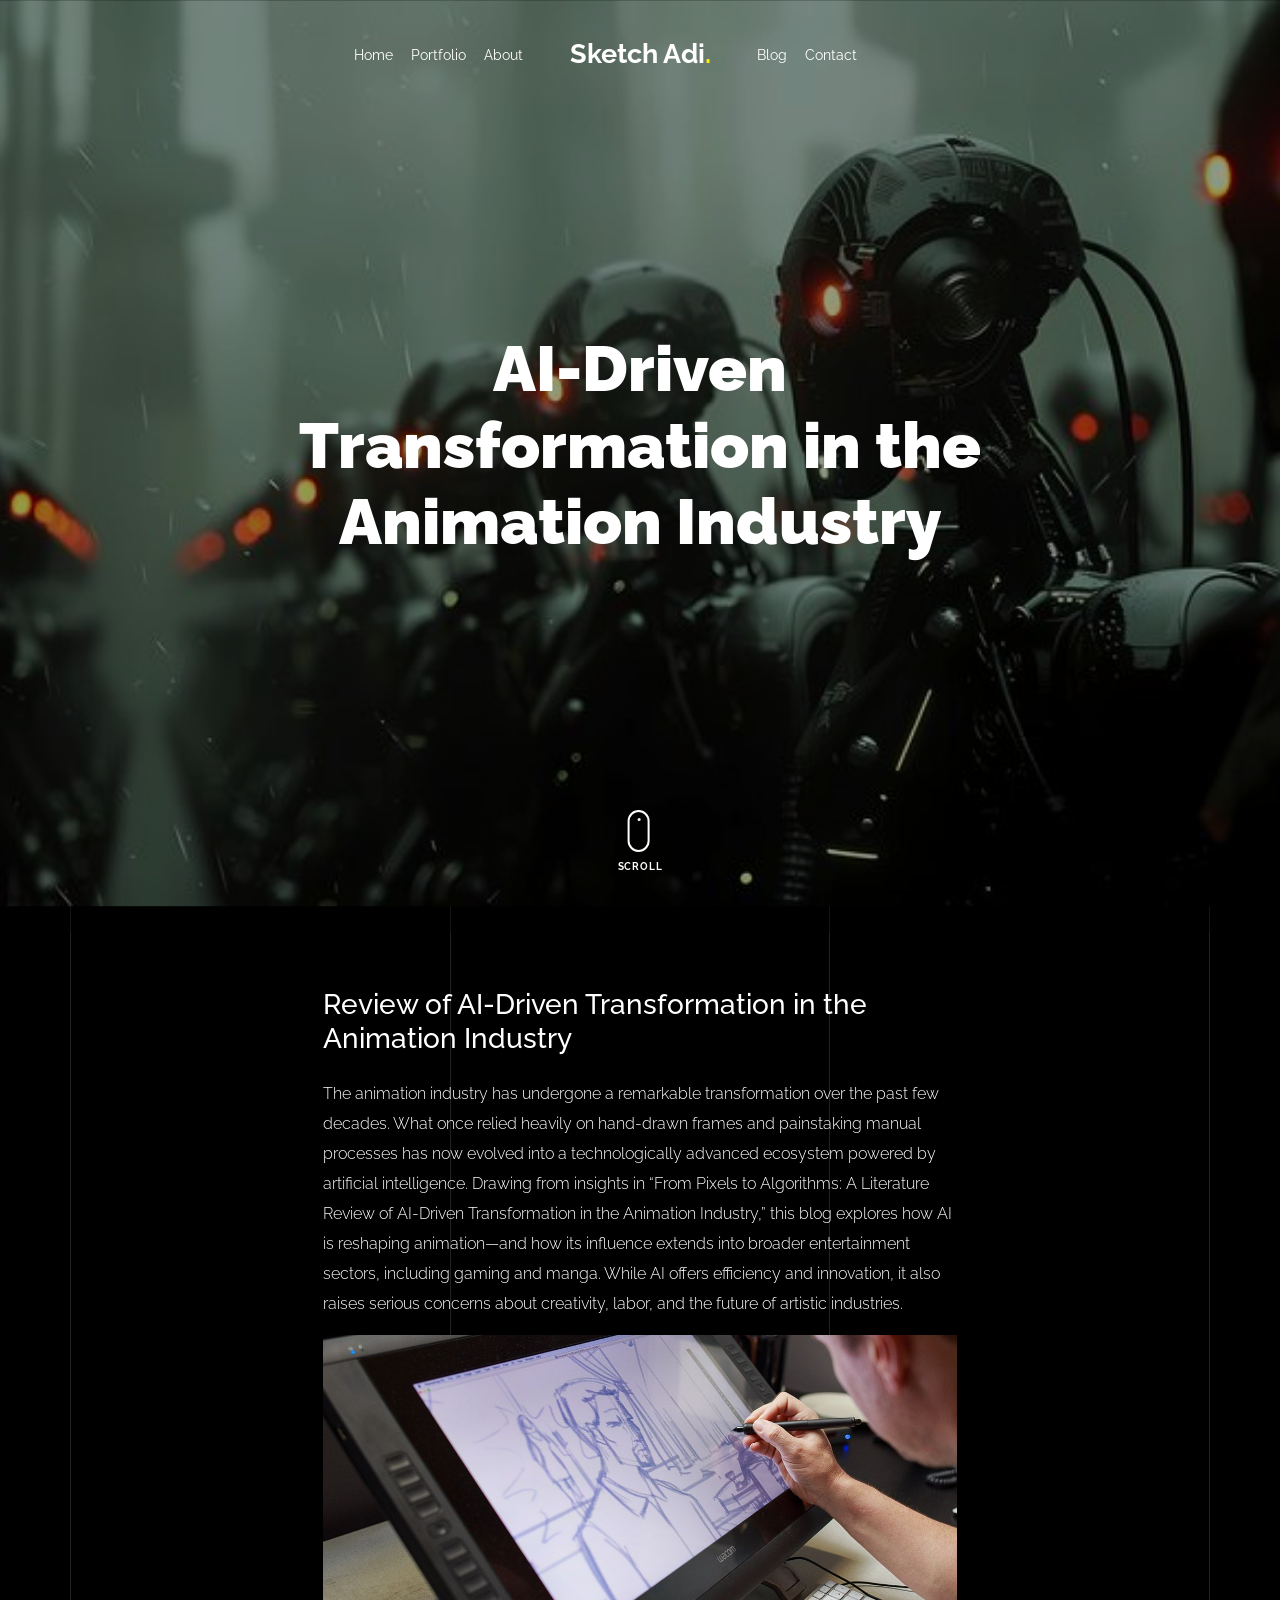
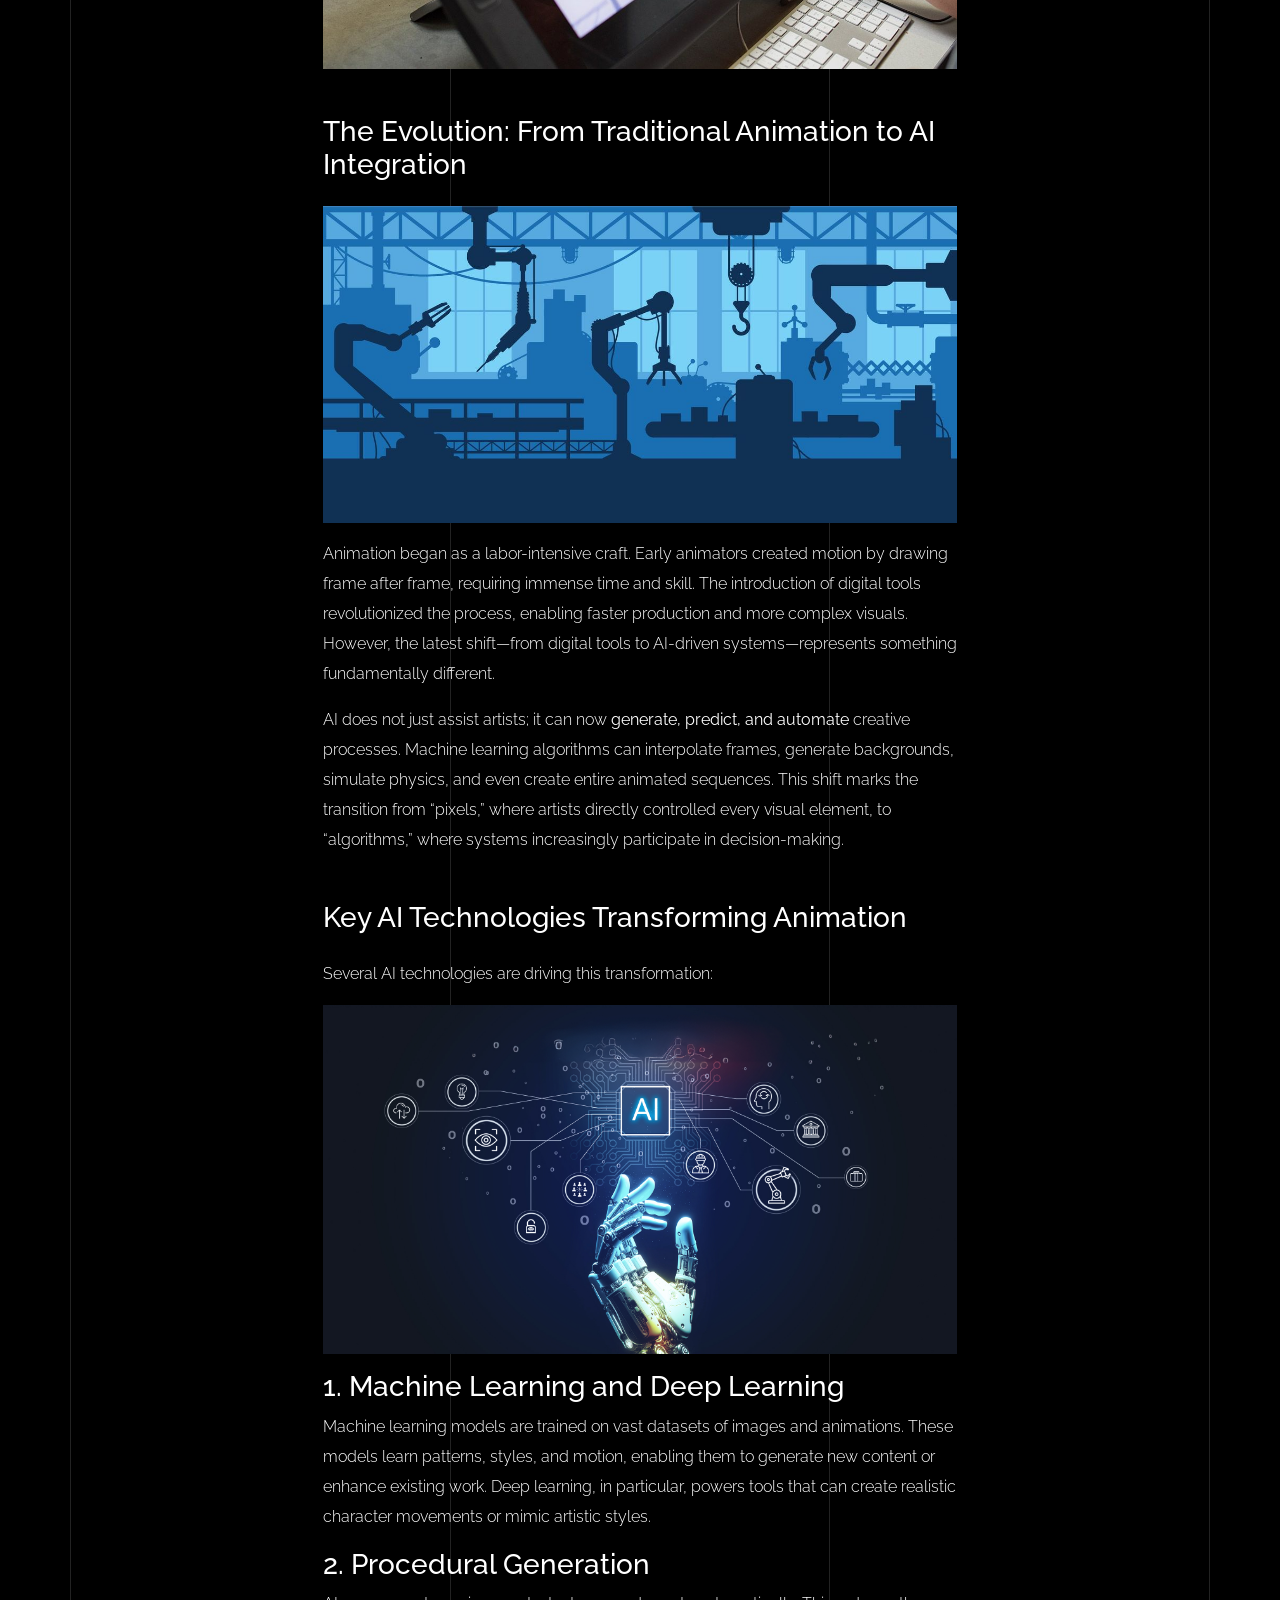
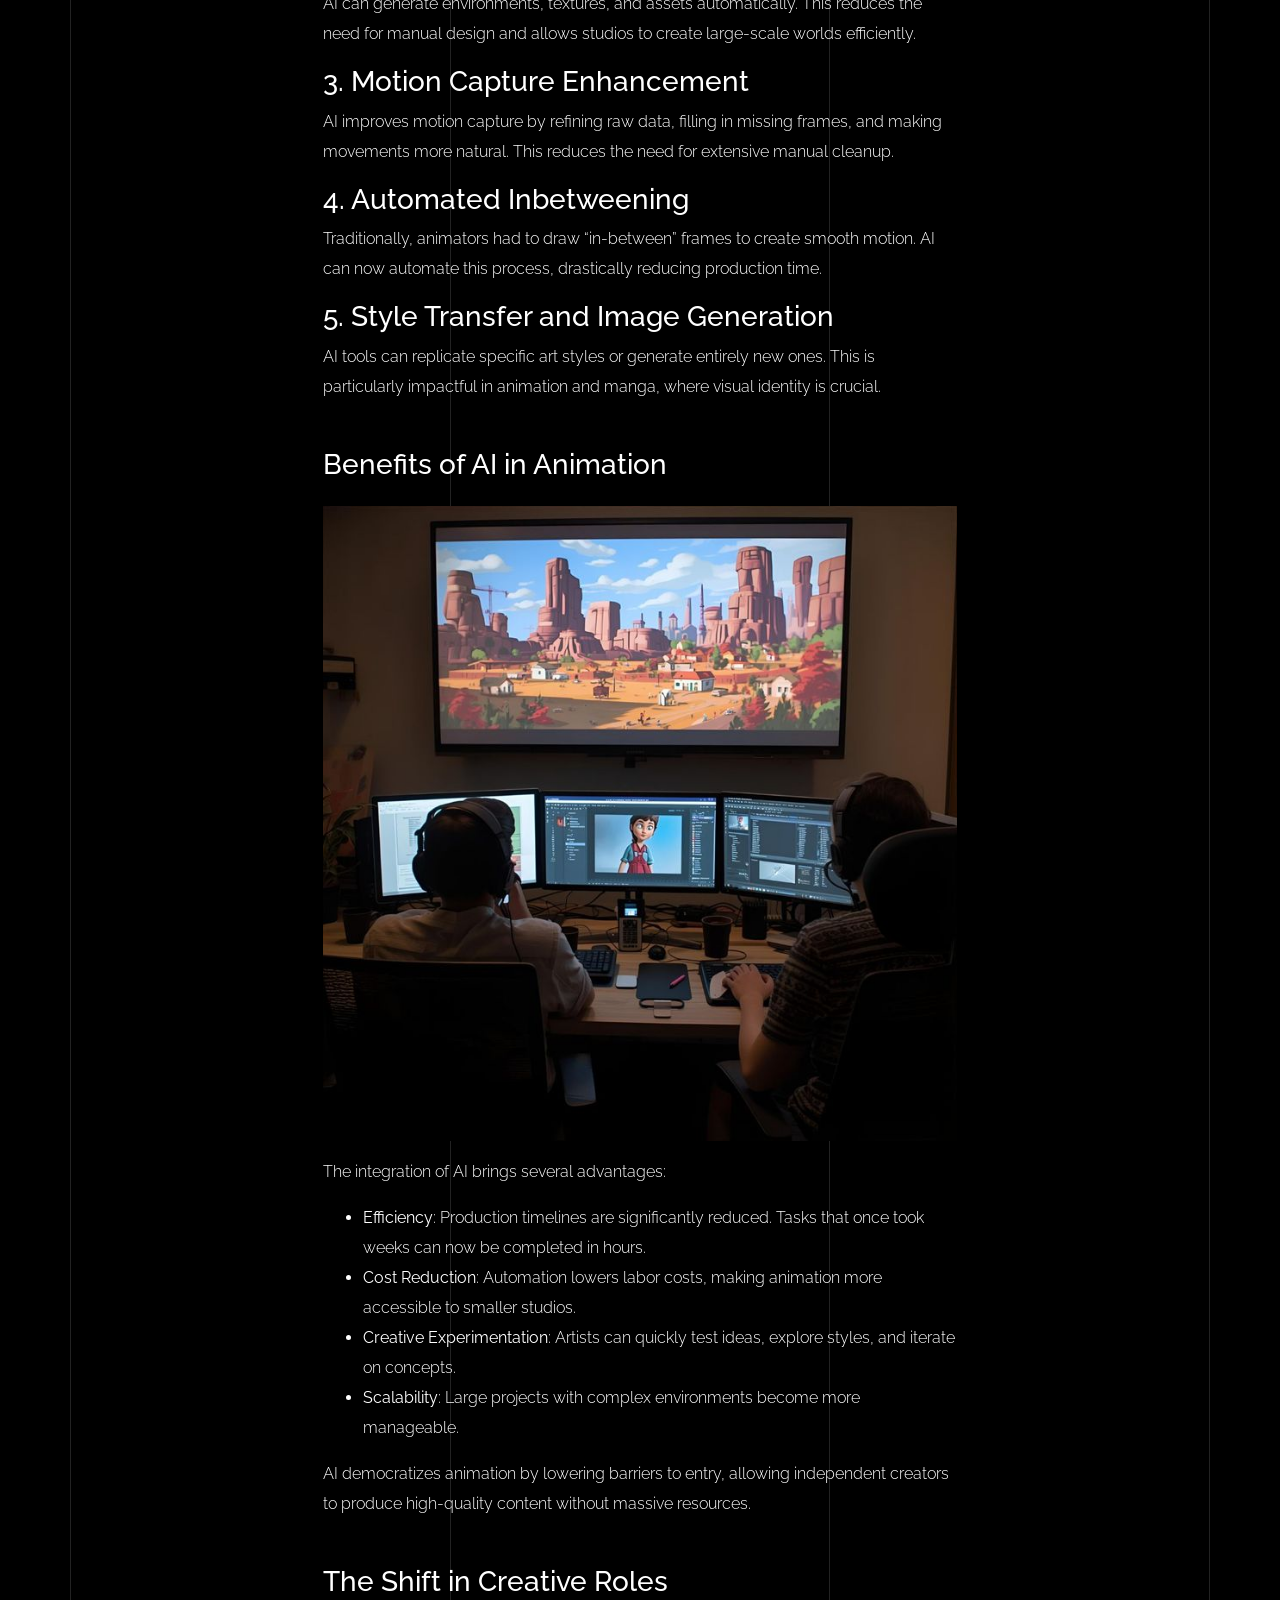
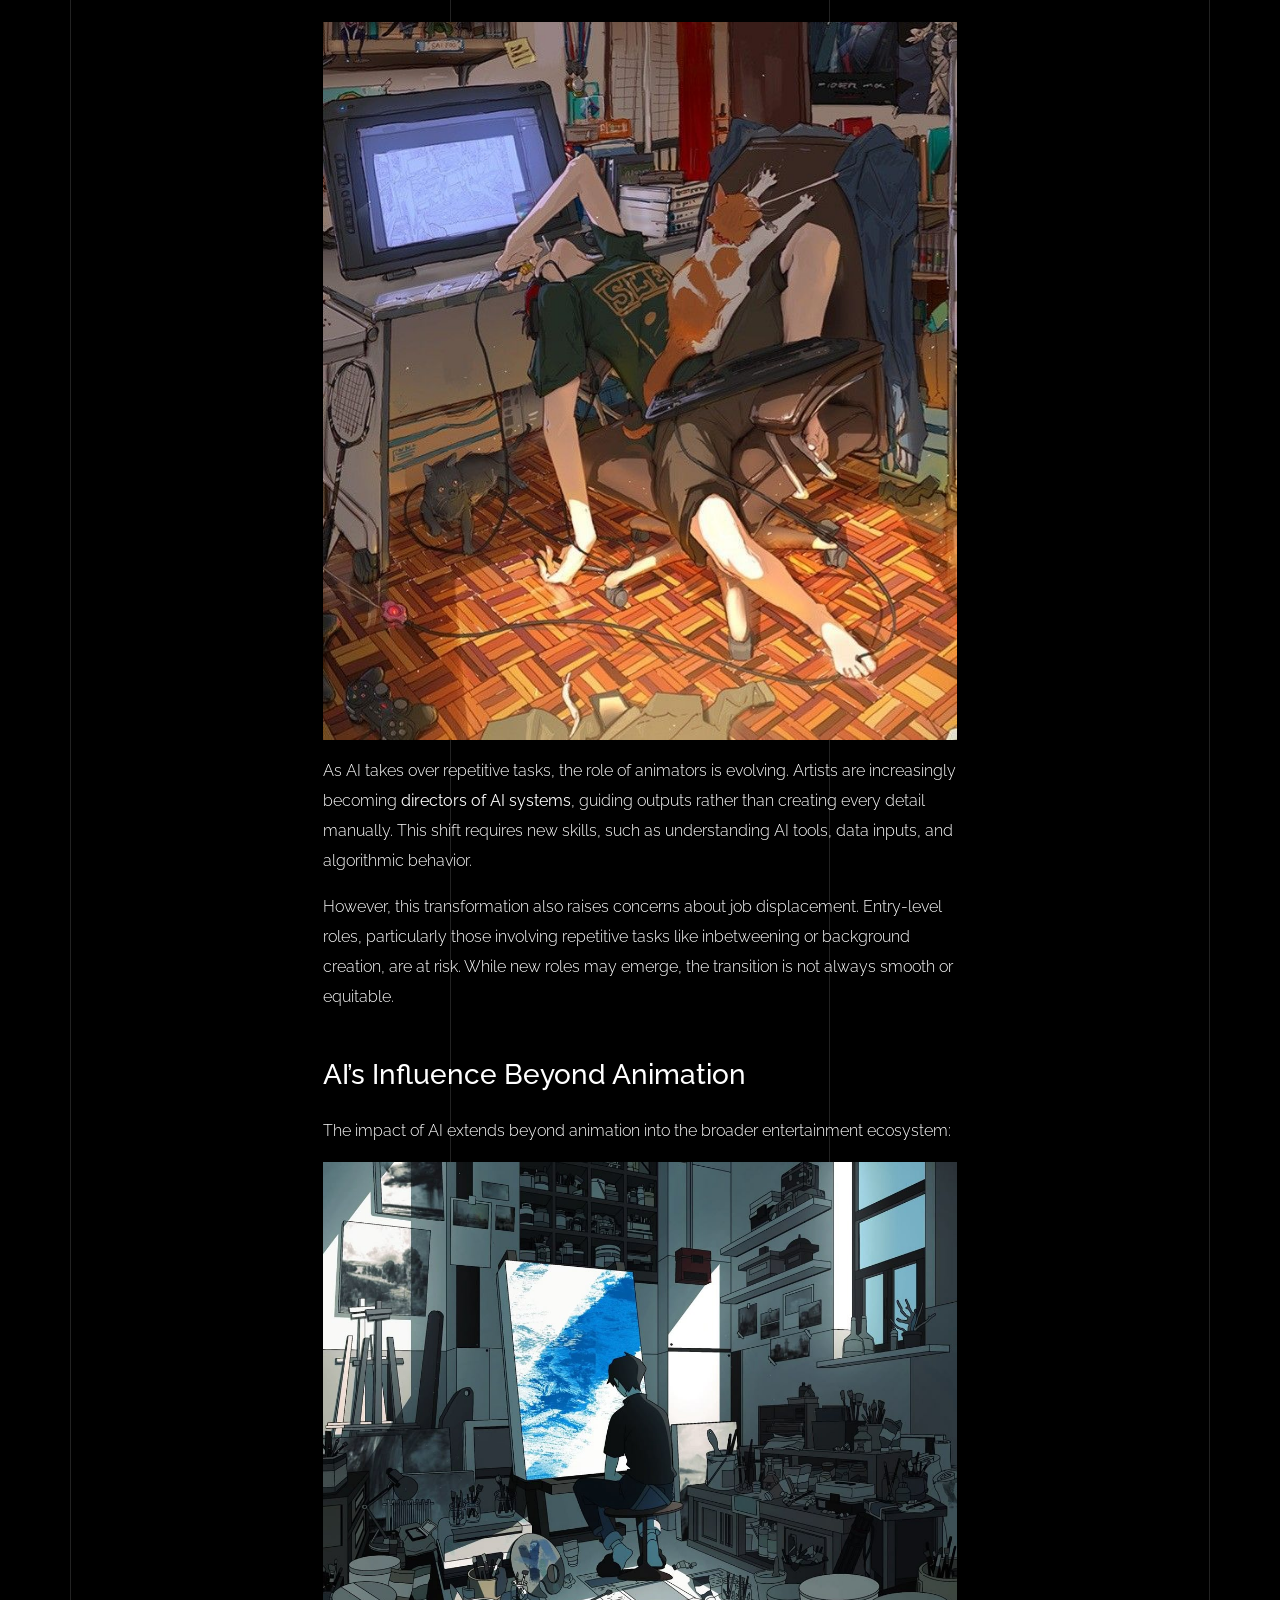
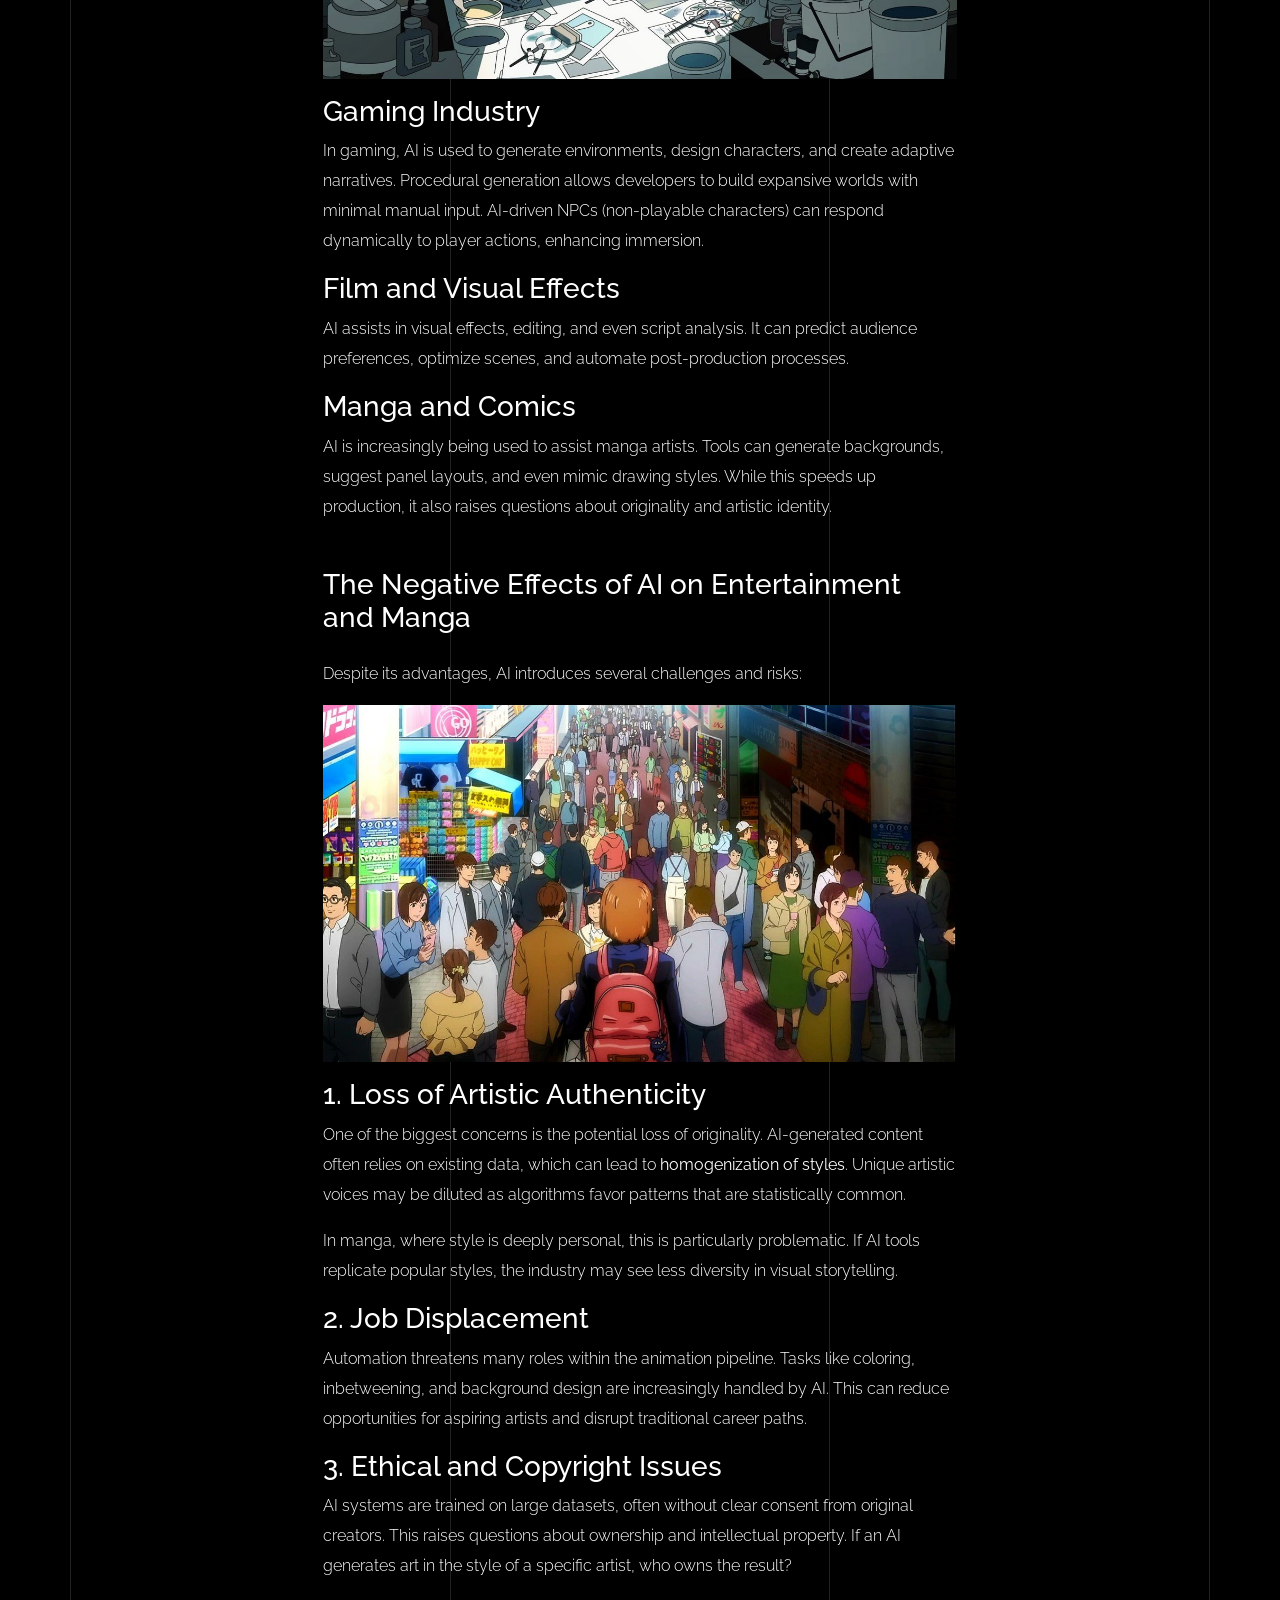
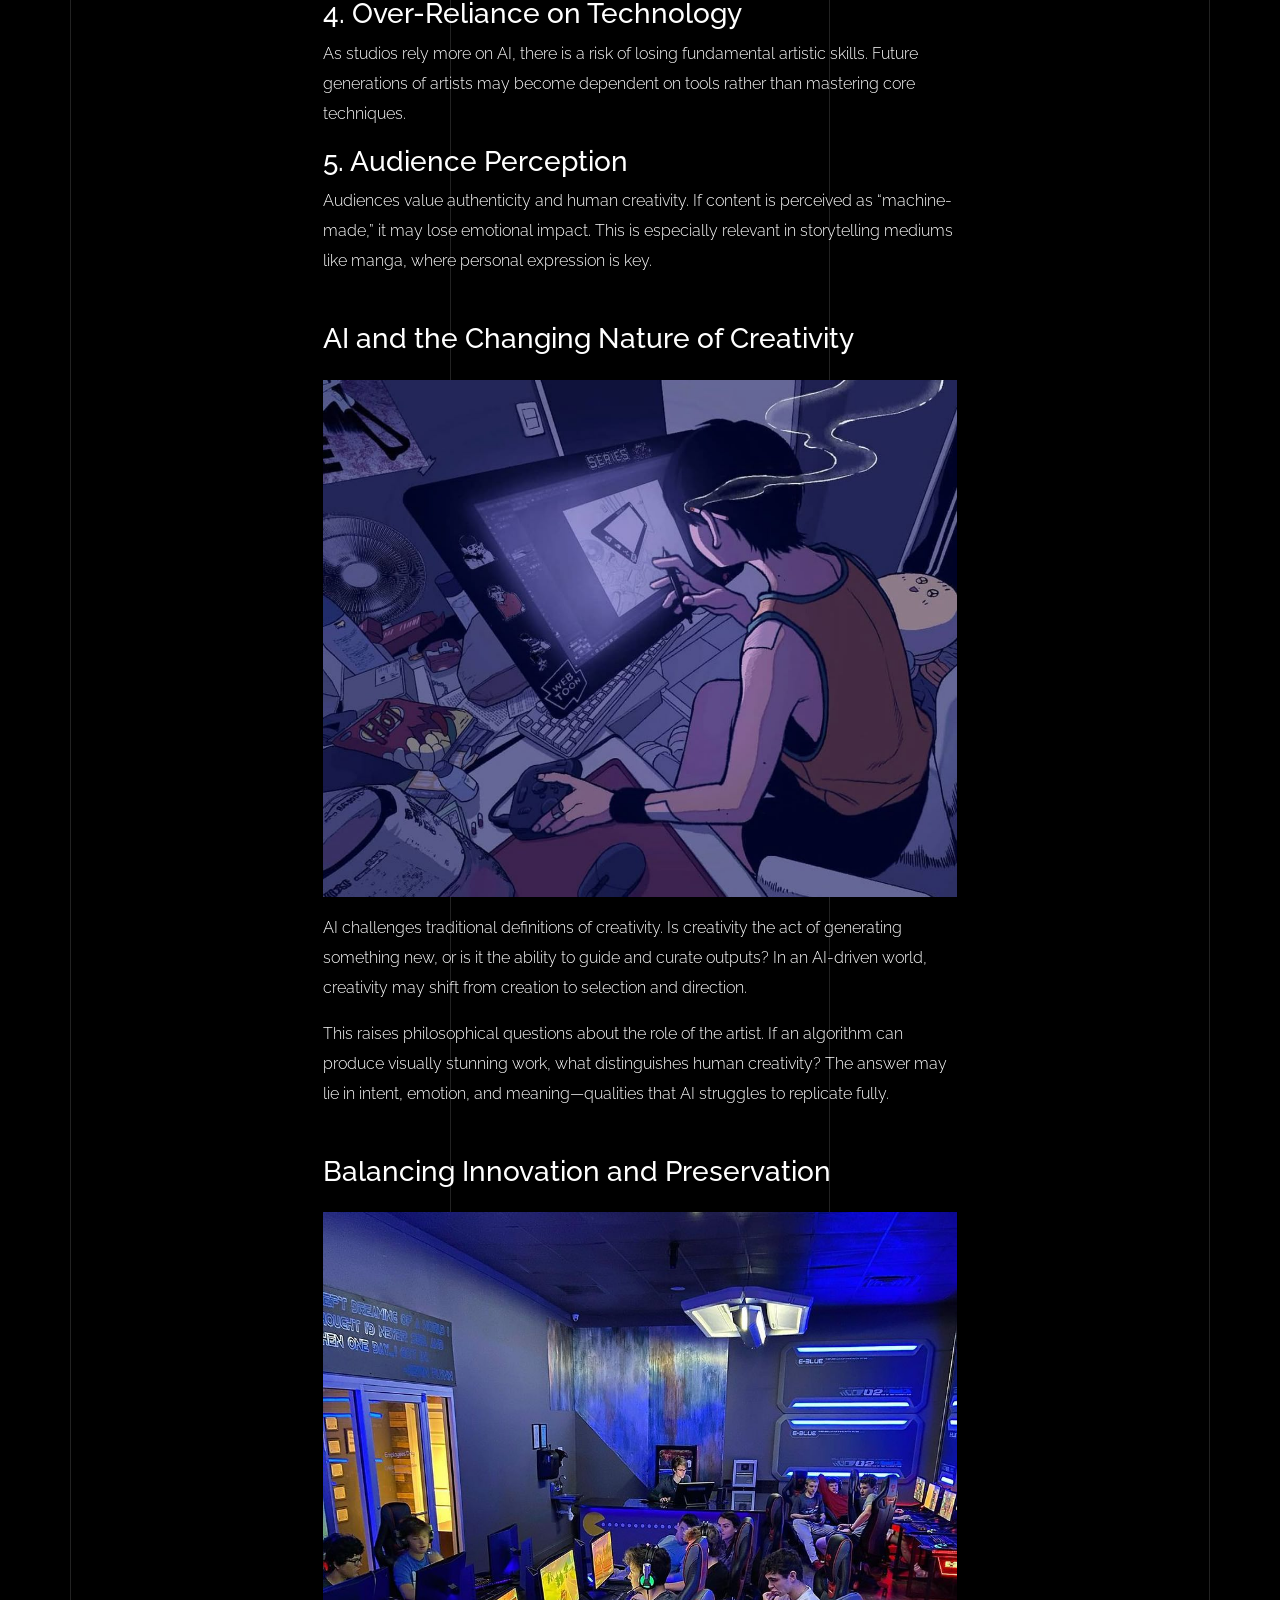
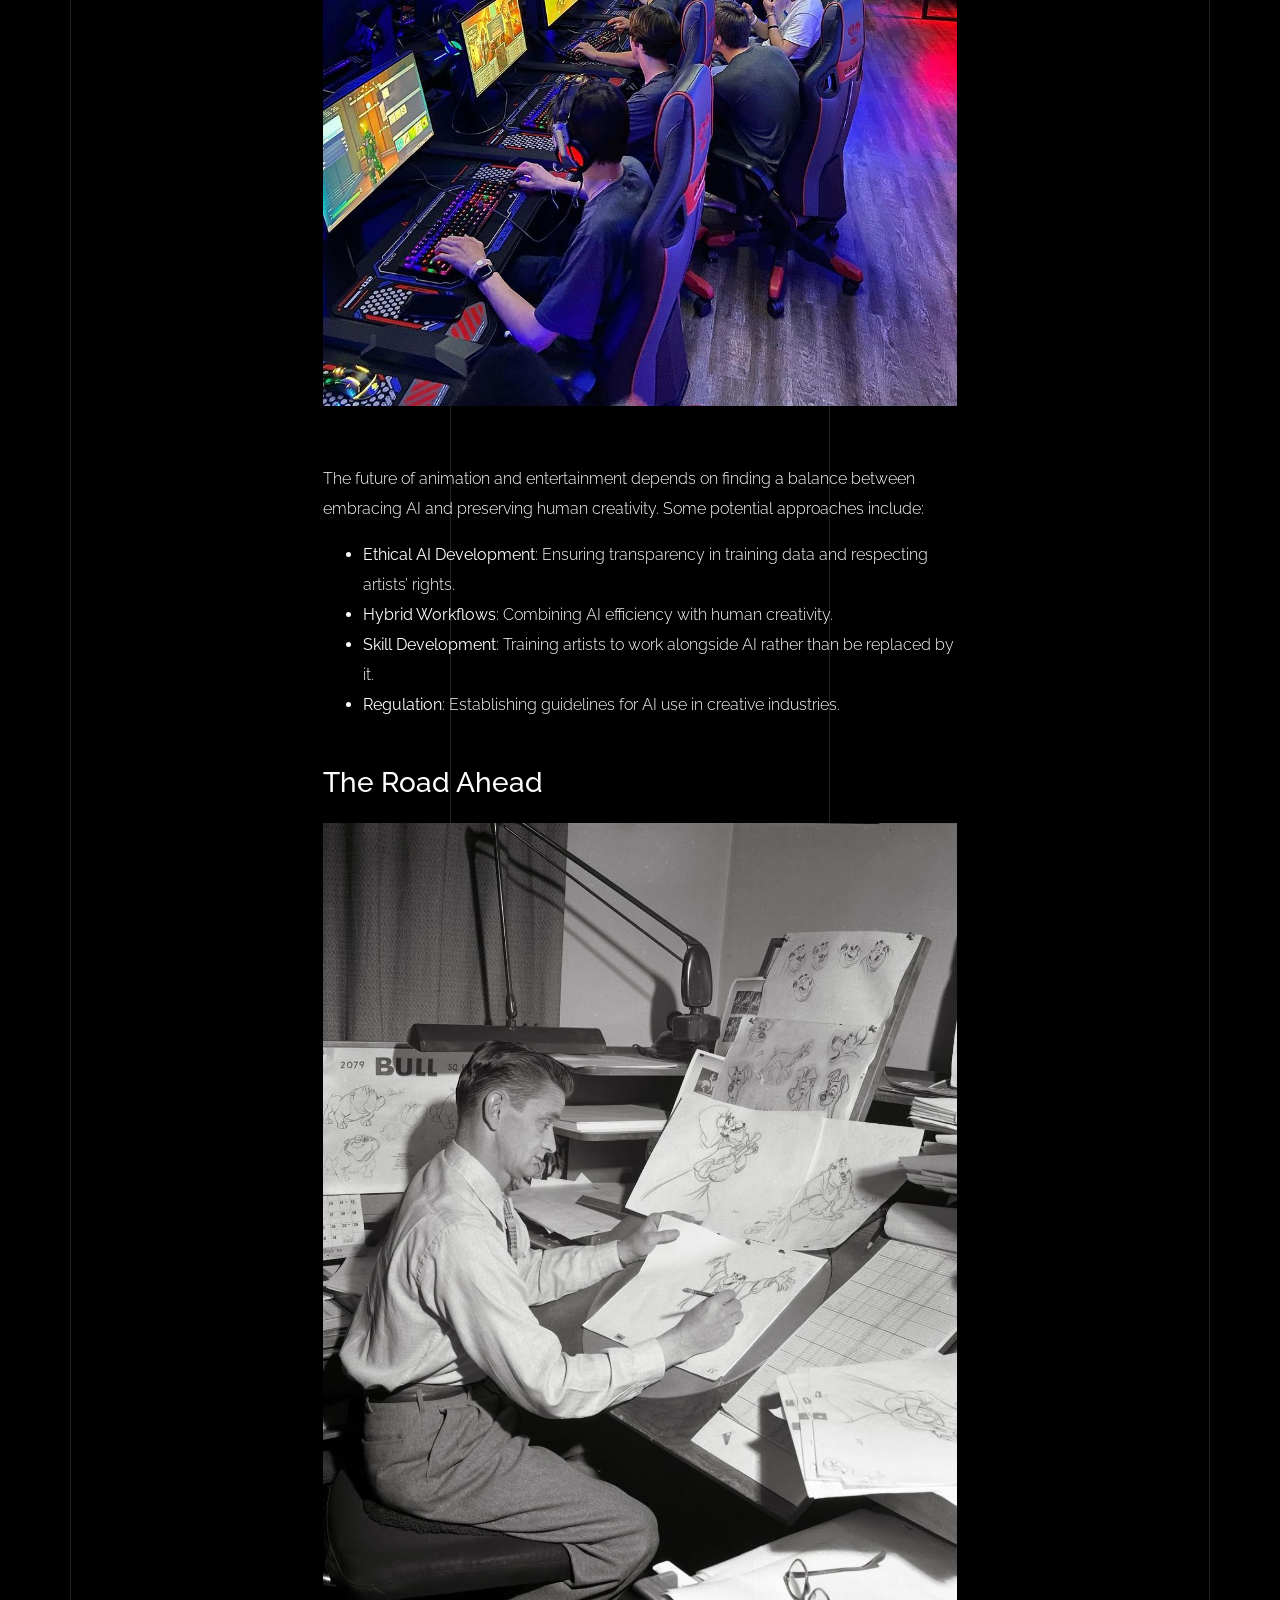
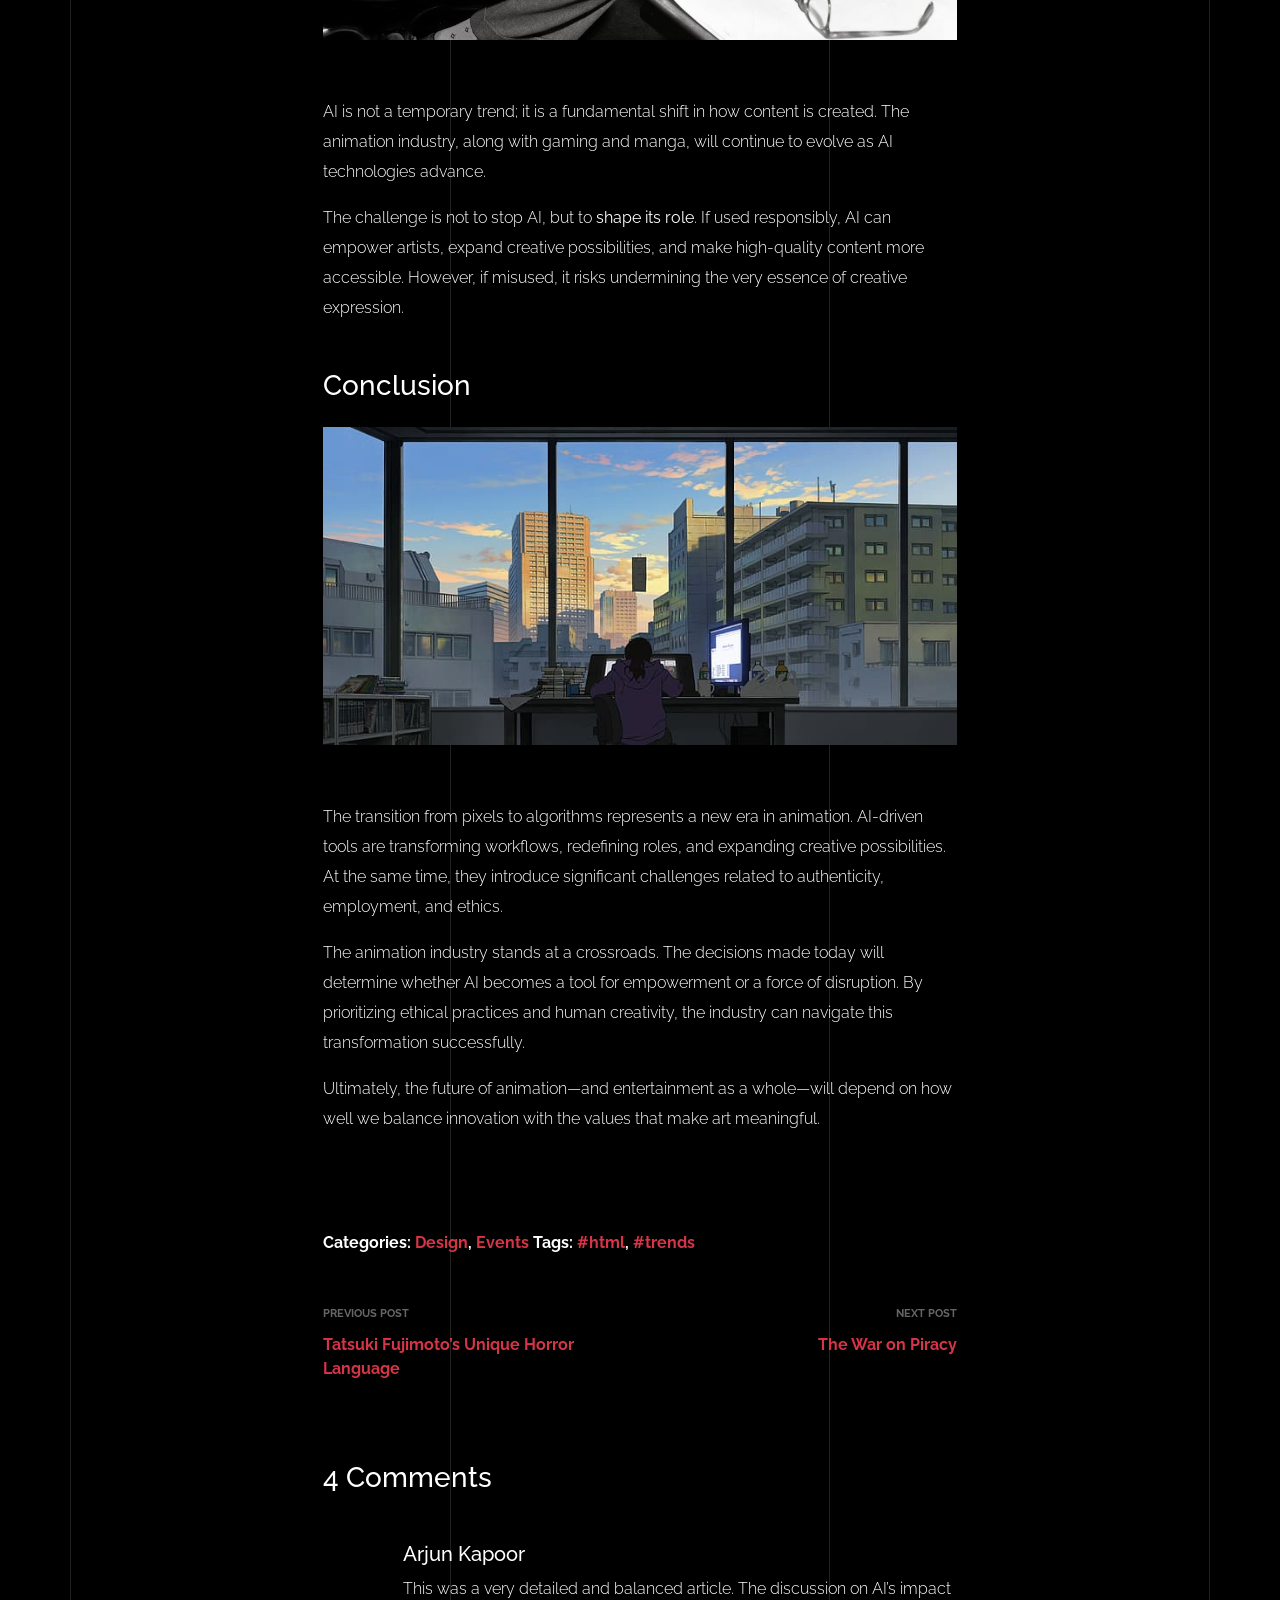
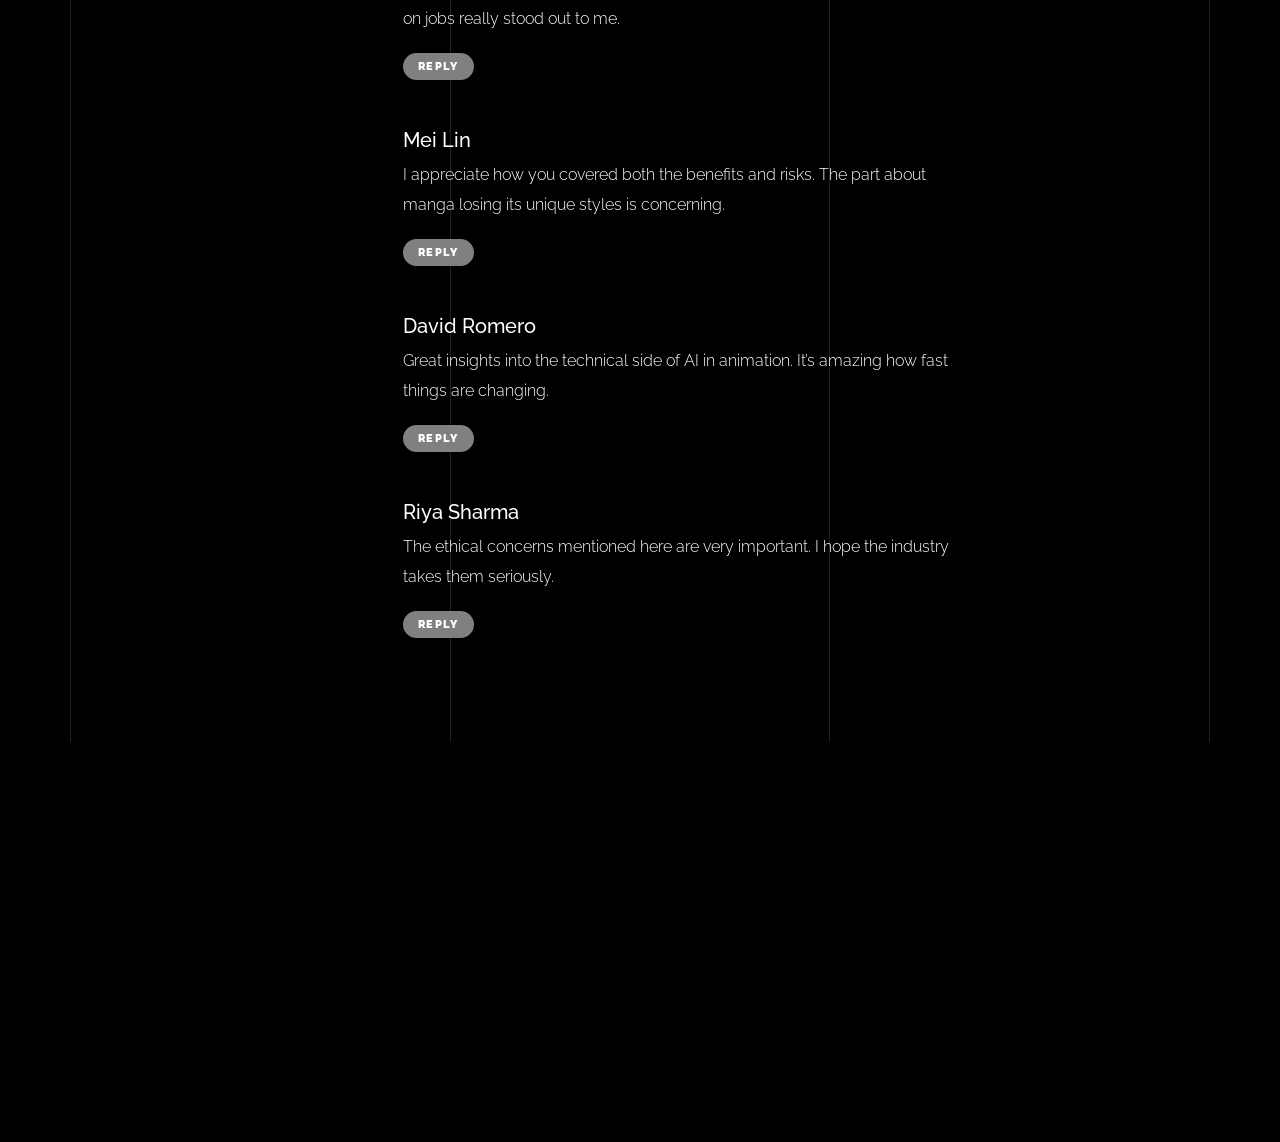
<file: ai in animation.html>
<!doctype html>
<html lang="en">
  <head>
    <title>Sketch Adi</title>
    <link rel="icon" type="image/png" href="logo.png">

    <meta charset="utf-8">
    <meta name="viewport" content="width=device-width, initial-scale=1, shrink-to-fit=no">
    
    <meta name="description" content="">
    <meta name="keywords" content="html, css, javascript, jquery">
    <meta name="author" content="">

    <link rel="stylesheet" href="css/vendor/icomoon/style.css">
    <link rel="stylesheet" href="css/vendor/owl.carousel.min.css">
    <link rel="stylesheet" href="css/vendor/aos.css">
    <link rel="stylesheet" href="css/vendor/animate.min.css">
    <link rel="stylesheet" href="css/vendor/bootstrap.min.css">
    <link rel="stylesheet" href="css/vendor/jquery.fancybox.min.css">
    

    <!-- Theme Style -->
    <link rel="stylesheet" href="css/style.css">

  </head>
  <body data-spy="scroll" data-target=".site-nav-target" data-offset="200">

    <nav class="unslate_co--site-mobile-menu">
      <div class="close-wrap d-flex">
        <a href="#" class="d-flex ml-auto js-menu-toggle">
          <span class="close-label">Close</span>
          <div class="close-times">
            <span class="bar1"></span>
            <span class="bar2"></span>
          </div>
        </a>
      </div>
      <div class="site-mobile-inner"></div>
    </nav>


    <div class="unslate_co--site-wrap">

      <div class="unslate_co--site-inner">

        <div class="lines-wrap">
          <div class="lines-inner">
            <div class="lines"></div>
          </div>
        </div>
        <!-- END lines -->
      
      <nav class="unslate_co--site-nav site-nav-target">

        <div class="container">
        
          <div class="row align-items-center justify-content-between text-left">
            <div class="col-md-5 text-right">
              <ul class="site-nav-ul js-clone-nav text-left d-none d-lg-inline-block">
                <li class="has-children">
                  <a href="index.html#home-section" class="nav-link">Home</a>
                  <!-- <ul class="dropdown">
                    <li>
                      <a href="index.html">Hero Image BG</a>
                    </li>
                    <li>
                      <a href="index-video.html">Video BG</a>
                    </li>
                    <li>
                      <a href="index-hero-slider.html">Hero Slider</a>
                    </li>
                    <li>
                      <a href="index-sidebar-menu.html">Sidebar Menu</a>
                    </li>
                    <li>
                      <a href="index-right-menu.html">Right Menu</a>
                    </li>
                  </ul> -->
                </li>
                <li><a href="index.html#portfolio-section" class="nav-link">Portfolio</a></li>
                <li><a href="index.html#about-section" class="nav-link">About</a></li>
                <!-- <li><a href="index.html#services-section" class="nav-link">Services</a></li> -->
              </ul>
            </div>
            <div class="site-logo pos-absolute">
              <a href="index.html" class="unslate_co--site-logo">Sketch Adi<span>.</span></a>
            </div>
            <div class="col-md-5 text-right text-lg-left">
              <ul class="site-nav-ul js-clone-nav text-left d-none d-lg-inline-block">
                <!-- <li><a href="index.html#skills-section" class="nav-link">Skills</a></li>
                <li><a href="index.html#testimonial-section" class="nav-link">Testimonial</a></li> -->
                <li><a href="index.html#journal-section" class="nav-link active">Blog</a></li>
                <li><a href="index.html#contact-section" class="nav-link">Contact</a></li>
              </ul>

              <ul class="site-nav-ul-none-onepage text-right d-inline-block d-lg-none">
                <li><a href="#" class="js-menu-toggle">Menu</a></li>
              </ul>

            </div>
          </div>
        </div>

      </nav>
      <!-- END nav -->

      <div class="cover-v1 jarallax overlay" style="background-image: url('images/blog image/ai in animation/main.jpg');">
        <div class="container">
          <div class="row align-items-center">
              
            <div class="col-md-8 mx-auto text-center">
              <h1 class="blog-heading" data-aos="fade-up" data-aos-delay="0"> AI-Driven Transformation in the Animation Industry </h1>
              <!-- <div class="post-meta" data-aos="fade-up" data-aos-delay="100">By Joefrey on March 15, 2020 &bullet; 5 mins read</div> -->
            </div>

          </div>
        </div>


        <!-- dov -->
        <a href="#blog-single-section" class="mouse-wrap smoothscroll">
          <span class="mouse">
            <span class="scroll"></span>
          </span>
          <span class="mouse-label">Scroll</span>
        </a>

      </div>
      <!-- END .cover-v1 -->

      <div class="unslate_co--section" id="blog-single-section">
        <div class="container">
          <div class="row justify-content-center">
            <div class="col-md-7">
              <h3 class="mb-4">Review of AI-Driven Transformation in the Animation Industry</h3>
              <p>The animation industry has undergone a remarkable transformation over the past few decades. What once relied heavily on hand-drawn frames and painstaking manual processes has now evolved into a technologically advanced ecosystem powered by artificial intelligence. Drawing from insights in “From Pixels to Algorithms: A Literature Review of AI-Driven Transformation in the Animation Industry,” this blog explores how AI is reshaping animation—and how its influence extends into broader entertainment sectors, including gaming and manga. While AI offers efficiency and innovation, it also raises serious concerns about creativity, labor, 
                and the future of artistic industries. </p>
             
              <p><img src="images/blog image/ai in animation/1.jpg" alt="Image" class="img-fluid"></p>
             

              <br>
              <h3 class="mb-4">The Evolution: From Traditional Animation to AI Integration</h3>
              <p><img src="images/blog image/ai in animation/2.jpg" alt="Image" class="img-fluid"></p>
                               <p data-start="847" data-end="1212">Animation began as a labor-intensive craft. Early animators created motion by drawing frame after frame, requiring immense time and skill. The introduction of digital tools revolutionized the process, enabling faster production and more complex visuals. However, the latest shift&mdash;from digital tools to AI-driven systems&mdash;represents something fundamentally different.</p>
                              <p data-start="1214" data-end="1627">AI does not just assist artists; it can now <strong data-start="1258" data-end="1293">generate, predict, and automate</strong> creative processes. Machine learning algorithms can interpolate frames, generate backgrounds, simulate physics, and even create entire animated sequences. This shift marks the transition from &ldquo;pixels,&rdquo; where artists directly controlled every visual element, to &ldquo;algorithms,&rdquo; where systems increasingly participate
                                in decision-making.</p>


<br>

              <h3 class="mb-4">Key AI Technologies Transforming Animation</h3>
              <p> Several AI technologies are driving this transformation:</p>
               <p><img src="images/blog image/ai in animation/3.jpg" alt="Image" class="img-fluid"></p>
                                     <h3 data-section-id="toxytf" data-start="1734" data-end="1775">1. Machine Learning and Deep Learning</h3>
                                    <p data-start="1776" data-end="2082">Machine learning models are trained on vast datasets of images and animations. These models learn patterns, styles, and motion, enabling them to generate new content or enhance existing work. Deep learning, in particular, powers tools that can create realistic character movements or mimic artistic styles.</p>
                                    <h3 data-section-id="xq2xo9" data-start="2084" data-end="2112">2. Procedural Generation</h3>
                                    <p data-start="2113" data-end="2279">AI can generate environments, textures, and assets automatically. This reduces the need for manual design and allows studios to create large-scale worlds efficiently.</p>
                                    <h3 data-section-id="1rhn1nd" data-start="2281" data-end="2314">3. Motion Capture Enhancement</h3>
                                    <p data-start="2315" data-end="2477">AI improves motion capture by refining raw data, filling in missing frames, and making movements more natural. This reduces the need for extensive manual cleanup.</p>
                                    <h3 data-section-id="1haxjaf" data-start="2479" data-end="2508">4. Automated Inbetweening</h3>
                                    <p data-start="2509" data-end="2662">Traditionally, animators had to draw &ldquo;in-between&rdquo; frames to create smooth motion. AI can now automate this process, drastically reducing production time.</p>
                                    <h3 data-section-id="1bv36i3" data-start="2664" data-end="2706">5. Style Transfer and Image Generation</h3>
                                    <p data-start="2707" data-end="2869">AI tools can replicate specific art styles or generate entirely new ones. This is particularly impactful in animation and manga, where visual identity is
                                      crucial.</p>


<br>

              <h3 class="mb-4">Benefits of AI in Animation</h3>
           <p><img src="images/blog image/ai in animation/4.jpg" alt="Image" class="img-fluid"></p>
                            <p data-start="2903" data-end="2951">The integration of AI brings several advantages:</p>
                            <ul data-start="2953" data-end="3379">
                            <li data-section-id="192ox40" data-start="2953" data-end="3078"><strong data-start="2955" data-end="2969">Efficiency</strong>: Production timelines are significantly reduced. Tasks that once took weeks can now be completed in hours.</li>
                            <li data-section-id="ufqr05" data-start="3079" data-end="3186"><strong data-start="3081" data-end="3099">Cost Reduction</strong>: Automation lowers labor costs, making animation more accessible to smaller studios.</li>
                            <li data-section-id="1k84d2n" data-start="3187" data-end="3293"><strong data-start="3189" data-end="3217">Creative Experimentation</strong>: Artists can quickly test ideas, explore styles, and iterate on concepts.</li>
                            <li data-section-id="1ez2gm9" data-start="3294" data-end="3379"><strong data-start="3296" data-end="3311">Scalability</strong>: Large projects with complex environments become more manageable.</li>
                            </ul>
                            <p data-start="3381" data-end="3526">AI democratizes animation by lowering barriers to entry, allowing independent creators to produce high-quality content without 
                              massive resources.</p>


<br>

              <h3 class="mb-4">The Shift in Creative Roles</h3>
               <p><img src="images/blog image/ai in animation/5.jpg" alt="Image" class="img-fluid"></p>
                            <p data-start="3560" data-end="3855">As AI takes over repetitive tasks, the role of animators is evolving. Artists are increasingly becoming <strong data-start="3664" data-end="3691">directors of AI systems</strong>, guiding outputs rather than creating every detail manually. This shift requires new skills, such as understanding AI tools, data inputs, and algorithmic behavior.</p>
                          <p data-start="3857" data-end="4128">However, this transformation also raises concerns about job displacement. Entry-level roles, particularly those involving repetitive tasks like inbetweening or background creation, are at risk. While new roles may emerge, the transition is not always
                            smooth or equitable.</p>

<br>

              <h3 class="mb-4">AI’s Influence Beyond Animation</h3>
              <p>The impact of AI extends beyond animation into the broader entertainment ecosystem:</p>
               <p><img src="images/blog image/ai in animation/6.jpg" alt="Image" class="img-fluid"></p>
                        <h3 data-section-id="1v7s5av" data-start="4251" data-end="4270">Gaming Industry</h3>
                        <p data-start="4271" data-end="4567">In gaming, AI is used to generate environments, design characters, and create adaptive narratives. Procedural generation allows developers to build expansive worlds with minimal manual input. AI-driven NPCs (non-playable characters) can respond dynamically to player actions, enhancing immersion.</p>
                        <h3 data-section-id="6mkwer" data-start="4569" data-end="4596">Film and Visual Effects</h3>
                        <p data-start="4597" data-end="4755">AI assists in visual effects, editing, and even script analysis. It can predict audience preferences, optimize scenes, and automate post-production processes.</p>
                        <h3 data-section-id="1umx781" data-start="4757" data-end="4777">Manga and Comics</h3>
                        <p data-start="4778" data-end="5017">AI is increasingly being used to assist manga artists. Tools can generate backgrounds, suggest panel layouts, and even mimic drawing styles. While this speeds up production, it also raises questions about originality and artistic
                          identity.</p>

<br>

              <h3 class="mb-4">The Negative Effects of AI on Entertainment and Manga </h3>
              <p>Despite its advantages, AI introduces several challenges and risks:</p>
               <p><img src="images/blog image/ai in animation/7.jpg" alt="Image" class="img-fluid"></p>
                            <h3 data-section-id="18azzux" data-start="5146" data-end="5182">1. Loss of Artistic Authenticity</h3>
                            <p data-start="5183" data-end="5446">One of the biggest concerns is the potential loss of originality. AI-generated content often relies on existing data, which can lead to <strong data-start="5319" data-end="5347">homogenization of styles</strong>. Unique artistic voices may be diluted as algorithms favor patterns that are statistically common.</p>
                            <p data-start="5448" data-end="5621">In manga, where style is deeply personal, this is particularly problematic. If AI tools replicate popular styles, the industry may see less diversity in visual storytelling.</p>
                            <h3 data-section-id="1docc0a" data-start="5623" data-end="5646">2. Job Displacement</h3>
                            <p data-start="5647" data-end="5887">Automation threatens many roles within the animation pipeline. Tasks like coloring, inbetweening, and background design are increasingly handled by AI. This can reduce opportunities for aspiring artists and disrupt traditional career paths.</p>
                            <h3 data-section-id="1v3siip" data-start="5889" data-end="5924">3. Ethical and Copyright Issues</h3>
                            <p data-start="5925" data-end="6162">AI systems are trained on large datasets, often without clear consent from original creators. This raises questions about ownership and intellectual property. If an AI generates art in the style of a specific artist, who owns the result?</p>
                            <h3 data-section-id="1jwqeeb" data-start="6164" data-end="6198">4. Over-Reliance on Technology</h3>
                            <p data-start="6199" data-end="6380">As studios rely more on AI, there is a risk of losing fundamental artistic skills. Future generations of artists may become dependent on tools rather than mastering core techniques.</p>
                            <h3 data-section-id="emzk78" data-start="6382" data-end="6408">5. Audience Perception</h3>
                            <p data-start="6409" data-end="6630">Audiences value authenticity and human creativity. If content is perceived as &ldquo;machine-made,&rdquo; it may lose emotional impact. This is especially relevant in storytelling mediums like manga, where personal
                              expression is key.</p>


<br>
              <h3 class="mb-4">AI and the Changing Nature of Creativity </h3>
               <p><img src="images/blog image/ai in animation/8.jpg" alt="Image" class="img-fluid"></p>
               <p> AI challenges traditional definitions of creativity. Is creativity the act of generating something new, or is it the ability to guide and curate outputs? In an AI-driven world, creativity may shift from
                 creation to selection and direction. </p>
                 <p>This raises philosophical questions about the role of the artist. If an algorithm can produce visually stunning work, what distinguishes human creativity? The answer may lie in intent, emotion, and meaning—qualities 
                  that AI struggles to replicate fully.</p>
         


<br>
              <h3 class="mb-4">Balancing Innovation and Preservation </h3>
               <p><img src="images/blog image/ai in animation/9.jpg" alt="Image" class="img-fluid"></p>
                      <h3 data-section-id="18azzux" data-start="5146" data-end="5182">&nbsp;</h3>
                      <p data-start="7223" data-end="7382">The future of animation and entertainment depends on finding a balance between embracing AI and preserving human creativity. Some potential approaches include:</p>
                      <ul data-start="7384" data-end="7734">
                      <li data-section-id="17bwoqs" data-start="7384" data-end="7486"><strong data-start="7386" data-end="7412">Ethical AI Development</strong>: Ensuring transparency in training data and respecting artists&rsquo; rights.</li>
                      <li data-section-id="1ys96bw" data-start="7487" data-end="7559"><strong data-start="7489" data-end="7509">Hybrid Workflows</strong>: Combining AI efficiency with human creativity.</li>
                      <li data-section-id="lsirc4" data-start="7560" data-end="7655"><strong data-start="7562" data-end="7583">Skill Development</strong>: Training artists to work alongside AI rather than be replaced by it.</li>
                      <li data-section-id="3q535s" data-start="7656" data-end="7734"><strong data-start="7658" data-end="7672">Regulation</strong>: Establishing guidelines for AI use in creative industries.</li>
                      </ul>

<br>
              <h3 class="mb-4"> The Road Ahead </h3>
               <p><img src="images/blog image/ai in animation/10.jpg" alt="Image" class="img-fluid"></p>
                      <h3 data-section-id="18azzux" data-start="5146" data-end="5182">&nbsp;</h3>
                      <p data-start="7755" data-end="7941">AI is not a temporary trend; it is a fundamental shift in how content is created. The animation industry, along with gaming and manga, will continue to evolve as AI technologies advance.</p>
                      <p data-start="7943" data-end="8208">The challenge is not to stop AI, but to <strong data-start="7983" data-end="8001">shape its role</strong>. If used responsibly, AI can empower artists, expand creative possibilities, and make high-quality content more accessible. However, if misused, it risks undermining the very
                        essence of creative expression.</p>    
                        



<br>
              <h3 class="mb-4">Conclusion</h3>
               <p><img src="images/blog image/ai in animation/11.jpg" alt="Image" class="img-fluid"></p>
                              <h3 data-section-id="18azzux" data-start="5146" data-end="5182">&nbsp;</h3>
                              <p data-start="8225" data-end="8505">The transition from pixels to algorithms represents a new era in animation. AI-driven tools are transforming workflows, redefining roles, and expanding creative possibilities. At the same time, they introduce significant challenges related to authenticity, employment, and ethics.</p>
                              <p data-start="8507" data-end="8777">The animation industry stands at a crossroads. The decisions made today will determine whether AI becomes a tool for empowerment or a force of disruption. By prioritizing ethical practices and human creativity, the industry can navigate this transformation successfully.</p>
                              <p data-start="8779" data-end="8931">Ultimately, the future of animation&mdash;and entertainment as a whole&mdash;will depend on how well we balance innovation with 
                                the values that make art meaningful.</p>


 <br>

   
              
<!-- <br>

                            <h3 class="mb-4">On her way she met a copy</h3>
               <p><img src="images/work_1_full.jpg" alt="Image" class="img-fluid"></p>
              <p>  </p>
              <p>  </p>
              <p>  </p>
              <p>  </p>
              <p>  </p>
              <p>  </p> -->

              <div class="pt-5 categories_tags ">
                <p>Categories:  <a href="ai">Design</a>, <a href="manga">Events</a>  Tags: <a href="ai">#html</a>, <a href="art">#trends</a></p>
              </div>

              <div class="post-single-navigation d-flex align-items-stretch">
                <a href="chainsaw man.html" class="mr-auto w-50 pr-4">
                  <span class="d-block">Previous Post</span>
                  Tatsuki Fujimoto’s Unique Horror Language
                </a>
                <a href="piracy.html" class="ml-auto w-50 text-right pl-4">
                  <span class="d-block">Next Post</span>
                  The War on Piracy
                </a>
              </div>


            <div class="pt-5">
              <h3 class="mb-5">4 Comments</h3>
              <ul class="comment-list">
                <li class="comment">
                  <div class="vcard bio">
                    <!-- <img src="images/person_woman_2.jpg" alt="Image placeholder"> -->
                  </div>
                  <div class="comment-body">
                    <h3>Arjun Kapoor</h3>
                    <!-- <div class="meta">January 9, 2018 at 2:21pm</div> -->
                    <p>This was a very detailed and balanced article. The discussion on AI’s impact on jobs really 
                      stood out to me.</p>
                    <p><a href="#" class="reply">Reply</a></p>
                  </div>
                </li>

                <li class="comment">
                  <div class="vcard bio">
                    <!-- <img src="images/person_woman_1.jpg" alt="Image placeholder"> -->
                  </div>
                  <div class="comment-body">
                    <h3>Mei Lin</h3>
                    <!-- <div class="meta">January 9, 2018 at 2:21pm</div> -->
                    <p>I appreciate how you covered both the benefits and risks. The part about manga losing its unique 
                      styles is concerning.</p>
                    <p><a href="#" class="reply">Reply</a></p>
                  </div>
                </li>

                <li class="comment">
                  <div class="vcard bio">
                    <!-- <img src="images/person_woman_3.jpg" alt="Image placeholder"> -->
                  </div>
                  <div class="comment-body">
                    <h3>David Romero</h3>
                    <!-- <div class="meta">January 9, 2018 at 2:21pm</div> -->
                    <p>  Great insights into the technical side of AI in animation. It’s amazing how fast things 
                      are changing. </p>
                    <p><a href="#" class="reply">Reply</a></p>
                  </div>
                </li>


                 <li class="comment">
                  <div class="vcard bio">
                    <!-- <img src="images/person_woman_3.jpg" alt="Image placeholder"> -->
                  </div>
                  <div class="comment-body">
                    <h3>Riya Sharma</h3>
                    <!-- <div class="meta">January 9, 2018 at 2:21pm</div> -->
                    <p> The ethical concerns mentioned here are very important. I hope the industry takes 
                      them seriously. </p>
                    <p><a href="#" class="reply">Reply</a></p>
                  </div>
                </li>


             


            



              </ul>
              <!-- END comment-list -->
              
              <!-- <div class="comment-form-wrap pt-5">
                <h3 class="mb-5">Leave a comment</h3>
                <form action="#" class="">
                  <div class="form-group">
                    <label for="name">Name *</label>
                    <input type="text" class="form-control" id="name">
                  </div>
                  <div class="form-group">
                    <label for="email">Email *</label>
                    <input type="email" class="form-control" id="email">
                  </div>
                  <div class="form-group">
                    <label for="website">Website</label>
                    <input type="url" class="form-control" id="website">
                  </div>

                  <div class="form-group">
                    <label for="message">Message</label>
                    <textarea name="message" id="message" cols="30" rows="5" class="form-control"></textarea>
                  </div>
                  <div class="form-group">
                    <input type="submit" value="Post Comment" class="btn btn-primary btn-md">
                  </div>

                </form>
              </div> -->
            </div>
            </div>
          </div>
        </div>
      </div>

      
      </div> 

      <footer class="unslate_co--footer unslate_co--section">
        <div class="container">
          <div class="row justify-content-center">
            <div class="col-md-7">
              
              <div class="footer-site-logo"><a href="#"> Sketch Adi<span>.</span></a></div>

              <ul class="footer-site-social">
                <li><a href="https://twitter.com/SketchAdi">Twitter</a></li>
                <li><a href="https://www.instagram.com/aditya_sketch/">Instagram</a></li>
                <li><a href="https://www.facebook.com/SketchAdi">Facebook</a></li>
              </ul>

              <p class="site-copyright">
                
                <!-- Link back to Colorlib can't be removed. Template is licensed under CC BY 3.0. -->
                Copyright &copy;
                <script>
                  document.write(new Date().getFullYear());
                </script> All rights reserved | This template is made with <i class="icon-heart"
                  aria-hidden="true"></i> by <a href="https://colorlib.com" target="_blank">Colorlib</a>
                <!-- Link back to Colorlib can't be removed. Template is licensed under CC BY 3.0. -->
              
              </p>

            </div>
          </div>
        </div>
      </footer>

      
    </div>

    <!-- Loader -->
    <div id="unslate_co--overlayer"></div>
    <div class="site-loader-wrap">
      <div class="site-loader"></div>
    </div>

    <script src="js/scripts-dist.js"></script>
    <script src="js/main.js"></script>

  </body>
</html>
</file>
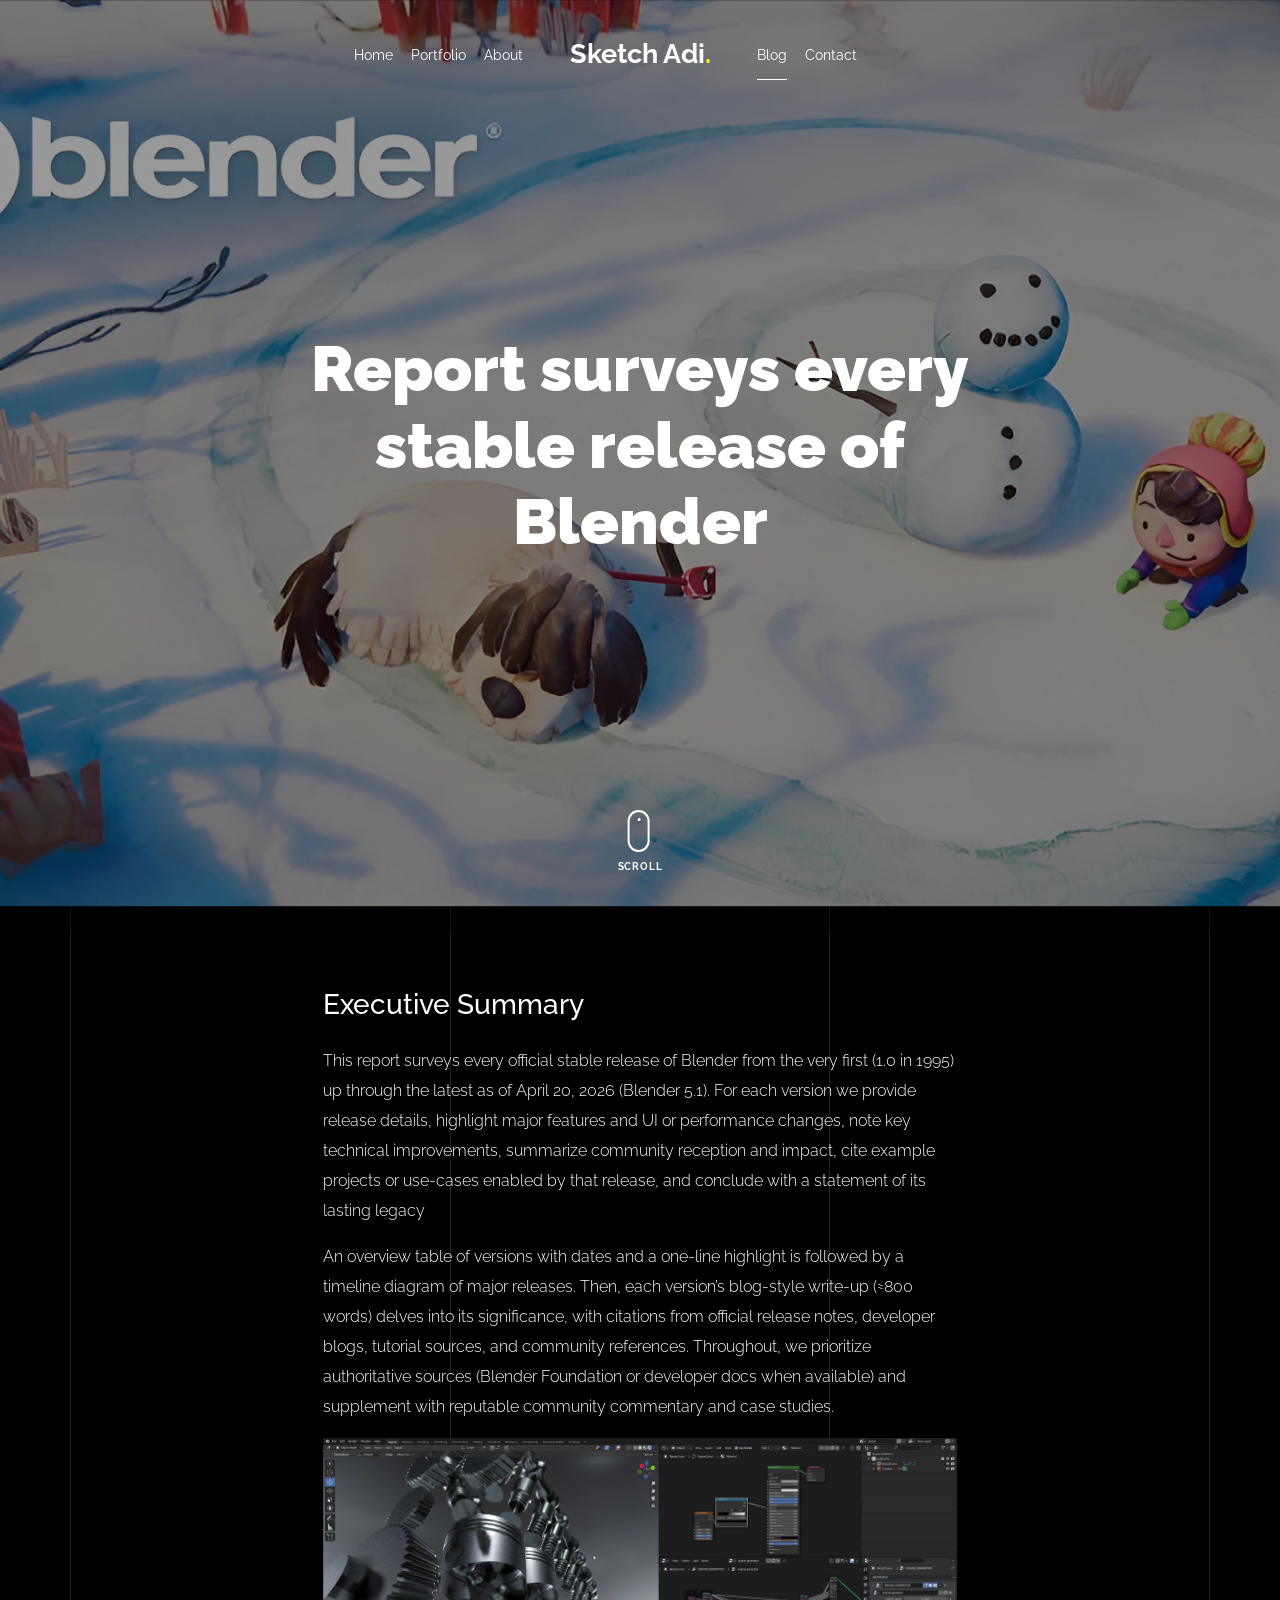
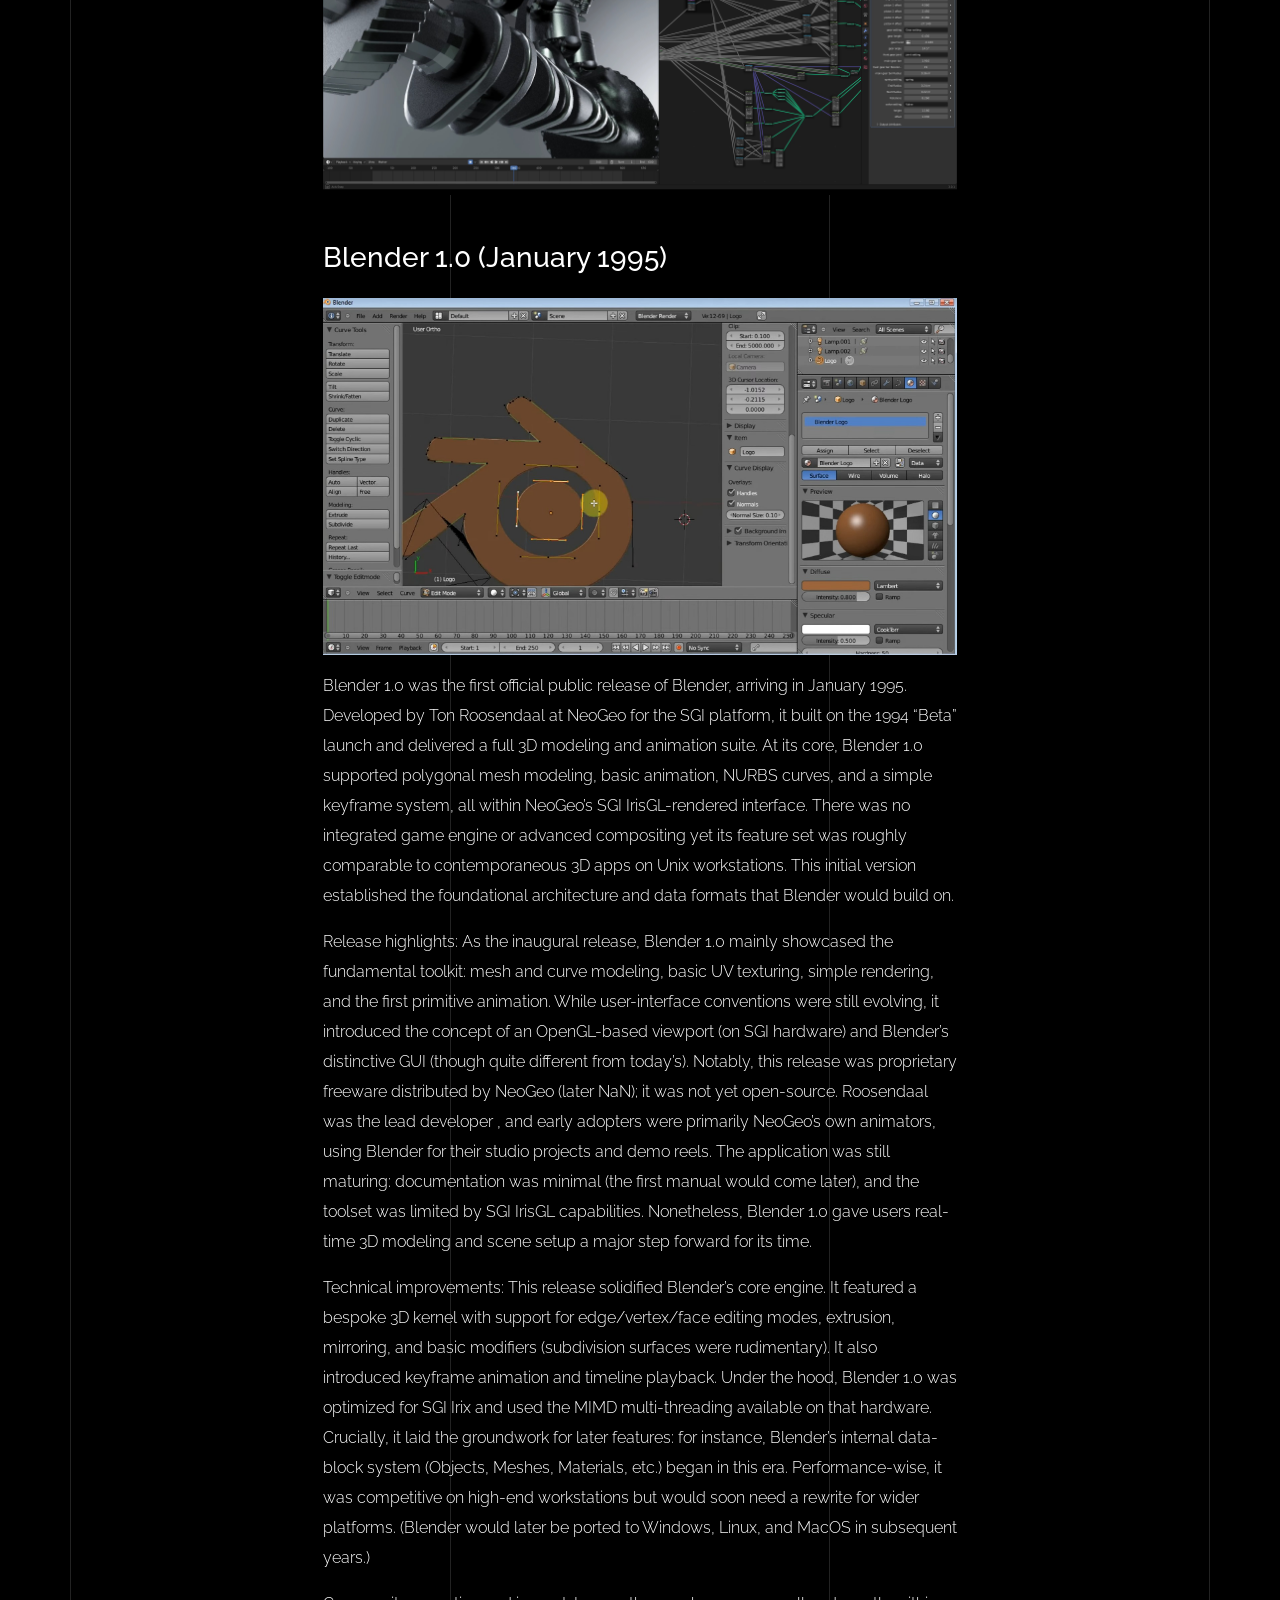
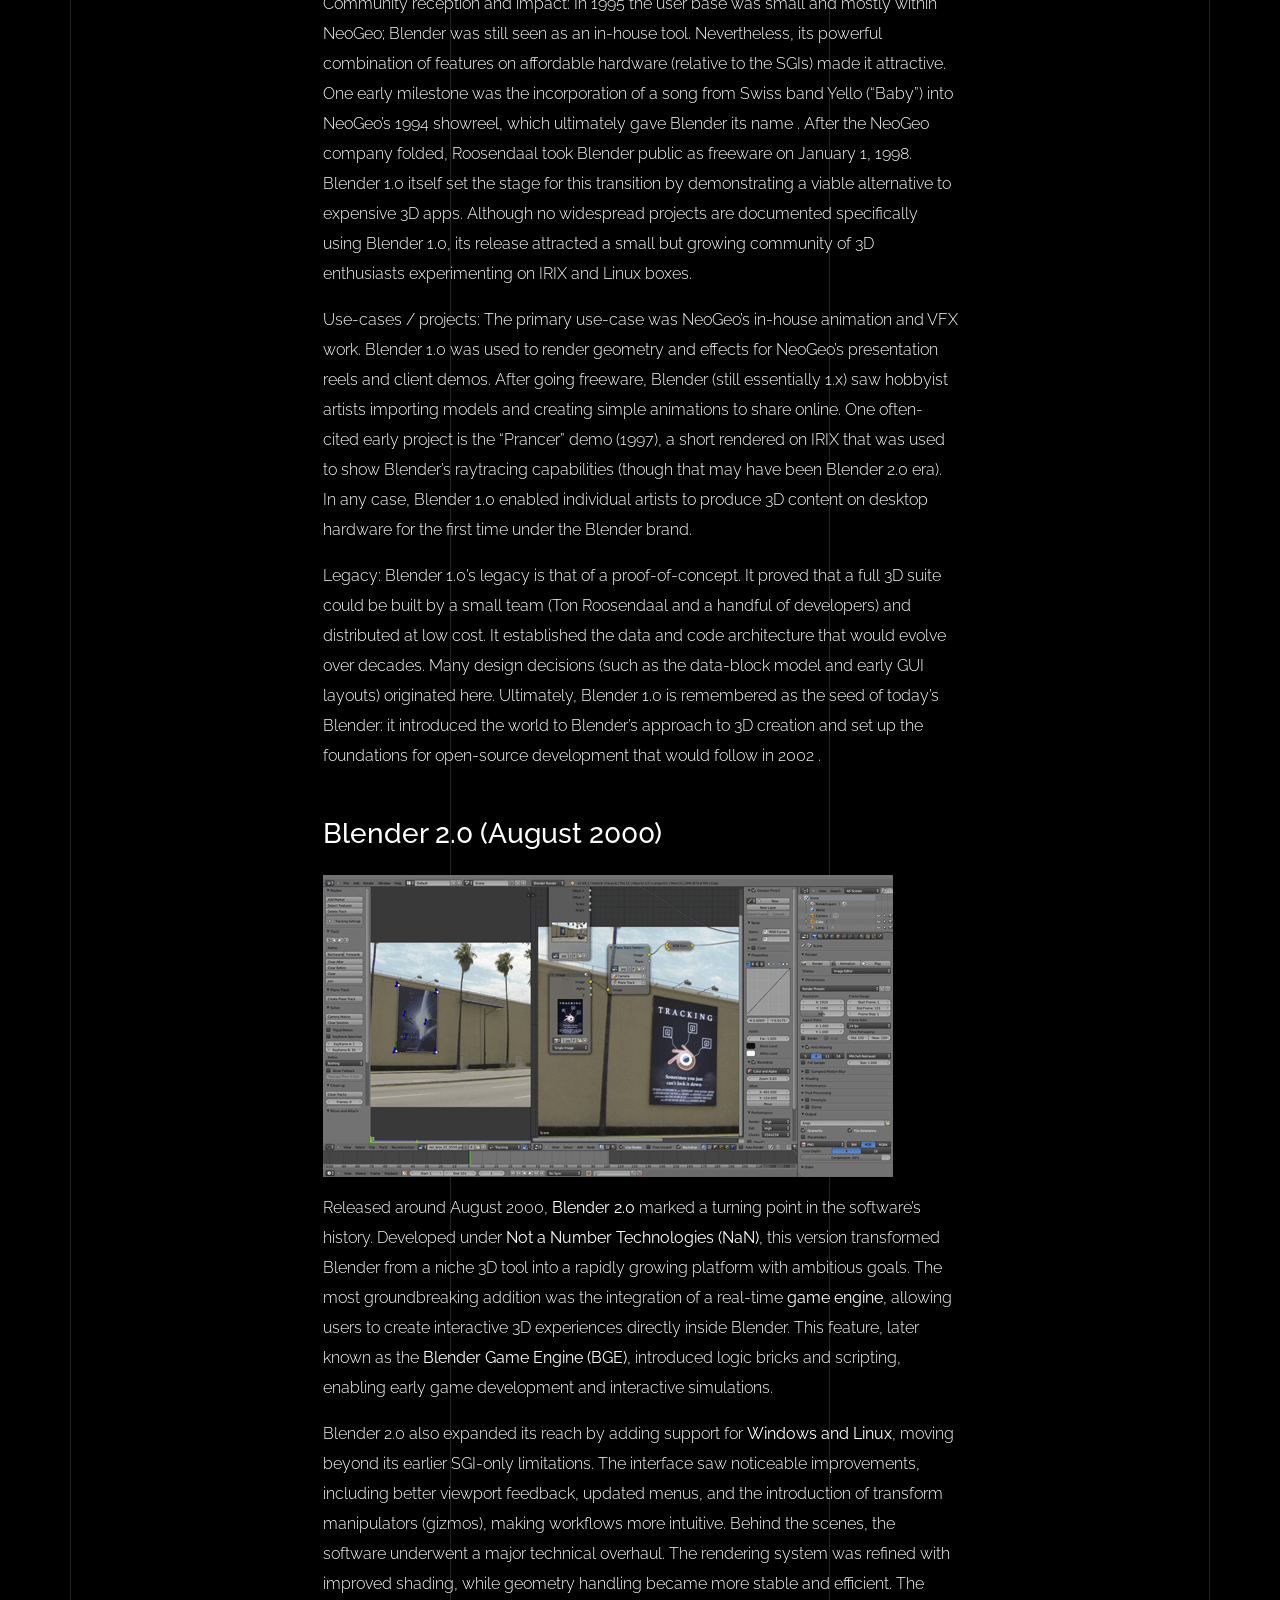
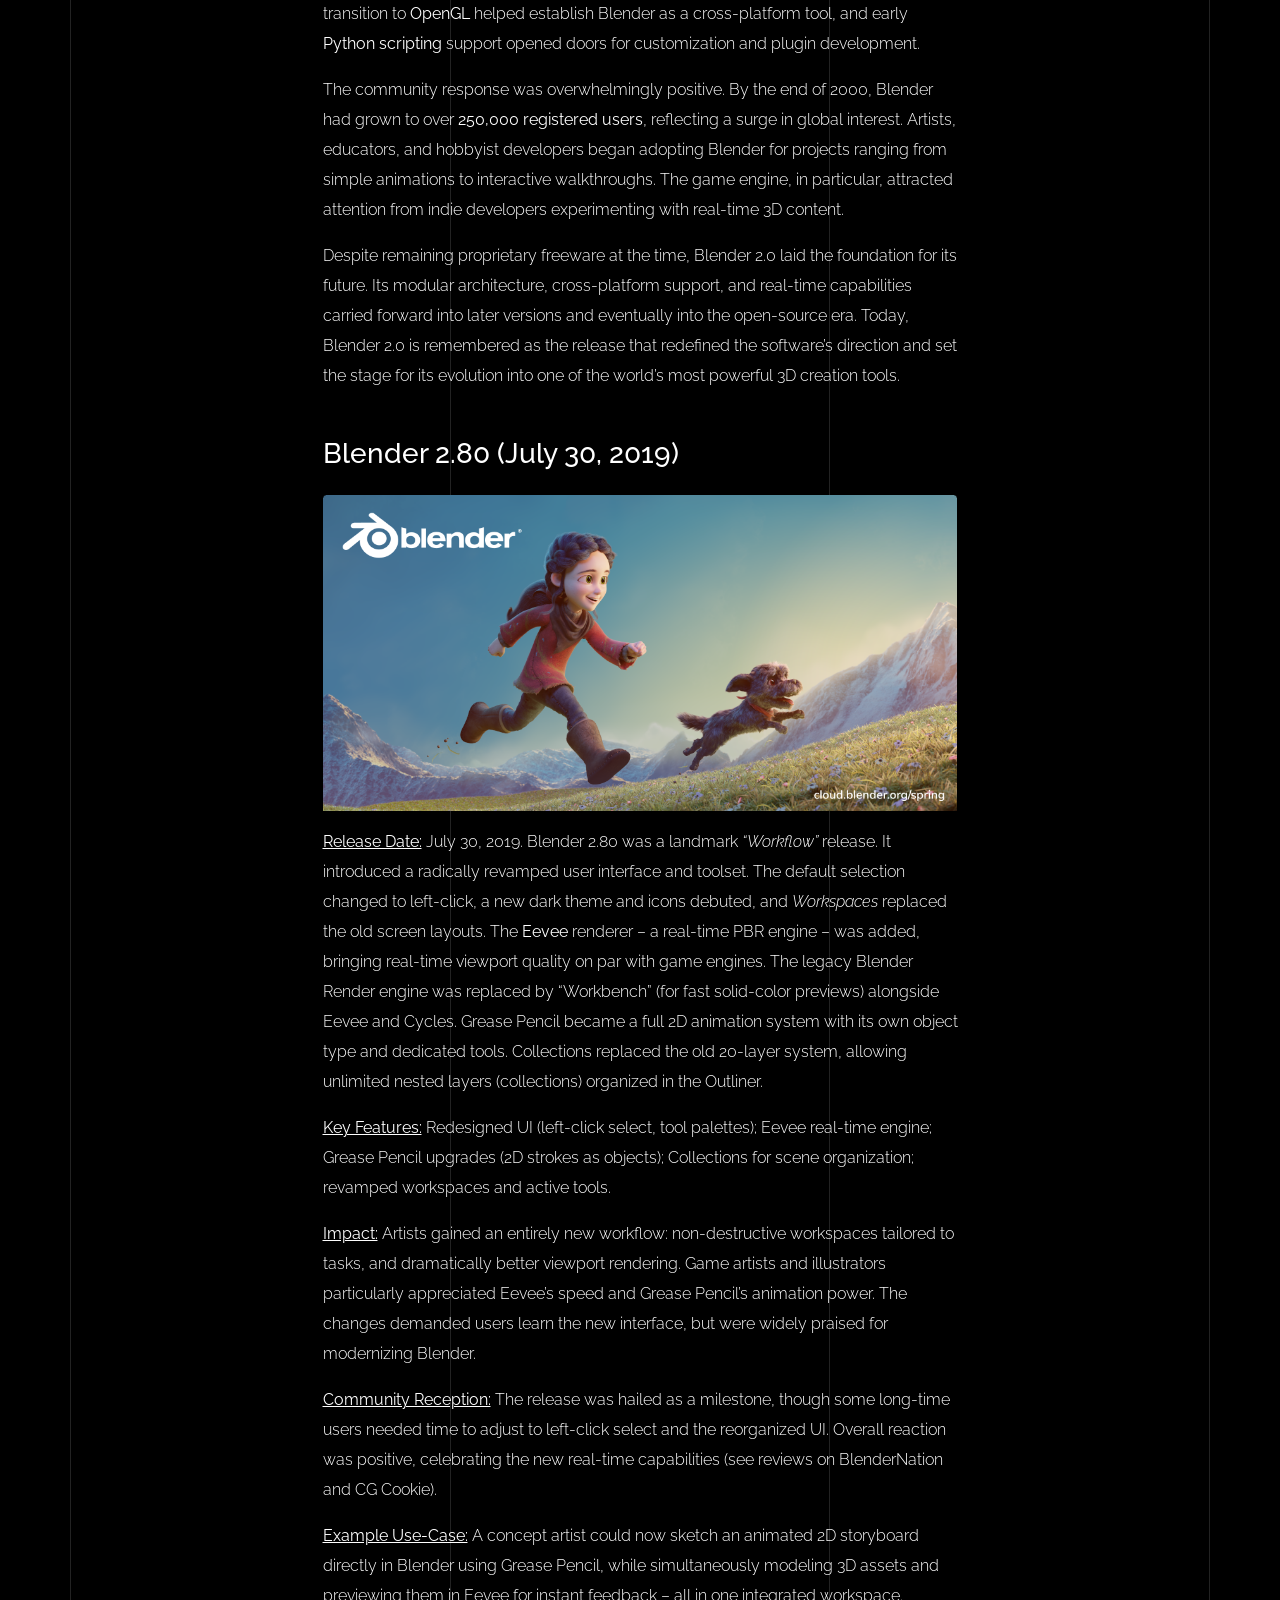
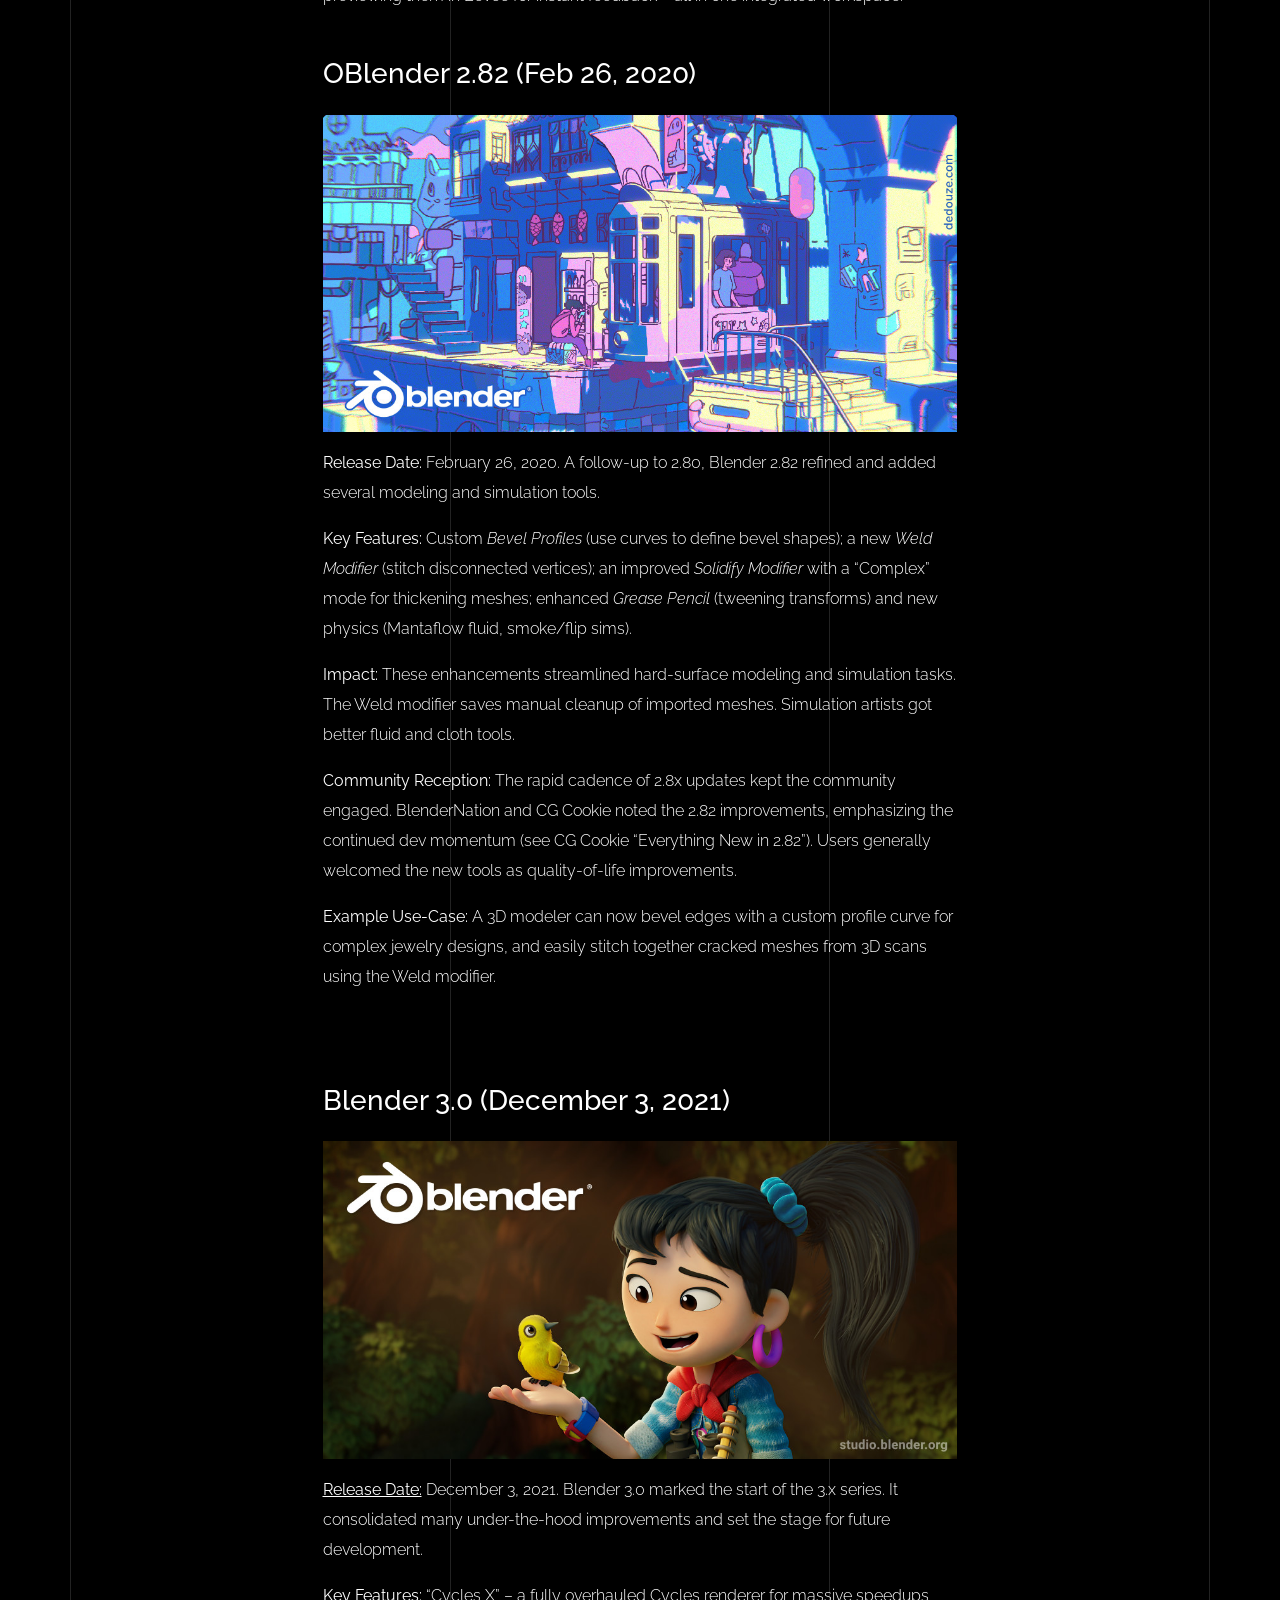
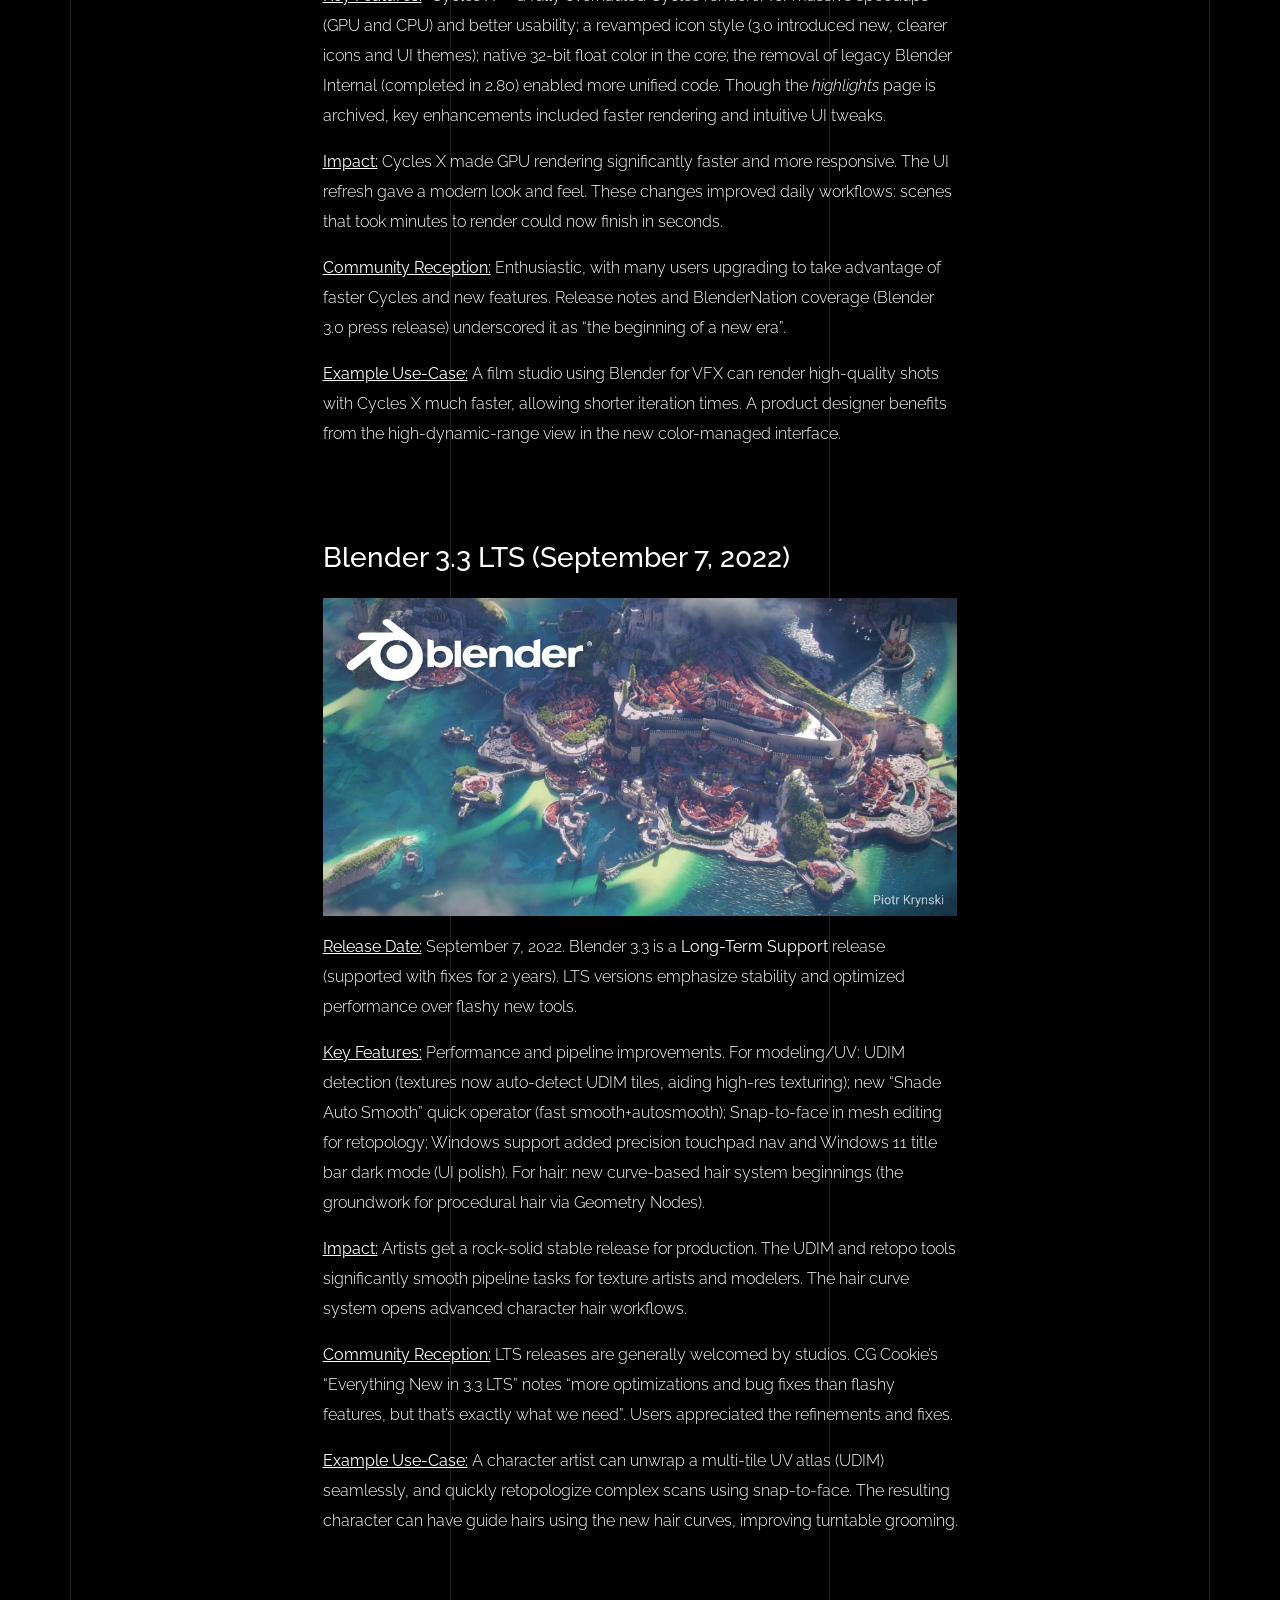
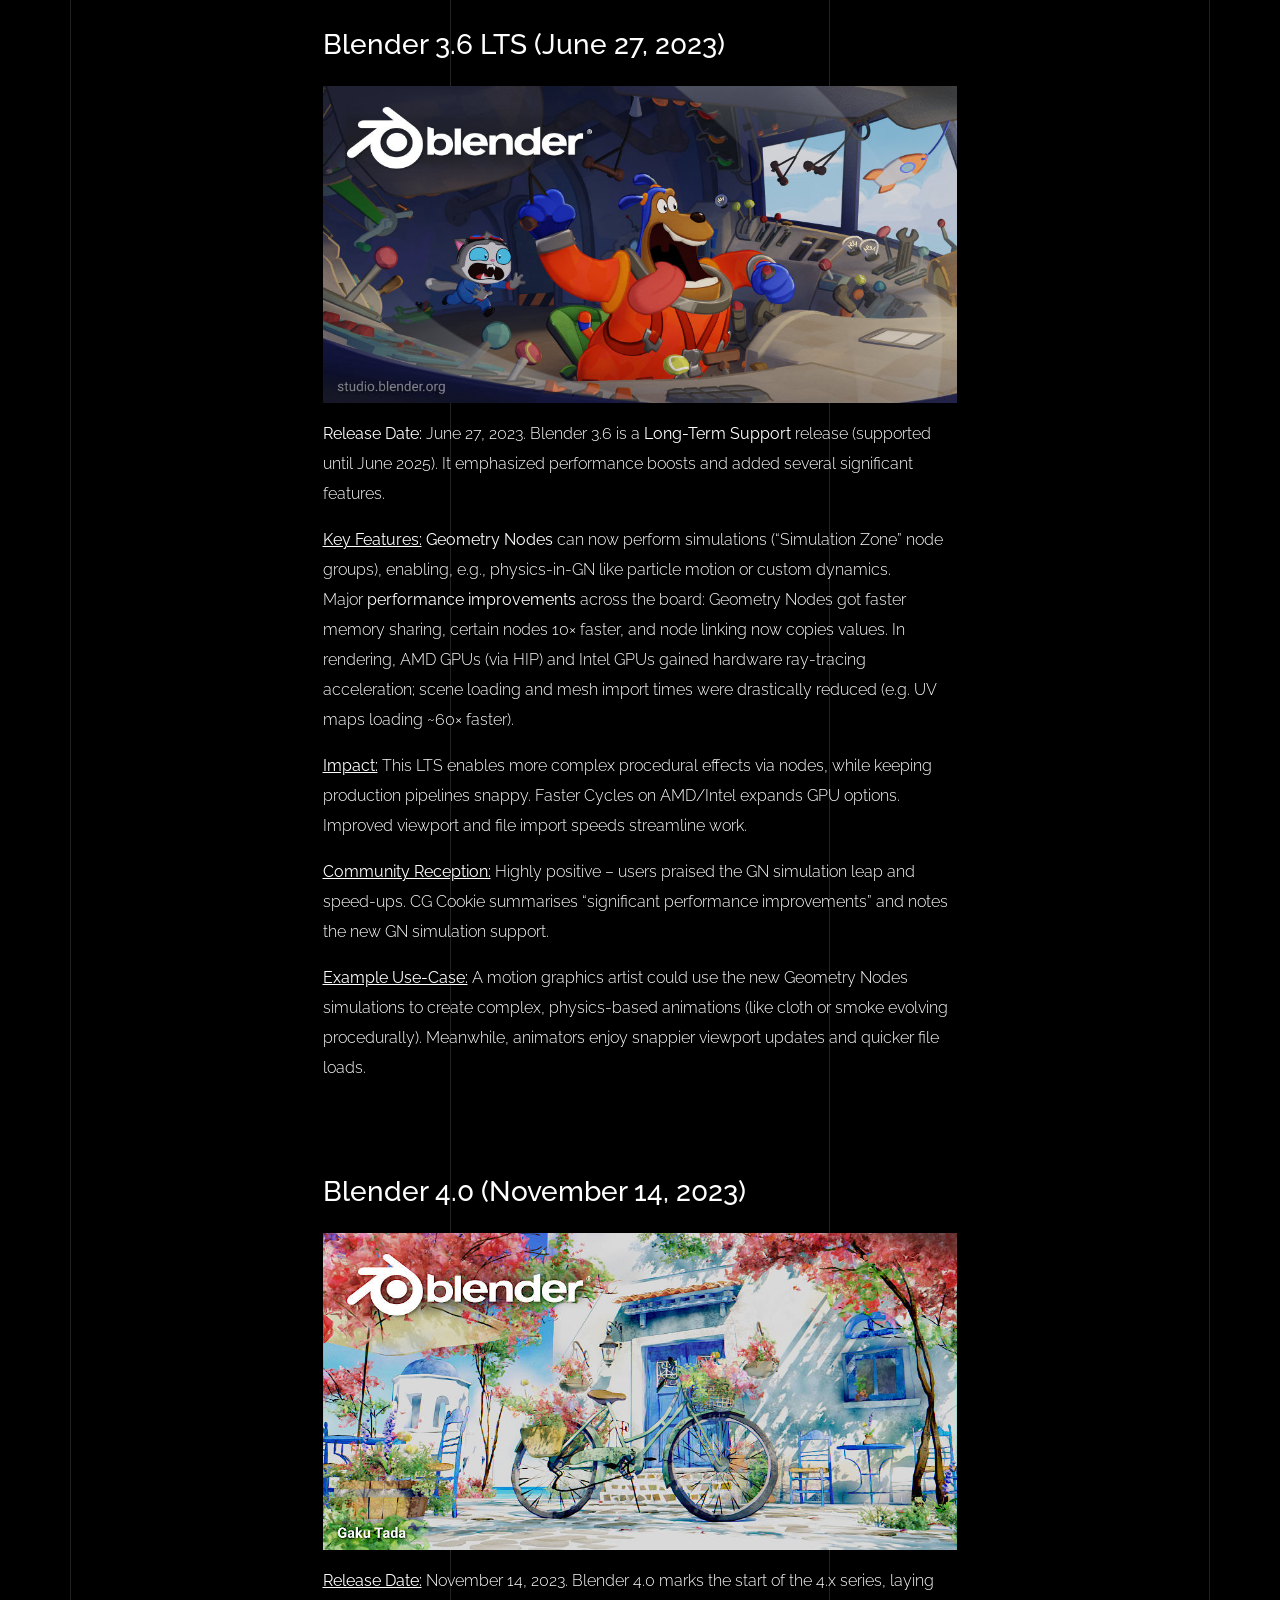
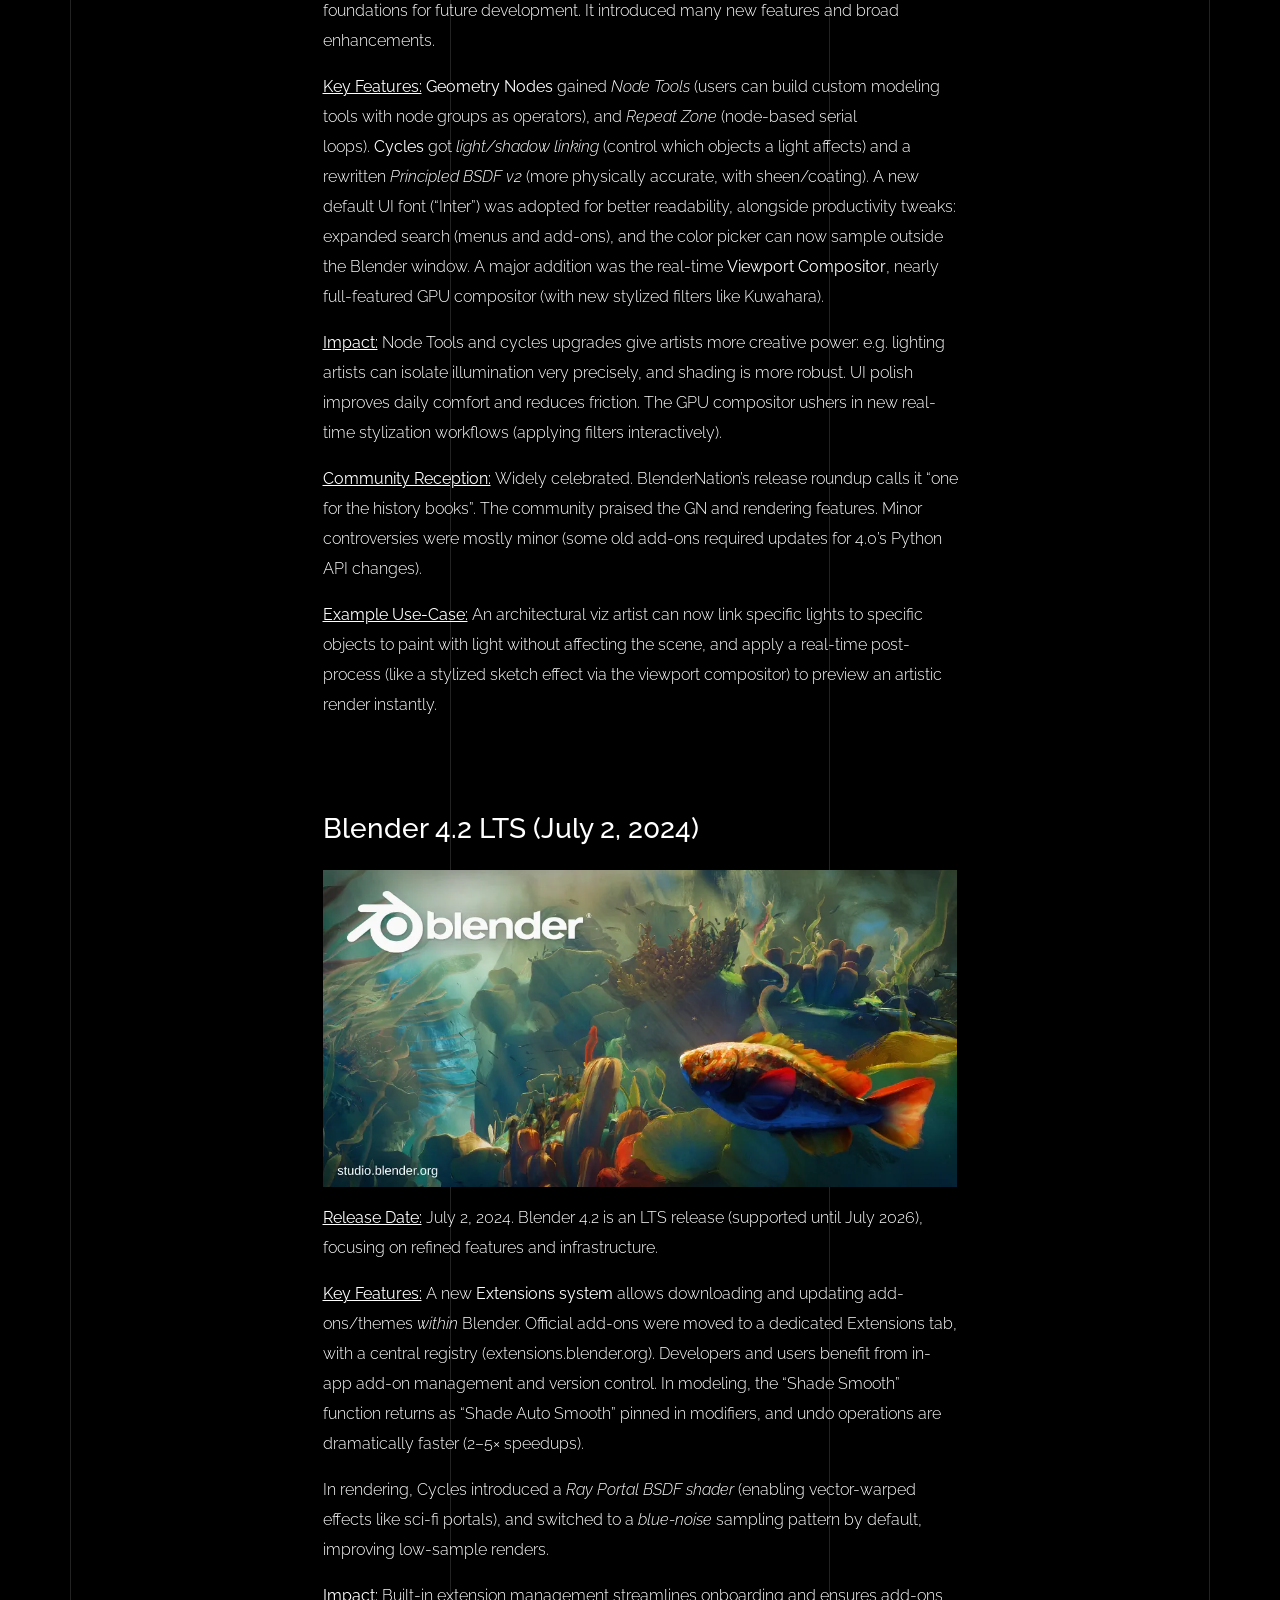
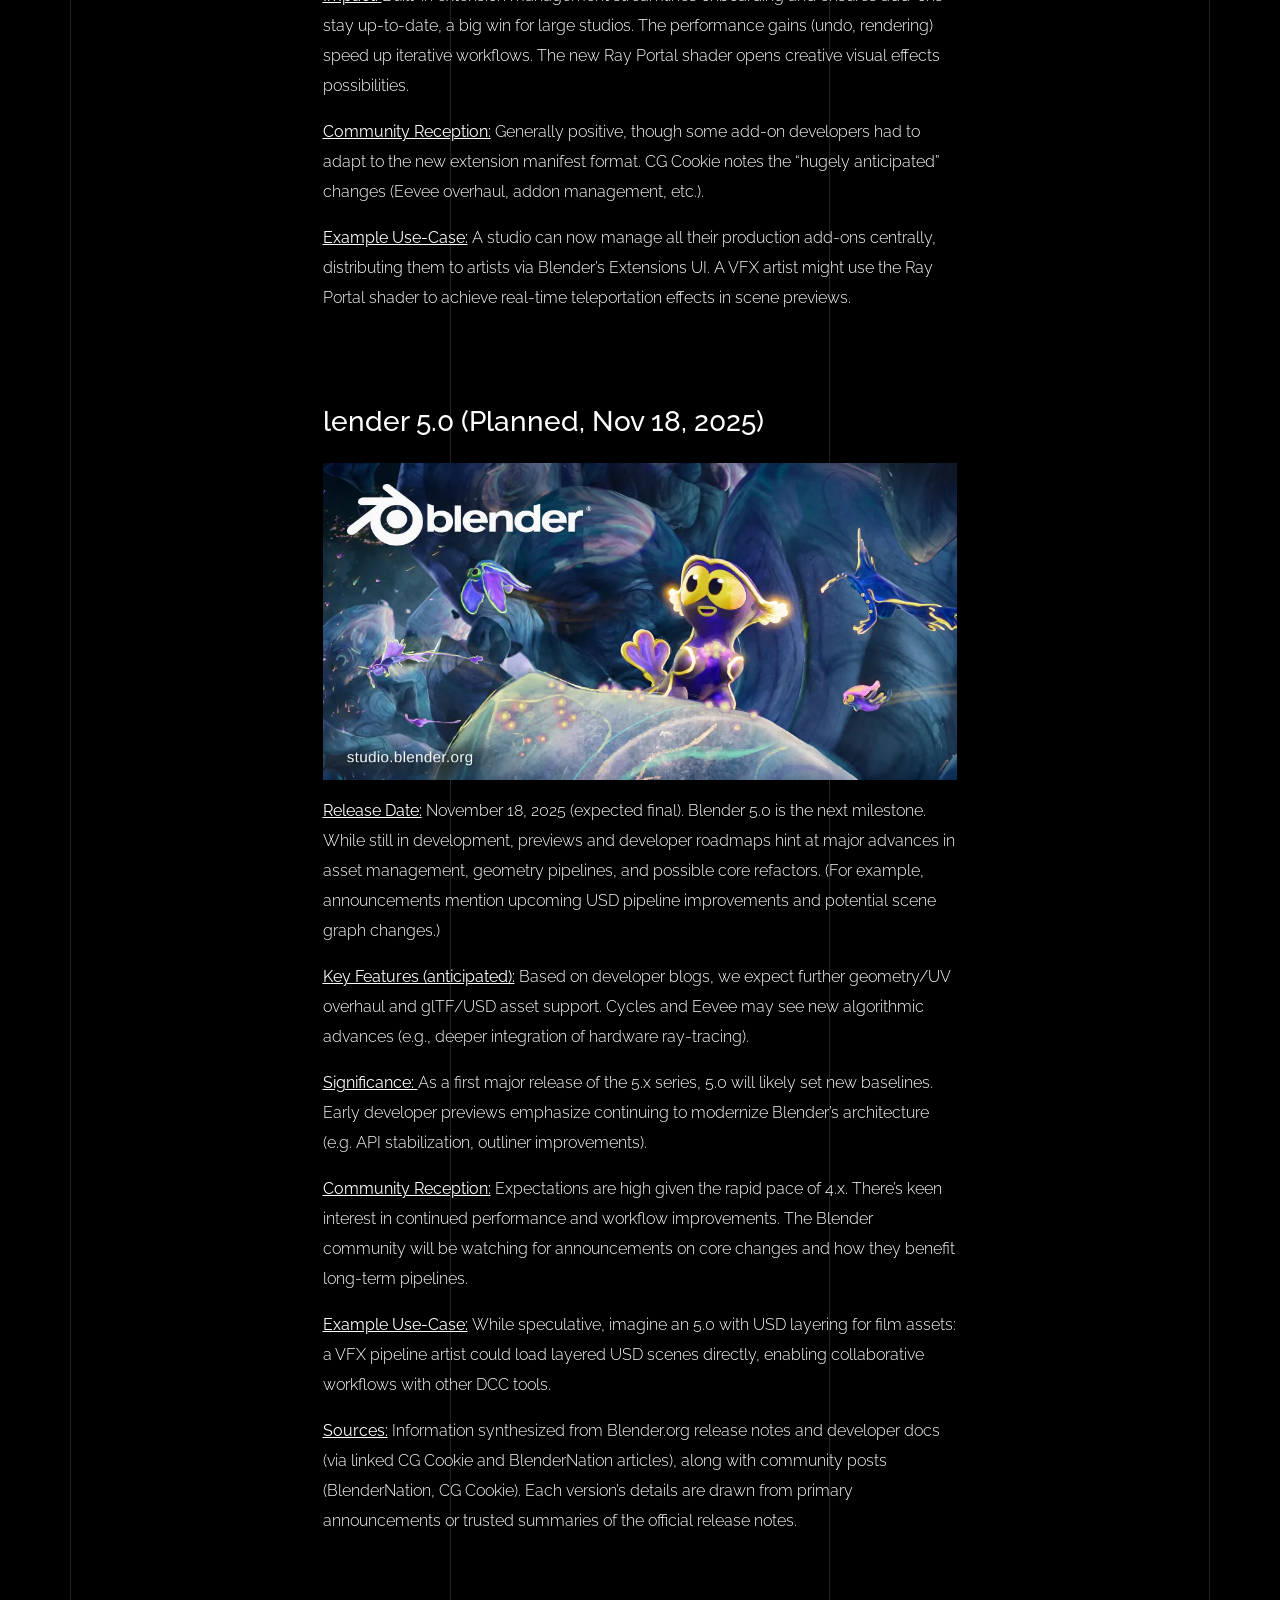
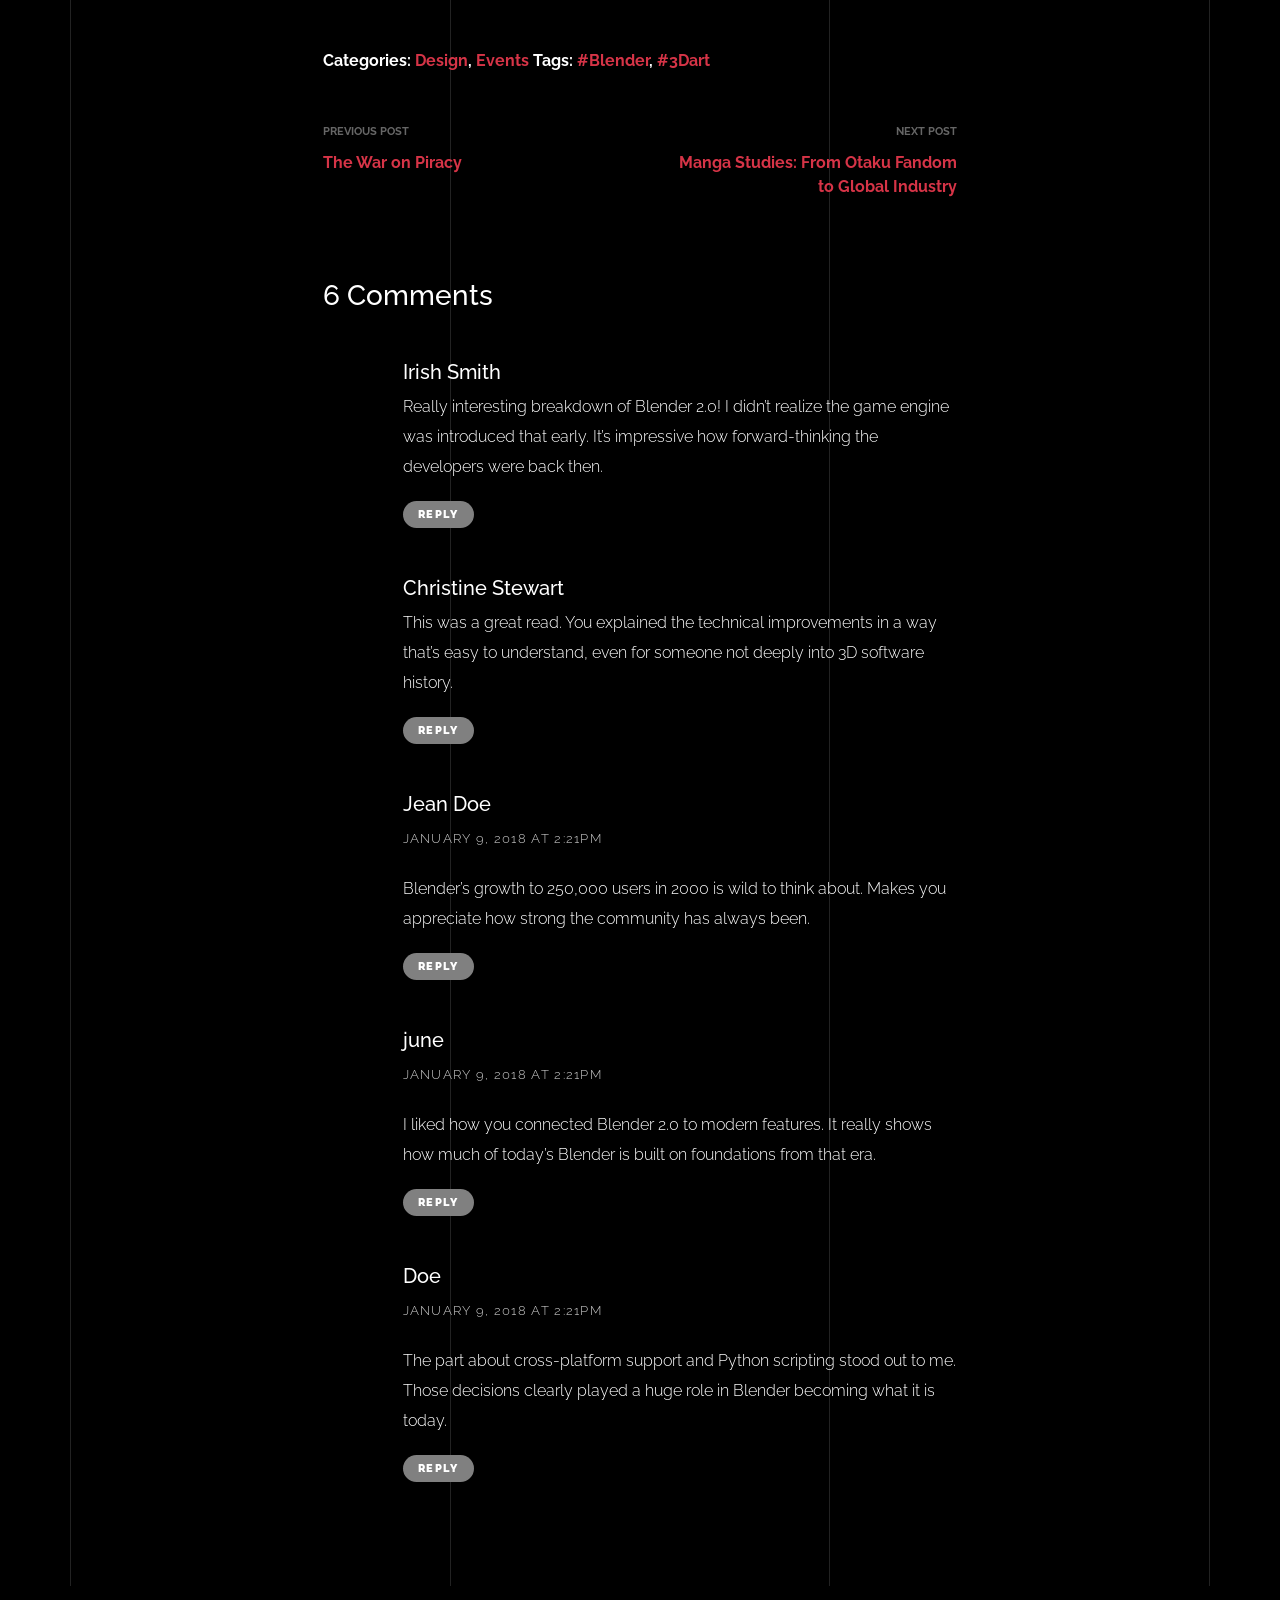
<file: blender blog.html>
<!doctype html>
<html lang="en">
  <head>
    <title>Sketch Adi</title>
    <link rel="icon" type="image/png" href="logo.png">

    <meta charset="utf-8">
    <meta name="viewport" content="width=device-width, initial-scale=1, shrink-to-fit=no">
    
    <meta name="description" content="">
    <meta name="keywords" content="html, css, javascript, jquery">
    <meta name="author" content="">

    <link rel="stylesheet" href="css/vendor/icomoon/style.css">
    <link rel="stylesheet" href="css/vendor/owl.carousel.min.css">
    <link rel="stylesheet" href="css/vendor/aos.css">
    <link rel="stylesheet" href="css/vendor/animate.min.css">
    <link rel="stylesheet" href="css/vendor/bootstrap.min.css">
    <link rel="stylesheet" href="css/vendor/jquery.fancybox.min.css">
    

    <!-- Theme Style -->
    <link rel="stylesheet" href="css/style.css">

  </head>
  <body data-spy="scroll" data-target=".site-nav-target" data-offset="200">

    <nav class="unslate_co--site-mobile-menu">
      <div class="close-wrap d-flex">
        <a href="#" class="d-flex ml-auto js-menu-toggle">
          <span class="close-label">Close</span>
          <div class="close-times">
            <span class="bar1"></span>
            <span class="bar2"></span>
          </div>
        </a>
      </div>
      <div class="site-mobile-inner"></div>
    </nav>


    <div class="unslate_co--site-wrap">

      <div class="unslate_co--site-inner">

        <div class="lines-wrap">
          <div class="lines-inner">
            <div class="lines"></div>
          </div>
        </div>
        <!-- END lines -->
      
      <nav class="unslate_co--site-nav site-nav-target">

        <div class="container">
        
          <div class="row align-items-center justify-content-between text-left">
            <div class="col-md-5 text-right">
              <ul class="site-nav-ul js-clone-nav text-left d-none d-lg-inline-block">
                <li class="has-children">
                  <a href="index.html#home-section" class="nav-link">Home</a>
                  <!-- <ul class="dropdown">
                    <li>
                      <a href="index.html">Hero Image BG</a>
                    </li>
                    <li>
                      <a href="index-video.html">Video BG</a>
                    </li>
                    <li>
                      <a href="index-hero-slider.html">Hero Slider</a>
                    </li>
                    <li>
                      <a href="index-sidebar-menu.html">Sidebar Menu</a>
                    </li>
                    <li>
                      <a href="index-right-menu.html">Right Menu</a>
                    </li>
                  </ul> -->
                </li>
                <li><a href="index.html#portfolio-section" class="nav-link">Portfolio</a></li>
                <li><a href="index.html#about-section" class="nav-link">About</a></li>
                <!-- <li><a href="index.html#services-section" class="nav-link">Services</a></li> -->
              </ul>
            </div>
            <div class="site-logo pos-absolute">
              <a href="index.html" class="unslate_co--site-logo">Sketch Adi<span>.</span></a>
            </div>
            <div class="col-md-5 text-right text-lg-left">
              <ul class="site-nav-ul js-clone-nav text-left d-none d-lg-inline-block">
                <!-- <li><a href="index.html#skills-section" class="nav-link">Skills</a></li>
                <li><a href="index.html#testimonial-section" class="nav-link">Testimonial</a></li> -->
                <li><a href="index.html#journal-section" class="nav-link active">Blog</a></li>
                <li><a href="index.html#contact-section" class="nav-link">Contact</a></li>
              </ul>

              <ul class="site-nav-ul-none-onepage text-right d-inline-block d-lg-none">
                <li><a href="#" class="js-menu-toggle">Menu</a></li>
              </ul>

            </div>
          </div>
        </div>

      </nav>
      <!-- END nav -->

      <div class="cover-v1 jarallax overlay" style="background-image: url('images/blog image/blend-blog/main.jpg');">
        <div class="container">
          <div class="row align-items-center">
              
            <div class="col-md-8 mx-auto text-center">
              <h1 class="blog-heading" data-aos="fade-up" data-aos-delay="0">Report surveys every stable release of Blender</h1>
              <!-- <div class="post-meta" data-aos="fade-up" data-aos-delay="100">By Joefrey on March 15, 2020 &bullet; 5 mins read</div> -->
            </div>

          </div>
        </div>


        <!-- dov -->
        <a href="#blog-single-section" class="mouse-wrap smoothscroll">
          <span class="mouse">
            <span class="scroll"></span>
          </span>
          <span class="mouse-label">Scroll</span>
        </a>

      </div>
      <!-- END .cover-v1 -->

      <div class="unslate_co--section" id="blog-single-section">
        <div class="container">
          <div class="row justify-content-center">
            <div class="col-md-7">
              <h3 class="mb-4">Executive Summary</h3>
              <p> This report surveys every official stable release of Blender from the very first (1.0 in 1995) up through the latest as of April 20, 2026 (Blender 5.1). For each version we provide release details, highlight major features and UI or performance changes, note key technical improvements, summarize community reception and impact, cite example projects or use-cases enabled by that release, and conclude with a statement of its lasting legacy</p>
              <p>An overview table of versions with dates and a one-line highlight is followed by a timeline diagram of major releases. Then, each version’s blog-style write-up (≈800 words) delves into its significance, with citations from official release notes, developer blogs, tutorial sources, and community references. Throughout, we prioritize authoritative sources (Blender Foundation or developer docs when available) and supplement with reputable community commentary and case studies.</p>
              <p><img src="images/blog image/blend-blog/1.jpg" alt="Image" class="img-fluid"></p>
             
              <br>
              <h3 class="mb-4">Blender 1.0 (January 1995)</h3>
              <p><img src="images/blog image/blend-blog/1.0.jpg" alt="Image" class="img-fluid"></p>

              <p> Blender 1.0 was the first official public release of Blender, arriving in January 1995. Developed by Ton Roosendaal at NeoGeo for the SGI platform, it built on the 1994 “Beta” launch and delivered a full 3D modeling and animation suite. At its core, Blender 1.0 supported polygonal mesh modeling, basic animation, NURBS curves, and a simple keyframe system, all within NeoGeo’s SGI IrisGL-rendered interface. There was no integrated game engine or advanced compositing yet its feature set was roughly comparable to contemporaneous 3D apps on Unix workstations. This initial version established the foundational architecture and data formats that Blender would build on.</p>
              <p> Release highlights: As the inaugural release, Blender 1.0 mainly showcased the fundamental toolkit: mesh and curve modeling, basic UV texturing, simple rendering, and the first primitive animation. While user-interface conventions were still evolving, it introduced the concept of an OpenGL-based viewport (on SGI hardware) and Blender’s distinctive GUI (though quite different from today’s). Notably, this release was proprietary freeware distributed by NeoGeo (later NaN); it was not yet open-source. Roosendaal was the lead developer , and early adopters were primarily NeoGeo’s own animators, using Blender for their studio projects and demo reels. The application was still maturing: documentation was minimal (the first manual would come later), and the toolset was limited by SGI IrisGL capabilities. Nonetheless, Blender 1.0 gave users real-time 3D modeling and scene setup a major step forward for its time.</p>
              <p> Technical improvements: This release solidified Blender’s core engine. It featured a bespoke 3D kernel with support for edge/vertex/face editing modes, extrusion, mirroring, and basic modifiers (subdivision surfaces were rudimentary). It also introduced keyframe animation and timeline playback. Under the hood, Blender 1.0 was optimized for SGI Irix and used the MIMD multi-threading available on that hardware. Crucially, it laid the groundwork for later features: for instance, Blender’s internal data-block system (Objects, Meshes, Materials, etc.) began in this era. Performance-wise, it was competitive on high-end workstations but would soon need a rewrite for wider platforms. (Blender would later be ported to Windows, Linux, and MacOS in subsequent years.)</p>
              <p> Community reception and impact: In 1995 the user base was small and mostly within NeoGeo; Blender was still seen as an in-house tool. Nevertheless, its powerful combination of features on affordable hardware (relative to the SGIs) made it attractive. One early milestone was the incorporation of a song from Swiss band Yello (“Baby”) into NeoGeo’s 1994 showreel, which ultimately gave Blender its name . After the NeoGeo company folded, Roosendaal took Blender public as freeware on January 1, 1998. Blender 1.0 itself set the stage for this transition by demonstrating a viable alternative to expensive 3D apps. Although no widespread projects are documented specifically using Blender 1.0, its release attracted a small but growing community of 3D enthusiasts experimenting on IRIX and Linux boxes.</p>
              <p>  Use-cases / projects: The primary use-case was NeoGeo’s in-house animation and VFX work. Blender 1.0 was used to render geometry and effects for NeoGeo’s presentation reels and client demos. After going freeware, Blender (still essentially 1.x) saw hobbyist artists importing models and creating simple animations to share online. One often-cited early project is the “Prancer” demo (1997), a short rendered on IRIX that was used to show Blender’s raytracing capabilities (though that may have been Blender 2.0 era). In any case, Blender 1.0 enabled individual artists to produce 3D content on desktop hardware for the first time under the Blender brand.</p>
              <p> Legacy: Blender 1.0’s legacy is that of a proof-of-concept. It proved that a full 3D suite could be built by a small team (Ton Roosendaal and a handful of developers) and distributed at low cost. It established the data and code architecture that would evolve over decades. Many design decisions (such as the data-block model and early GUI layouts) originated here. Ultimately, Blender 1.0 is remembered as the seed of today’s Blender: it introduced the world to Blender’s approach to 3D creation and set up the foundations for open-source development that would follow in 2002 . </p>
              

<br>
              <h3 class="mb-4">Blender 2.0 (August 2000)</h3>
               <p><img src="images/blog image/blend-blog/2.0.jpg" alt="Image" class="img-fluid"></p>
          <p data-start="117" data-end="698">Released around August 2000, <strong data-start="146" data-end="161">Blender 2.0</strong> marked a turning point in the software&rsquo;s history. Developed under <strong data-start="228" data-end="263">Not a Number Technologies (NaN)</strong>, this version transformed Blender from a niche 3D tool into a rapidly growing platform with ambitious goals. The most groundbreaking addition was the integration of a real-time <strong data-start="441" data-end="456">game engine</strong>, allowing users to create interactive 3D experiences directly inside Blender. This feature, later known as the <strong data-start="568" data-end="597">Blender Game Engine (BGE)</strong>, introduced logic bricks and scripting, enabling early game development and interactive simulations.</p>
          <p data-start="700" data-end="1370">Blender 2.0 also expanded its reach by adding support for <strong data-start="758" data-end="779">Windows and Linux</strong>, moving beyond its earlier SGI-only limitations. The interface saw noticeable improvements, including better viewport feedback, updated menus, and the introduction of transform manipulators (gizmos), making workflows more intuitive. Behind the scenes, the software underwent a major technical overhaul. The rendering system was refined with improved shading, while geometry handling became more stable and efficient. The transition to <strong data-start="1215" data-end="1225">OpenGL</strong> helped establish Blender as a cross-platform tool, and early <strong data-start="1287" data-end="1307">Python scripting</strong> support opened doors for customization and plugin development.</p>
          <p data-start="1372" data-end="1793">The community response was overwhelmingly positive. By the end of 2000, Blender had grown to over <strong data-start="1470" data-end="1498">250,000 registered users</strong>, reflecting a surge in global interest. Artists, educators, and hobbyist developers began adopting Blender for projects ranging from simple animations to interactive walkthroughs. The game engine, in particular, attracted attention from indie developers experimenting with real-time 3D content.</p>
          <p data-start="1795" data-end="2229" data-is-last-node="" data-is-only-node="">Despite remaining proprietary freeware at the time, Blender 2.0 laid the foundation for its future. Its modular architecture, cross-platform support, and real-time capabilities carried forward into later versions and eventually into the open-source era. Today, Blender 2.0 is remembered as the release that redefined the software&rsquo;s direction and set the stage for its evolution into one of the world&rsquo;s most powerful 3D creation tools.</p>

<br>

              <h3 class="mb-4">Blender 2.80 (July 30, 2019)</h3>
           <p><img src="images/blog image/blend-blog/2.8.jpg" alt="Image" class="img-fluid"></p>
          <p class="text-token-text-primary leading-relaxed"><span style="text-decoration: underline;"><strong>Release Date:</strong></span>&nbsp;July 30, 2019. Blender 2.80 was a landmark&nbsp;<em>&ldquo;Workflow&rdquo;</em>&nbsp;release. It introduced a radically revamped user interface and toolset. The default selection changed to left-click, a new dark theme and icons debuted, and&nbsp;<em>Workspaces</em>&nbsp;replaced the old screen layouts. The&nbsp;<strong>Eevee</strong>&nbsp;renderer &ndash; a real-time PBR engine &ndash; was added, bringing real-time viewport quality on par with game engines. The legacy Blender Render engine was replaced by &ldquo;Workbench&rdquo; (for fast solid-color previews) alongside Eevee and Cycles. Grease Pencil became a full 2D animation system with its own object type and dedicated tools. Collections replaced the old 20-layer system, allowing unlimited nested layers (collections) organized in the Outliner.</p>
          <p class="text-token-text-primary leading-relaxed"><span style="text-decoration: underline;"><strong>Key Features:</strong></span>&nbsp;Redesigned UI (left-click select, tool palettes); Eevee real-time engine; Grease Pencil upgrades (2D strokes as objects); Collections for scene organization; revamped workspaces and active tools.</p>
          <p class="text-token-text-primary leading-relaxed"><span style="text-decoration: underline;"><strong>Impact:</strong></span>&nbsp;Artists gained an entirely new workflow: non-destructive workspaces tailored to tasks, and dramatically better viewport rendering. Game artists and illustrators particularly appreciated Eevee&rsquo;s speed and Grease Pencil&rsquo;s animation power. The changes demanded users learn the new interface, but were widely praised for modernizing Blender.</p>
          <p class="text-token-text-primary leading-relaxed"><span style="text-decoration: underline;"><strong>Community Reception:</strong></span>&nbsp;The release was hailed as a milestone, though some long-time users needed time to adjust to left-click select and the reorganized UI. Overall reaction was positive, celebrating the new real-time capabilities (see reviews on BlenderNation and CG Cookie).</p>
          <p class="text-token-text-primary leading-relaxed"><span style="text-decoration: underline;"><strong>Example Use-Case:</strong></span>&nbsp;A concept artist could now sketch an animated 2D storyboard directly in Blender using Grease Pencil, while simultaneously modeling 3D assets and previewing them in Eevee for instant feedback &ndash; all in one integrated workspace.</p>


<br>

              <h3 class="mb-4">OBlender 2.82 (Feb 26, 2020)</h3>
               <p><img src="images/blog image/blend-blog/2.82.jpg" alt="Image" class="img-fluid"></p>
            <p class="text-token-text-primary leading-relaxed"><strong>Release Date:</strong>&nbsp;February 26, 2020. A follow-up to 2.80, Blender 2.82 refined and added several modeling and simulation tools.</p>
            <p class="text-token-text-primary leading-relaxed"><strong>Key Features:</strong>&nbsp;Custom&nbsp;<em>Bevel Profiles</em>&nbsp;(use curves to define bevel shapes); a new&nbsp;<em>Weld Modifier</em>&nbsp;(stitch disconnected vertices); an improved&nbsp;<em>Solidify Modifier</em>&nbsp;with a &ldquo;Complex&rdquo; mode for thickening meshes; enhanced&nbsp;<em>Grease Pencil</em>&nbsp;(tweening transforms) and new physics (Mantaflow fluid, smoke/flip sims).</p>
            <p class="text-token-text-primary leading-relaxed"><strong>Impact:</strong>&nbsp;These enhancements streamlined hard-surface modeling and simulation tasks. The Weld modifier saves manual cleanup of imported meshes. Simulation artists got better fluid and cloth tools.</p>
            <p class="text-token-text-primary leading-relaxed"><strong>Community Reception:</strong>&nbsp;The rapid cadence of 2.8x updates kept the community engaged. BlenderNation and CG Cookie noted the 2.82 improvements, emphasizing the continued dev momentum (see CG Cookie &ldquo;Everything New in 2.82&rdquo;). Users generally welcomed the new tools as quality-of-life improvements.</p>
            <p class="text-token-text-primary leading-relaxed"><strong>Example Use-Case:</strong>&nbsp;A 3D modeler can now bevel edges with a custom profile curve for complex jewelry designs, and easily stitch together cracked meshes from 3D scans using the Weld modifier.</p>
            <p class="text-token-text-primary leading-relaxed">&nbsp;</p>


<br>

              <h3 class="mb-4">Blender 3.0 (December 3, 2021)</h3>
               <p><img src="images/blog image/blend-blog/3.0.jpg" alt="Image" class="img-fluid"></p>
            <p class="text-token-text-primary leading-relaxed"><span style="text-decoration: underline;"><strong>Release Date:</strong></span>&nbsp;December 3, 2021. Blender 3.0 marked the start of the 3.x series. It consolidated many under-the-hood improvements and set the stage for future development.</p>
            <p class="text-token-text-primary leading-relaxed"><span style="text-decoration: underline;"><strong>Key Features:</strong></span>&nbsp;&ldquo;Cycles X&rdquo; &ndash; a fully overhauled Cycles renderer for massive speedups (GPU and CPU) and better usability; a revamped icon style (3.0 introduced new, clearer icons and UI themes); native 32-bit float color in the core; the removal of legacy Blender Internal (completed in 2.80) enabled more unified code. Though the&nbsp;<em>highlights</em>&nbsp;page is archived, key enhancements included faster rendering and intuitive UI tweaks.</p>
            <p class="text-token-text-primary leading-relaxed"><span style="text-decoration: underline;"><strong>Impact:</strong></span>&nbsp;Cycles X made GPU rendering significantly faster and more responsive. The UI refresh gave a modern look and feel. These changes improved daily workflows: scenes that took minutes to render could now finish in seconds.</p>
            <p class="text-token-text-primary leading-relaxed"><span style="text-decoration: underline;"><strong>Community Reception:</strong></span>&nbsp;Enthusiastic, with many users upgrading to take advantage of faster Cycles and new features. Release notes and BlenderNation coverage (Blender 3.0 press release) underscored it as &ldquo;the beginning of a new era&rdquo;.</p>
            <p class="text-token-text-primary leading-relaxed"><span style="text-decoration: underline;"><strong>Example Use-Case:</strong></span>&nbsp;A film studio using Blender for VFX can render high-quality shots with Cycles X much faster, allowing shorter iteration times. A product designer benefits from the high-dynamic-range view in the new color-managed interface.</p>
            <p class="text-token-text-primary leading-relaxed">&nbsp;</p>

<br>

              <h3 class="mb-4">Blender 3.3 LTS (September 7, 2022) </h3>
               <p><img src="images/blog image/blend-blog/3.3.jpg" alt="Image" class="img-fluid"></p>
            <p class="text-token-text-primary leading-relaxed"><span style="text-decoration: underline;"><strong>Release Date:</strong></span>&nbsp;September 7, 2022. Blender 3.3 is a&nbsp;<strong>Long-Term Support</strong>&nbsp;release (supported with fixes for 2 years). LTS versions emphasize stability and optimized performance over flashy new tools.</p>
            <p class="text-token-text-primary leading-relaxed"><span style="text-decoration: underline;"><strong>Key Features:</strong></span>&nbsp;Performance and pipeline improvements. For modeling/UV: UDIM detection (textures now auto-detect UDIM tiles, aiding high-res texturing); new &ldquo;Shade Auto Smooth&rdquo; quick operator (fast smooth+autosmooth); Snap‑to‑face in mesh editing for retopology; Windows support added precision touchpad nav and Windows 11 title bar dark mode (UI polish). For hair: new curve-based hair system beginnings (the groundwork for procedural hair via Geometry Nodes).</p>
            <p class="text-token-text-primary leading-relaxed"><span style="text-decoration: underline;"><strong>Impact:</strong></span>&nbsp;Artists get a rock-solid stable release for production. The UDIM and retopo tools significantly smooth pipeline tasks for texture artists and modelers. The hair curve system opens advanced character hair workflows.</p>
            <p class="text-token-text-primary leading-relaxed"><span style="text-decoration: underline;"><strong>Community Reception:</strong></span>&nbsp;LTS releases are generally welcomed by studios. CG Cookie&rsquo;s &ldquo;Everything New in 3.3 LTS&rdquo; notes &ldquo;more optimizations and bug fixes than flashy features, but that&rsquo;s exactly what we need&rdquo;. Users appreciated the refinements and fixes.</p>
            <p class="text-token-text-primary leading-relaxed"><span style="text-decoration: underline;"><strong>Example Use-Case:</strong></span>&nbsp;A character artist can unwrap a multi-tile UV atlas (UDIM) seamlessly, and quickly retopologize complex scans using snap-to-face. The resulting character can have guide hairs using the new hair curves, improving turntable grooming.</p>
            <p class="text-token-text-primary leading-relaxed">&nbsp;</p>

<br>

                            <h3 class="mb-4">Blender 3.6 LTS (June 27, 2023) </h3>
               <p><img src="images/blog image/blend-blog/3.6.jpg" alt="Image" class="img-fluid"></p>
              <p class="text-token-text-primary leading-relaxed"><strong>Release Date:</strong>&nbsp;June 27, 2023. Blender 3.6 is a&nbsp;<strong>Long-Term Support</strong>&nbsp;release (supported until June 2025). It emphasized performance boosts and added several significant features.</p>
              <p class="text-token-text-primary leading-relaxed"><span style="text-decoration: underline;"><strong>Key Features:</strong></span>&nbsp;<strong>Geometry Nodes</strong>&nbsp;can now perform simulations (&ldquo;Simulation Zone&rdquo; node groups), enabling, e.g., physics-in-GN like particle motion or custom dynamics. Major&nbsp;<strong>performance improvements</strong>&nbsp;across the board: Geometry Nodes got faster memory sharing, certain nodes 10&times; faster, and node linking now copies values. In rendering, AMD GPUs (via HIP) and Intel GPUs gained hardware ray-tracing acceleration; scene loading and mesh import times were drastically reduced (e.g. UV maps loading ~60&times; faster).</p>
              <p class="text-token-text-primary leading-relaxed"><span style="text-decoration: underline;"><strong>Impact:</strong></span>&nbsp;This LTS enables more complex procedural effects via nodes, while keeping production pipelines snappy. Faster Cycles on AMD/Intel expands GPU options. Improved viewport and file import speeds streamline work.</p>
              <p class="text-token-text-primary leading-relaxed"><span style="text-decoration: underline;"><strong>Community Reception:</strong></span>&nbsp;Highly positive &ndash; users praised the GN simulation leap and speed-ups. CG Cookie summarises &ldquo;significant performance improvements&rdquo; and notes the new GN simulation support.</p>
              <p class="text-token-text-primary leading-relaxed"><span style="text-decoration: underline;"><strong>Example Use-Case:</strong></span>&nbsp;A motion graphics artist could use the new Geometry Nodes simulations to create complex, physics-based animations (like cloth or smoke evolving procedurally). Meanwhile, animators enjoy snappier viewport updates and quicker file loads.</p>
              <p class="text-token-text-primary leading-relaxed">&nbsp;</p>


<br>

                            <h3 class="mb-4">Blender 4.0 (November 14, 2023) </h3>
               <p><img src="images/blog image/blend-blog/4.0.jpg" alt="Image" class="img-fluid"></p>
              <p class="text-token-text-primary leading-relaxed"><span style="text-decoration: underline;"><strong>Release Date:</strong></span>&nbsp;November 14, 2023. Blender 4.0 marks the start of the 4.x series, laying foundations for future development. It introduced many new features and broad enhancements.</p>
              <p class="text-token-text-primary leading-relaxed"><span style="text-decoration: underline;"><strong>Key Features:</strong></span>&nbsp;<strong>Geometry Nodes</strong>&nbsp;gained&nbsp;<em>Node Tools</em>&nbsp;(users can build custom modeling tools with node groups as operators), and&nbsp;<em>Repeat Zone</em>&nbsp;(node-based serial loops).&nbsp;<strong>Cycles</strong>&nbsp;got&nbsp;<em>light/shadow linking</em>&nbsp;(control which objects a light affects)&nbsp;and a rewritten&nbsp;<em>Principled BSDF v2</em>&nbsp;(more physically accurate, with sheen/coating). A new default UI font (&ldquo;Inter&rdquo;) was adopted for better readability, alongside productivity tweaks: expanded search (menus and add-ons), and the color picker can now sample outside the Blender window. A major addition was the real-time&nbsp;<strong>Viewport Compositor</strong>, nearly full-featured GPU compositor (with new stylized filters like Kuwahara).</p>
              <p class="text-token-text-primary leading-relaxed"><span style="text-decoration: underline;"><strong>Impact:</strong></span>&nbsp;Node Tools and cycles upgrades give artists more creative power: e.g. lighting artists can isolate illumination very precisely, and shading is more robust. UI polish improves daily comfort and reduces friction. The GPU compositor ushers in new real-time stylization workflows (applying filters interactively).</p>
              <p class="text-token-text-primary leading-relaxed"><span style="text-decoration: underline;"><strong>Community Reception:</strong></span>&nbsp;Widely celebrated. BlenderNation&rsquo;s release roundup calls it &ldquo;one for the history books&rdquo;. The community praised the GN and rendering features. Minor controversies were mostly minor (some old add-ons required updates for 4.0&rsquo;s Python API changes).</p>
              <p class="text-token-text-primary leading-relaxed"><span style="text-decoration: underline;"><strong>Example Use-Case:</strong></span>&nbsp;An architectural viz artist can now link specific lights to specific objects to paint with light without affecting the scene, and apply a real-time post-process (like a stylized sketch effect via the viewport compositor) to preview an artistic render instantly.</p>
              <p class="text-token-text-primary leading-relaxed">&nbsp;</p>


<br>

                            <h3 class="mb-4">Blender 4.2 LTS (July 2, 2024) </h3>
               <p><img src="images/blog image/blend-blog/4.2.jpg" alt="Image" class="img-fluid"></p>
                <p class="text-token-text-primary leading-relaxed"><span style="text-decoration: underline;"><strong>Release Date:</strong></span>&nbsp;July 2, 2024. Blender 4.2 is an LTS release (supported until July 2026), focusing on refined features and infrastructure.</p>
                <p class="text-token-text-primary leading-relaxed"><span style="text-decoration: underline;"><strong>Key Features:</strong></span>&nbsp;A new&nbsp;<strong>Extensions system</strong>&nbsp;allows downloading and updating add-ons/themes&nbsp;<em>within</em>&nbsp;Blender. Official add-ons were moved to a dedicated Extensions tab, with a central registry (extensions.blender.org). Developers and users benefit from in-app add-on management and version control. In modeling, the &ldquo;Shade Smooth&rdquo; function returns as &ldquo;Shade Auto Smooth&rdquo; pinned in modifiers, and undo operations are dramatically faster (2&ndash;5&times; speedups).</p>
                <p class="text-token-text-primary leading-relaxed">In rendering, Cycles introduced a&nbsp;<em>Ray Portal BSDF shader</em>&nbsp;(enabling vector-warped effects like sci-fi portals), and switched to a&nbsp;<em>blue-noise</em>&nbsp;sampling pattern by default, improving low-sample renders.</p>
                <p class="text-token-text-primary leading-relaxed"><span style="text-decoration: underline;"><strong>Impact:</strong>&nbsp;</span>Built-in extension management streamlines onboarding and ensures add-ons stay up-to-date, a big win for large studios. The performance gains (undo, rendering) speed up iterative workflows. The new Ray Portal shader opens creative visual effects possibilities.</p>
                <p class="text-token-text-primary leading-relaxed"><span style="text-decoration: underline;"><strong>Community Reception:</strong></span>&nbsp;Generally positive, though some add-on developers had to adapt to the new extension manifest format. CG Cookie notes the &ldquo;hugely anticipated&rdquo; changes (Eevee overhaul, addon management, etc.).</p>
                <p class="text-token-text-primary leading-relaxed"><span style="text-decoration: underline;"><strong>Example Use-Case:</strong></span>&nbsp;A studio can now manage all their production add-ons centrally, distributing them to artists via Blender&rsquo;s Extensions UI. A VFX artist might use the Ray Portal shader to achieve real-time teleportation effects in scene previews.</p>
                <p class="text-token-text-primary leading-relaxed">&nbsp;</p>
              


 <br>

                            <h3 class="mb-4">lender 5.0 (Planned, Nov 18, 2025) </h3>
               <p><img src="images/blog image/blend-blog/5.0.jpg" alt="Image" class="img-fluid"></p>
              <p class="text-token-text-primary leading-relaxed"><span style="text-decoration: underline;"><strong>Release Date:</strong></span>&nbsp;November 18, 2025 (expected final). Blender 5.0 is the next milestone. While still in development, previews and developer roadmaps hint at major advances in asset management, geometry pipelines, and possible core refactors. (For example, announcements mention upcoming USD pipeline improvements and potential scene graph changes.)</p>
              <p class="text-token-text-primary leading-relaxed"><span style="text-decoration: underline;"><strong>Key Features (anticipated):</strong></span>&nbsp;Based on developer blogs, we expect further geometry/UV overhaul and glTF/USD asset support. Cycles and Eevee may see new algorithmic advances (e.g., deeper integration of hardware ray-tracing).</p>
              <p class="text-token-text-primary leading-relaxed"><span style="text-decoration: underline;"><strong>Significance:</strong>&nbsp;</span>As a first major release of the 5.x series, 5.0 will likely set new baselines. Early developer previews emphasize continuing to modernize Blender&rsquo;s architecture (e.g. API stabilization, outliner improvements).</p>
              <p class="text-token-text-primary leading-relaxed"><span style="text-decoration: underline;"><strong>Community Reception:</strong></span>&nbsp;Expectations are high given the rapid pace of 4.x. There&rsquo;s keen interest in continued performance and workflow improvements. The Blender community will be watching for announcements on core changes and how they benefit long-term pipelines.</p>
              <p class="text-token-text-primary leading-relaxed"><span style="text-decoration: underline;"><strong>Example Use-Case:</strong></span>&nbsp;While speculative, imagine an 5.0 with USD layering for film assets: a VFX pipeline artist could load layered USD scenes directly, enabling collaborative workflows with other DCC tools.</p>
              <p class="text-token-text-primary leading-relaxed"><span style="text-decoration: underline;"><strong>Sources:</strong></span>&nbsp;Information synthesized from Blender.org release notes and developer docs (via linked CG Cookie and BlenderNation articles), along with community posts (BlenderNation, CG Cookie). Each version&rsquo;s details are drawn from primary announcements or trusted summaries of the official release notes.</p>
              <p class="text-token-text-primary leading-relaxed">&nbsp;</p>
              
              
<!-- <br>

                            <h3 class="mb-4">On her way she met a copy</h3>
               <p><img src="images/work_1_full.jpg" alt="Image" class="img-fluid"></p>
              <p>  </p>
              <p>  </p>
              <p>  </p>
              <p>  </p>
              <p>  </p>
              <p>  </p> -->

              <div class="pt-5 categories_tags ">
                <p>Categories:  <a href="#">Design</a>, <a href="#">Events</a>  Tags: <a href="#">#Blender</a>, <a href="#">#3Dart</a></p>
              </div>

              <div class="post-single-navigation d-flex align-items-stretch">
                <a href="piracy.html" class="mr-auto w-50 pr-4">
                  <span class="d-block">Previous Post</span>
                 The War on Piracy
                </a>
                <a href="manga studies.html" class="ml-auto w-50 text-right pl-4">
                  <span class="d-block">Next Post</span>
                  Manga Studies: From Otaku Fandom to Global Industry
                </a>
              </div>


            <div class="pt-5">
              <h3 class="mb-5">6 Comments</h3>
              <ul class="comment-list">
                <li class="comment">
                  <div class="vcard bio">
                    <!-- <img src="images/person_woman_2.jpg" alt="Image placeholder"> -->
                  </div>
                  <div class="comment-body">
                    <h3>Irish Smith</h3>
                    <!-- <div class="meta">January 9, 2018 at 2:21pm</div> -->
                    <p>Really interesting breakdown of Blender 2.0! I didn’t realize the game engine was introduced that early. It’s impressive how forward-thinking the developers were back then.</p>
                    <p><a href="#" class="reply">Reply</a></p>
                  </div>
                </li>

                <li class="comment">
                  <div class="vcard bio">
                    <!-- <img src="images/person_woman_1.jpg" alt="Image placeholder"> -->
                  </div>
                  <div class="comment-body">
                    <h3>Christine Stewart</h3>
                    <!-- <div class="meta">January 9, 2018 at 2:21pm</div> -->
                    <p>This was a great read. You explained the technical improvements in a way that’s easy to understand, even for someone not deeply into 3D software history.</p>
                    <p><a href="#" class="reply">Reply</a></p>
                  </div>
                </li>

                <li class="comment">
                  <div class="vcard bio">
                    <!-- <img src="images/person_woman_3.jpg" alt="Image placeholder"> -->
                  </div>
                  <div class="comment-body">
                    <h3>Jean Doe</h3>
                    <div class="meta">January 9, 2018 at 2:21pm</div>
                    <p>  Blender’s growth to 250,000 users in 2000 is wild to think about. Makes you appreciate how strong the community has always been. </p>
                    <p><a href="#" class="reply">Reply</a></p>
                  </div>
                </li>


                 <li class="comment">
                  <div class="vcard bio">
                    <!-- <img src="images/person_woman_3.jpg" alt="Image placeholder"> -->
                  </div>
                  <div class="comment-body">
                    <h3>june</h3>
                    <div class="meta">January 9, 2018 at 2:21pm</div>
                    <p> I liked how you connected Blender 2.0 to modern features. It really shows how much of today’s Blender is built on foundations from that era.  </p>
                    <p><a href="#" class="reply">Reply</a></p>
                  </div>
                </li>


                 <li class="comment">
                  <div class="vcard bio">
                    <!-- <img src="images/person_woman_3.jpg" alt="Image placeholder"> -->
                  </div>
                  <div class="comment-body">
                    <h3> Doe</h3>
                    <div class="meta">January 9, 2018 at 2:21pm</div>
                    <p> The part about cross-platform support and Python scripting stood out to me. Those decisions clearly played a huge role in Blender becoming what it is today.  </p>
                    <p><a href="#" class="reply">Reply</a></p>
                  </div>
                </li>


            



              </ul>
              <!-- END comment-list -->
              
              <!-- <div class="comment-form-wrap pt-5">
                <h3 class="mb-5">Leave a comment</h3>
                <form action="#" class="">
                  <div class="form-group">
                    <label for="name">Name *</label>
                    <input type="text" class="form-control" id="name">
                  </div>
                  <div class="form-group">
                    <label for="email">Email *</label>
                    <input type="email" class="form-control" id="email">
                  </div>
                  <div class="form-group">
                    <label for="website">Website</label>
                    <input type="url" class="form-control" id="website">
                  </div>

                  <div class="form-group">
                    <label for="message">Message</label>
                    <textarea name="message" id="message" cols="30" rows="5" class="form-control"></textarea>
                  </div>
                  <div class="form-group">
                    <input type="submit" value="Post Comment" class="btn btn-primary btn-md">
                  </div>

                </form>
              </div> -->
            </div>
            </div>
          </div>
        </div>
      </div>

      
      </div> 

      <footer class="unslate_co--footer unslate_co--section">
        <div class="container">
          <div class="row justify-content-center">
            <div class="col-md-7">
              
              <div class="footer-site-logo"><a href="#"> Sketch Adi<span>.</span></a></div>

              <ul class="footer-site-social">
                <li><a href="https://twitter.com/SketchAdi">Twitter</a></li>
                <li><a href="https://www.instagram.com/aditya_sketch/">Instagram</a></li>
                <li><a href="https://www.facebook.com/SketchAdi">Facebook</a></li>
              </ul>

              <p class="site-copyright">
                
                <!-- Link back to Colorlib can't be removed. Template is licensed under CC BY 3.0. -->
                Copyright &copy;
                <script>
                  document.write(new Date().getFullYear());
                </script> All rights reserved | This template is made with <i class="icon-heart"
                  aria-hidden="true"></i> by <a href="https://colorlib.com" target="_blank">Colorlib</a>
                <!-- Link back to Colorlib can't be removed. Template is licensed under CC BY 3.0. -->
              
              </p>

            </div>
          </div>
        </div>
      </footer>

      
    </div>

    <!-- Loader -->
    <div id="unslate_co--overlayer"></div>
    <div class="site-loader-wrap">
      <div class="site-loader"></div>
    </div>

    <script src="js/scripts-dist.js"></script>
    <script src="js/main.js"></script>

  </body>
</html>
</file>
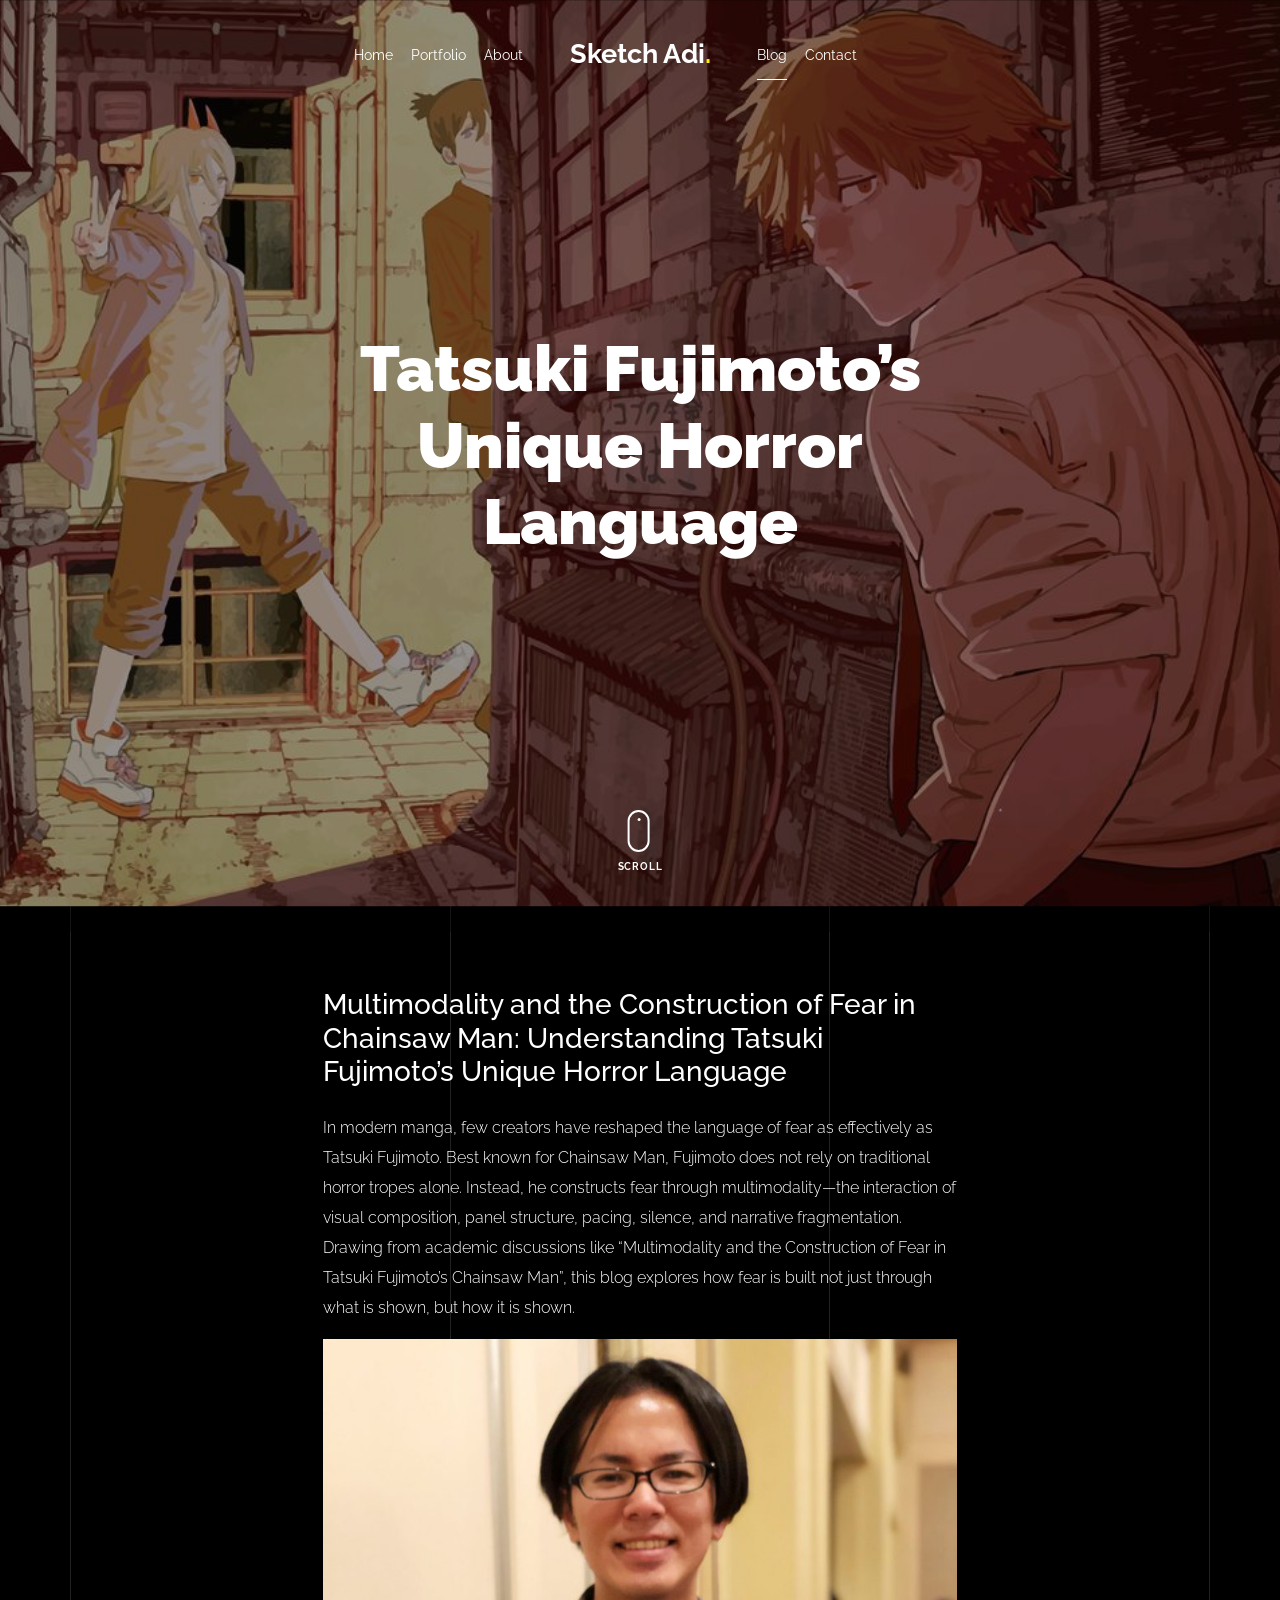
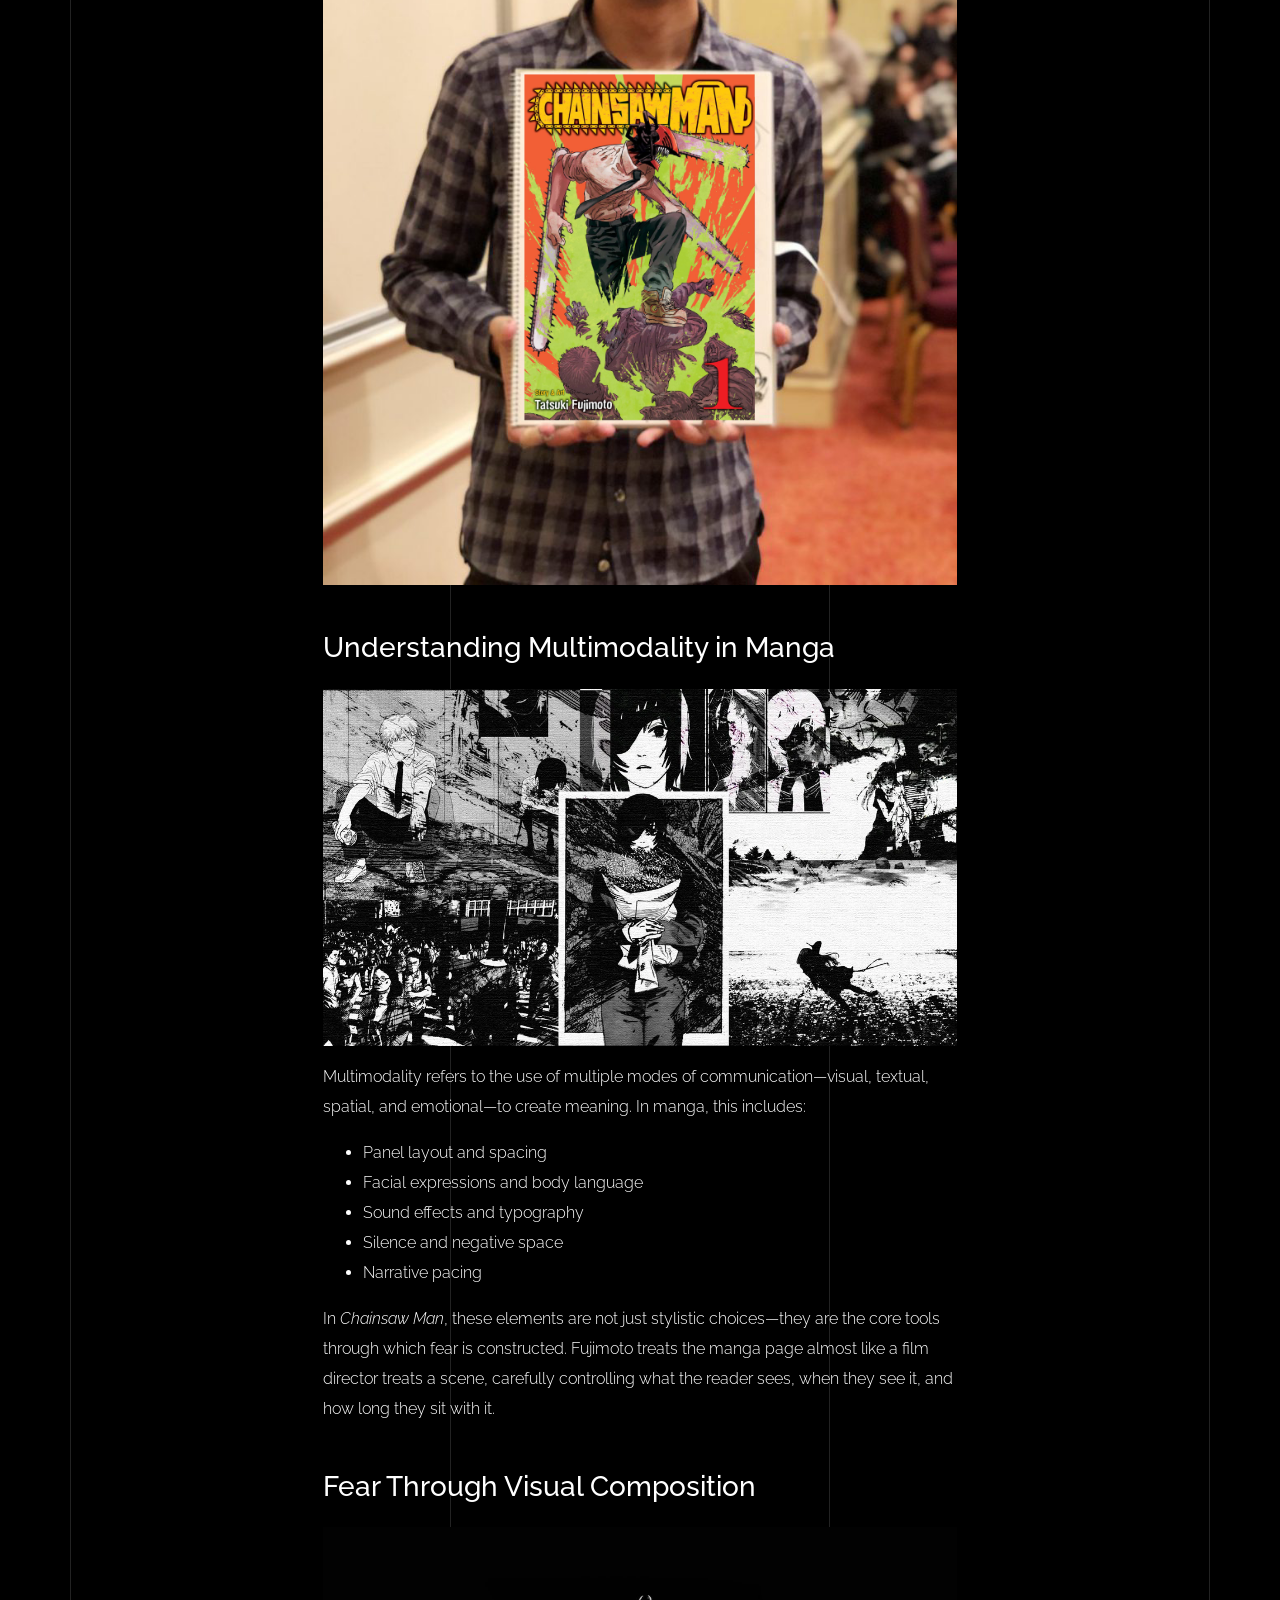
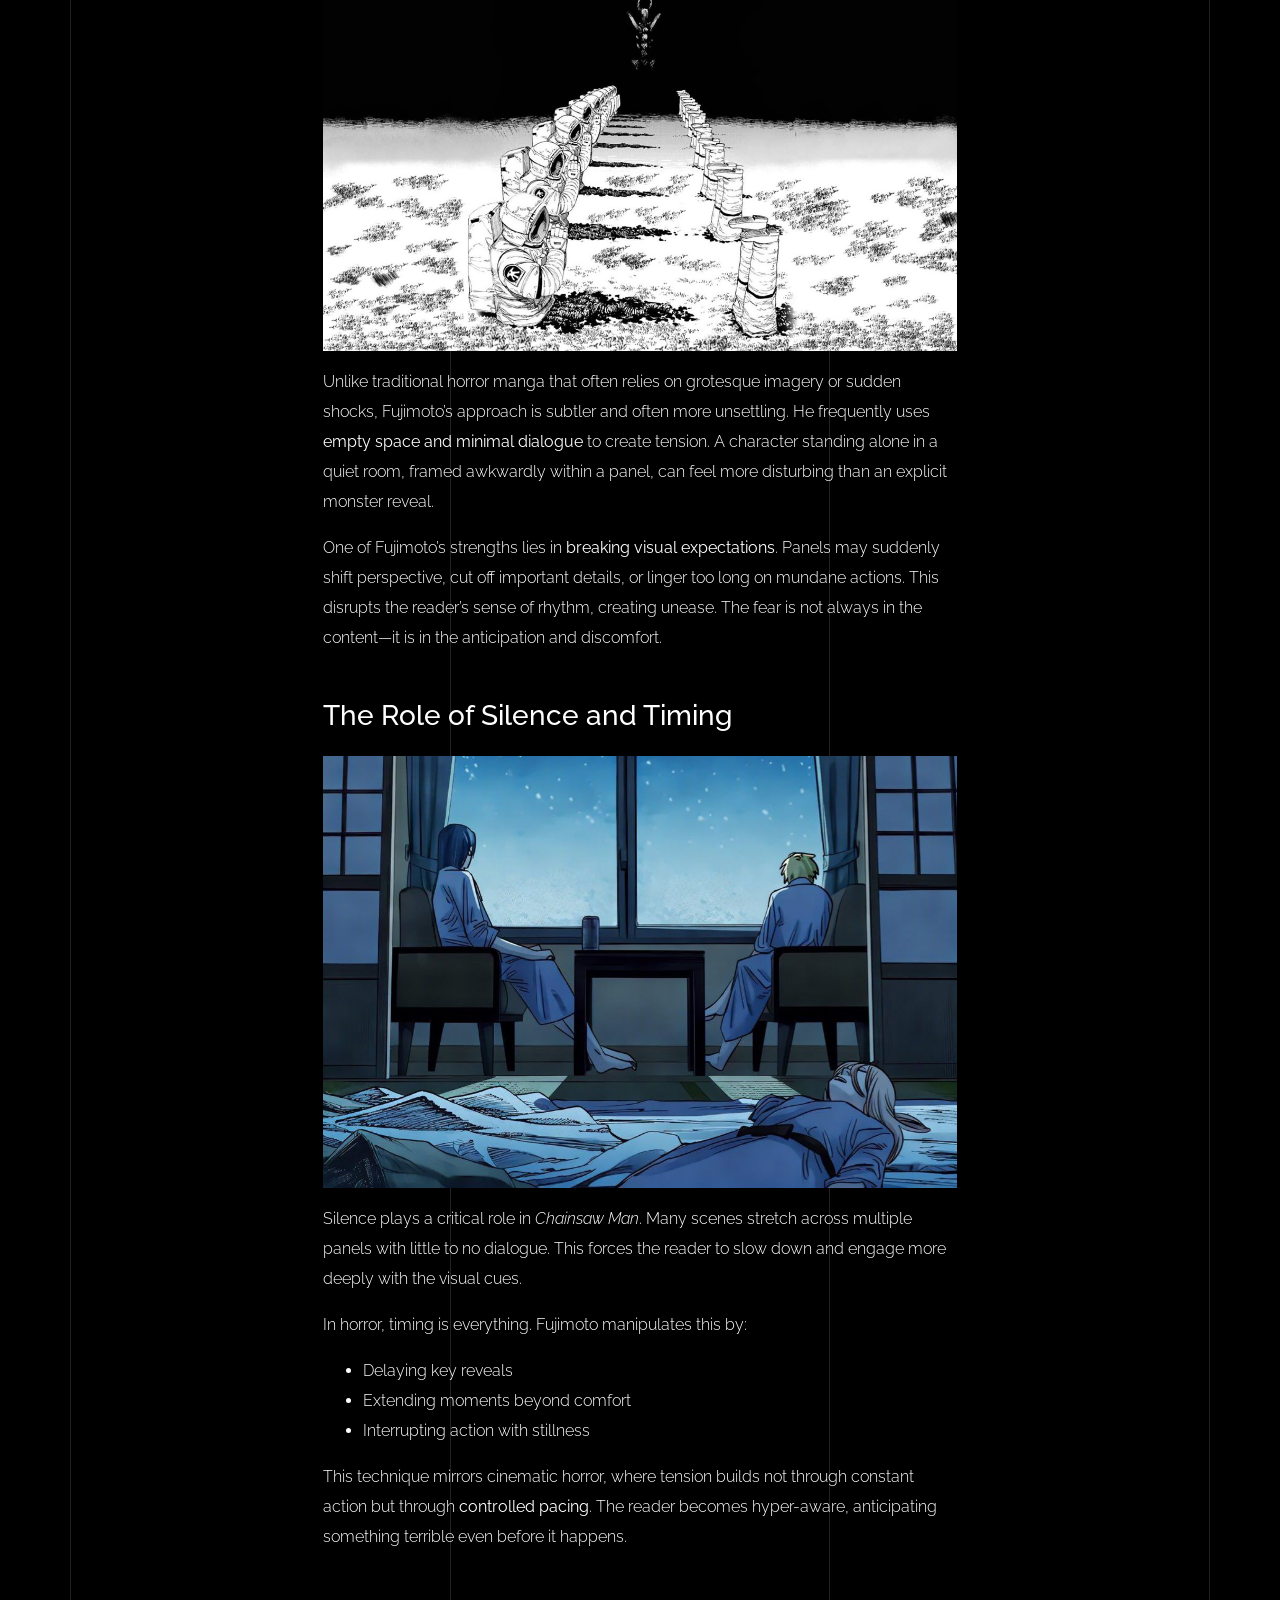
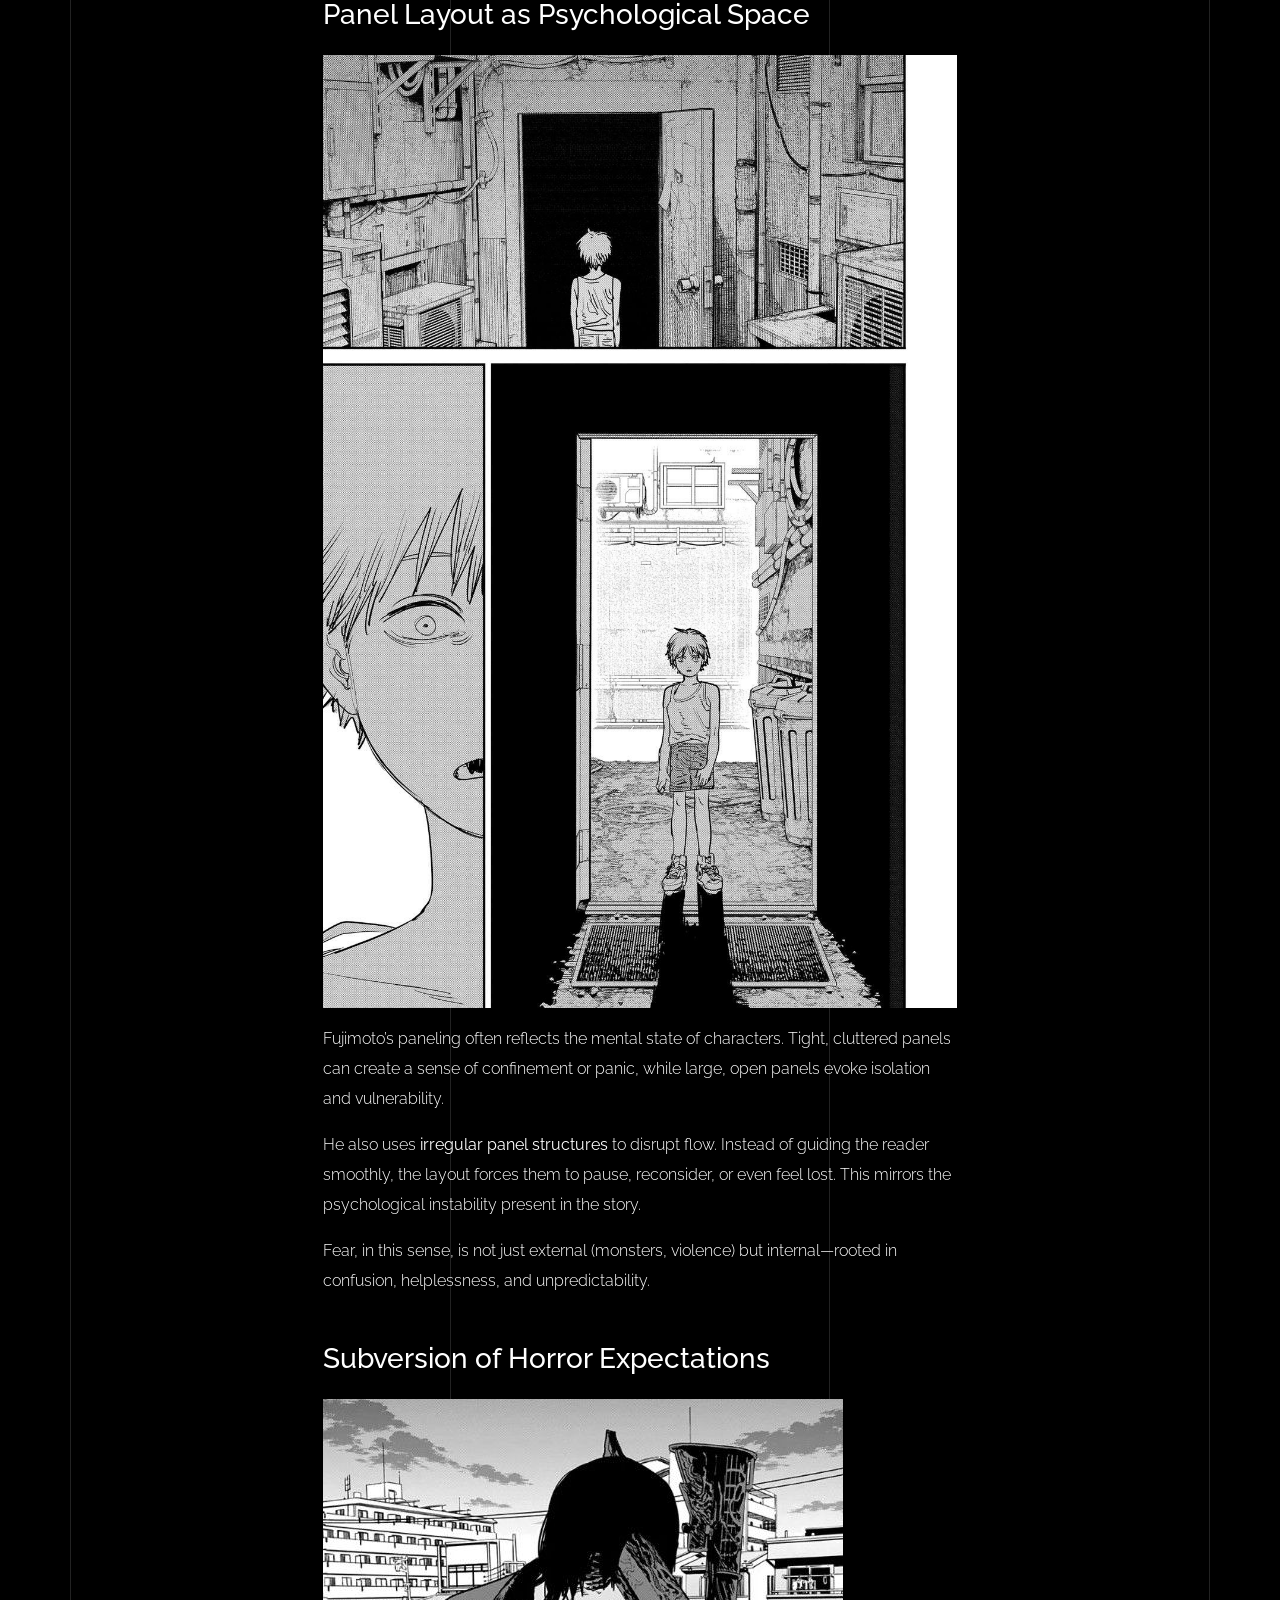
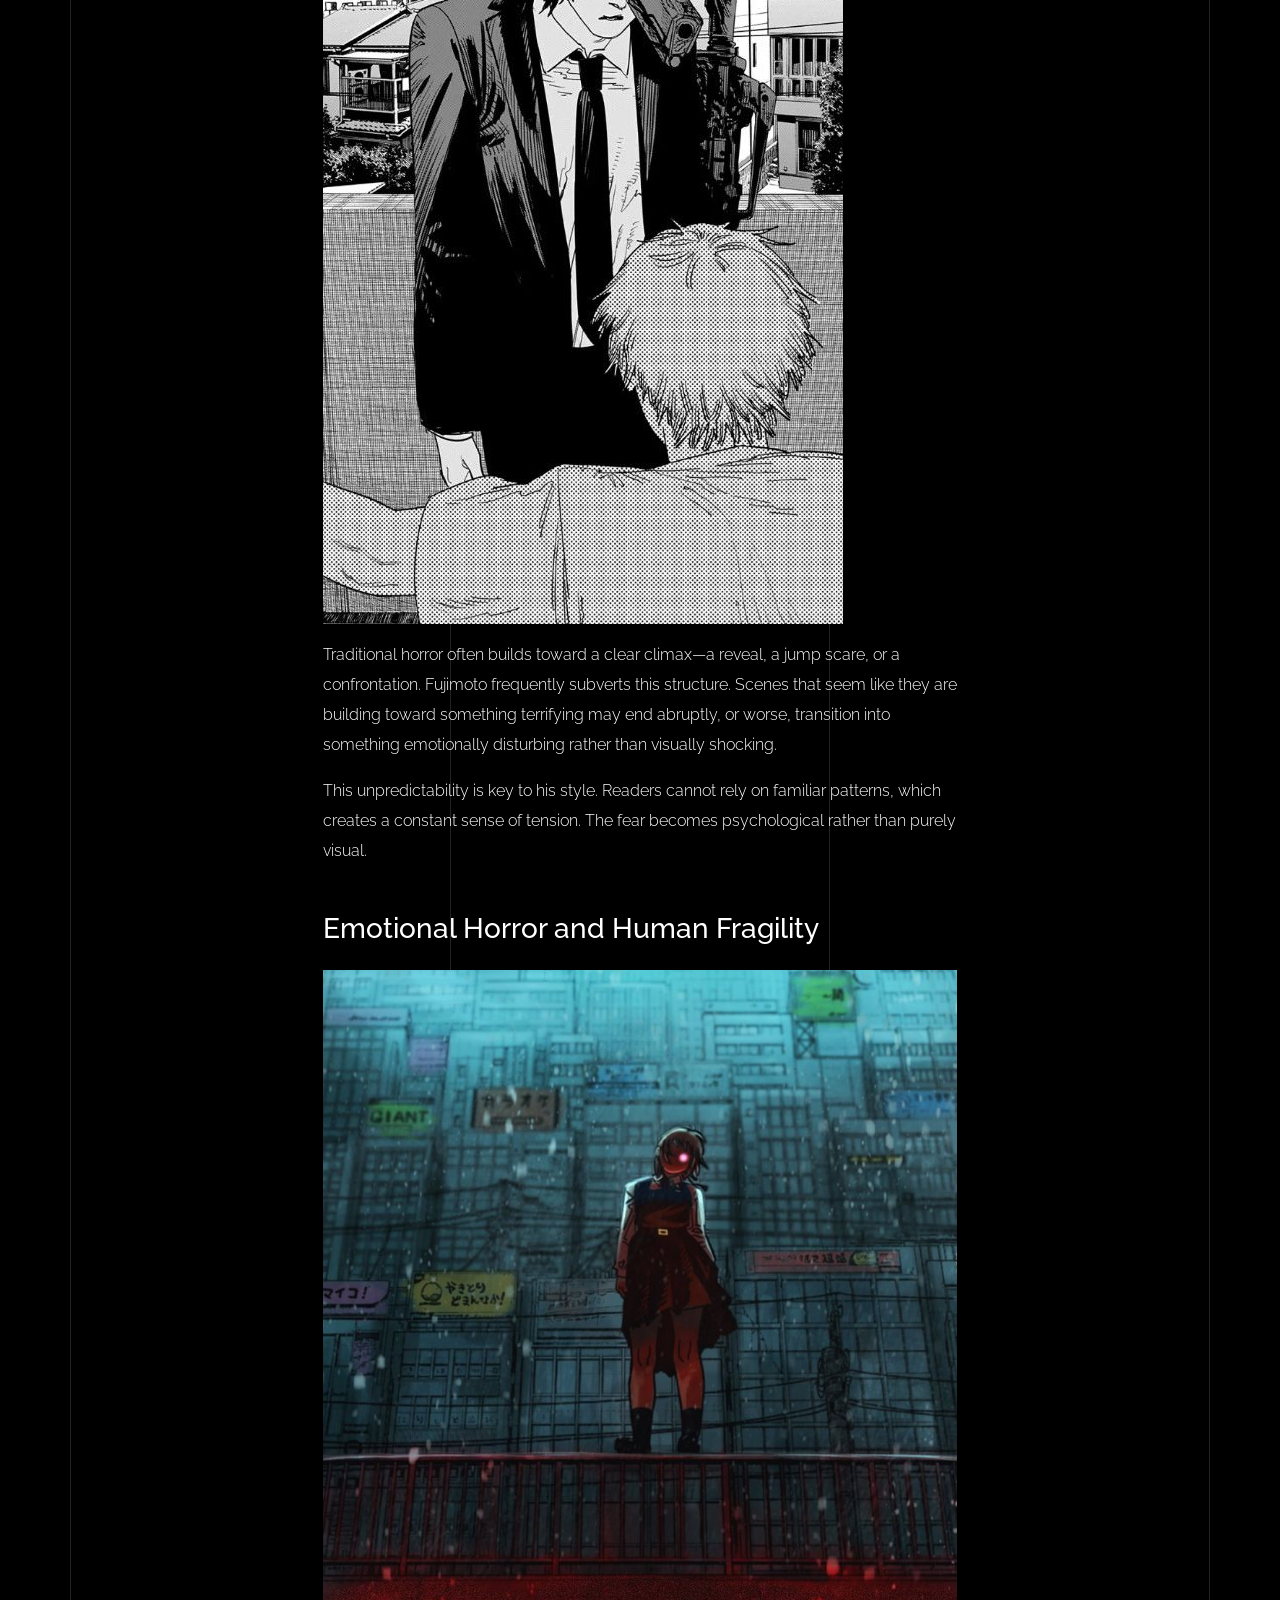
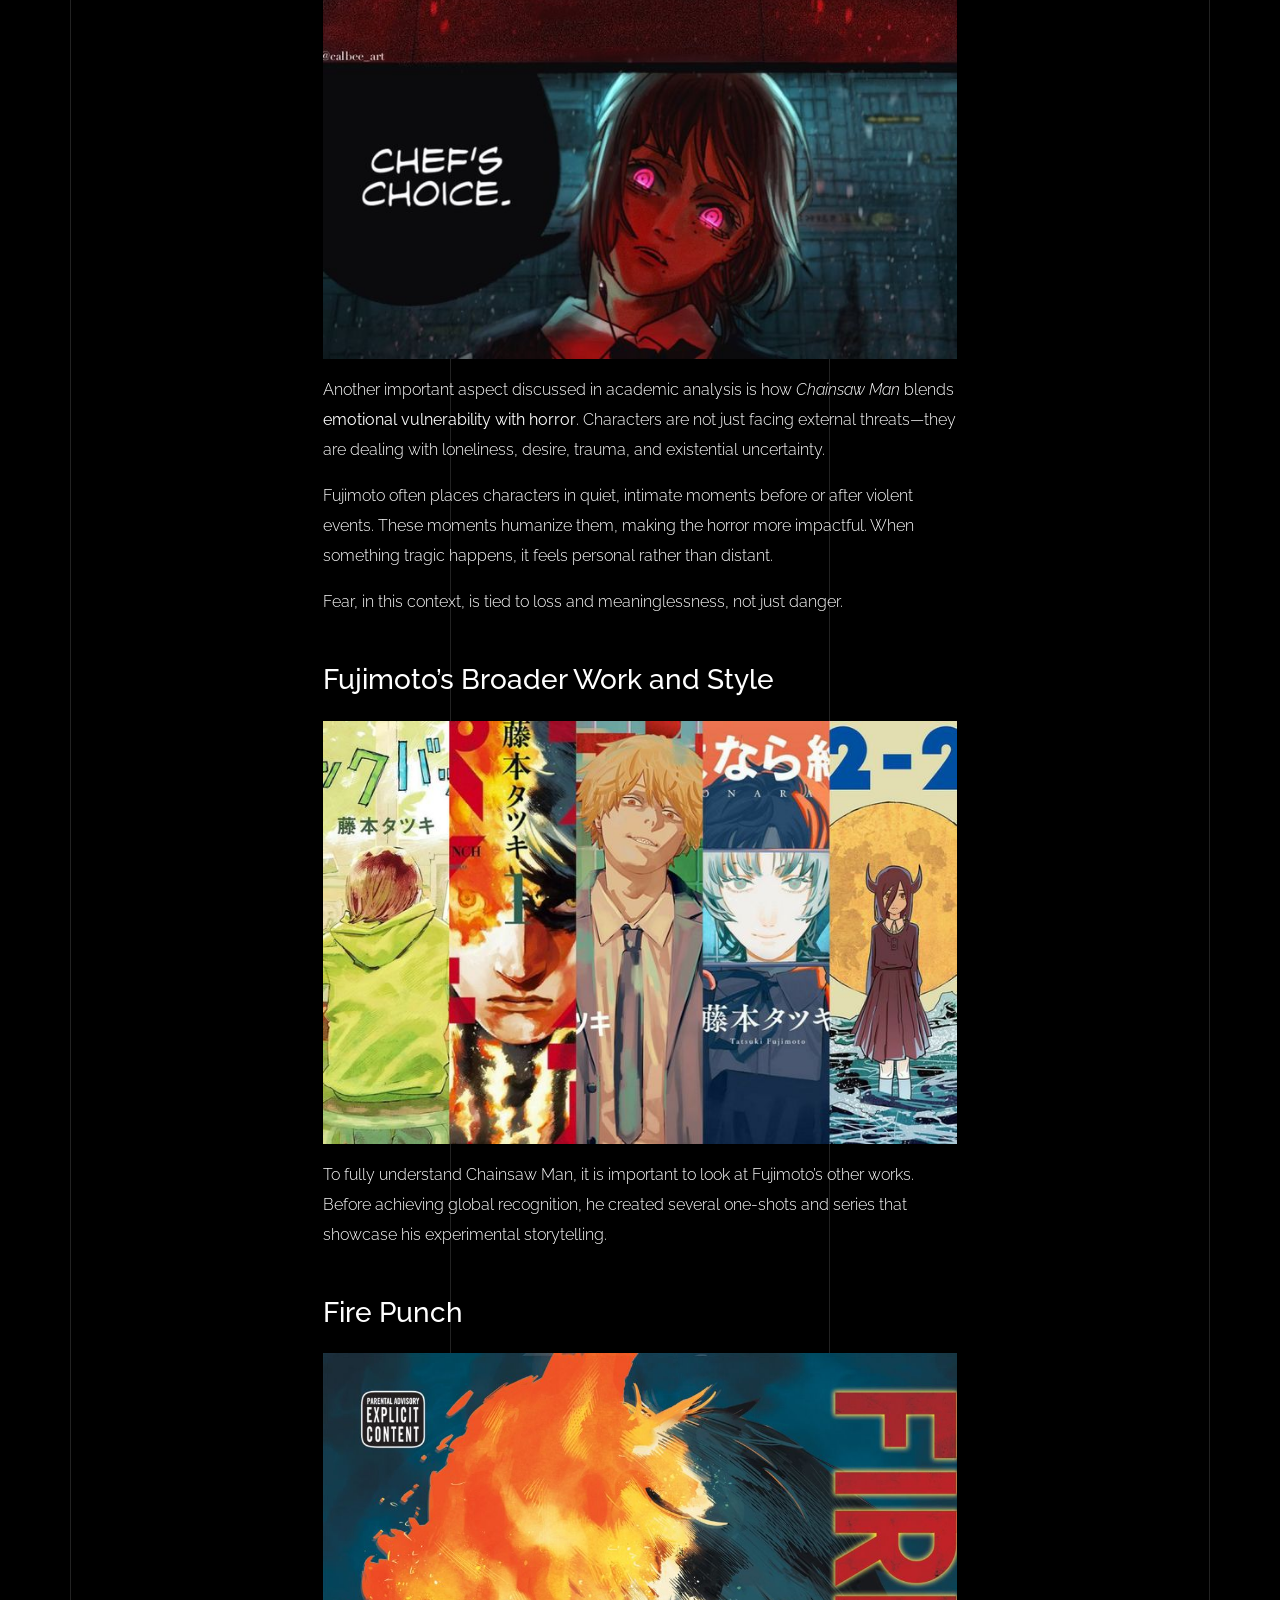
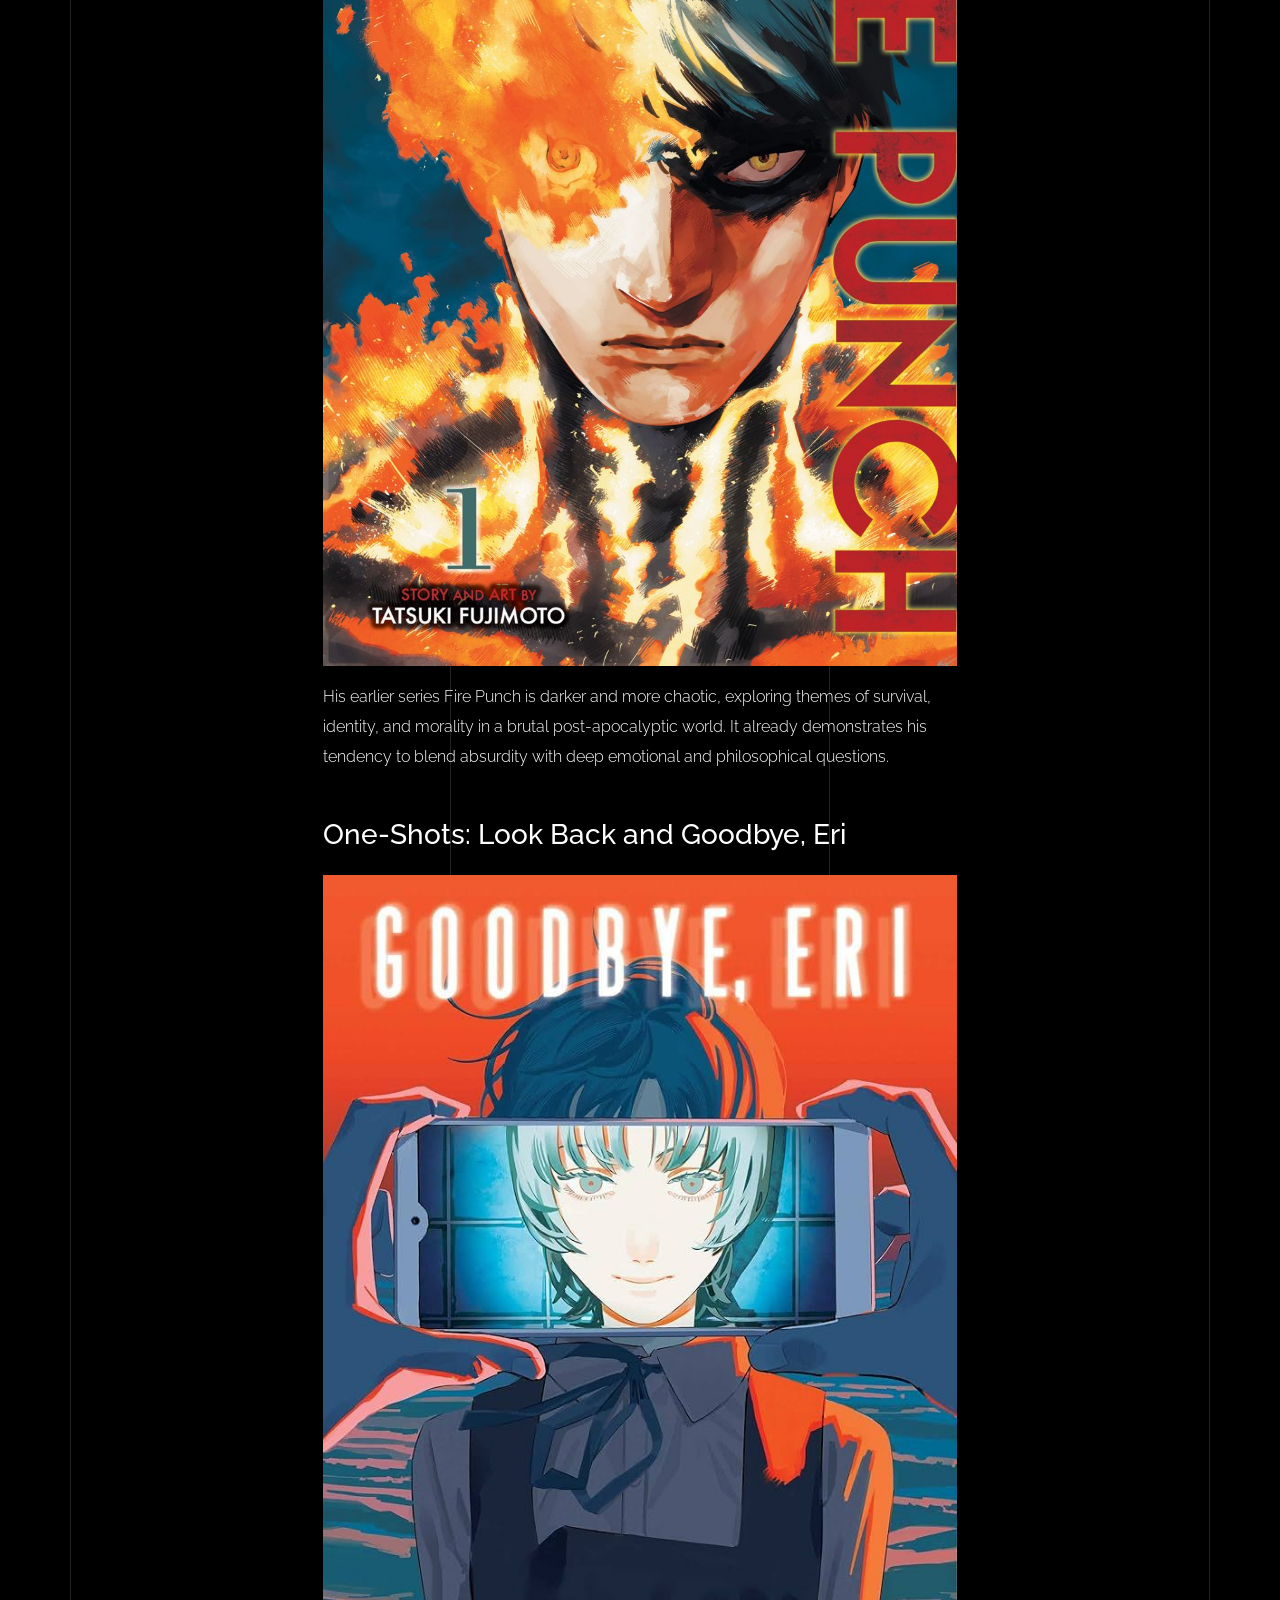
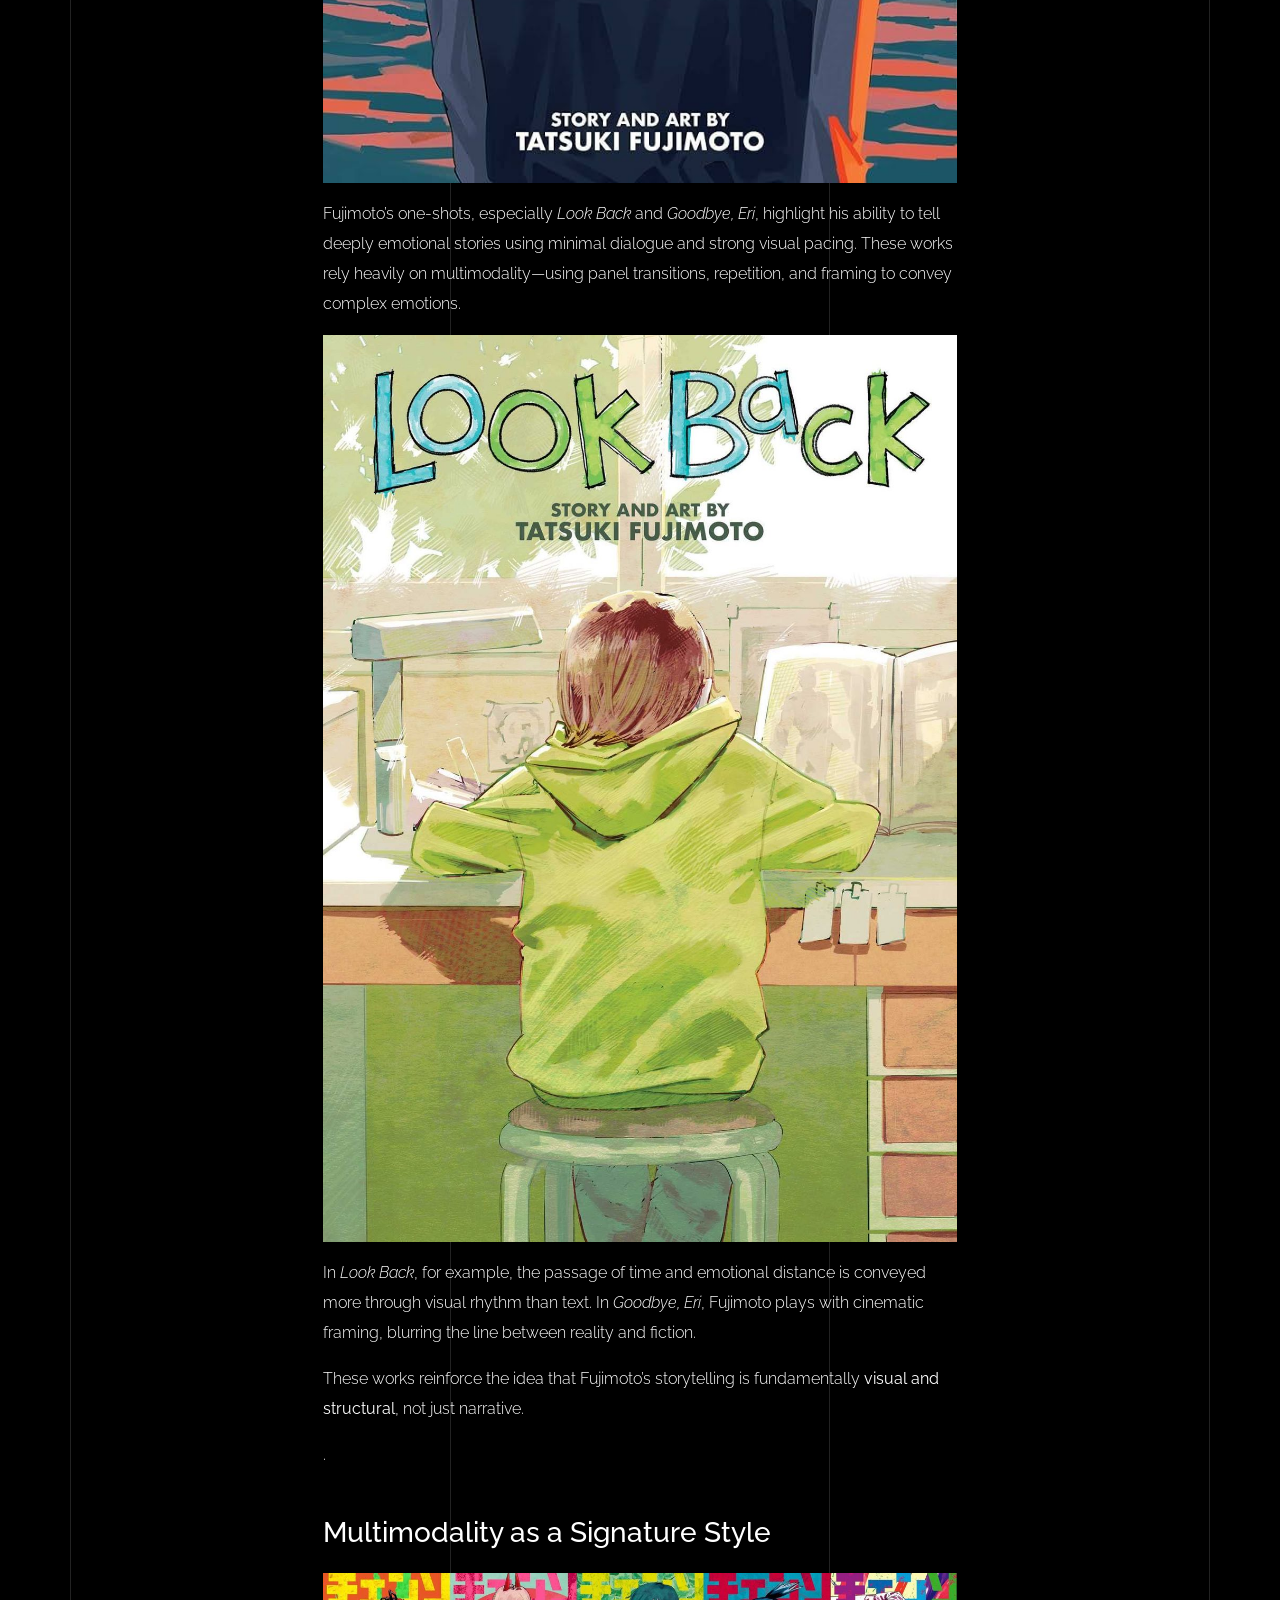
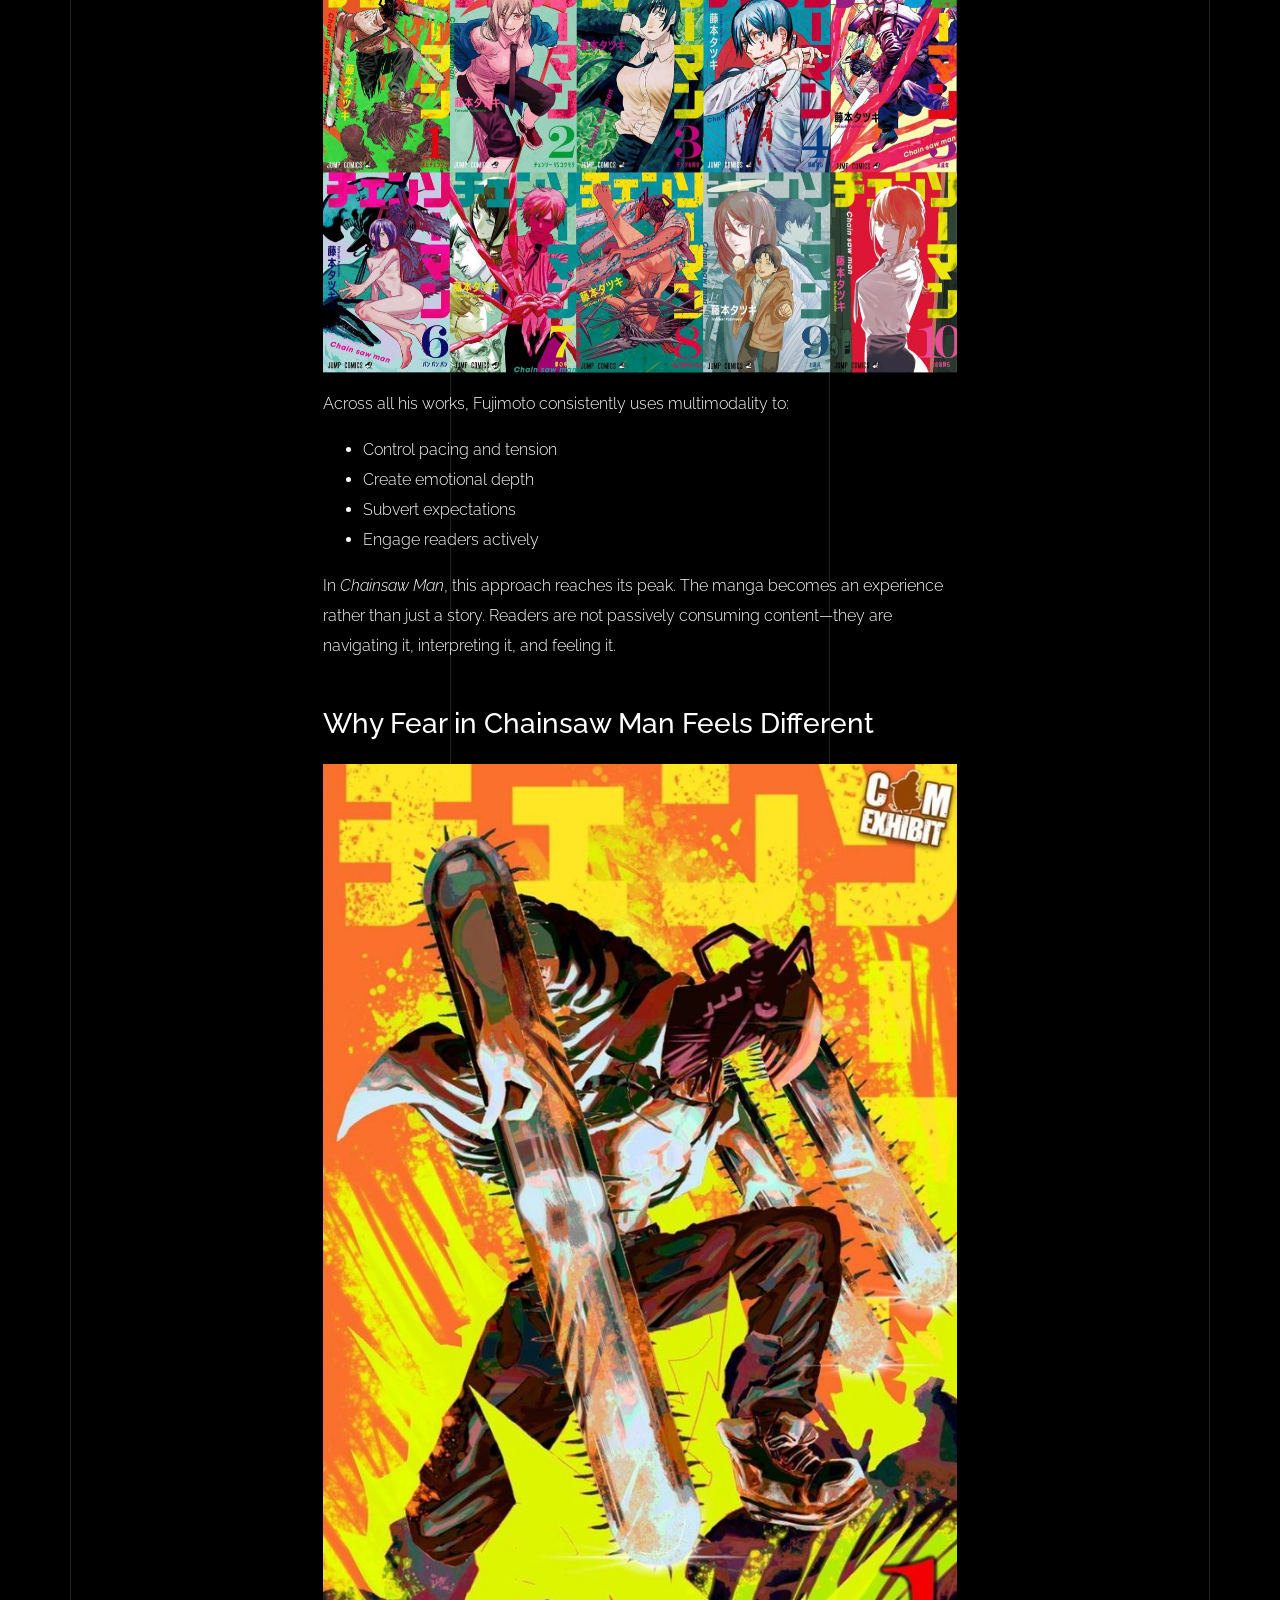
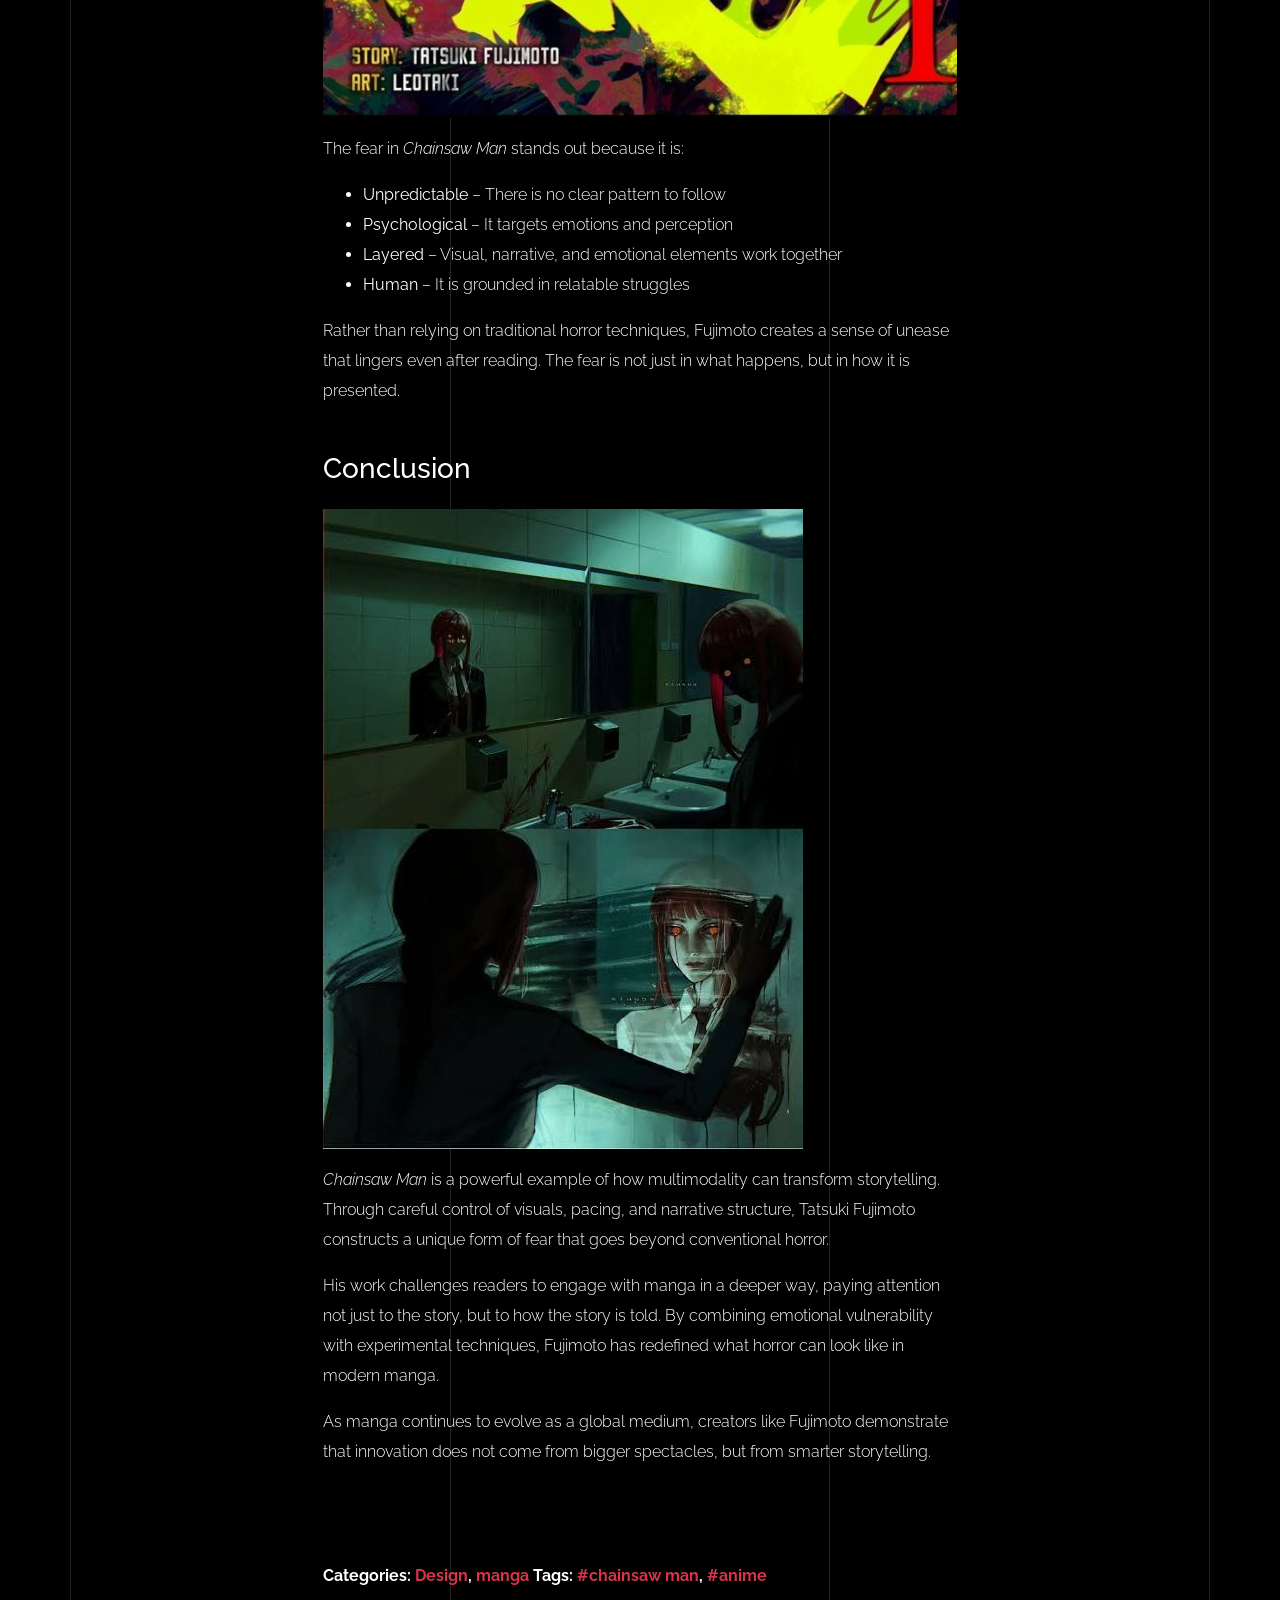
<file: chainsaw man.html>
<!doctype html>
<html lang="en">
  <head>
    <title>Sketch Adi</title>
    <link rel="icon" type="image/png" href="logo.png">

    <meta charset="utf-8">
    <meta name="viewport" content="width=device-width, initial-scale=1, shrink-to-fit=no">
    
    <meta name="description" content="">
    <meta name="keywords" content="html, css, javascript, jquery">
    <meta name="author" content="">

    <link rel="stylesheet" href="css/vendor/icomoon/style.css">
    <link rel="stylesheet" href="css/vendor/owl.carousel.min.css">
    <link rel="stylesheet" href="css/vendor/aos.css">
    <link rel="stylesheet" href="css/vendor/animate.min.css">
    <link rel="stylesheet" href="css/vendor/bootstrap.min.css">
    <link rel="stylesheet" href="css/vendor/jquery.fancybox.min.css">
    

    <!-- Theme Style -->
    <link rel="stylesheet" href="css/style.css">

  </head>
  <body data-spy="scroll" data-target=".site-nav-target" data-offset="200">

    <nav class="unslate_co--site-mobile-menu">
      <div class="close-wrap d-flex">
        <a href="#" class="d-flex ml-auto js-menu-toggle">
          <span class="close-label">Close</span>
          <div class="close-times">
            <span class="bar1"></span>
            <span class="bar2"></span>
          </div>
        </a>
      </div>
      <div class="site-mobile-inner"></div>
    </nav>


    <div class="unslate_co--site-wrap">

      <div class="unslate_co--site-inner">

        <div class="lines-wrap">
          <div class="lines-inner">
            <div class="lines"></div>
          </div>
        </div>
        <!-- END lines -->
      
      <nav class="unslate_co--site-nav site-nav-target">

        <div class="container">
        
          <div class="row align-items-center justify-content-between text-left">
            <div class="col-md-5 text-right">
              <ul class="site-nav-ul js-clone-nav text-left d-none d-lg-inline-block">
                <li class="has-children">
                  <a href="index.html#home-section" class="nav-link">Home</a>
                  <!-- <ul class="dropdown">
                    <li>
                      <a href="index.html">Hero Image BG</a>
                    </li>
                    <li>
                      <a href="index-video.html">Video BG</a>
                    </li>
                    <li>
                      <a href="index-hero-slider.html">Hero Slider</a>
                    </li>
                    <li>
                      <a href="index-sidebar-menu.html">Sidebar Menu</a>
                    </li>
                    <li>
                      <a href="index-right-menu.html">Right Menu</a>
                    </li>
                  </ul> -->
                </li>
                <li><a href="index.html#portfolio-section" class="nav-link">Portfolio</a></li>
                <li><a href="index.html#about-section" class="nav-link">About</a></li>
                <!-- <li><a href="index.html#services-section" class="nav-link">Services</a></li> -->
              </ul>
            </div>
            <div class="site-logo pos-absolute">
              <a href="index.html" class="unslate_co--site-logo">Sketch Adi<span>.</span></a>
            </div>
            <div class="col-md-5 text-right text-lg-left">
              <ul class="site-nav-ul js-clone-nav text-left d-none d-lg-inline-block">
                <!-- <li><a href="index.html#skills-section" class="nav-link">Skills</a></li>
                <li><a href="index.html#testimonial-section" class="nav-link">Testimonial</a></li> -->
                <li><a href="index.html#journal-section" class="nav-link active">Blog</a></li>
                <li><a href="index.html#contact-section" class="nav-link">Contact</a></li>
              </ul>

              <ul class="site-nav-ul-none-onepage text-right d-inline-block d-lg-none">
                <li><a href="#" class="js-menu-toggle">Menu</a></li>
              </ul>

            </div>
          </div>
        </div>

      </nav>
      <!-- END nav -->

      <div class="cover-v1 jarallax overlay" style="background-image: url('images/blog image/chainsaw man/main.jpg');">
        <div class="container">
          <div class="row align-items-center">
              
            <div class="col-md-8 mx-auto text-center">
              <h1 class="blog-heading" data-aos="fade-up" data-aos-delay="0"> Tatsuki Fujimoto’s Unique Horror Language </h1>
              <!-- <div class="post-meta" data-aos="fade-up" data-aos-delay="100">By Joefrey on March 15, 2020 &bullet; 5 mins read</div> -->
            </div>

          </div>
        </div>


        <!-- dov -->
        <a href="#blog-single-section" class="mouse-wrap smoothscroll">
          <span class="mouse">
            <span class="scroll"></span>
          </span>
          <span class="mouse-label">Scroll</span>
        </a>

      </div>
      <!-- END .cover-v1 -->

      <div class="unslate_co--section" id="blog-single-section">
        <div class="container">
          <div class="row justify-content-center">
            <div class="col-md-7">
              <h3 class="mb-4">Multimodality and the Construction of Fear in Chainsaw Man: Understanding Tatsuki Fujimoto’s Unique Horror Language</h3>
              <p>In modern manga, few creators have reshaped the language of fear as effectively as Tatsuki Fujimoto. Best known for Chainsaw Man, Fujimoto does not rely on traditional horror tropes alone. Instead, he constructs fear through multimodality—the interaction of visual composition, panel structure, pacing, silence, and narrative fragmentation. Drawing from academic discussions like “Multimodality and the Construction of Fear in Tatsuki Fujimoto’s Chainsaw Man”, this blog explores how fear is built not 
                just through what is shown, but how it is shown. </p>
             
              <p><img src="images/blog image/chainsaw man/1.jpg" alt="Image" class="img-fluid"></p>
             

              <br>
              <h3 class="mb-4">Understanding Multimodality in Manga</h3>
              <p><img src="images/blog image/chainsaw man/2.jpg" alt="Image" class="img-fluid"></p>
                                <p data-start="743" data-end="893">Multimodality refers to the use of multiple modes of communication&mdash;visual, textual, spatial, and emotional&mdash;to create meaning. In manga, this includes:</p>
                                <ul data-start="895" data-end="1049">
                                <li data-section-id="2kince" data-start="895" data-end="923">Panel layout and spacing</li>
                                <li data-section-id="1t9qq68" data-start="924" data-end="964">Facial expressions and body language</li>
                                <li data-section-id="7e26mb" data-start="965" data-end="997">Sound effects and typography</li>
                                <li data-section-id="1t67wjj" data-start="998" data-end="1028">Silence and negative space</li>
                                <li data-section-id="1qcgftm" data-start="1029" data-end="1049">Narrative pacing</li>
                                </ul>
                                <p data-start="1051" data-end="1342">In <em data-start="1054" data-end="1068">Chainsaw Man</em>, these elements are not just stylistic choices&mdash;they are the core tools through which fear is constructed. Fujimoto treats the manga page almost like a film director treats a scene, carefully controlling what the reader sees, 
                                  when they see it, and how long they sit with it.</p>


<br>

              <h3 class="mb-4">Fear Through Visual Composition</h3>
               <p><img src="images/blog image/chainsaw man/3.jpg" alt="Image" class="img-fluid"></p>
                          <p data-start="1380" data-end="1736">Unlike traditional horror manga that often relies on grotesque imagery or sudden shocks, Fujimoto&rsquo;s approach is subtler and often more unsettling. He frequently uses <strong data-start="1546" data-end="1582">empty space and minimal dialogue</strong> to create tension. A character standing alone in a quiet room, framed awkwardly within a panel, can feel more disturbing than an explicit monster reveal.</p>
                          <p data-start="1738" data-end="2053">One of Fujimoto&rsquo;s strengths lies in <strong data-start="1774" data-end="1806">breaking visual expectations</strong>. Panels may suddenly shift perspective, cut off important details, or linger too long on mundane actions. This disrupts the reader&rsquo;s sense of rhythm, creating unease. The fear is not always in the content&mdash;it is in the anticipation and discomfort.</p>



<br>

              <h3 class="mb-4">The Role of Silence and Timing</h3>
           <p><img src="images/blog image/chainsaw man/4.jpg" alt="Image" class="img-fluid"></p>
                              <p data-start="2090" data-end="2290">Silence plays a critical role in <em data-start="2123" data-end="2137">Chainsaw Man</em>. Many scenes stretch across multiple panels with little to no dialogue. This forces the reader to slow down and engage more deeply with the visual cues.</p>
                              <p data-start="2292" data-end="2354">In horror, timing is everything. Fujimoto manipulates this by:</p>
                              <ul data-start="2356" data-end="2456">
                              <li data-section-id="8rl11s" data-start="2356" data-end="2380">Delaying key reveals</li>
                              <li data-section-id="jw1x5k" data-start="2381" data-end="2417">Extending moments beyond comfort</li>
                              <li data-section-id="12gdx06" data-start="2418" data-end="2456">Interrupting action with stillness</li>
                              </ul>
                              <p data-start="2458" data-end="2670">This technique mirrors cinematic horror, where tension builds not through constant action but through <strong data-start="2560" data-end="2581">controlled pacing</strong>. The reader becomes hyper-aware, anticipating something terrible even 
                                before it happens.</p>


<br>

              <h3 class="mb-4">Panel Layout as Psychological Space</h3>
               <p><img src="images/blog image/chainsaw man/5.jpg" alt="Image" class="img-fluid"></p>
                        <p data-start="2712" data-end="2906">Fujimoto&rsquo;s paneling often reflects the mental state of characters. Tight, cluttered panels can create a sense of confinement or panic, while large, open panels evoke isolation and vulnerability.</p>
                        <p data-start="2908" data-end="3137">He also uses <strong data-start="2921" data-end="2951">irregular panel structures</strong> to disrupt flow. Instead of guiding the reader smoothly, the layout forces them to pause, reconsider, or even feel lost. This mirrors the psychological instability present in the story.</p>
                        <p data-start="3139" data-end="3271">Fear, in this sense, is not just external (monsters, violence) but internal&mdash;rooted in confusion, helplessness, and
                          unpredictability.</p>

<br>

              <h3 class="mb-4">Subversion of Horror Expectations</h3>
               <p><img src="images/blog image/chainsaw man/6.jpg" alt="Image" class="img-fluid"></p>
                            <p> Traditional horror often builds toward a clear climax—a reveal, a jump scare, or a confrontation. Fujimoto frequently subverts this structure. Scenes that seem like they are building toward something terrifying may end abruptly, or worse, transition into something emotionally disturbing rather
                               than visually shocking. </p>
                            <p> This unpredictability is key to his style. Readers cannot rely on familiar patterns, which creates a constant sense of tension. The fear becomes psychological rather 
                              than purely visual.</p>


<br>

              <h3 class="mb-4">Emotional Horror and Human Fragility </h3>
               <p><img src="images/blog image/chainsaw man/7.jpg" alt="Image" class="img-fluid"></p>
                            <p data-start="3859" data-end="4111">Another important aspect discussed in academic analysis is how <em data-start="3922" data-end="3936">Chainsaw Man</em> blends <strong data-start="3944" data-end="3983">emotional vulnerability with horror</strong>. Characters are not just facing external threats&mdash;they are dealing with loneliness, desire, trauma, and existential uncertainty.</p>
                            <p data-start="4113" data-end="4337">Fujimoto often places characters in quiet, intimate moments before or after violent events. These moments humanize them, making the horror more impactful. When something tragic happens, it feels personal rather than distant.</p>
                            <p data-start="4339" data-end="4415">Fear, in this context, is tied to loss and meaninglessness, not just danger.</p>



<br>
              <h3 class="mb-4">Fujimoto’s Broader Work and Style </h3>
               <p><img src="images/blog image/chainsaw man/8.jpg" alt="Image" class="img-fluid"></p>
               <p> To fully understand Chainsaw Man, it is important to look at Fujimoto’s other works. Before achieving global recognition, he created several one-shots and series that showcase 
                his experimental storytelling. </p>
         


<br>
              <h3 class="mb-4">Fire Punch </h3>
               <p><img src="images/blog image/chainsaw man/9.jpg" alt="Image" class="img-fluid"></p>
                 <p> His earlier series Fire Punch is darker and more chaotic, exploring themes of survival, identity, and morality in a brutal post-apocalyptic world. It already demonstrates his tendency to blend absurdity with deep emotional
                   and philosophical questions.</p>

<br>
              <h3 class="mb-4"> One-Shots: Look Back and Goodbye, Eri </h3>
               <p><img src="images/blog image/chainsaw man/10.jpg" alt="Image" class="img-fluid"></p>
                              <p data-start="4983" data-end="5270">Fujimoto&rsquo;s one-shots, especially <em data-start="5016" data-end="5027">Look Back</em> and <em data-start="5032" data-end="5046">Goodbye, Eri</em>, highlight his ability to tell deeply emotional stories using minimal dialogue and strong visual pacing. These works rely heavily on multimodality&mdash;using panel transitions, repetition, and framing to convey complex emotions.</p>
                            
                 <p><img src="images/blog image/chainsaw man/11.jpg" alt="Image" class="img-fluid"></p>           
                              <p data-start="5272" data-end="5498">In <em data-start="5275" data-end="5286">Look Back</em>, for example, the passage of time and emotional distance is conveyed more through visual rhythm than text. In <em data-start="5397" data-end="5411">Goodbye, Eri</em>, Fujimoto plays with cinematic framing, blurring the line between reality and fiction.</p>
                              <p data-start="5500" data-end="5623">These works reinforce the idea that Fujimoto&rsquo;s storytelling is fundamentally <strong data-start="5577" data-end="5602">visual and structural</strong>, not just narrative.</p>
                              <p data-start="3859" data-end="4111">.</p>


<br>
              <h3 class="mb-4">Multimodality as a Signature Style</h3>
               <p><img src="images/blog image/chainsaw man/12.jpg" alt="Image" class="img-fluid"></p>
                                                  <p data-start="5664" data-end="5730">Across all his works, Fujimoto consistently uses multimodality to:</p>
                                      <ul data-start="5732" data-end="5842">
                                      <li data-section-id="a8d4tu" data-start="5732" data-end="5762">Control pacing and tension</li>
                                      <li data-section-id="6kximv" data-start="5763" data-end="5789">Create emotional depth</li>
                                      <li data-section-id="sluw20" data-start="5790" data-end="5814">Subvert expectations</li>
                                      <li data-section-id="hv8h0o" data-start="5815" data-end="5842">Engage readers actively</li>
                                      </ul>
                                      <p data-start="5844" data-end="6053">In <em data-start="5847" data-end="5861">Chainsaw Man</em>, this approach reaches its peak. The manga becomes an experience rather than just a story. Readers are not passively consuming content&mdash;they are navigating it, interpreting
                                        it, and feeling it.</p>


 <br>

              <h3 class="mb-4">Why Fear in Chainsaw Man Feels Different </h3>
               <p><img src="images/blog image/chainsaw man/13.jpg" alt="Image" class="img-fluid"></p>
                                              <p data-start="6102" data-end="6154">The fear in <em data-start="6114" data-end="6128">Chainsaw Man</em> stands out because it is:</p>
                            <ul data-start="6156" data-end="6402">
                            <li data-section-id="3ar9p5" data-start="6156" data-end="6215"><strong data-start="6158" data-end="6175">Unpredictable</strong> &ndash; There is no clear pattern to follow</li>
                            <li data-section-id="bki2nr" data-start="6216" data-end="6274"><strong data-start="6218" data-end="6235">Psychological</strong> &ndash; It targets emotions and perception</li>
                            <li data-section-id="1blxxu6" data-start="6275" data-end="6348"><strong data-start="6277" data-end="6288">Layered</strong> &ndash; Visual, narrative, and emotional elements work together</li>
                            <li data-section-id="zagqhq" data-start="6349" data-end="6402"><strong data-start="6351" data-end="6360">Human</strong> &ndash; It is grounded in relatable struggles</li>
                            </ul>
                            <p data-start="6404" data-end="6591">Rather than relying on traditional horror techniques, Fujimoto creates a sense of unease that lingers even after reading. The fear is not just in what happens, 
                              but in how it is presented.</p>


<br>

              <h3 class="mb-4">Conclusion </h3>
               <p><img src="images/blog image/chainsaw man/14.jpg" alt="Image" class="img-fluid"></p>
                          <p data-start="6608" data-end="6871"><em data-start="6608" data-end="6622">Chainsaw Man</em> is a powerful example of how multimodality can transform storytelling. Through careful control of visuals, pacing, and narrative structure, <span class="hover:entity-accent entity-underline inline cursor-pointer align-baseline"><span class="whitespace-normal">Tatsuki Fujimoto</span></span> constructs a unique form of fear that goes beyond conventional horror.</p>
                          <p data-start="6873" data-end="7141">His work challenges readers to engage with manga in a deeper way, paying attention not just to the story, but to how the story is told. By combining emotional vulnerability with experimental techniques, Fujimoto has redefined what horror can look like in modern manga.</p>
                          <p data-start="7143" data-end="7311">As manga continues to evolve as a global medium, creators like Fujimoto demonstrate that innovation does not come from bigger spectacles, but from smarter storytelling.</p>

<br>
   
              
<!-- <br>

                            <h3 class="mb-4">On her way she met a copy</h3>
               <p><img src="images/work_1_full.jpg" alt="Image" class="img-fluid"></p>
              <p>  </p>
              <p>  </p>
              <p>  </p>
              <p>  </p>
              <p>  </p>
              <p>  </p> -->

              <div class="pt-5 categories_tags ">
                <p>Categories:  <a href="#">Design</a>, <a href="#">manga</a>  Tags: <a href="#">#chainsaw man</a>, <a href="#">#anime</a></p>
              </div>

              <div class="post-single-navigation d-flex align-items-stretch">
                <a href="manga studies.html" class="mr-auto w-50 pr-4">
                  <span class="d-block">Previous Post</span>
                  Manga Studies: From Otaku Fandom to Global Industry
                </a>
                <a href="ai in animation.html" class="ml-auto w-50 text-right pl-4">
                  <span class="d-block">Next Post</span>
                  AI-Driven Transformation in the Animation Industry
                </a>
              </div>


            <div class="pt-5">
              <h3 class="mb-5">4 Comments</h3>
              <ul class="comment-list">
                <li class="comment">
                  <div class="vcard bio">
                    <!-- <img src="images/person_woman_2.jpg" alt="Image placeholder"> -->
                  </div>
                  <div class="comment-body">
                    <h3>Aman Gupta </h3>
                    <!-- <div class="meta">January 9, 2018 at 2:21pm</div> -->
                    <p>This was a really insightful breakdown. I never thought about how panel layout itself can 
                      create fear.</p>
                    <p><a href="#" class="reply">Reply</a></p>
                  </div>
                </li>

                <li class="comment">
                  <div class="vcard bio">
                    <!-- <img src="images/person_woman_1.jpg" alt="Image placeholder"> -->
                  </div>
                  <div class="comment-body">
                    <h3>Sakura Ito</h3>
                    <!-- <div class="meta">January 9, 2018 at 2:21pm</div> -->
                    <p>Loved the focus on silence and pacing. Fujimoto’s work always felt different, 
                      and now I understand why.</p>
                    <p><a href="#" class="reply">Reply</a></p>
                  </div>
                </li>

                <li class="comment">
                  <div class="vcard bio">
                    <!-- <img src="images/person_woman_3.jpg" alt="Image placeholder"> -->
                  </div>
                  <div class="comment-body">
                    <h3>Rahul Mehta</h3>
                    <!-- <div class="meta">January 9, 2018 at 2:21pm</div> -->
                    <p>  The comparison with his other works like Fire Punch added great context. 
                      Really well explained. </p>
                    <p><a href="#" class="reply">Reply</a></p>
                  </div>
                </li>


                 <li class="comment">
                  <div class="vcard bio">
                    <!-- <img src="images/person_woman_3.jpg" alt="Image placeholder"> -->
                  </div>
                  <div class="comment-body">
                    <h3>Emily Watson</h3>
                    <!-- <div class="meta">January 9, 2018 at 2:21pm</div> -->
                    <p> This made me want to reread Chainsaw Man more carefully. There’s clearly so much
                       I missed. </p>
                    <p><a href="#" class="reply">Reply</a></p>
                  </div>
                </li>


             


            



              </ul>
              <!-- END comment-list -->
              
              <!-- <div class="comment-form-wrap pt-5">
                <h3 class="mb-5">Leave a comment</h3>
                <form action="#" class="">
                  <div class="form-group">
                    <label for="name">Name *</label>
                    <input type="text" class="form-control" id="name">
                  </div>
                  <div class="form-group">
                    <label for="email">Email *</label>
                    <input type="email" class="form-control" id="email">
                  </div>
                  <div class="form-group">
                    <label for="website">Website</label>
                    <input type="url" class="form-control" id="website">
                  </div>

                  <div class="form-group">
                    <label for="message">Message</label>
                    <textarea name="message" id="message" cols="30" rows="5" class="form-control"></textarea>
                  </div>
                  <div class="form-group">
                    <input type="submit" value="Post Comment" class="btn btn-primary btn-md">
                  </div>

                </form>
              </div> -->
            </div>
            </div>
          </div>
        </div>
      </div>

      
      </div> 

      <footer class="unslate_co--footer unslate_co--section">
        <div class="container">
          <div class="row justify-content-center">
            <div class="col-md-7">
              
              <div class="footer-site-logo"><a href="#"> Sketch Adi<span>.</span></a></div>

              <ul class="footer-site-social">
                <li><a href="https://twitter.com/SketchAdi">Twitter</a></li>
                <li><a href="https://www.instagram.com/aditya_sketch/">Instagram</a></li>
                <li><a href="https://www.facebook.com/SketchAdi">Facebook</a></li>
              </ul>

              <p class="site-copyright">
                
                <!-- Link back to Colorlib can't be removed. Template is licensed under CC BY 3.0. -->
                Copyright &copy;
                <script>
                  document.write(new Date().getFullYear());
                </script> All rights reserved | This template is made with <i class="icon-heart"
                  aria-hidden="true"></i> by <a href="https://colorlib.com" target="_blank">Colorlib</a>
                <!-- Link back to Colorlib can't be removed. Template is licensed under CC BY 3.0. -->
              
              </p>

            </div>
          </div>
        </div>
      </footer>

      
    </div>

    <!-- Loader -->
    <div id="unslate_co--overlayer"></div>
    <div class="site-loader-wrap">
      <div class="site-loader"></div>
    </div>

    <script src="js/scripts-dist.js"></script>
    <script src="js/main.js"></script>

  </body>
</html>
</file>
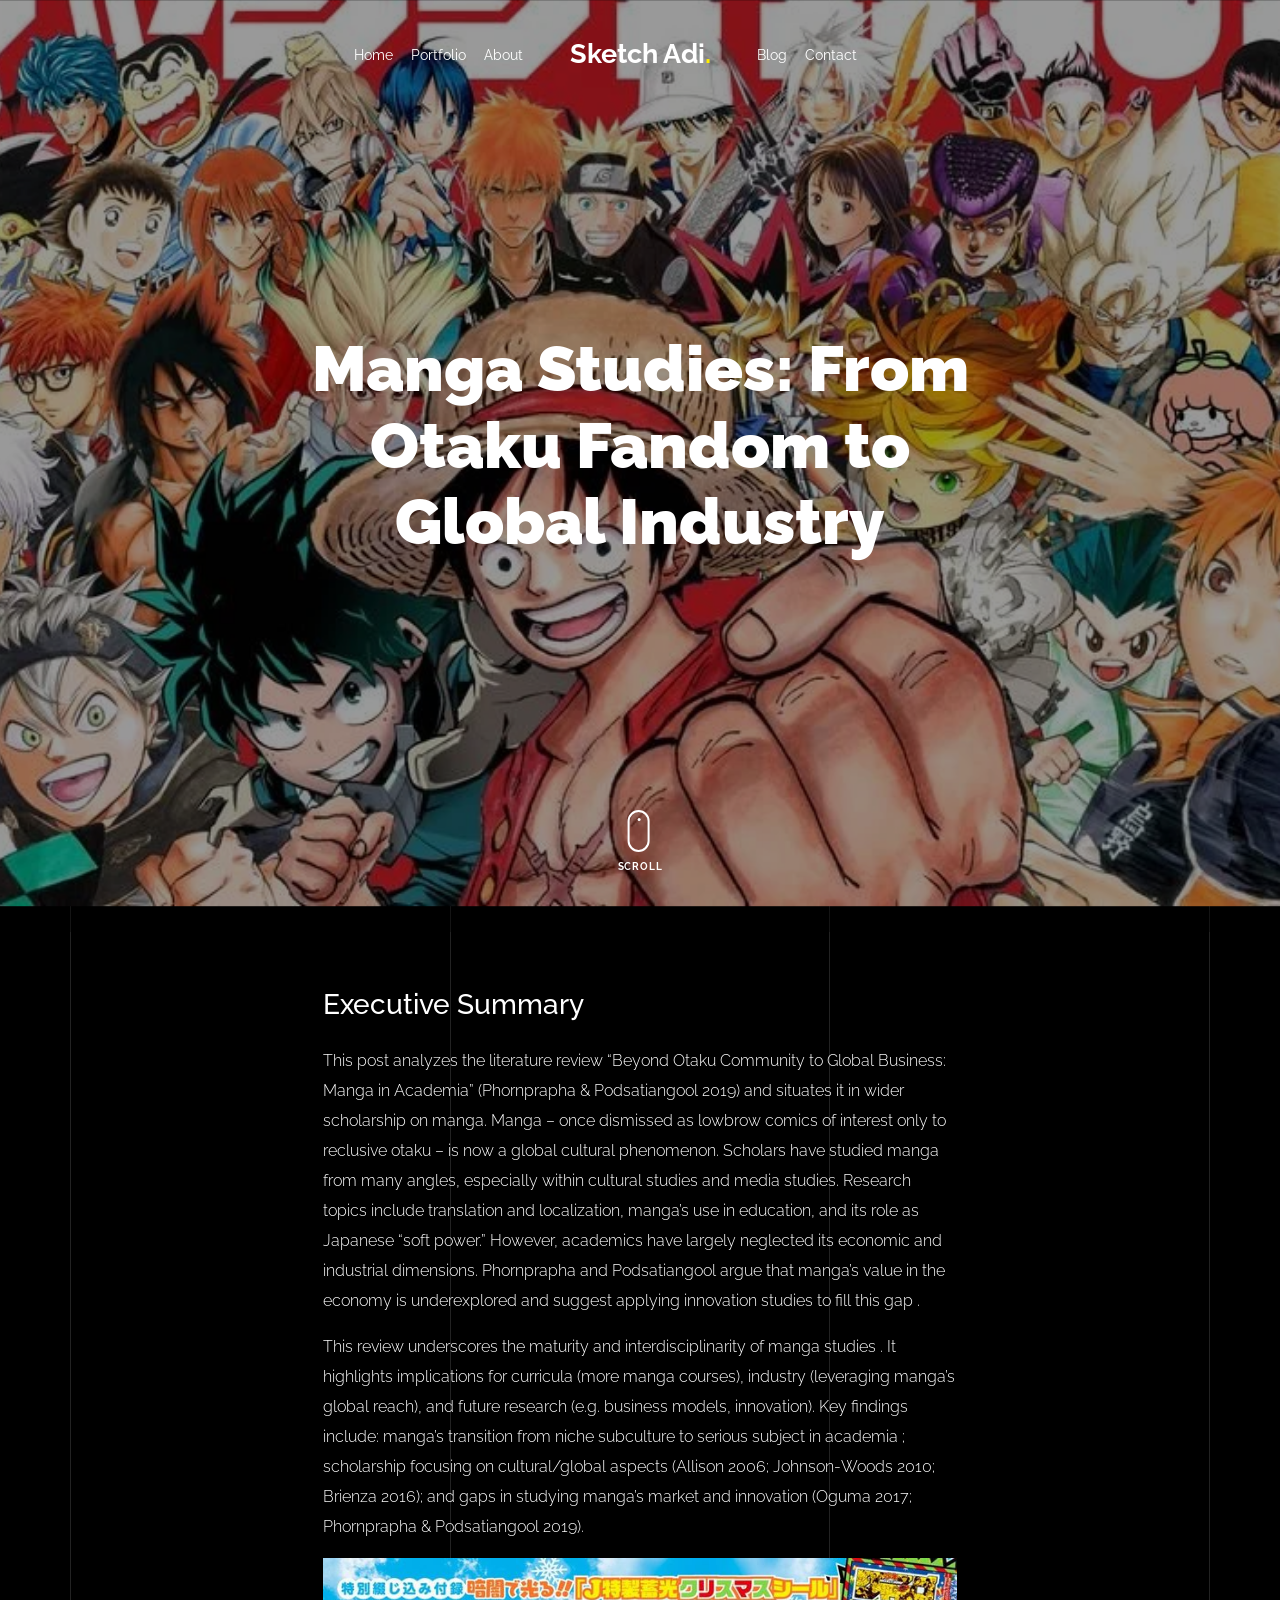
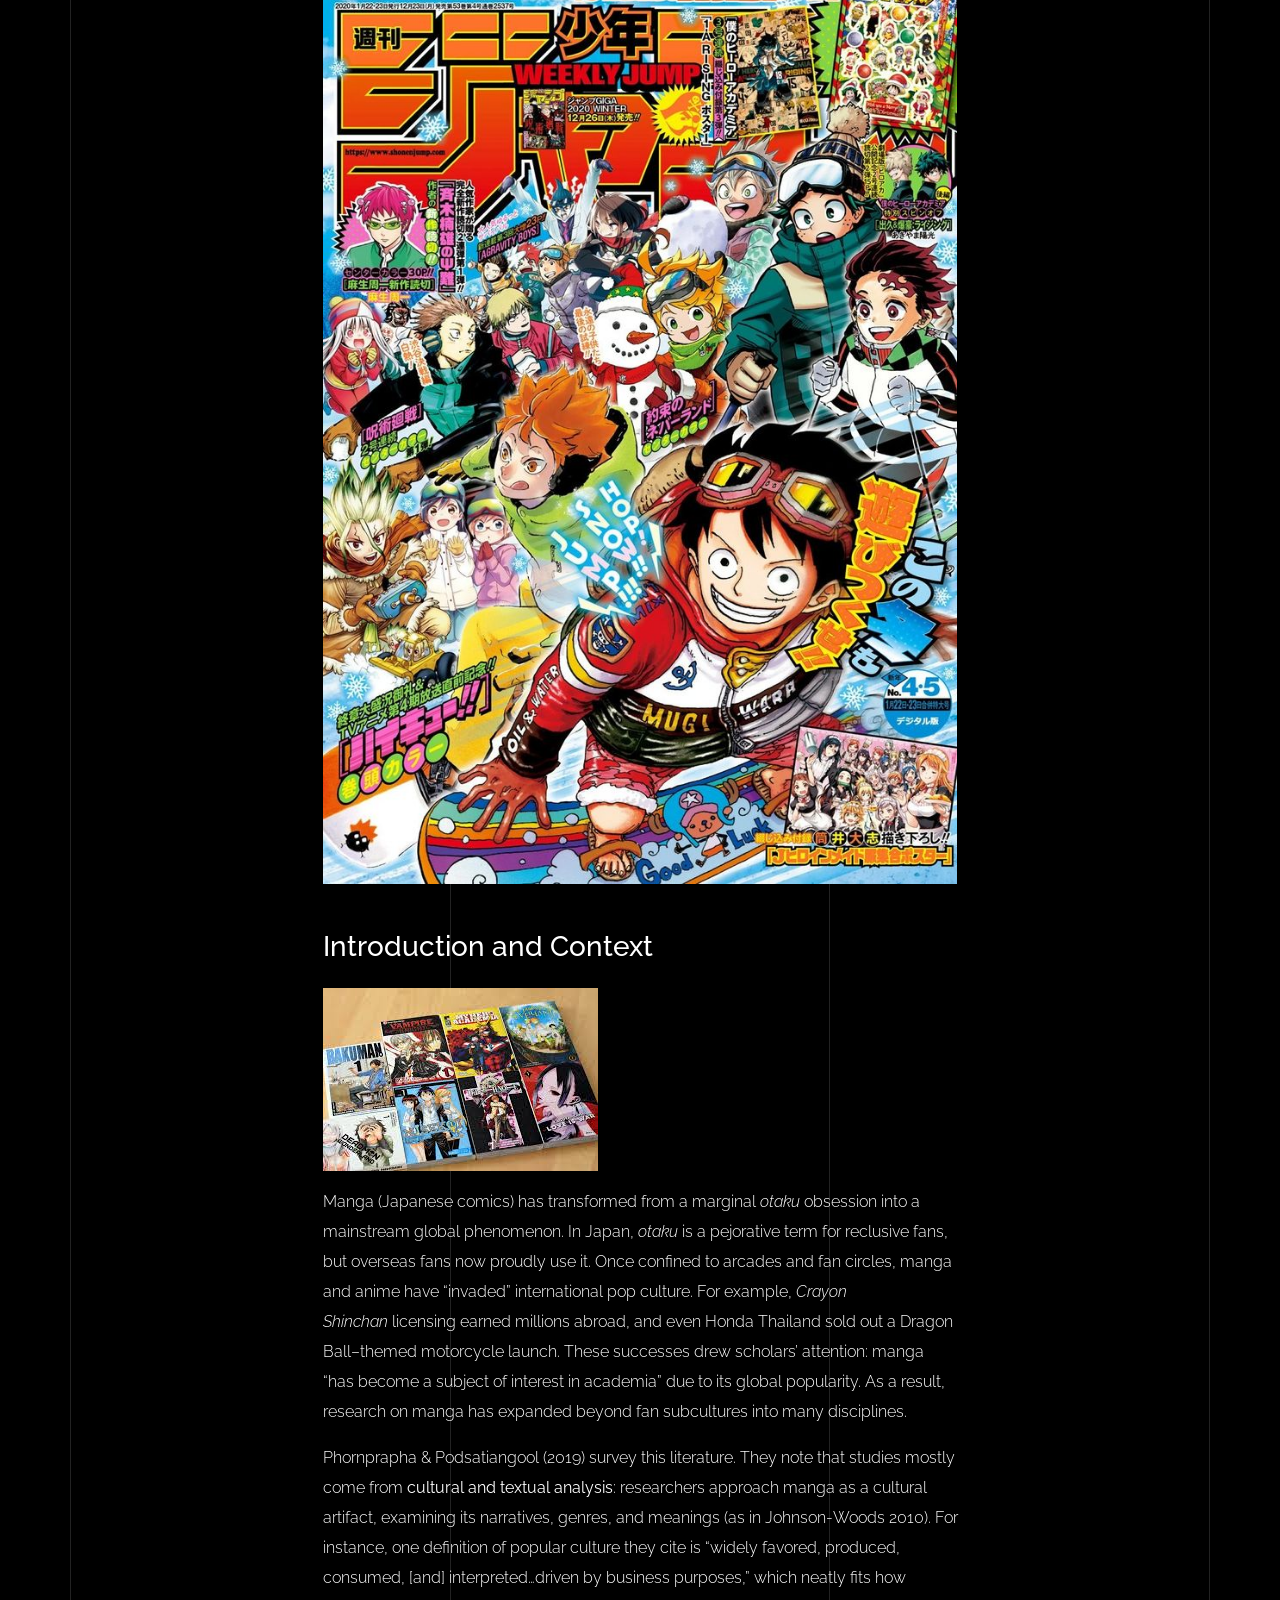
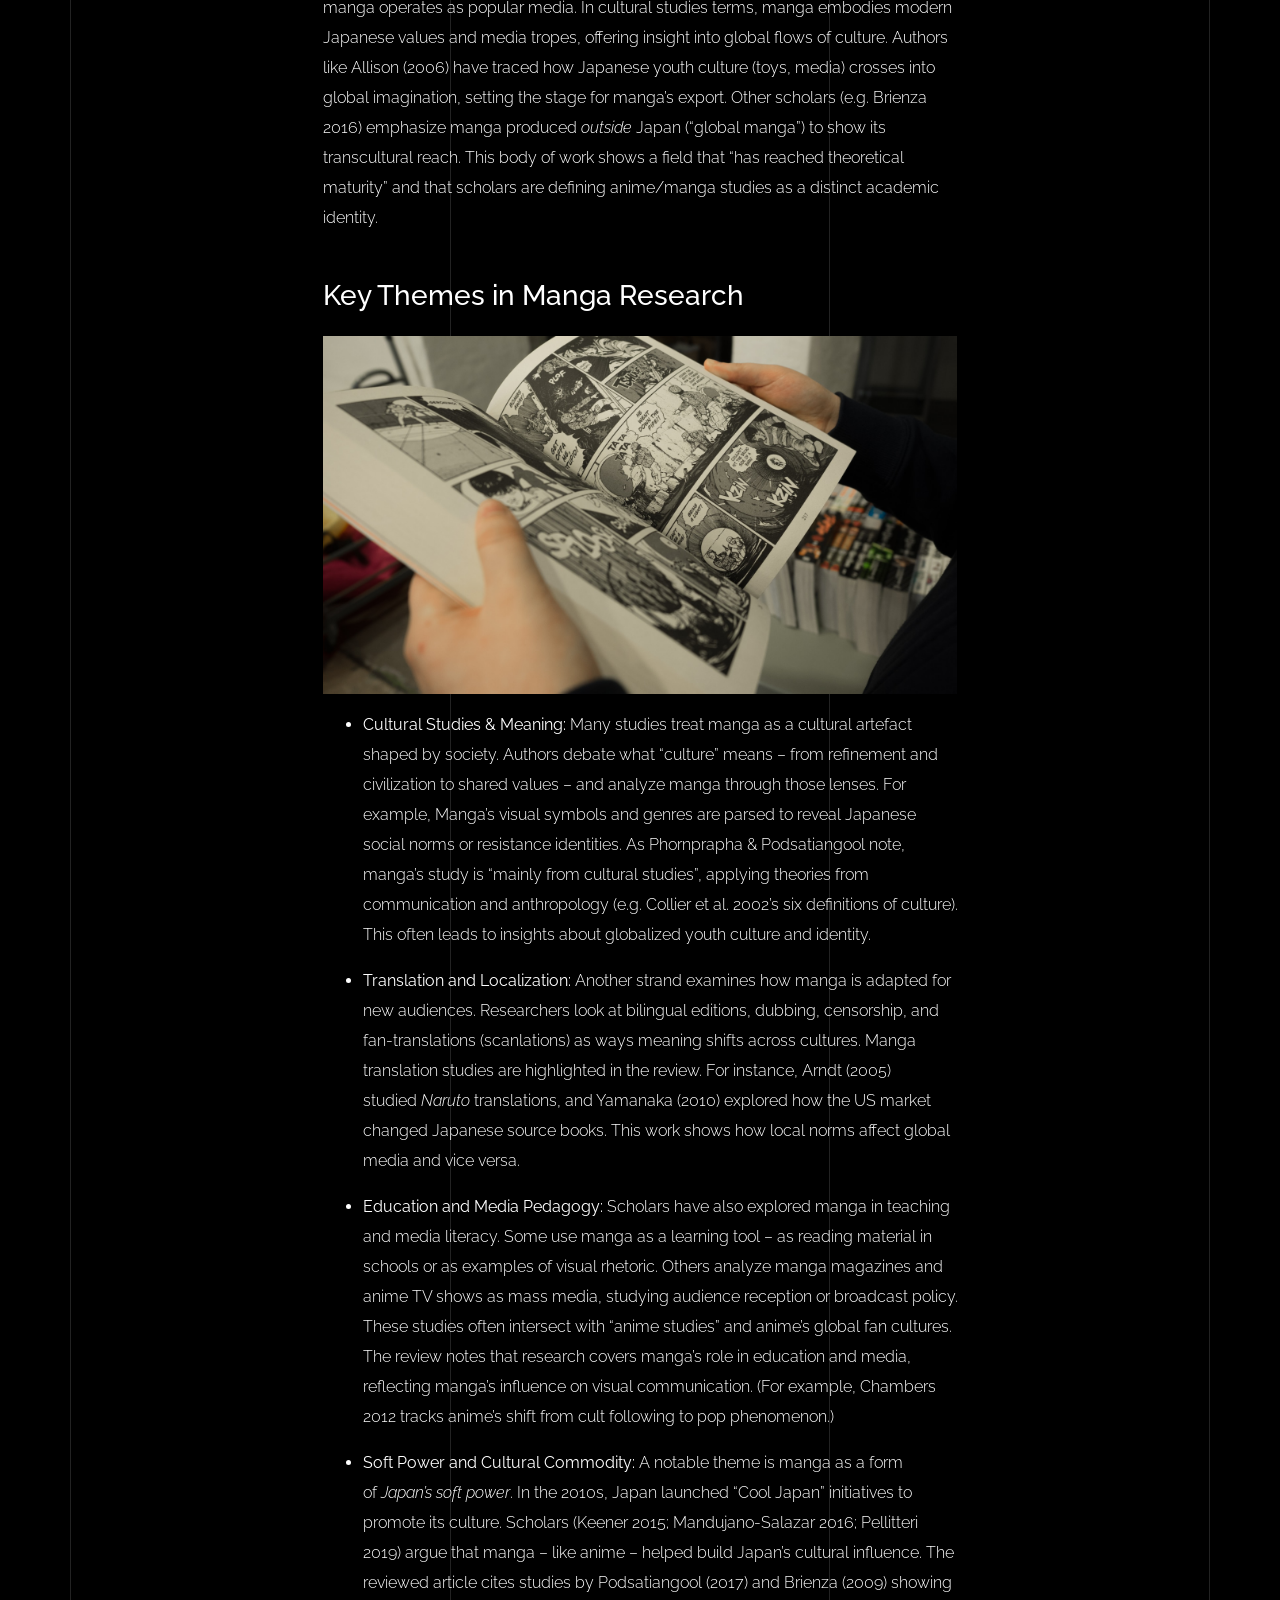
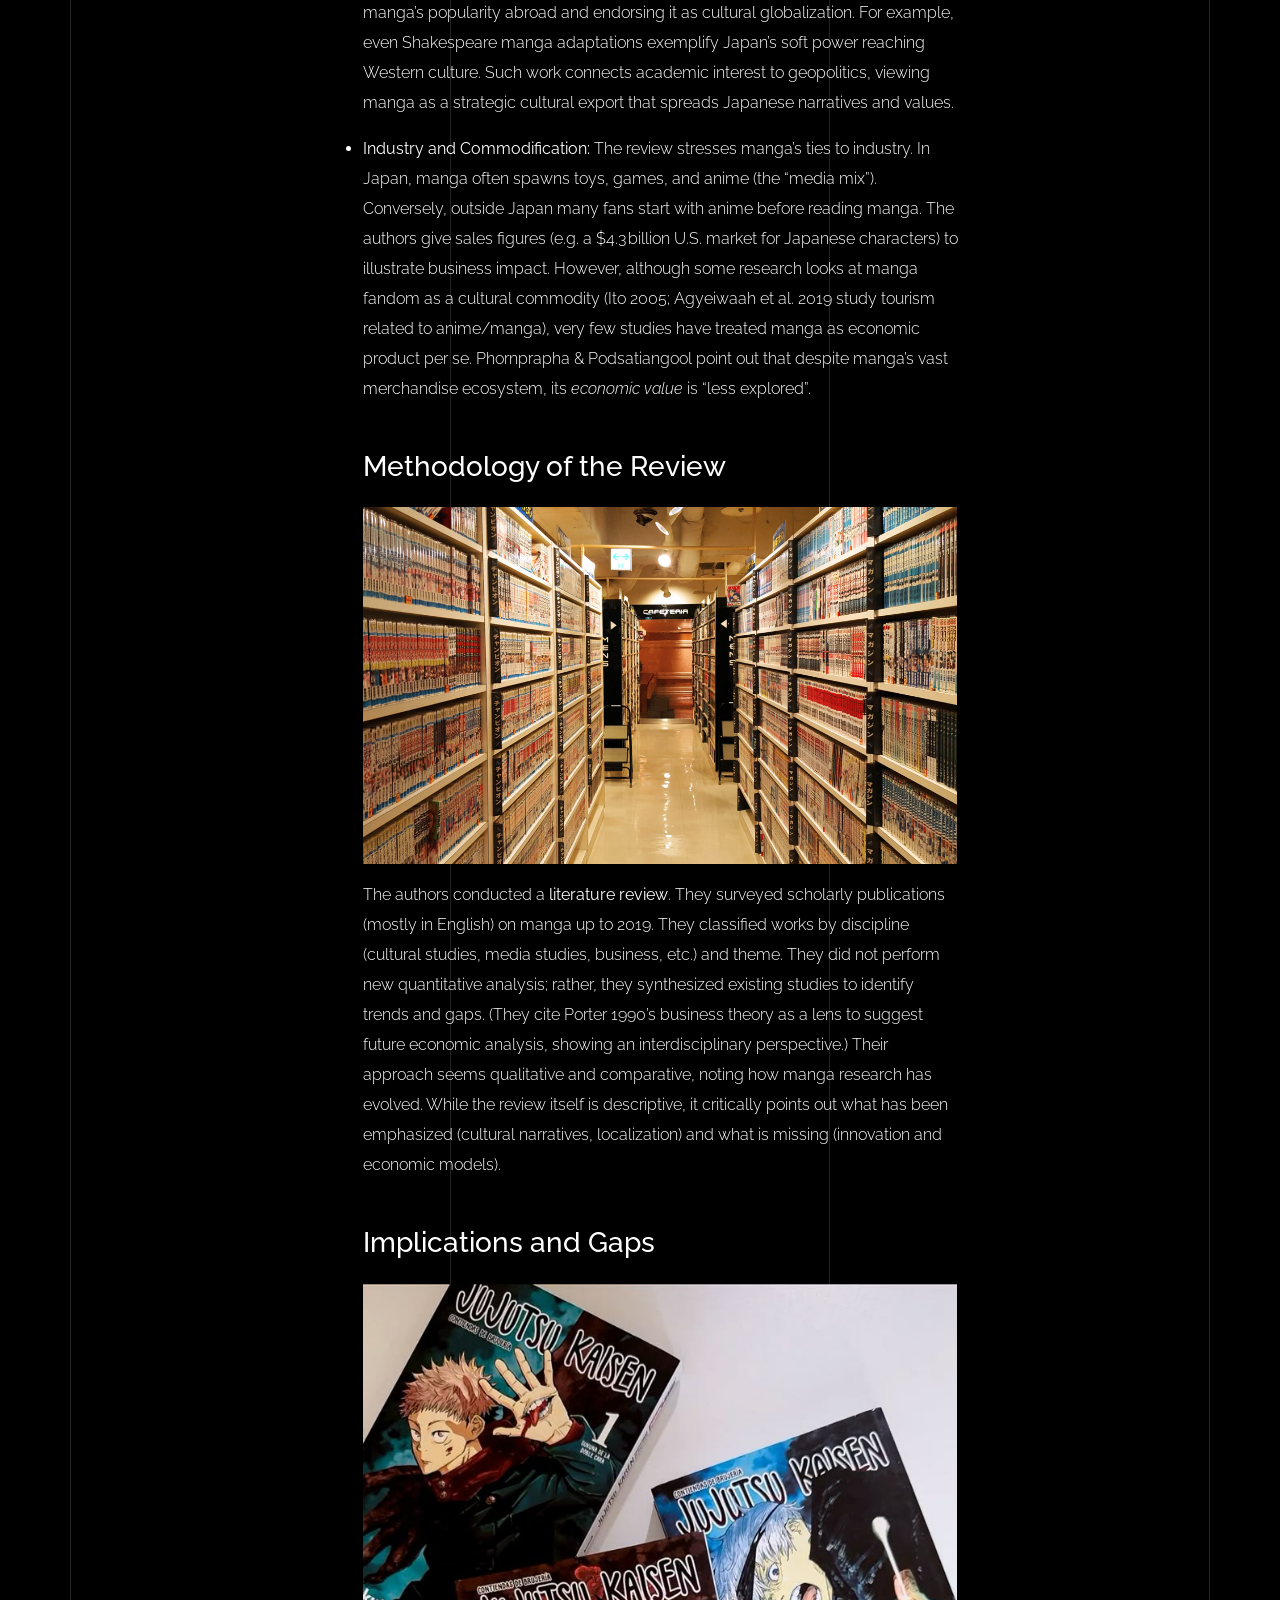
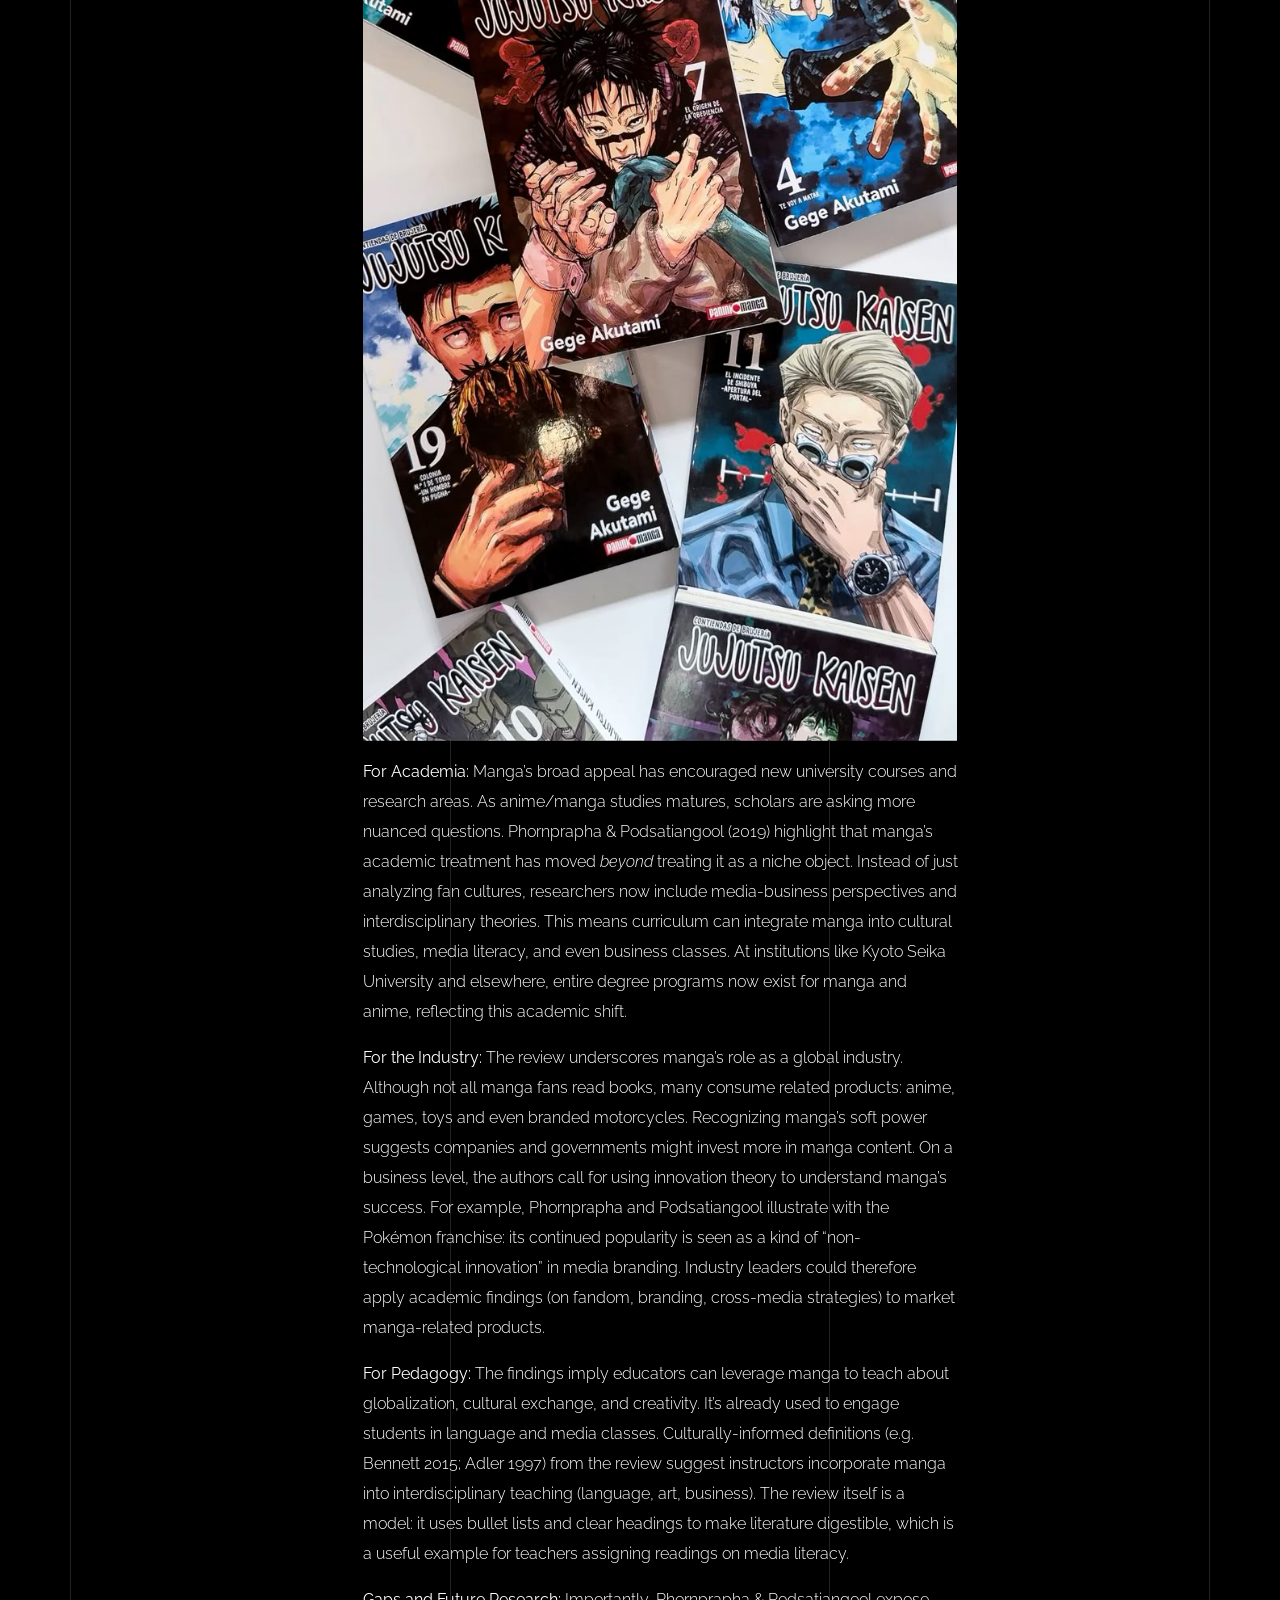
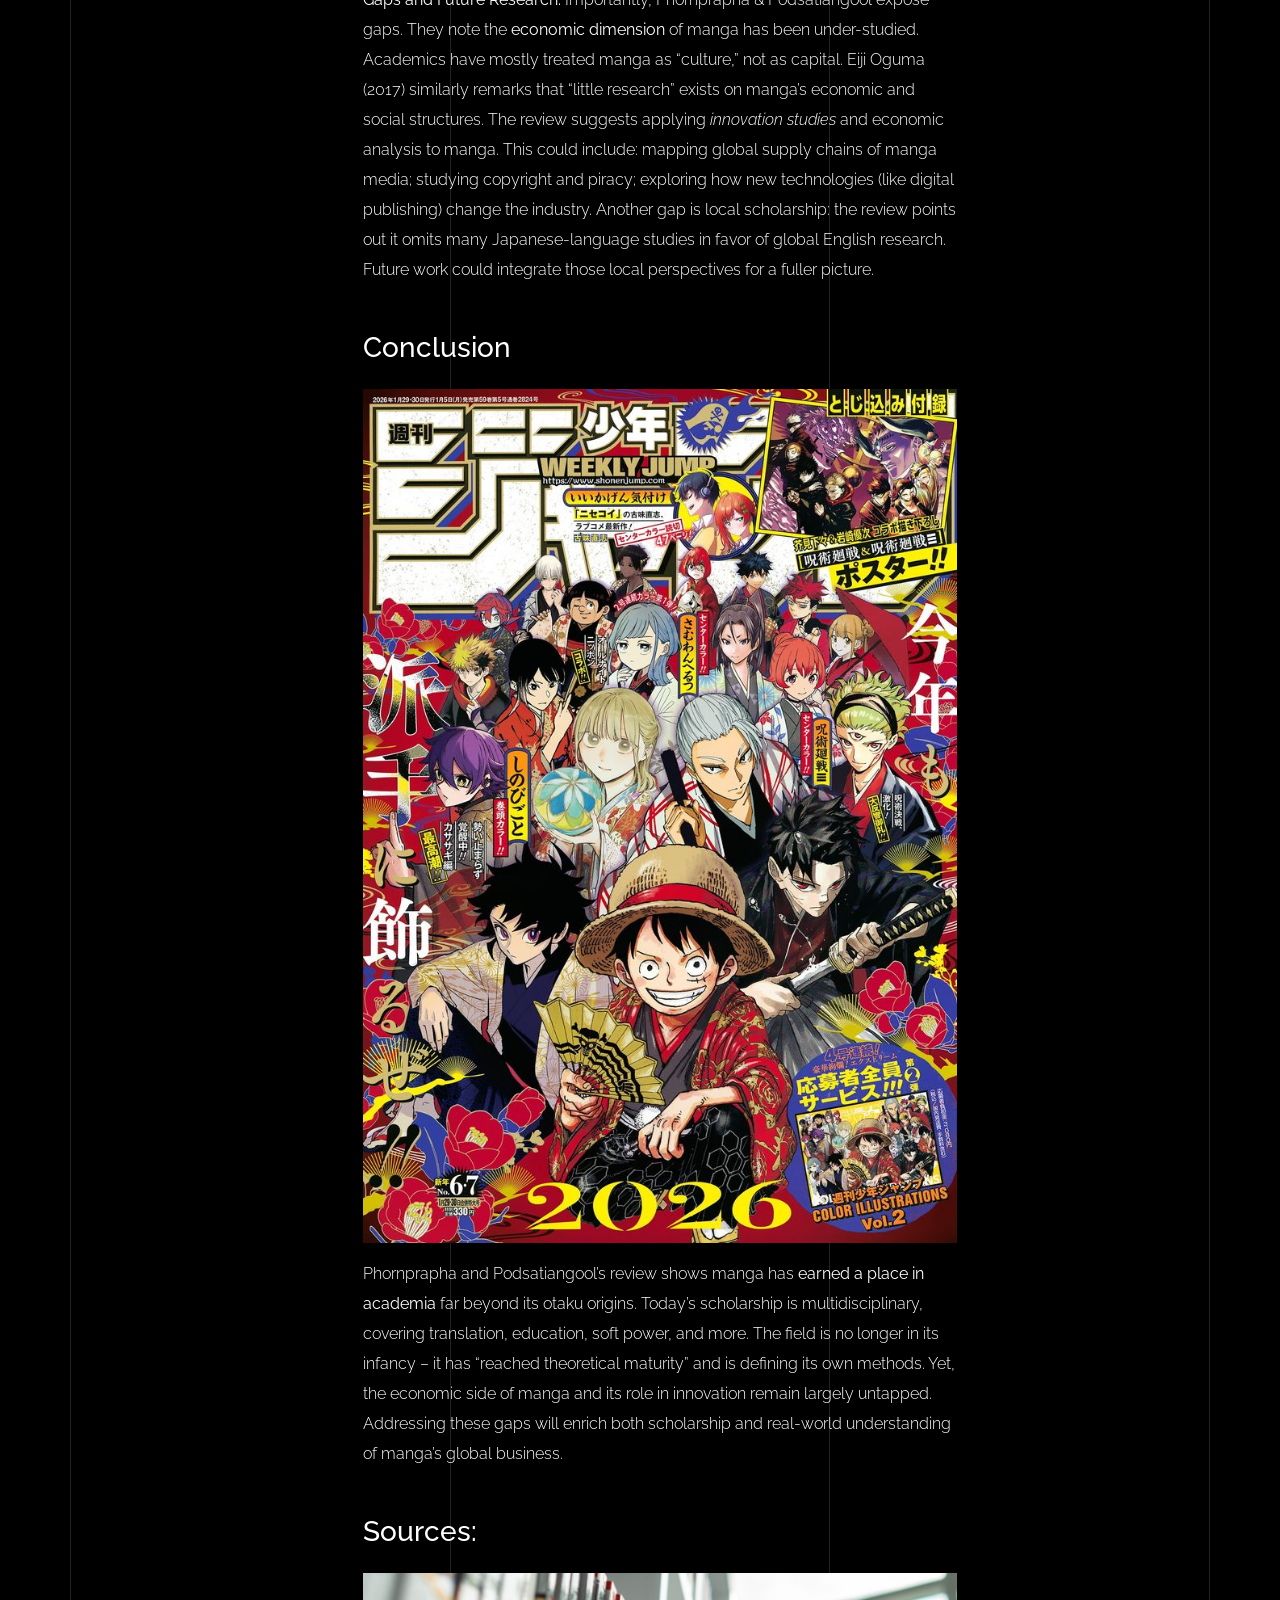
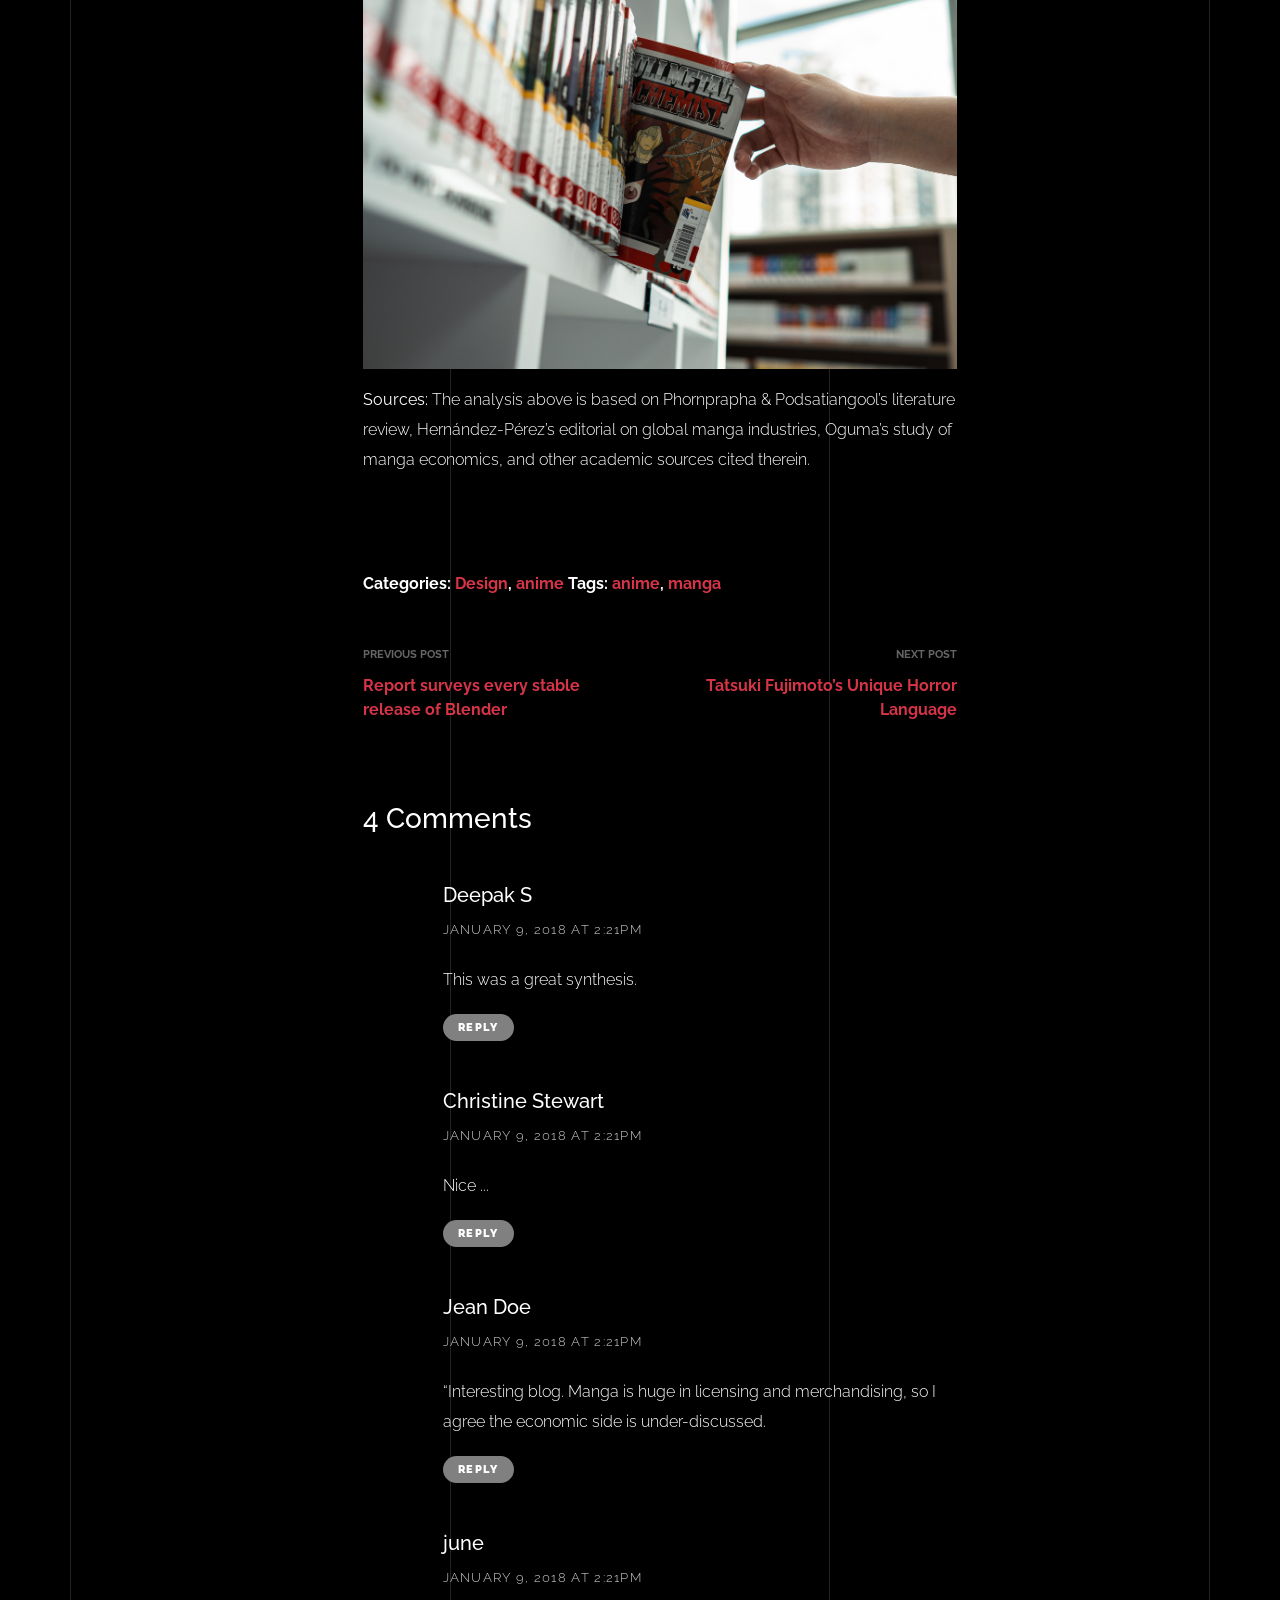
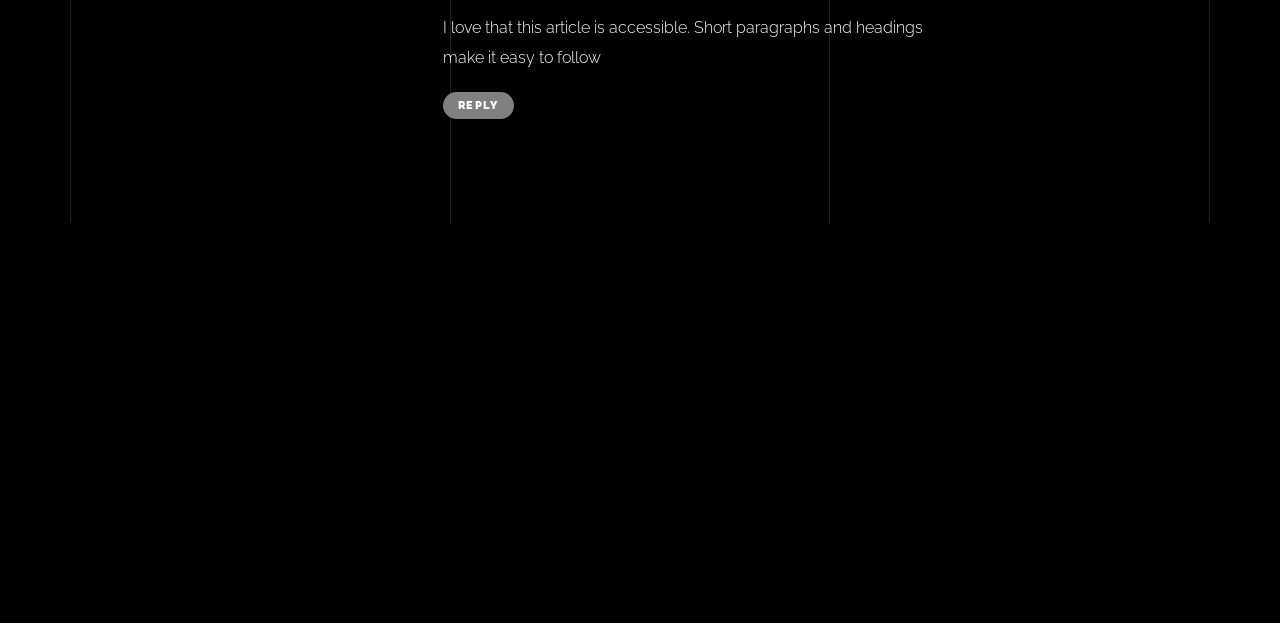
<file: manga studies.html>
<!doctype html>
<html lang="en">
  <head>
    <title>Sketch Adi</title>
    <link rel="icon" type="image/png" href="logo.png">

    <meta charset="utf-8">
    <meta name="viewport" content="width=device-width, initial-scale=1, shrink-to-fit=no">
    
    <meta name="description" content="">
    <meta name="keywords" content="html, css, javascript, jquery">
    <meta name="author" content="">

    <link rel="stylesheet" href="css/vendor/icomoon/style.css">
    <link rel="stylesheet" href="css/vendor/owl.carousel.min.css">
    <link rel="stylesheet" href="css/vendor/aos.css">
    <link rel="stylesheet" href="css/vendor/animate.min.css">
    <link rel="stylesheet" href="css/vendor/bootstrap.min.css">
    <link rel="stylesheet" href="css/vendor/jquery.fancybox.min.css">
    

    <!-- Theme Style -->
    <link rel="stylesheet" href="css/style.css">

  </head>
  <body data-spy="scroll" data-target=".site-nav-target" data-offset="200">

    <nav class="unslate_co--site-mobile-menu">
      <div class="close-wrap d-flex">
        <a href="#" class="d-flex ml-auto js-menu-toggle">
          <span class="close-label">Close</span>
          <div class="close-times">
            <span class="bar1"></span>
            <span class="bar2"></span>
          </div>
        </a>
      </div>
      <div class="site-mobile-inner"></div>
    </nav>


    <div class="unslate_co--site-wrap">

      <div class="unslate_co--site-inner">

        <div class="lines-wrap">
          <div class="lines-inner">
            <div class="lines"></div>
          </div>
        </div>
        <!-- END lines -->
      
      <nav class="unslate_co--site-nav site-nav-target">

        <div class="container">
        
          <div class="row align-items-center justify-content-between text-left">
            <div class="col-md-5 text-right">
              <ul class="site-nav-ul js-clone-nav text-left d-none d-lg-inline-block">
                <li class="has-children">
                  <a href="index.html#home-section" class="nav-link">Home</a>
                  <!-- <ul class="dropdown">
                    <li>
                      <a href="index.html">Hero Image BG</a>
                    </li>
                    <li>
                      <a href="index-video.html">Video BG</a>
                    </li>
                    <li>
                      <a href="index-hero-slider.html">Hero Slider</a>
                    </li>
                    <li>
                      <a href="index-sidebar-menu.html">Sidebar Menu</a>
                    </li>
                    <li>
                      <a href="index-right-menu.html">Right Menu</a>
                    </li>
                  </ul> -->
                </li>
                <li><a href="index.html#portfolio-section" class="nav-link">Portfolio</a></li>
                <li><a href="index.html#about-section" class="nav-link">About</a></li>
                <!-- <li><a href="index.html#services-section" class="nav-link">Services</a></li> -->
              </ul>
            </div>
            <div class="site-logo pos-absolute">
              <a href="index.html" class="unslate_co--site-logo">Sketch Adi<span>.</span></a>
            </div>
            <div class="col-md-5 text-right text-lg-left">
              <ul class="site-nav-ul js-clone-nav text-left d-none d-lg-inline-block">
                <!-- <li><a href="index.html#skills-section" class="nav-link">Skills</a></li>
                <li><a href="index.html#testimonial-section" class="nav-link">Testimonial</a></li> -->
                <li><a href="index.html#journal-section" class="nav-link active">Blog</a></li>
                <li><a href="index.html#contact-section" class="nav-link">Contact</a></li>
              </ul>

              <ul class="site-nav-ul-none-onepage text-right d-inline-block d-lg-none">
                <li><a href="#" class="js-menu-toggle">Menu</a></li>
              </ul>

            </div>
          </div>
        </div>

      </nav>
      <!-- END nav -->

      <div class="cover-v1 jarallax overlay" style="background-image: url('images/blog image/manga studies/main.jpg');">
        <div class="container">
          <div class="row align-items-center">
              
            <div class="col-md-8 mx-auto text-center">
              <h1 class="blog-heading" data-aos="fade-up" data-aos-delay="0">Manga Studies: From Otaku Fandom to Global Industry</h1>
              <!-- <div class="post-meta" data-aos="fade-up" data-aos-delay="100">By Joefrey on March 15, 2020 &bullet; 5 mins read</div> -->
            </div>

          </div>
        </div>


        <!-- dov -->
        <a href="#blog-single-section" class="mouse-wrap smoothscroll">
          <span class="mouse">
            <span class="scroll"></span>
          </span>
          <span class="mouse-label">Scroll</span>
        </a>

      </div>
      <!-- END .cover-v1 -->

      <div class="unslate_co--section" id="blog-single-section">
        <div class="container">
          <div class="row justify-content-center">
            <div class="col-md-7">
              <h3 class="mb-4">Executive Summary</h3>
              <p> This post analyzes the literature review “Beyond Otaku Community to Global Business: Manga in Academia” (Phornprapha & Podsatiangool 2019) and situates it in wider scholarship on manga. Manga – once dismissed as lowbrow comics of interest only to reclusive otaku – is now a global cultural phenomenon. Scholars have studied manga from many angles, especially within cultural studies and media studies. Research topics include translation and localization, manga’s use in education, and its role as Japanese “soft power.” However, academics have largely neglected its economic and industrial dimensions. Phornprapha and Podsatiangool argue that manga’s value in the economy is underexplored
                  and suggest applying innovation studies to fill this gap . </p>
              <p>   This review underscores the maturity and interdisciplinarity of manga studies
                  . It highlights implications for curricula (more manga courses), industry (leveraging manga’s global reach), and future research (e.g. business models, innovation). Key findings include: manga’s transition from niche subculture to serious subject in academia
                    ; scholarship focusing on cultural/global aspects (Allison 2006; Johnson‑Woods 2010; Brienza 2016); and gaps in studying manga’s market and innovation (Oguma 2017; Phornprapha & Podsatiangool 2019).</p>
              <p><img src="images/blog image/manga studies/1.jpg" alt="Image" class="img-fluid"></p>
             
              <br>
              <h3 class="mb-4">Introduction and Context</h3>
              <p><img src="images/blog image/manga studies/2.jpg" alt="Image" class="img-fluid"></p>

            <p class="text-token-text-primary leading-relaxed">Manga (Japanese comics) has transformed from a marginal&nbsp;<em>otaku</em>&nbsp;obsession into a mainstream global phenomenon. In Japan,&nbsp;<em>otaku</em>&nbsp;is a pejorative term for reclusive fans, but overseas fans now proudly use it. Once confined to arcades and fan circles, manga and anime have &ldquo;invaded&rdquo; international pop culture. For example,&nbsp;<em>Crayon Shinchan</em>&nbsp;licensing earned millions abroad, and
                                       even Honda Thailand sold out a Dragon Ball&ndash;themed motorcycle launch. These successes drew scholars&rsquo; attention: manga &ldquo;has become a subject of interest in academia&rdquo; due to its global popularity. As a result, research on manga has expanded beyond fan subcultures into many disciplines.</p>
            <p class="text-token-text-primary leading-relaxed">Phornprapha &amp; Podsatiangool (2019) survey this literature. They note that studies mostly come from&nbsp;<strong>cultural and textual analysis</strong>: researchers approach manga as a cultural artifact, examining its narratives, genres, and meanings (as in Johnson‑Woods 2010).
                                       For instance, one definition of popular culture they cite is &ldquo;widely favored, produced, consumed, [and] interpreted&hellip;driven by business purposes,&rdquo; which neatly fits how manga operates as popular media. In cultural studies terms, manga embodies modern Japanese values and media tropes, offering insight into global flows of culture. Authors like Allison (2006) have traced how Japanese youth culture (toys, media) crosses into global imagination, setting the stage for manga&rsquo;s export. Other scholars (e.g. Brienza 2016) emphasize manga produced&nbsp;<em>outside</em>&nbsp;Japan (&ldquo;global manga&rdquo;) to show its transcultural reach. This body of work shows a field that &ldquo;has reached theoretical maturity&rdquo;&nbsp;and that scholars are defining anime/manga studies as a distinct academic identity.</p>


<br>

              <h3 class="mb-4">Key Themes in Manga Research</h3>
               <p><img src="images/blog image/manga studies/3.jpg" alt="Image" class="img-fluid"></p>
                          <ul>
                          <li>
                          <p><strong>Cultural Studies &amp; Meaning:</strong>&nbsp;Many studies treat manga as a cultural artefact shaped by society. Authors debate what &ldquo;culture&rdquo; means &ndash; from refinement and civilization to shared values&nbsp;&ndash; and analyze manga through those lenses. For example, Manga&rsquo;s visual symbols and genres are parsed to reveal Japanese social norms or resistance identities. As Phornprapha &amp; Podsatiangool note, manga&rsquo;s study is &ldquo;mainly from cultural studies&rdquo;, applying theories from communication and anthropology (e.g. Collier et al. 2002&rsquo;s six definitions of culture). This often leads to insights about globalized youth culture and identity.</p>
                          </li>
                          <li>
                          <p><strong>Translation and Localization:</strong>&nbsp;Another strand examines how manga is adapted for new audiences. Researchers look at bilingual editions, dubbing, censorship, and fan-translations (scanlations) as ways meaning shifts across cultures. Manga translation studies are highlighted in the review. For instance, Arndt (2005) studied&nbsp;<em>Naruto</em>&nbsp;translations, and Yamanaka (2010) explored how the US market changed Japanese source books. This work shows how local norms affect global media and vice versa.</p>
                          </li>
                          <li>
                          <p><strong>Education and Media Pedagogy:</strong>&nbsp;Scholars have also explored manga in teaching and media literacy. Some use manga as a learning tool &ndash; as reading material in schools or as examples of visual rhetoric. Others analyze manga magazines and anime TV shows as mass media, studying audience reception or broadcast policy. These studies often intersect with &ldquo;anime studies&rdquo; and anime&rsquo;s global fan cultures. The review notes that research covers manga&rsquo;s role in education and media, reflecting manga&rsquo;s influence on visual communication. (For example, Chambers 2012 tracks anime&rsquo;s shift from cult following to pop phenomenon.)</p>
                          </li>
                          <li>
                          <p><strong>Soft Power and Cultural Commodity:</strong>&nbsp;A notable theme is manga as a form of&nbsp;<em>Japan&rsquo;s soft power</em>. In the 2010s, Japan launched &ldquo;Cool Japan&rdquo; initiatives to promote its culture. Scholars (Keener 2015; Mandujano-Salazar 2016; Pellitteri 2019) argue that manga &ndash; like anime &ndash; helped build Japan&rsquo;s cultural influence. The reviewed article cites studies by Podsatiangool (2017) and Brienza (2009) showing manga&rsquo;s popularity abroad and endorsing it as cultural globalization. For example, even Shakespeare manga adaptations exemplify Japan&rsquo;s soft power reaching Western culture. Such work connects academic interest to geopolitics, viewing manga as a strategic cultural export that spreads Japanese narratives and values.</p>
                          </li>
                          <li>
                          <p><strong>Industry and Commodification:</strong>&nbsp;The review stresses manga&rsquo;s ties to industry. In Japan, manga often spawns toys, games, and anime (the &ldquo;media mix&rdquo;). Conversely, outside Japan many fans start with anime before reading manga. The authors give sales figures (e.g. a $4.3 billion U.S. market for Japanese characters) to illustrate business impact. However, although some research looks at manga fandom as a cultural commodity (Ito 2005; Agyeiwaah et al. 2019 study tourism related to anime/manga), very few studies have treated manga as economic product per se. Phornprapha &amp; Podsatiangool point out that despite manga&rsquo;s vast merchandise ecosystem, its&nbsp;<em>economic value</em>&nbsp;is &ldquo;less explored&rdquo;.</p>
                          </li>



<br>

              <h3 class="mb-4">Methodology of the Review</h3>
           <p><img src="images/blog image/manga studies/4.jpg" alt="Image" class="img-fluid"></p>
                  <p>The authors conducted a&nbsp;<strong>literature review</strong>. They surveyed scholarly publications (mostly in English) on manga up to 2019. They classified works by discipline (cultural studies, media studies, business, etc.) and theme. They did not perform new quantitative analysis; rather, they synthesized existing studies to identify trends and gaps. (They cite Porter 1990&rsquo;s business theory as a lens to suggest future economic analysis, showing an interdisciplinary perspective.) 
                    Their approach seems qualitative and comparative, noting how manga research has evolved. While the review itself is descriptive, it critically points out what has been emphasized (cultural narratives, localization) and what is missing (innovation and economic models).</p>

<br>

              <h3 class="mb-4">Implications and Gaps</h3>
               <p><img src="images/blog image/manga studies/5.jpg" alt="Image" class="img-fluid"></p>
                          <p><strong>For Academia:</strong>&nbsp;Manga&rsquo;s broad appeal has encouraged new university courses and research areas. As anime/manga studies matures, scholars are asking more nuanced questions. Phornprapha &amp; Podsatiangool (2019) highlight that manga&rsquo;s academic treatment has moved&nbsp;<em>beyond</em>&nbsp;treating it as a niche object. Instead of just analyzing fan cultures, researchers now include media-business perspectives and interdisciplinary theories. This means curriculum can integrate manga into cultural studies, media literacy, and even business classes. At institutions like Kyoto Seika University and elsewhere, entire degree programs now exist for manga and anime, reflecting this academic shift.</p>
                          <p><strong>For the Industry:</strong>&nbsp;The review underscores manga&rsquo;s role as a global industry. Although not all manga fans read books, many consume related products: anime, games, toys and even branded motorcycles. Recognizing manga&rsquo;s soft power suggests companies and governments might invest more in manga content. On a business level, the authors call for using innovation theory to understand manga&rsquo;s success. For example, Phornprapha and Podsatiangool illustrate with the Pok&eacute;mon franchise: its continued popularity is seen as a kind of &ldquo;non-technological innovation&rdquo; in media branding. Industry leaders could therefore apply academic findings (on fandom, branding, cross-media strategies) to market manga-related products.</p>
                          <p><strong>For Pedagogy:</strong>&nbsp;The findings imply educators can leverage manga to teach about globalization, cultural exchange, and creativity. It&rsquo;s already used to engage students in language and media classes. Culturally-informed definitions (e.g. Bennett 2015; Adler 1997) from the review suggest instructors incorporate manga into interdisciplinary teaching (language, art, business). The review itself is a model: it uses bullet lists and clear headings to make literature digestible, which is a useful example for teachers assigning readings on media literacy.</p>
                          <p><strong>Gaps and Future Research:</strong>&nbsp;Importantly, Phornprapha &amp; Podsatiangool expose gaps. They note the&nbsp;<strong>economic dimension</strong>&nbsp;of manga has been under-studied. Academics have mostly treated manga as &ldquo;culture,&rdquo; not as capital. Eiji Oguma (2017) similarly remarks that &ldquo;little research&rdquo; exists on manga&rsquo;s economic and social structures. The review suggests applying&nbsp;<em>innovation studies</em>&nbsp;and economic analysis to manga. This could include: mapping global supply chains of manga media; studying copyright and piracy; exploring how new technologies (like digital publishing) change the industry. Another gap is local scholarship: the review points out it omits many Japanese-language studies in favor of global English research. Future work could integrate 
                            those local perspectives for a fuller picture.</p>

<br>

              <h3 class="mb-4">Conclusion</h3>
               <p><img src="images/blog image/manga studies/6.jpg" alt="Image" class="img-fluid"></p>
                            <p>Phornprapha and Podsatiangool&rsquo;s review shows manga has&nbsp;<strong>earned a place in academia</strong>&nbsp;far beyond its otaku origins. Today&rsquo;s scholarship is multidisciplinary, covering translation, education, soft power, and more. The field is no longer in its infancy &ndash; it has &ldquo;reached theoretical maturity&rdquo; and is defining its own methods. Yet, the economic side of manga and its role in innovation remain largely untapped. Addressing these gaps will enrich both scholarship 
                              and real-world understanding of manga&rsquo;s global business.</p>

<br>

              <h3 class="mb-4">Sources: </h3>
               <p><img src="images/blog image/manga studies/7.jpg" alt="Image" class="img-fluid"></p>
                    <p><strong>Sources:</strong>&nbsp;The analysis above is based on Phornprapha &amp; Podsatiangool&rsquo;s literature review, Hern&aacute;ndez-P&eacute;rez&rsquo;s editorial on global manga industries, Oguma&rsquo;s study of manga economics, 
                      and other academic sources cited therein.</p>

<br>

   
              
<!-- <br>

                            <h3 class="mb-4">On her way she met a copy</h3>
               <p><img src="images/work_1_full.jpg" alt="Image" class="img-fluid"></p>
              <p>  </p>
              <p>  </p>
              <p>  </p>
              <p>  </p>
              <p>  </p>
              <p>  </p> -->

              <div class="pt-5 categories_tags ">
                <p>Categories:  <a href="#">Design</a>, <a href="#">anime</a>  Tags: <a href="#">anime</a>, <a href="#">manga</a></p>
              </div>

              <div class="post-single-navigation d-flex align-items-stretch">
                <a href="blender blog.html" class="mr-auto w-50 pr-4">
                  <span class="d-block">Previous Post</span>
                  Report surveys every stable release of Blender
                </a>
                <a href="chainsaw man.html" class="ml-auto w-50 text-right pl-4">
                  <span class="d-block">Next Post</span>
                  Tatsuki Fujimoto’s Unique Horror Language
                </a>
              </div>


            <div class="pt-5">
              <h3 class="mb-5">4 Comments</h3>
              <ul class="comment-list">
                <li class="comment">
                  <div class="vcard bio">
                    <!-- <img src="images/person_woman_2.jpg" alt="Image placeholder"> -->
                  </div>
                  <div class="comment-body">
                    <h3>Deepak S</h3>
                    <div class="meta">January 9, 2018 at 2:21pm</div>
                    <p>This was a great synthesis.</p>
                    <p><a href="#" class="reply">Reply</a></p>
                  </div>
                </li>

                <li class="comment">
                  <div class="vcard bio">
                    <!-- <img src="images/person_woman_1.jpg" alt="Image placeholder"> -->
                  </div>
                  <div class="comment-body">
                    <h3>Christine Stewart</h3>
                    <div class="meta">January 9, 2018 at 2:21pm</div>
                    <p>Nice ...</p>
                    <p><a href="#" class="reply">Reply</a></p>
                  </div>
                </li>

                <li class="comment">
                  <div class="vcard bio">
                    <!-- <img src="images/person_woman_3.jpg" alt="Image placeholder"> -->
                  </div>
                  <div class="comment-body">
                    <h3>Jean Doe</h3>
                    <div class="meta">January 9, 2018 at 2:21pm</div>
                    <p>  “Interesting blog. Manga is huge in licensing and merchandising, so I agree the economic side is under-discussed.  </p>
                    <p><a href="#" class="reply">Reply</a></p>
                  </div>
                </li>


                 <li class="comment">
                  <div class="vcard bio">
                    <!-- <img src="images/person_woman_3.jpg" alt="Image placeholder"> -->
                  </div>
                  <div class="comment-body">
                    <h3>june</h3>
                    <div class="meta">January 9, 2018 at 2:21pm</div>
                    <p> I love that this article is accessible. Short paragraphs and headings make it easy to follow  </p>
                    <p><a href="#" class="reply">Reply</a></p>
                  </div>
                </li>


             


            



              </ul>
              <!-- END comment-list -->
              
              <!-- <div class="comment-form-wrap pt-5">
                <h3 class="mb-5">Leave a comment</h3>
                <form action="#" class="">
                  <div class="form-group">
                    <label for="name">Name *</label>
                    <input type="text" class="form-control" id="name">
                  </div>
                  <div class="form-group">
                    <label for="email">Email *</label>
                    <input type="email" class="form-control" id="email">
                  </div>
                  <div class="form-group">
                    <label for="website">Website</label>
                    <input type="url" class="form-control" id="website">
                  </div>

                  <div class="form-group">
                    <label for="message">Message</label>
                    <textarea name="message" id="message" cols="30" rows="5" class="form-control"></textarea>
                  </div>
                  <div class="form-group">
                    <input type="submit" value="Post Comment" class="btn btn-primary btn-md">
                  </div>

                </form>
              </div> -->
            </div>
            </div>
          </div>
        </div>
      </div>

      
      </div> 

      <footer class="unslate_co--footer unslate_co--section">
        <div class="container">
          <div class="row justify-content-center">
            <div class="col-md-7">
              
              <div class="footer-site-logo"><a href="#"> Sketch Adi<span>.</span></a></div>

              <ul class="footer-site-social">
                <li><a href="https://twitter.com/SketchAdi">Twitter</a></li>
                <li><a href="https://www.instagram.com/aditya_sketch/">Instagram</a></li>
                <li><a href="https://www.facebook.com/SketchAdi">Facebook</a></li>
              </ul>

              <p class="site-copyright">
                
                <!-- Link back to Colorlib can't be removed. Template is licensed under CC BY 3.0. -->
                Copyright &copy;
                <script>
                  document.write(new Date().getFullYear());
                </script> All rights reserved | This template is made with <i class="icon-heart"
                  aria-hidden="true"></i> by <a href="https://colorlib.com" target="_blank">Colorlib</a>
                <!-- Link back to Colorlib can't be removed. Template is licensed under CC BY 3.0. -->
              
              </p>

            </div>
          </div>
        </div>
      </footer>

      
    </div>

    <!-- Loader -->
    <div id="unslate_co--overlayer"></div>
    <div class="site-loader-wrap">
      <div class="site-loader"></div>
    </div>

    <script src="js/scripts-dist.js"></script>
    <script src="js/main.js"></script>

  </body>
</html>
</file>
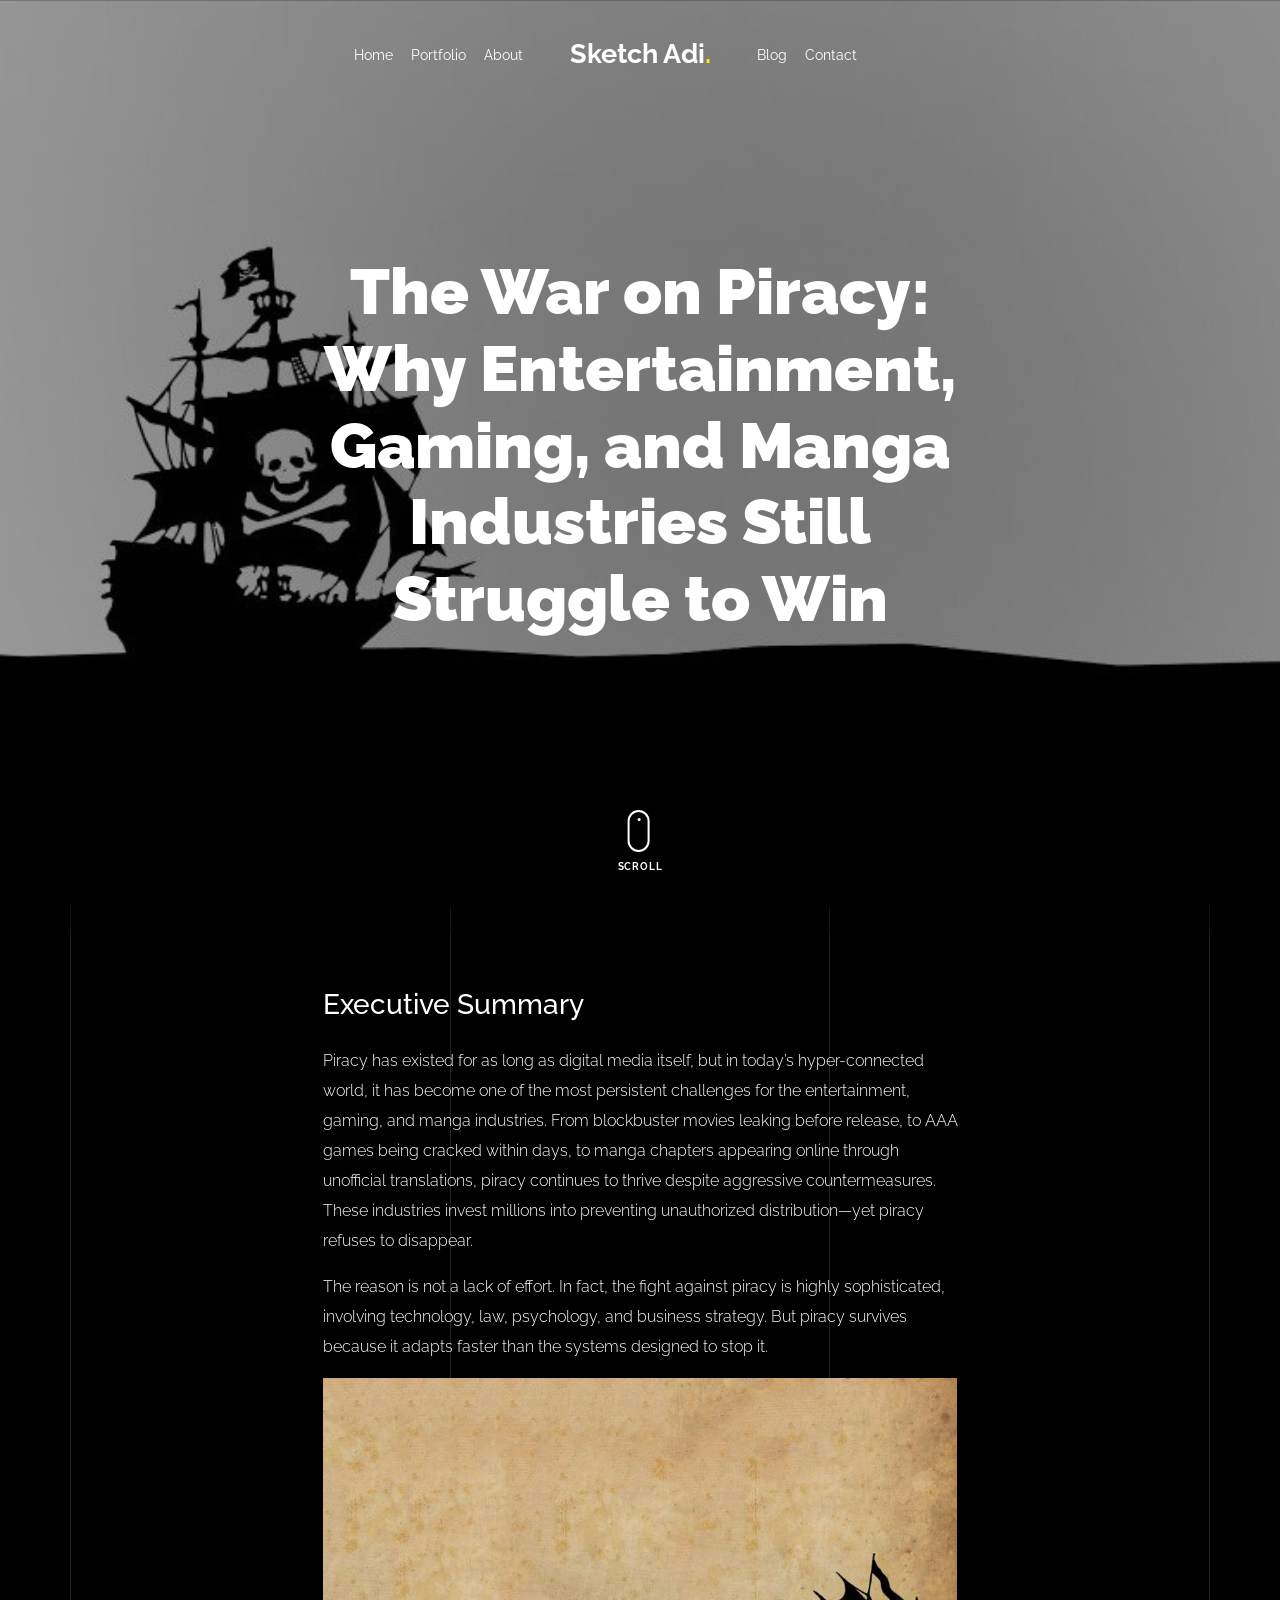
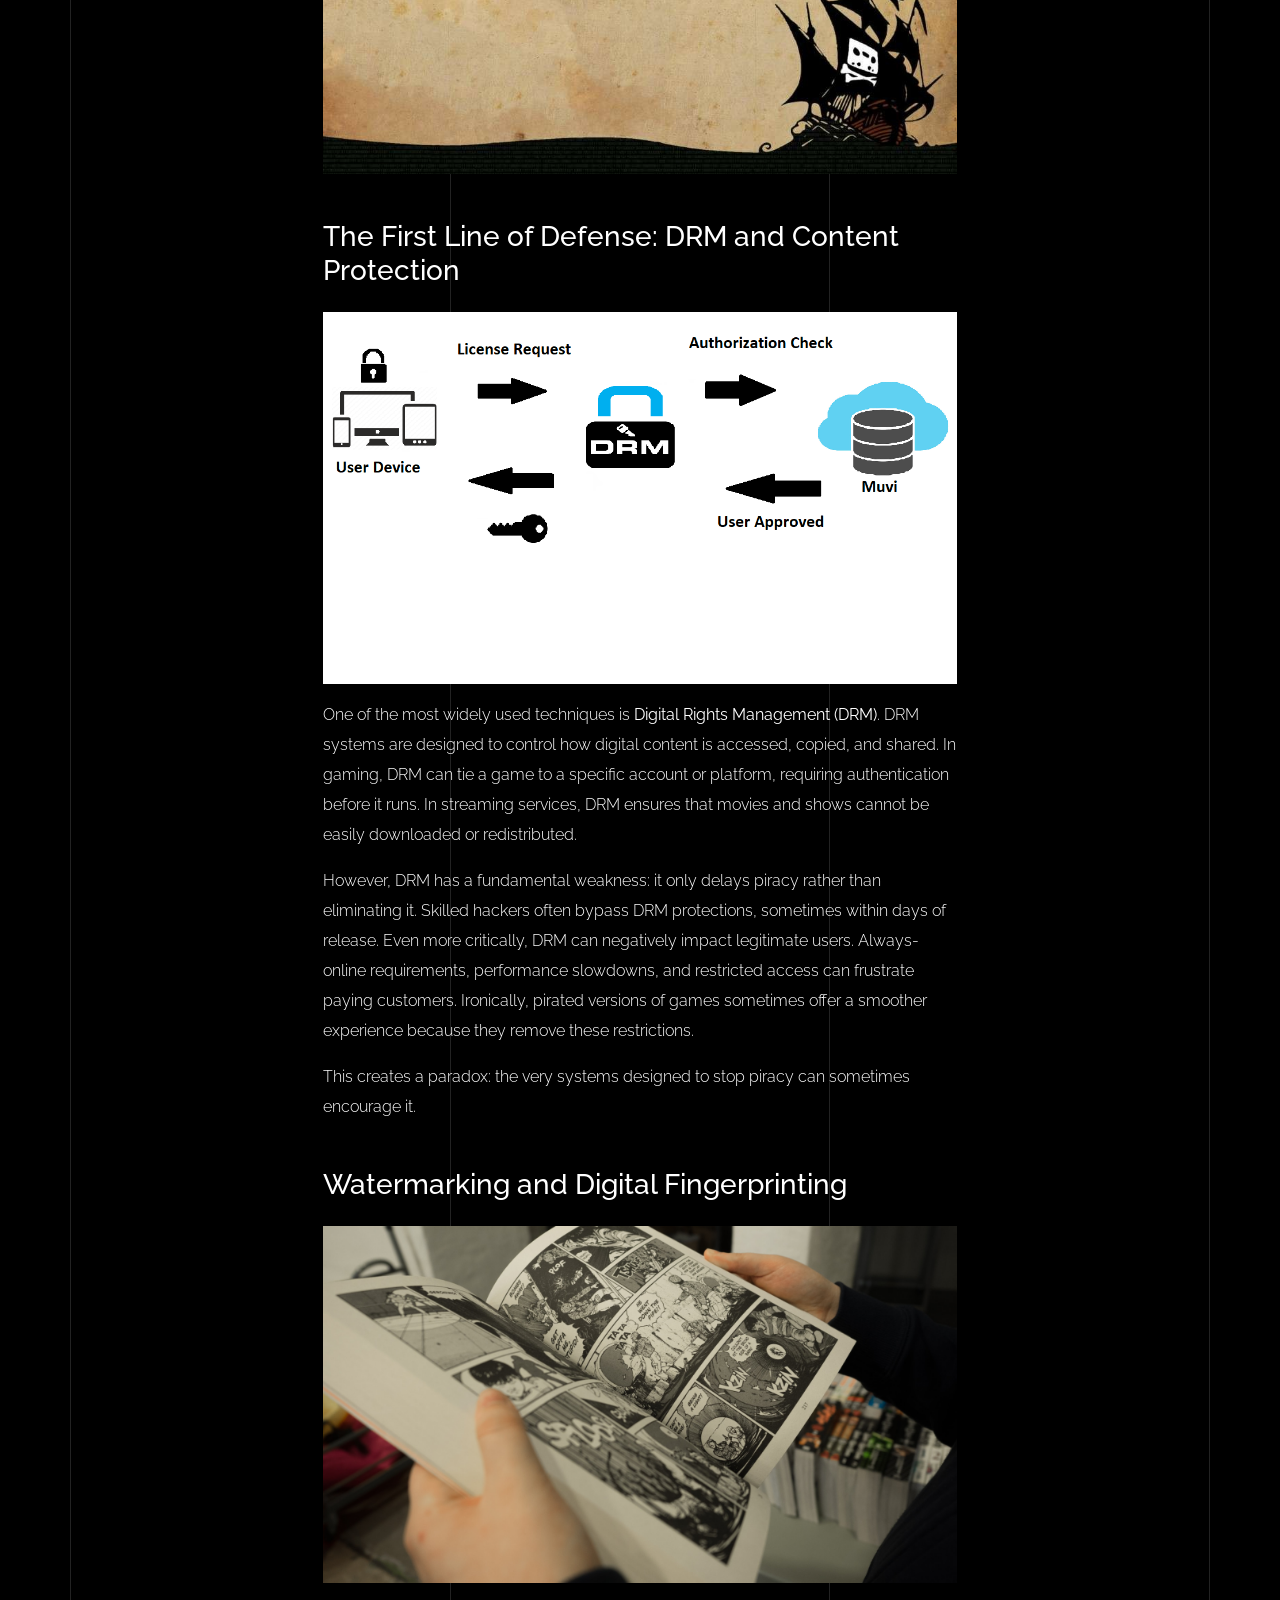
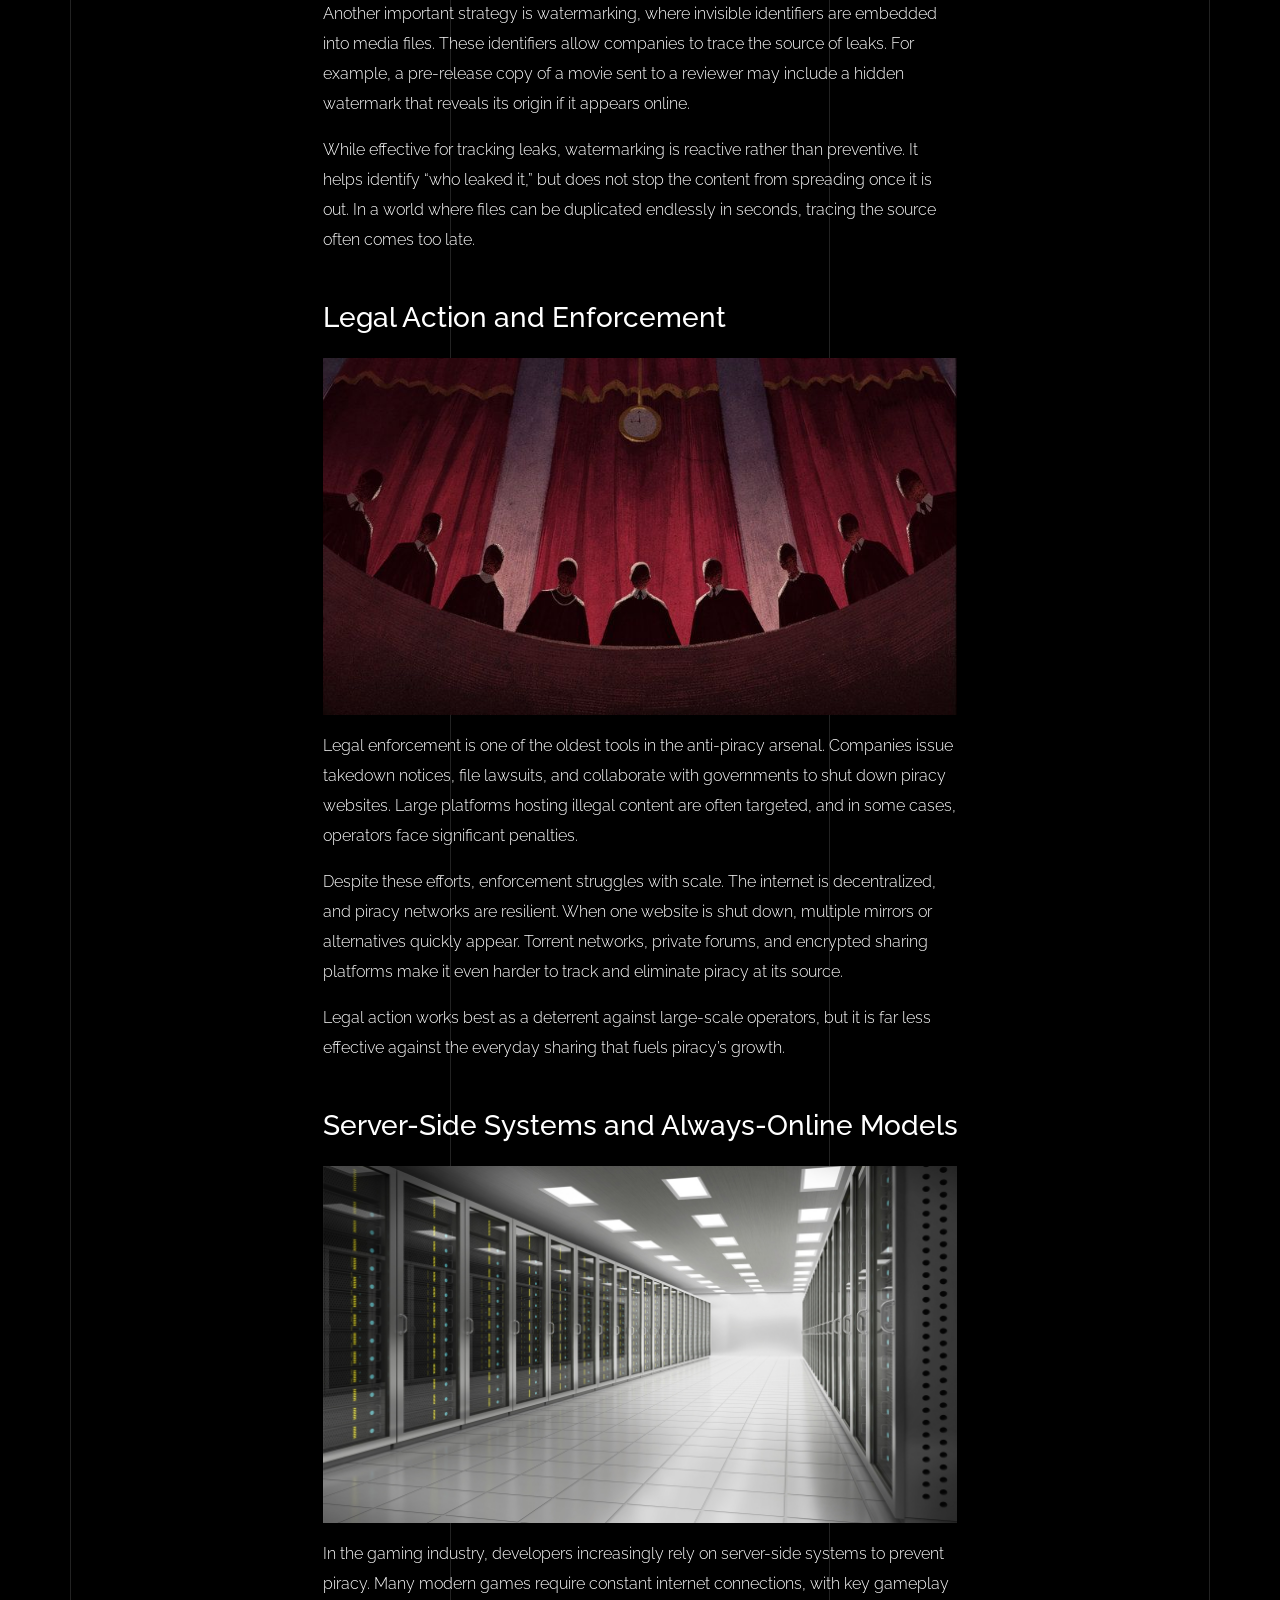
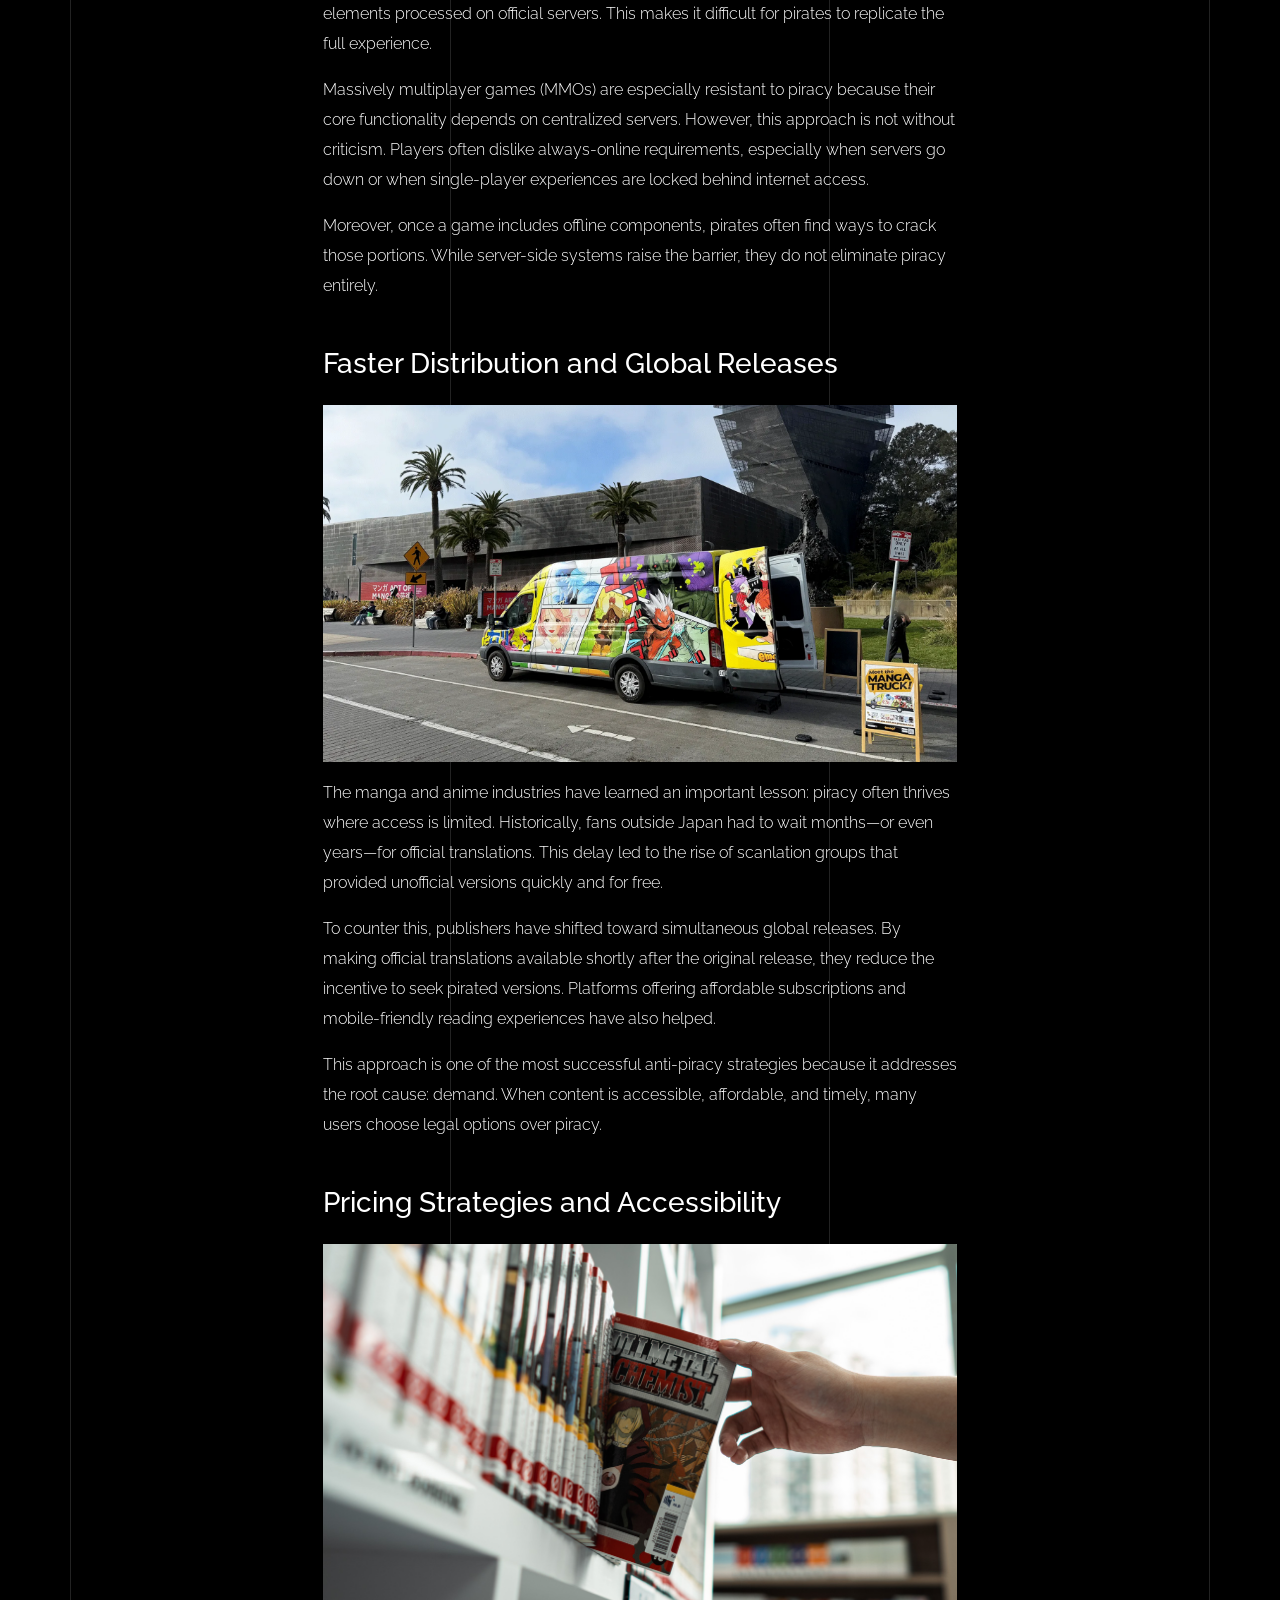
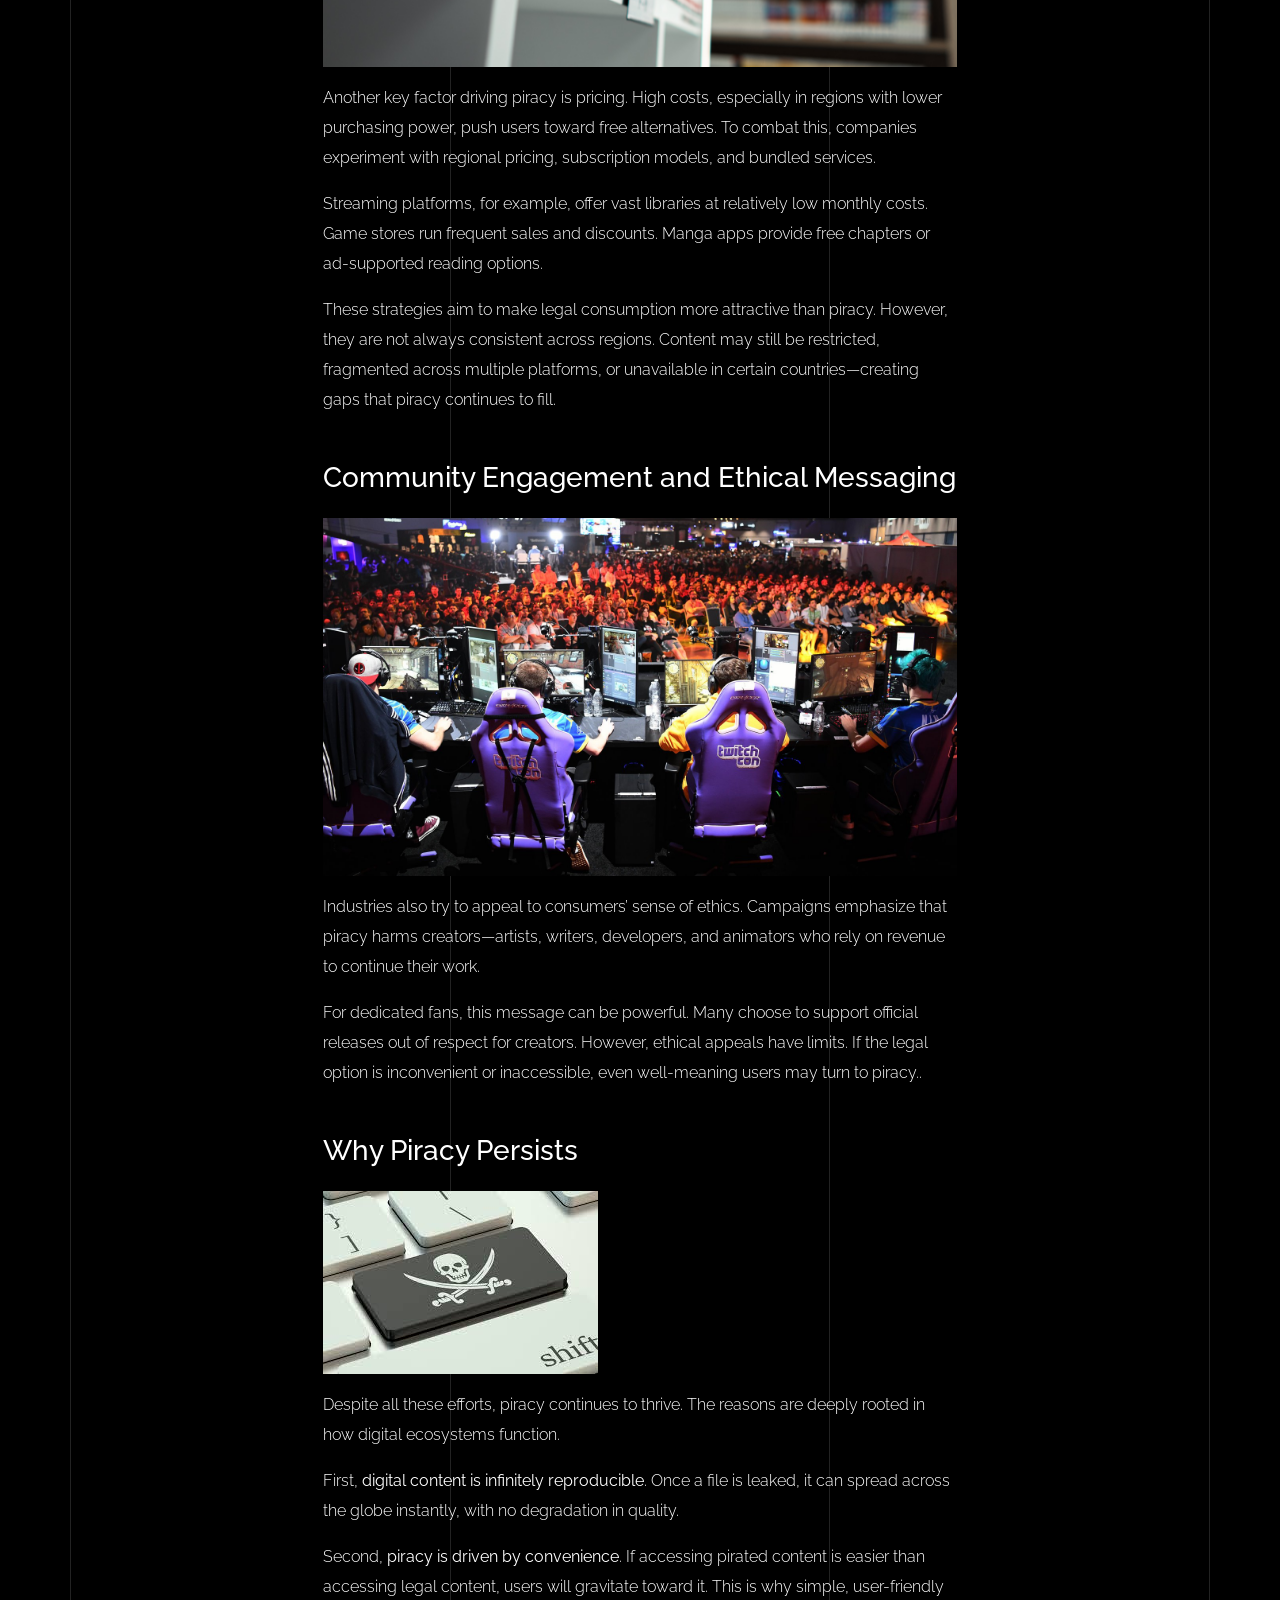
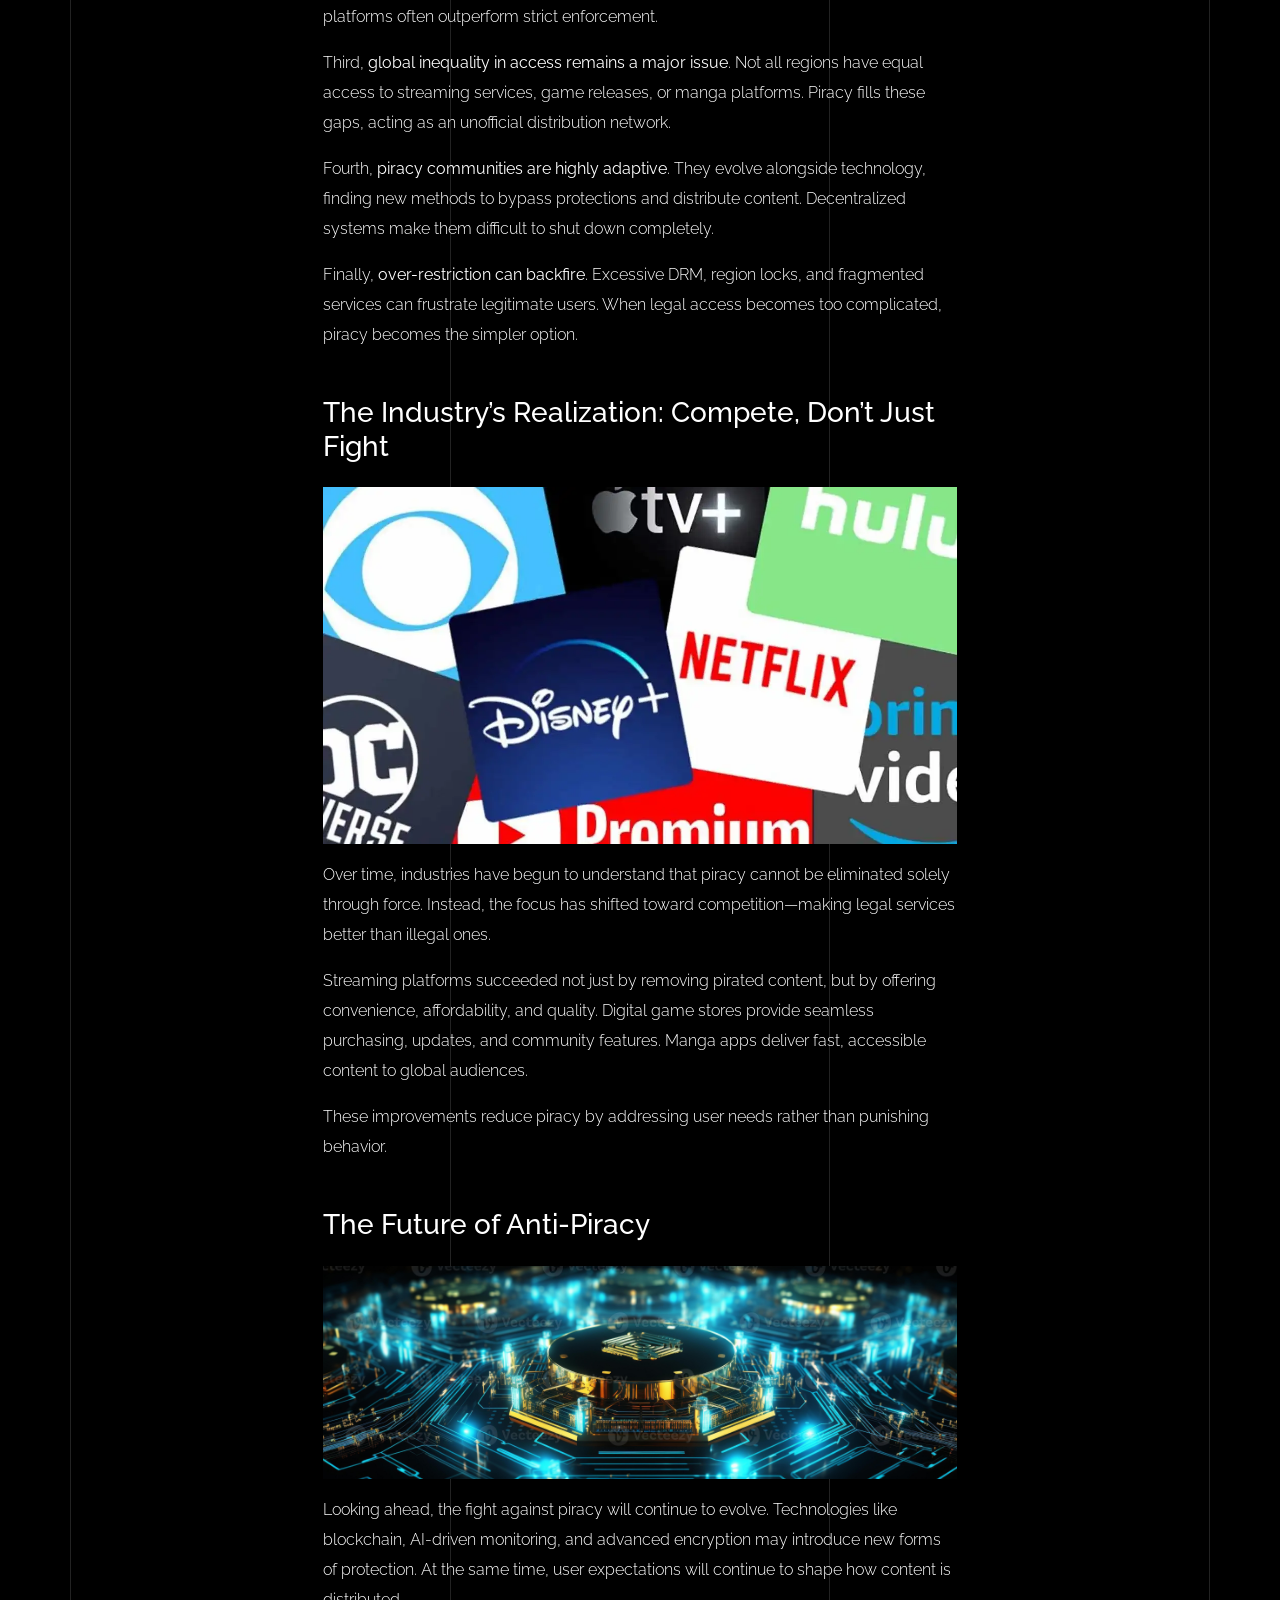
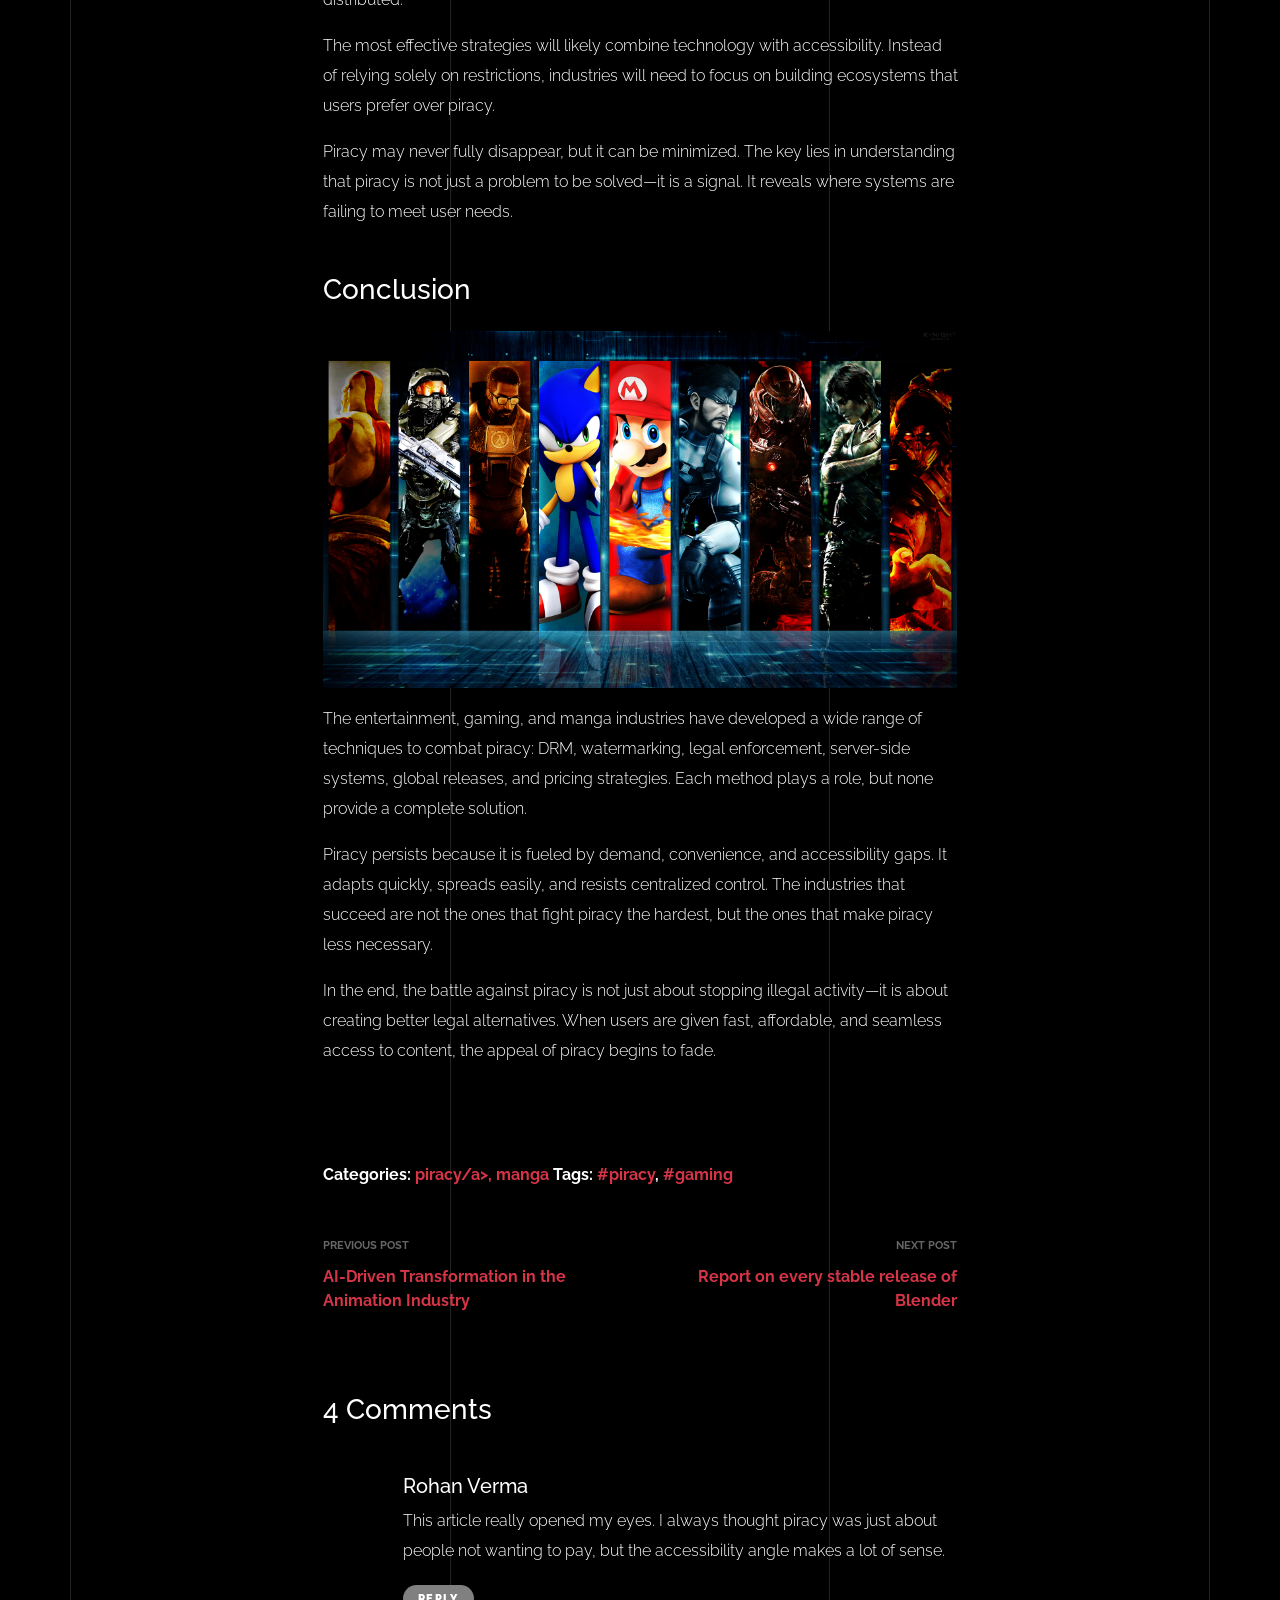
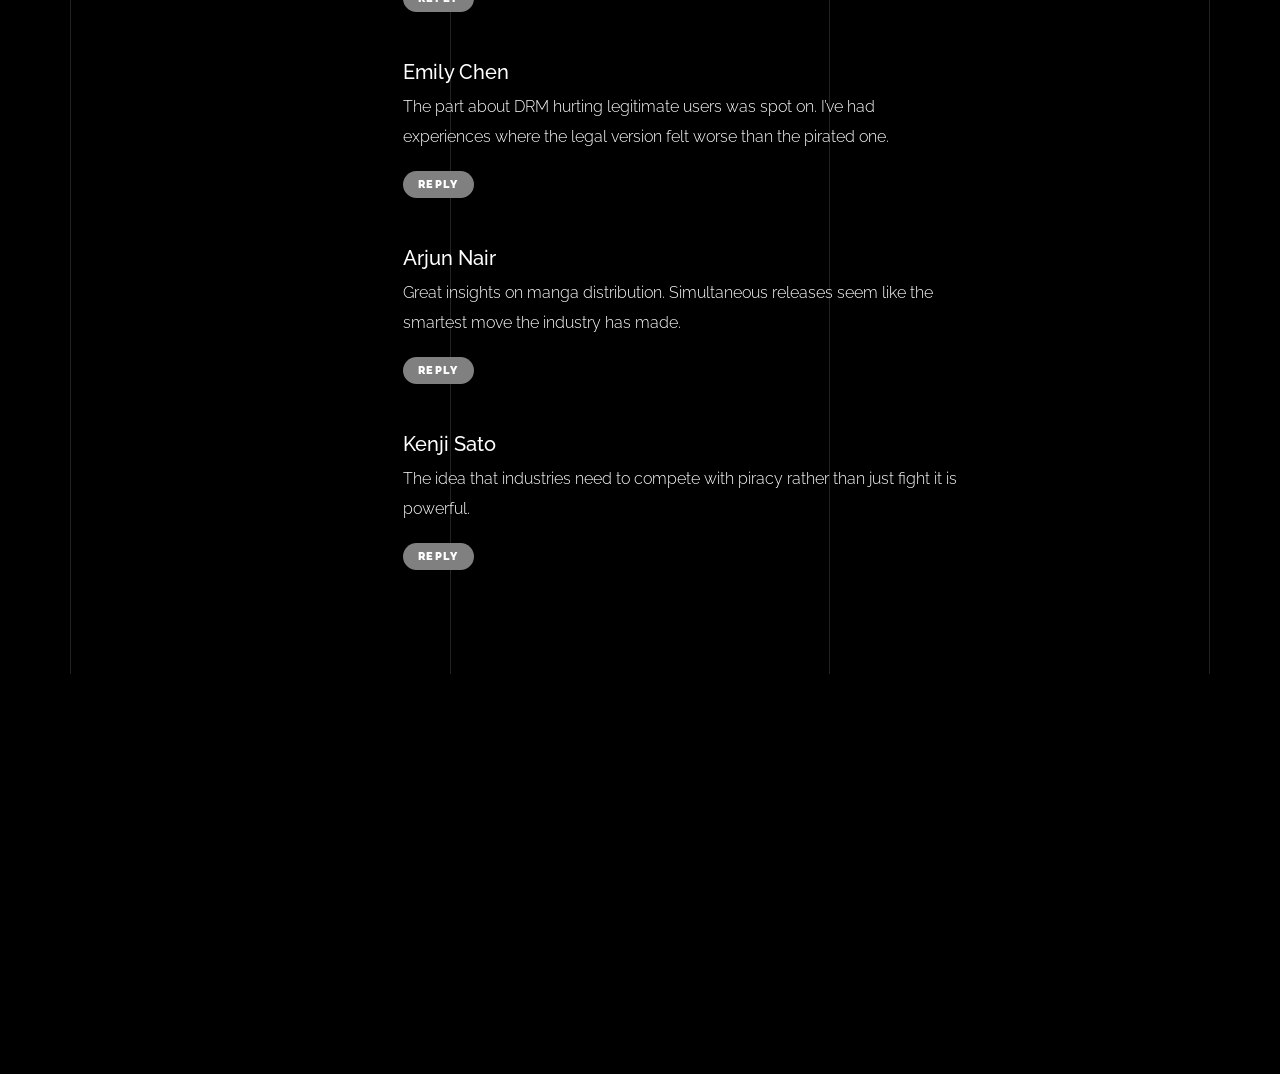
<file: piracy.html>
<!doctype html>
<html lang="en">
  <head>
    <title>Sketch Adi</title>
    <link rel="icon" type="image/png" href="logo.png">

    <meta charset="utf-8">
    <meta name="viewport" content="width=device-width, initial-scale=1, shrink-to-fit=no">
    
    <meta name="description" content="">
    <meta name="keywords" content="html, css, javascript, jquery">
    <meta name="author" content="">

    <link rel="stylesheet" href="css/vendor/icomoon/style.css">
    <link rel="stylesheet" href="css/vendor/owl.carousel.min.css">
    <link rel="stylesheet" href="css/vendor/aos.css">
    <link rel="stylesheet" href="css/vendor/animate.min.css">
    <link rel="stylesheet" href="css/vendor/bootstrap.min.css">
    <link rel="stylesheet" href="css/vendor/jquery.fancybox.min.css">
    

    <!-- Theme Style -->
    <link rel="stylesheet" href="css/style.css">

  </head>
  <body data-spy="scroll" data-target=".site-nav-target" data-offset="200">

    <nav class="unslate_co--site-mobile-menu">
      <div class="close-wrap d-flex">
        <a href="#" class="d-flex ml-auto js-menu-toggle">
          <span class="close-label">Close</span>
          <div class="close-times">
            <span class="bar1"></span>
            <span class="bar2"></span>
          </div>
        </a>
      </div>
      <div class="site-mobile-inner"></div>
    </nav>


    <div class="unslate_co--site-wrap">

      <div class="unslate_co--site-inner">

        <div class="lines-wrap">
          <div class="lines-inner">
            <div class="lines"></div>
          </div>
        </div>
        <!-- END lines -->
      
      <nav class="unslate_co--site-nav site-nav-target">

        <div class="container">
        
          <div class="row align-items-center justify-content-between text-left">
            <div class="col-md-5 text-right">
              <ul class="site-nav-ul js-clone-nav text-left d-none d-lg-inline-block">
                <li class="has-children">
                  <a href="index.html#home-section" class="nav-link">Home</a>
                  <!-- <ul class="dropdown">
                    <li>
                      <a href="index.html">Hero Image BG</a>
                    </li>
                    <li>
                      <a href="index-video.html">Video BG</a>
                    </li>
                    <li>
                      <a href="index-hero-slider.html">Hero Slider</a>
                    </li>
                    <li>
                      <a href="index-sidebar-menu.html">Sidebar Menu</a>
                    </li>
                    <li>
                      <a href="index-right-menu.html">Right Menu</a>
                    </li>
                  </ul> -->
                </li>
                <li><a href="index.html#portfolio-section" class="nav-link">Portfolio</a></li>
                <li><a href="index.html#about-section" class="nav-link">About</a></li>
                <!-- <li><a href="index.html#services-section" class="nav-link">Services</a></li> -->
              </ul>
            </div>
            <div class="site-logo pos-absolute">
              <a href="index.html" class="unslate_co--site-logo">Sketch Adi<span>.</span></a>
            </div>
            <div class="col-md-5 text-right text-lg-left">
              <ul class="site-nav-ul js-clone-nav text-left d-none d-lg-inline-block">
                <!-- <li><a href="index.html#skills-section" class="nav-link">Skills</a></li>
                <li><a href="index.html#testimonial-section" class="nav-link">Testimonial</a></li> -->
                <li><a href="index.html#journal-section" class="nav-link active">Blog</a></li>
                <li><a href="index.html#contact-section" class="nav-link">Contact</a></li>
              </ul>

              <ul class="site-nav-ul-none-onepage text-right d-inline-block d-lg-none">
                <li><a href="#" class="js-menu-toggle">Menu</a></li>
              </ul>

            </div>
          </div>
        </div>

      </nav>
      <!-- END nav -->

      <div class="cover-v1 jarallax overlay" style="background-image: url('images/blog image/piracy/main.jpg');">
        <div class="container">
          <div class="row align-items-center">
              
            <div class="col-md-8 mx-auto text-center">
              <h1 class="blog-heading" data-aos="fade-up" data-aos-delay="0"> The War on Piracy: Why Entertainment, Gaming, and Manga Industries Still Struggle to Win </h1>
              <!-- <div class="post-meta" data-aos="fade-up" data-aos-delay="100">By Joefrey on March 15, 2020 &bullet; 5 mins read</div> -->
            </div>

          </div>
        </div>


        <!-- dov -->
        <a href="#blog-single-section" class="mouse-wrap smoothscroll">
          <span class="mouse">
            <span class="scroll"></span>
          </span>
          <span class="mouse-label">Scroll</span>
        </a>

      </div>
      <!-- END .cover-v1 -->

      <div class="unslate_co--section" id="blog-single-section">
        <div class="container">
          <div class="row justify-content-center">
            <div class="col-md-7">
              <h3 class="mb-4">Executive Summary</h3>
              <p> Piracy has existed for as long as digital media itself, but in today’s hyper-connected world, it has become one of the most persistent challenges for the entertainment, gaming, and manga industries. From blockbuster movies leaking before release, to AAA games being cracked within days, to manga chapters appearing online through unofficial translations, piracy continues to thrive despite aggressive countermeasures. These industries invest millions into preventing
                 unauthorized distribution—yet piracy refuses to disappear. </p>
              <p> The reason is not a lack of effort. In fact, the fight against piracy is highly sophisticated, involving technology, law, psychology, and business strategy. But piracy survives because it adapts faster than the systems designed to stop it. </p>
              <p><img src="images/blog image/piracy/1.jpg" alt="Image" class="img-fluid"></p>
             

              <br>
              <h3 class="mb-4">The First Line of Defense: DRM and Content Protection</h3>
              <p><img src="images/blog image/piracy/2.jpg" alt="Image" class="img-fluid"></p>
                  <p data-start="918" data-end="1294">One of the most widely used techniques is <strong data-start="960" data-end="995">Digital Rights Management (DRM)</strong>. DRM systems are designed to control how digital content is accessed, copied, and shared. In gaming, DRM can tie a game to a specific account or platform, requiring authentication before it runs. In streaming services, DRM ensures that movies and shows cannot be easily downloaded or redistributed.</p>
                  <p data-start="1296" data-end="1753">However, DRM has a fundamental weakness: it only delays piracy rather than eliminating it. Skilled hackers often bypass DRM protections, sometimes within days of release. Even more critically, DRM can negatively impact legitimate users. Always-online requirements, performance slowdowns, and restricted access can frustrate paying customers. Ironically, pirated versions of games sometimes offer a smoother experience because they remove these restrictions.</p>
                  <p data-start="1755" data-end="1847">This creates a paradox: the very systems designed to stop piracy can sometimes encourage it.</p>

<br>

              <h3 class="mb-4">Watermarking and Digital Fingerprinting</h3>
               <p><img src="images/blog image/piracy/3.jpg" alt="Image" class="img-fluid"></p>
                          <p> Another important strategy is watermarking, where invisible identifiers are embedded into media files. These identifiers allow companies to trace the source of leaks. For example, a pre-release copy of a movie sent to a reviewer may include a hidden watermark that reveals
                             its origin if it appears online. </p>
                          <p> While effective for tracking leaks, watermarking is reactive rather than preventive. It helps identify “who leaked it,” but does not stop the content from spreading once it is out. In a world where files can be duplicated endlessly in seconds, 
                            tracing the source often comes too late. </p>



<br>

              <h3 class="mb-4">Legal Action and Enforcement</h3>
           <p><img src="images/blog image/piracy/4.jpg" alt="Image" class="img-fluid"></p>
                  <p> Legal enforcement is one of the oldest tools in the anti-piracy arsenal. Companies issue takedown notices, file lawsuits, and collaborate with governments to shut down piracy websites. Large platforms hosting illegal content are often targeted, and in some cases, 
                    operators face significant penalties.</p>
                  <p> Despite these efforts, enforcement struggles with scale. The internet is decentralized, and piracy networks are resilient. When one website is shut down, multiple mirrors or alternatives quickly appear. Torrent networks, private forums, and encrypted sharing platforms make it even harder to
                     track and eliminate piracy at its source. </p>
                  <p> Legal action works best as a deterrent against large-scale operators,
                     but it is far less effective against the everyday sharing that fuels piracy’s growth. </p>


<br>

              <h3 class="mb-4">Server-Side Systems and Always-Online Models</h3>
               <p><img src="images/blog image/piracy/5.jpg" alt="Image" class="img-fluid"></p>
                  <p> In the gaming industry, developers increasingly rely on server-side systems to prevent piracy. Many modern games require constant internet connections, with key gameplay elements processed on official servers. This makes it difficult for
                     pirates to replicate the full experience.</p>
                  <p> Massively multiplayer games (MMOs) are especially resistant to piracy because their core functionality depends on centralized servers. However, this approach is not without criticism. Players often dislike always-online requirements, especially when servers go down or
                     when single-player experiences are locked behind internet access. </p>
                  <p> Moreover, once a game includes offline components, pirates often find ways to crack those portions. While server-side systems raise the barrier,
                     they do not eliminate piracy entirely.</p>

<br>

              <h3 class="mb-4">Faster Distribution and Global Releases</h3>
               <p><img src="images/blog image/piracy/6.jpg" alt="Image" class="img-fluid"></p>
                            <p> The manga and anime industries have learned an important lesson: piracy often thrives where access is limited. Historically, fans outside Japan had to wait months—or even years—for official translations. This delay led to the rise of scanlation groups that
                               provided unofficial versions quickly and for free. </p>
                            <p>  To counter this, publishers have shifted toward simultaneous global releases. By making official translations available shortly after the original release, they reduce the incentive to seek pirated versions. Platforms offering affordable subscriptions and
                               mobile-friendly reading experiences have also helped.</p>
                            <p>This approach is one of the most successful anti-piracy strategies because it addresses the root cause: demand. When content is accessible, affordable, and timely,
                               many users choose legal options over piracy.  </p>

<br>

              <h3 class="mb-4">Pricing Strategies and Accessibility </h3>
               <p><img src="images/blog image/piracy/7.jpg" alt="Image" class="img-fluid"></p>
               <p> Another key factor driving piracy is pricing. High costs, especially in regions with lower purchasing power, push users toward free alternatives. To combat this, companies experiment with regional pricing, 
                subscription models, and bundled services. </p>
               <p> Streaming platforms, for example, offer vast libraries at relatively low monthly costs. Game stores run frequent sales and discounts. Manga apps provide free 
                chapters or ad-supported reading options. </p>
               <p>  These strategies aim to make legal consumption more attractive than piracy. However, they are not always consistent across regions. Content may still be restricted, fragmented across multiple platforms,
                 or unavailable in certain countries—creating gaps that piracy continues to fill. </p>



<br>
              <h3 class="mb-4">Community Engagement and Ethical Messaging </h3>
               <p><img src="images/blog image/piracy/8.jpg" alt="Image" class="img-fluid"></p>
               <p> Industries also try to appeal to consumers’ sense of ethics. Campaigns emphasize that piracy harms creators—artists, writers, developers, and animators who 
                rely on revenue to continue their work. </p>
               <p> For dedicated fans, this message can be powerful. Many choose to support official releases out of respect for creators. However, ethical appeals have limits. 
                If the legal option is inconvenient or inaccessible, even well-meaning users may turn to piracy.. </p>



<br>
              <h3 class="mb-4">Why Piracy Persists </h3>
               <p><img src="images/blog image/piracy/9.jpg" alt="Image" class="img-fluid"></p>
                  <p data-start="6356" data-end="6476">Despite all these efforts, piracy continues to thrive. The reasons are deeply rooted in how digital ecosystems function.</p>
                  <p data-start="6478" data-end="6629">First, <strong data-start="6485" data-end="6531">digital content is infinitely reproducible</strong>. Once a file is leaked, it can spread across the globe instantly, with no degradation in quality.</p>
                  <p data-start="6631" data-end="6857">Second, <strong data-start="6639" data-end="6674">piracy is driven by convenience</strong>. If accessing pirated content is easier than accessing legal content, users will gravitate toward it. This is why simple, user-friendly platforms often outperform strict enforcement.</p>
                  <p data-start="6859" data-end="7083">Third, <strong data-start="6866" data-end="6919">global inequality in access remains a major issue</strong>. Not all regions have equal access to streaming services, game releases, or manga platforms. Piracy fills these gaps, acting as an unofficial distribution network.</p>
                  <p data-start="7085" data-end="7303">Fourth, <strong data-start="7093" data-end="7135">piracy communities are highly adaptive</strong>. They evolve alongside technology, finding new methods to bypass protections and distribute content. Decentralized systems make them difficult to shut down completely.</p>
                  <p data-start="7305" data-end="7511">Finally, <strong data-start="7314" data-end="7347">over-restriction can backfire</strong>. Excessive DRM, region locks, and fragmented services can frustrate legitimate users. When legal access becomes too complicated, piracy becomes the simpler option.</p>


<br>
              <h3 class="mb-4">The Industry’s Realization: Compete, Don’t Just Fight </h3>
               <p><img src="images/blog image/piracy/10.jpg" alt="Image" class="img-fluid"></p>
               <p> Over time, industries have begun to understand that piracy cannot be eliminated solely through force. Instead, the focus has shifted toward competition—making 
                legal services better than illegal ones. </p>
               <p> Streaming platforms succeeded not just by removing pirated content, but by offering convenience, affordability, and quality. Digital game stores provide seamless purchasing, updates, and community features. 
                Manga apps deliver fast, accessible content to global audiences. </p>
               <p>  These improvements reduce piracy by addressing user needs rather than punishing behavior. </p>



<br>
              <h3 class="mb-4">The Future of Anti-Piracy</h3>
               <p><img src="images/blog image/piracy/11.jpg" alt="Image" class="img-fluid"></p>
                  <p data-start="8166" data-end="8432">Looking ahead, the fight against piracy will continue to evolve. Technologies like blockchain, AI-driven monitoring, and advanced encryption may introduce new forms of protection. At the same time, user expectations will continue to shape how content is distributed.</p>
                  <p data-start="8434" data-end="8641">The most effective strategies will likely combine technology with accessibility. Instead of relying solely on restrictions, industries will need to focus on building ecosystems that users prefer over piracy.</p>
                  <p data-start="8643" data-end="8851">Piracy may never fully disappear, but it can be minimized. The key lies in understanding that piracy is not just a problem to be solved&mdash;it is a signal. It reveals where systems are failing to meet user needs.</p>

<br>

              <h3 class="mb-4">Conclusion </h3>
               <p><img src="images/blog image/piracy/12.jpg" alt="Image" class="img-fluid"></p>
                    <p data-start="8868" data-end="9139">The entertainment, gaming, and manga industries have developed a wide range of techniques to combat piracy: DRM, watermarking, legal enforcement, server-side systems, global releases, and pricing strategies. Each method plays a role, but none provide a complete solution.</p>
                    <p data-start="9141" data-end="9415">Piracy persists because it is fueled by demand, convenience, and accessibility gaps. It adapts quickly, spreads easily, and resists centralized control. The industries that succeed are not the ones that fight piracy the hardest, but the ones that make piracy less necessary.</p>
                    <p data-start="9417" data-end="9654">In the end, the battle against piracy is not just about stopping illegal activity&mdash;it is about creating better legal alternatives. When users are given fast, affordable, and seamless access to content, the appeal of piracy begins to fade.</p>



<br>
   
              
<!-- <br>

                            <h3 class="mb-4">On her way she met a copy</h3>
               <p><img src="images/work_1_full.jpg" alt="Image" class="img-fluid"></p>
              <p>  </p>
              <p>  </p>
              <p>  </p>
              <p>  </p>
              <p>  </p>
              <p>  </p> -->

              <div class="pt-5 categories_tags ">
                <p>Categories:  <a href="#">piracy/a>, <a href="#">manga</a>  Tags: <a href="#">#piracy</a>, <a href="#">#gaming</a></p>
              </div>

              <div class="post-single-navigation d-flex align-items-stretch">
                <a href="ai in animation.html" class="mr-auto w-50 pr-4">
                  <span class="d-block">Previous Post</span>
                  AI-Driven Transformation in the Animation Industry
                </a>
                <a href="blender blog.html" class="ml-auto w-50 text-right pl-4">
                  <span class="d-block">Next Post</span>
                  Report on every stable release of Blender
                </a>
              </div>


            <div class="pt-5">
              <h3 class="mb-5">4 Comments</h3>
              <ul class="comment-list">
                <li class="comment">
                  <div class="vcard bio">
                    <!-- <img src="images/person_woman_2.jpg" alt="Image placeholder"> -->
                  </div>
                  <div class="comment-body">
                    <h3>Rohan Verma </h3>
                    <!-- <div class="meta">January 9, 2018 at 2:21pm</div> -->
                    <p>This article really opened my eyes. I always thought piracy was just about people not wanting to pay, but the accessibility angle makes a lot of sense.</p>
                    <p><a href="#" class="reply">Reply</a></p>
                  </div>
                </li>

                <li class="comment">
                  <div class="vcard bio">
                    <!-- <img src="images/person_woman_1.jpg" alt="Image placeholder"> -->
                  </div>
                  <div class="comment-body">
                    <h3>Emily Chen</h3>
                    <!-- <div class="meta">January 9, 2018 at 2:21pm</div> -->
                    <p>The part about DRM hurting legitimate users was spot on. I’ve had experiences where the legal version felt 
                      worse than the pirated one.</p>
                    <p><a href="#" class="reply">Reply</a></p>
                  </div>
                </li>

                <li class="comment">
                  <div class="vcard bio">
                    <!-- <img src="images/person_woman_3.jpg" alt="Image placeholder"> -->
                  </div>
                  <div class="comment-body">
                    <h3>Arjun Nair</h3>
                    <!-- <div class="meta">January 9, 2018 at 2:21pm</div> -->
                    <p>  Great insights on manga distribution. Simultaneous releases seem like the smartest move the 
                      industry has made. </p>
                    <p><a href="#" class="reply">Reply</a></p>
                  </div>
                </li>


                 <li class="comment">
                  <div class="vcard bio">
                    <!-- <img src="images/person_woman_3.jpg" alt="Image placeholder"> -->
                  </div>
                  <div class="comment-body">
                    <h3>Kenji Sato</h3>
                    <!-- <div class="meta">January 9, 2018 at 2:21pm</div> -->
                    <p> The idea that industries need to compete with piracy rather than just fight it is powerful. </p>
                    <p><a href="#" class="reply">Reply</a></p>
                  </div>
                </li>


             


            



              </ul>
              <!-- END comment-list -->
              
              <!-- <div class="comment-form-wrap pt-5">
                <h3 class="mb-5">Leave a comment</h3>
                <form action="#" class="">
                  <div class="form-group">
                    <label for="name">Name *</label>
                    <input type="text" class="form-control" id="name">
                  </div>
                  <div class="form-group">
                    <label for="email">Email *</label>
                    <input type="email" class="form-control" id="email">
                  </div>
                  <div class="form-group">
                    <label for="website">Website</label>
                    <input type="url" class="form-control" id="website">
                  </div>

                  <div class="form-group">
                    <label for="message">Message</label>
                    <textarea name="message" id="message" cols="30" rows="5" class="form-control"></textarea>
                  </div>
                  <div class="form-group">
                    <input type="submit" value="Post Comment" class="btn btn-primary btn-md">
                  </div>

                </form>
              </div> -->
            </div>
            </div>
          </div>
        </div>
      </div>

      
      </div> 

      <footer class="unslate_co--footer unslate_co--section">
        <div class="container">
          <div class="row justify-content-center">
            <div class="col-md-7">
              
              <div class="footer-site-logo"><a href="#"> Sketch Adi<span>.</span></a></div>

              <ul class="footer-site-social">
                <li><a href="https://twitter.com/SketchAdi">Twitter</a></li>
                <li><a href="https://www.instagram.com/aditya_sketch/">Instagram</a></li>
                <li><a href="https://www.facebook.com/SketchAdi">Facebook</a></li>
              </ul>

              <p class="site-copyright">
                
                <!-- Link back to Colorlib can't be removed. Template is licensed under CC BY 3.0. -->
                Copyright &copy;
                <script>
                  document.write(new Date().getFullYear());
                </script> All rights reserved | This template is made with <i class="icon-heart"
                  aria-hidden="true"></i> by <a href="https://colorlib.com" target="_blank">Colorlib</a>
                <!-- Link back to Colorlib can't be removed. Template is licensed under CC BY 3.0. -->
              
              </p>

            </div>
          </div>
        </div>
      </footer>

      
    </div>

    <!-- Loader -->
    <div id="unslate_co--overlayer"></div>
    <div class="site-loader-wrap">
      <div class="site-loader"></div>
    </div>

    <script src="js/scripts-dist.js"></script>
    <script src="js/main.js"></script>

  </body>
</html>
</file>
<file: css/vendor/icomoon/style.css>
@font-face {
  font-family: 'icomoon';
  src:  url('fonts/icomoon.eot?10si43');
  src:  url('fonts/icomoon.eot?10si43#iefix') format('embedded-opentype'),
    url('fonts/icomoon.ttf?10si43') format('truetype'),
    url('fonts/icomoon.woff?10si43') format('woff'),
    url('fonts/icomoon.svg?10si43#icomoon') format('svg');
  font-weight: normal;
  font-style: normal;
}

[class^="icon-"], [class*=" icon-"] {
  /* use !important to prevent issues with browser extensions that change fonts */
  font-family: 'icomoon' !important;
  speak: none;
  font-style: normal;
  font-weight: normal;
  font-variant: normal;
  text-transform: none;
  line-height: 1;

  /* Better Font Rendering =========== */
  -webkit-font-smoothing: antialiased;
  -moz-osx-font-smoothing: grayscale;
}

.icon-asterisk:before {
  content: "\f069";
}
.icon-plus:before {
  content: "\f067";
}
.icon-question:before {
  content: "\f128";
}
.icon-minus:before {
  content: "\f068";
}
.icon-glass:before {
  content: "\f000";
}
.icon-music:before {
  content: "\f001";
}
.icon-search:before {
  content: "\f002";
}
.icon-envelope-o:before {
  content: "\f003";
}
.icon-heart:before {
  content: "\f004";
}
.icon-star:before {
  content: "\f005";
}
.icon-star-o:before {
  content: "\f006";
}
.icon-user:before {
  content: "\f007";
}
.icon-film:before {
  content: "\f008";
}
.icon-th-large:before {
  content: "\f009";
}
.icon-th:before {
  content: "\f00a";
}
.icon-th-list:before {
  content: "\f00b";
}
.icon-check:before {
  content: "\f00c";
}
.icon-close:before {
  content: "\f00d";
}
.icon-remove:before {
  content: "\f00d";
}
.icon-times:before {
  content: "\f00d";
}
.icon-search-plus:before {
  content: "\f00e";
}
.icon-search-minus:before {
  content: "\f010";
}
.icon-power-off:before {
  content: "\f011";
}
.icon-signal:before {
  content: "\f012";
}
.icon-cog:before {
  content: "\f013";
}
.icon-gear:before {
  content: "\f013";
}
.icon-trash-o:before {
  content: "\f014";
}
.icon-home:before {
  content: "\f015";
}
.icon-file-o:before {
  content: "\f016";
}
.icon-clock-o:before {
  content: "\f017";
}
.icon-road:before {
  content: "\f018";
}
.icon-download:before {
  content: "\f019";
}
.icon-arrow-circle-o-down:before {
  content: "\f01a";
}
.icon-arrow-circle-o-up:before {
  content: "\f01b";
}
.icon-inbox:before {
  content: "\f01c";
}
.icon-play-circle-o:before {
  content: "\f01d";
}
.icon-repeat:before {
  content: "\f01e";
}
.icon-rotate-right:before {
  content: "\f01e";
}
.icon-refresh:before {
  content: "\f021";
}
.icon-list-alt:before {
  content: "\f022";
}
.icon-lock:before {
  content: "\f023";
}
.icon-flag:before {
  content: "\f024";
}
.icon-headphones:before {
  content: "\f025";
}
.icon-volume-off:before {
  content: "\f026";
}
.icon-volume-down:before {
  content: "\f027";
}
.icon-volume-up:before {
  content: "\f028";
}
.icon-qrcode:before {
  content: "\f029";
}
.icon-barcode:before {
  content: "\f02a";
}
.icon-tag:before {
  content: "\f02b";
}
.icon-tags:before {
  content: "\f02c";
}
.icon-book:before {
  content: "\f02d";
}
.icon-bookmark:before {
  content: "\f02e";
}
.icon-print:before {
  content: "\f02f";
}
.icon-camera:before {
  content: "\f030";
}
.icon-font:before {
  content: "\f031";
}
.icon-bold:before {
  content: "\f032";
}
.icon-italic:before {
  content: "\f033";
}
.icon-text-height:before {
  content: "\f034";
}
.icon-text-width:before {
  content: "\f035";
}
.icon-align-left:before {
  content: "\f036";
}
.icon-align-center:before {
  content: "\f037";
}
.icon-align-right:before {
  content: "\f038";
}
.icon-align-justify:before {
  content: "\f039";
}
.icon-list:before {
  content: "\f03a";
}
.icon-dedent:before {
  content: "\f03b";
}
.icon-outdent:before {
  content: "\f03b";
}
.icon-indent:before {
  content: "\f03c";
}
.icon-video-camera:before {
  content: "\f03d";
}
.icon-image:before {
  content: "\f03e";
}
.icon-photo:before {
  content: "\f03e";
}
.icon-picture-o:before {
  content: "\f03e";
}
.icon-pencil:before {
  content: "\f040";
}
.icon-map-marker:before {
  content: "\f041";
}
.icon-adjust:before {
  content: "\f042";
}
.icon-tint:before {
  content: "\f043";
}
.icon-edit:before {
  content: "\f044";
}
.icon-pencil-square-o:before {
  content: "\f044";
}
.icon-share-square-o:before {
  content: "\f045";
}
.icon-check-square-o:before {
  content: "\f046";
}
.icon-arrows:before {
  content: "\f047";
}
.icon-step-backward:before {
  content: "\f048";
}
.icon-fast-backward:before {
  content: "\f049";
}
.icon-backward:before {
  content: "\f04a";
}
.icon-play:before {
  content: "\f04b";
}
.icon-pause:before {
  content: "\f04c";
}
.icon-stop:before {
  content: "\f04d";
}
.icon-forward:before {
  content: "\f04e";
}
.icon-fast-forward:before {
  content: "\f050";
}
.icon-step-forward:before {
  content: "\f051";
}
.icon-eject:before {
  content: "\f052";
}
.icon-chevron-left:before {
  content: "\f053";
}
.icon-chevron-right:before {
  content: "\f054";
}
.icon-plus-circle:before {
  content: "\f055";
}
.icon-minus-circle:before {
  content: "\f056";
}
.icon-times-circle:before {
  content: "\f057";
}
.icon-check-circle:before {
  content: "\f058";
}
.icon-question-circle:before {
  content: "\f059";
}
.icon-info-circle:before {
  content: "\f05a";
}
.icon-crosshairs:before {
  content: "\f05b";
}
.icon-times-circle-o:before {
  content: "\f05c";
}
.icon-check-circle-o:before {
  content: "\f05d";
}
.icon-ban:before {
  content: "\f05e";
}
.icon-arrow-left:before {
  content: "\f060";
}
.icon-arrow-right:before {
  content: "\f061";
}
.icon-arrow-up:before {
  content: "\f062";
}
.icon-arrow-down:before {
  content: "\f063";
}
.icon-mail-forward:before {
  content: "\f064";
}
.icon-share:before {
  content: "\f064";
}
.icon-expand:before {
  content: "\f065";
}
.icon-compress:before {
  content: "\f066";
}
.icon-exclamation-circle:before {
  content: "\f06a";
}
.icon-gift:before {
  content: "\f06b";
}
.icon-leaf:before {
  content: "\f06c";
}
.icon-fire:before {
  content: "\f06d";
}
.icon-eye:before {
  content: "\f06e";
}
.icon-eye-slash:before {
  content: "\f070";
}
.icon-exclamation-triangle:before {
  content: "\f071";
}
.icon-warning:before {
  content: "\f071";
}
.icon-plane:before {
  content: "\f072";
}
.icon-calendar:before {
  content: "\f073";
}
.icon-random:before {
  content: "\f074";
}
.icon-comment:before {
  content: "\f075";
}
.icon-magnet:before {
  content: "\f076";
}
.icon-chevron-up:before {
  content: "\f077";
}
.icon-chevron-down:before {
  content: "\f078";
}
.icon-retweet:before {
  content: "\f079";
}
.icon-shopping-cart:before {
  content: "\f07a";
}
.icon-folder:before {
  content: "\f07b";
}
.icon-folder-open:before {
  content: "\f07c";
}
.icon-arrows-v:before {
  content: "\f07d";
}
.icon-arrows-h:before {
  content: "\f07e";
}
.icon-bar-chart:before {
  content: "\f080";
}
.icon-bar-chart-o:before {
  content: "\f080";
}
.icon-twitter-square:before {
  content: "\f081";
}
.icon-facebook-square:before {
  content: "\f082";
}
.icon-camera-retro:before {
  content: "\f083";
}
.icon-key:before {
  content: "\f084";
}
.icon-cogs:before {
  content: "\f085";
}
.icon-gears:before {
  content: "\f085";
}
.icon-comments:before {
  content: "\f086";
}
.icon-thumbs-o-up:before {
  content: "\f087";
}
.icon-thumbs-o-down:before {
  content: "\f088";
}
.icon-star-half:before {
  content: "\f089";
}
.icon-heart-o:before {
  content: "\f08a";
}
.icon-sign-out:before {
  content: "\f08b";
}
.icon-linkedin-square:before {
  content: "\f08c";
}
.icon-thumb-tack:before {
  content: "\f08d";
}
.icon-external-link:before {
  content: "\f08e";
}
.icon-sign-in:before {
  content: "\f090";
}
.icon-trophy:before {
  content: "\f091";
}
.icon-github-square:before {
  content: "\f092";
}
.icon-upload:before {
  content: "\f093";
}
.icon-lemon-o:before {
  content: "\f094";
}
.icon-phone:before {
  content: "\f095";
}
.icon-square-o:before {
  content: "\f096";
}
.icon-bookmark-o:before {
  content: "\f097";
}
.icon-phone-square:before {
  content: "\f098";
}
.icon-twitter:before {
  content: "\f099";
}
.icon-facebook:before {
  content: "\f09a";
}
.icon-facebook-f:before {
  content: "\f09a";
}
.icon-github:before {
  content: "\f09b";
}
.icon-unlock:before {
  content: "\f09c";
}
.icon-credit-card:before {
  content: "\f09d";
}
.icon-feed:before {
  content: "\f09e";
}
.icon-rss:before {
  content: "\f09e";
}
.icon-hdd-o:before {
  content: "\f0a0";
}
.icon-bullhorn:before {
  content: "\f0a1";
}
.icon-bell-o:before {
  content: "\f0a2";
}
.icon-certificate:before {
  content: "\f0a3";
}
.icon-hand-o-right:before {
  content: "\f0a4";
}
.icon-hand-o-left:before {
  content: "\f0a5";
}
.icon-hand-o-up:before {
  content: "\f0a6";
}
.icon-hand-o-down:before {
  content: "\f0a7";
}
.icon-arrow-circle-left:before {
  content: "\f0a8";
}
.icon-arrow-circle-right:before {
  content: "\f0a9";
}
.icon-arrow-circle-up:before {
  content: "\f0aa";
}
.icon-arrow-circle-down:before {
  content: "\f0ab";
}
.icon-globe:before {
  content: "\f0ac";
}
.icon-wrench:before {
  content: "\f0ad";
}
.icon-tasks:before {
  content: "\f0ae";
}
.icon-filter:before {
  content: "\f0b0";
}
.icon-briefcase:before {
  content: "\f0b1";
}
.icon-arrows-alt:before {
  content: "\f0b2";
}
.icon-group:before {
  content: "\f0c0";
}
.icon-users:before {
  content: "\f0c0";
}
.icon-chain:before {
  content: "\f0c1";
}
.icon-link:before {
  content: "\f0c1";
}
.icon-cloud:before {
  content: "\f0c2";
}
.icon-flask:before {
  content: "\f0c3";
}
.icon-cut:before {
  content: "\f0c4";
}
.icon-scissors:before {
  content: "\f0c4";
}
.icon-copy:before {
  content: "\f0c5";
}
.icon-files-o:before {
  content: "\f0c5";
}
.icon-paperclip:before {
  content: "\f0c6";
}
.icon-floppy-o:before {
  content: "\f0c7";
}
.icon-save:before {
  content: "\f0c7";
}
.icon-square:before {
  content: "\f0c8";
}
.icon-bars:before {
  content: "\f0c9";
}
.icon-navicon:before {
  content: "\f0c9";
}
.icon-reorder:before {
  content: "\f0c9";
}
.icon-list-ul:before {
  content: "\f0ca";
}
.icon-list-ol:before {
  content: "\f0cb";
}
.icon-strikethrough:before {
  content: "\f0cc";
}
.icon-underline:before {
  content: "\f0cd";
}
.icon-table:before {
  content: "\f0ce";
}
.icon-magic:before {
  content: "\f0d0";
}
.icon-truck:before {
  content: "\f0d1";
}
.icon-pinterest:before {
  content: "\f0d2";
}
.icon-pinterest-square:before {
  content: "\f0d3";
}
.icon-google-plus-square:before {
  content: "\f0d4";
}
.icon-google-plus:before {
  content: "\f0d5";
}
.icon-money:before {
  content: "\f0d6";
}
.icon-caret-down:before {
  content: "\f0d7";
}
.icon-caret-up:before {
  content: "\f0d8";
}
.icon-caret-left:before {
  content: "\f0d9";
}
.icon-caret-right:before {
  content: "\f0da";
}
.icon-columns:before {
  content: "\f0db";
}
.icon-sort:before {
  content: "\f0dc";
}
.icon-unsorted:before {
  content: "\f0dc";
}
.icon-sort-desc:before {
  content: "\f0dd";
}
.icon-sort-down:before {
  content: "\f0dd";
}
.icon-sort-asc:before {
  content: "\f0de";
}
.icon-sort-up:before {
  content: "\f0de";
}
.icon-envelope:before {
  content: "\f0e0";
}
.icon-linkedin:before {
  content: "\f0e1";
}
.icon-rotate-left:before {
  content: "\f0e2";
}
.icon-undo:before {
  content: "\f0e2";
}
.icon-gavel:before {
  content: "\f0e3";
}
.icon-legal:before {
  content: "\f0e3";
}
.icon-dashboard:before {
  content: "\f0e4";
}
.icon-tachometer:before {
  content: "\f0e4";
}
.icon-comment-o:before {
  content: "\f0e5";
}
.icon-comments-o:before {
  content: "\f0e6";
}
.icon-bolt:before {
  content: "\f0e7";
}
.icon-flash:before {
  content: "\f0e7";
}
.icon-sitemap:before {
  content: "\f0e8";
}
.icon-umbrella:before {
  content: "\f0e9";
}
.icon-clipboard:before {
  content: "\f0ea";
}
.icon-paste:before {
  content: "\f0ea";
}
.icon-lightbulb-o:before {
  content: "\f0eb";
}
.icon-exchange:before {
  content: "\f0ec";
}
.icon-cloud-download:before {
  content: "\f0ed";
}
.icon-cloud-upload:before {
  content: "\f0ee";
}
.icon-user-md:before {
  content: "\f0f0";
}
.icon-stethoscope:before {
  content: "\f0f1";
}
.icon-suitcase:before {
  content: "\f0f2";
}
.icon-bell:before {
  content: "\f0f3";
}
.icon-coffee:before {
  content: "\f0f4";
}
.icon-cutlery:before {
  content: "\f0f5";
}
.icon-file-text-o:before {
  content: "\f0f6";
}
.icon-building-o:before {
  content: "\f0f7";
}
.icon-hospital-o:before {
  content: "\f0f8";
}
.icon-ambulance:before {
  content: "\f0f9";
}
.icon-medkit:before {
  content: "\f0fa";
}
.icon-fighter-jet:before {
  content: "\f0fb";
}
.icon-beer:before {
  content: "\f0fc";
}
.icon-h-square:before {
  content: "\f0fd";
}
.icon-plus-square:before {
  content: "\f0fe";
}
.icon-angle-double-left:before {
  content: "\f100";
}
.icon-angle-double-right:before {
  content: "\f101";
}
.icon-angle-double-up:before {
  content: "\f102";
}
.icon-angle-double-down:before {
  content: "\f103";
}
.icon-angle-left:before {
  content: "\f104";
}
.icon-angle-right:before {
  content: "\f105";
}
.icon-angle-up:before {
  content: "\f106";
}
.icon-angle-down:before {
  content: "\f107";
}
.icon-desktop:before {
  content: "\f108";
}
.icon-laptop:before {
  content: "\f109";
}
.icon-tablet:before {
  content: "\f10a";
}
.icon-mobile:before {
  content: "\f10b";
}
.icon-mobile-phone:before {
  content: "\f10b";
}
.icon-circle-o:before {
  content: "\f10c";
}
.icon-quote-left:before {
  content: "\f10d";
}
.icon-quote-right:before {
  content: "\f10e";
}
.icon-spinner:before {
  content: "\f110";
}
.icon-circle:before {
  content: "\f111";
}
.icon-mail-reply:before {
  content: "\f112";
}
.icon-reply:before {
  content: "\f112";
}
.icon-github-alt:before {
  content: "\f113";
}
.icon-folder-o:before {
  content: "\f114";
}
.icon-folder-open-o:before {
  content: "\f115";
}
.icon-smile-o:before {
  content: "\f118";
}
.icon-frown-o:before {
  content: "\f119";
}
.icon-meh-o:before {
  content: "\f11a";
}
.icon-gamepad:before {
  content: "\f11b";
}
.icon-keyboard-o:before {
  content: "\f11c";
}
.icon-flag-o:before {
  content: "\f11d";
}
.icon-flag-checkered:before {
  content: "\f11e";
}
.icon-terminal:before {
  content: "\f120";
}
.icon-code:before {
  content: "\f121";
}
.icon-mail-reply-all:before {
  content: "\f122";
}
.icon-reply-all:before {
  content: "\f122";
}
.icon-star-half-empty:before {
  content: "\f123";
}
.icon-star-half-full:before {
  content: "\f123";
}
.icon-star-half-o:before {
  content: "\f123";
}
.icon-location-arrow:before {
  content: "\f124";
}
.icon-crop:before {
  content: "\f125";
}
.icon-code-fork:before {
  content: "\f126";
}
.icon-chain-broken:before {
  content: "\f127";
}
.icon-unlink:before {
  content: "\f127";
}
.icon-info:before {
  content: "\f129";
}
.icon-exclamation:before {
  content: "\f12a";
}
.icon-superscript:before {
  content: "\f12b";
}
.icon-subscript:before {
  content: "\f12c";
}
.icon-eraser:before {
  content: "\f12d";
}
.icon-puzzle-piece:before {
  content: "\f12e";
}
.icon-microphone:before {
  content: "\f130";
}
.icon-microphone-slash:before {
  content: "\f131";
}
.icon-shield:before {
  content: "\f132";
}
.icon-calendar-o:before {
  content: "\f133";
}
.icon-fire-extinguisher:before {
  content: "\f134";
}
.icon-rocket:before {
  content: "\f135";
}
.icon-maxcdn:before {
  content: "\f136";
}
.icon-chevron-circle-left:before {
  content: "\f137";
}
.icon-chevron-circle-right:before {
  content: "\f138";
}
.icon-chevron-circle-up:before {
  content: "\f139";
}
.icon-chevron-circle-down:before {
  content: "\f13a";
}
.icon-html5:before {
  content: "\f13b";
}
.icon-css3:before {
  content: "\f13c";
}
.icon-anchor:before {
  content: "\f13d";
}
.icon-unlock-alt:before {
  content: "\f13e";
}
.icon-bullseye:before {
  content: "\f140";
}
.icon-ellipsis-h:before {
  content: "\f141";
}
.icon-ellipsis-v:before {
  content: "\f142";
}
.icon-rss-square:before {
  content: "\f143";
}
.icon-play-circle:before {
  content: "\f144";
}
.icon-ticket:before {
  content: "\f145";
}
.icon-minus-square:before {
  content: "\f146";
}
.icon-minus-square-o:before {
  content: "\f147";
}
.icon-level-up:before {
  content: "\f148";
}
.icon-level-down:before {
  content: "\f149";
}
.icon-check-square:before {
  content: "\f14a";
}
.icon-pencil-square:before {
  content: "\f14b";
}
.icon-external-link-square:before {
  content: "\f14c";
}
.icon-share-square:before {
  content: "\f14d";
}
.icon-compass:before {
  content: "\f14e";
}
.icon-caret-square-o-down:before {
  content: "\f150";
}
.icon-toggle-down:before {
  content: "\f150";
}
.icon-caret-square-o-up:before {
  content: "\f151";
}
.icon-toggle-up:before {
  content: "\f151";
}
.icon-caret-square-o-right:before {
  content: "\f152";
}
.icon-toggle-right:before {
  content: "\f152";
}
.icon-eur:before {
  content: "\f153";
}
.icon-euro:before {
  content: "\f153";
}
.icon-gbp:before {
  content: "\f154";
}
.icon-dollar:before {
  content: "\f155";
}
.icon-usd:before {
  content: "\f155";
}
.icon-inr:before {
  content: "\f156";
}
.icon-rupee:before {
  content: "\f156";
}
.icon-cny:before {
  content: "\f157";
}
.icon-jpy:before {
  content: "\f157";
}
.icon-rmb:before {
  content: "\f157";
}
.icon-yen:before {
  content: "\f157";
}
.icon-rouble:before {
  content: "\f158";
}
.icon-rub:before {
  content: "\f158";
}
.icon-ruble:before {
  content: "\f158";
}
.icon-krw:before {
  content: "\f159";
}
.icon-won:before {
  content: "\f159";
}
.icon-bitcoin:before {
  content: "\f15a";
}
.icon-btc:before {
  content: "\f15a";
}
.icon-file:before {
  content: "\f15b";
}
.icon-file-text:before {
  content: "\f15c";
}
.icon-sort-alpha-asc:before {
  content: "\f15d";
}
.icon-sort-alpha-desc:before {
  content: "\f15e";
}
.icon-sort-amount-asc:before {
  content: "\f160";
}
.icon-sort-amount-desc:before {
  content: "\f161";
}
.icon-sort-numeric-asc:before {
  content: "\f162";
}
.icon-sort-numeric-desc:before {
  content: "\f163";
}
.icon-thumbs-up:before {
  content: "\f164";
}
.icon-thumbs-down:before {
  content: "\f165";
}
.icon-youtube-square:before {
  content: "\f166";
}
.icon-youtube:before {
  content: "\f167";
}
.icon-xing:before {
  content: "\f168";
}
.icon-xing-square:before {
  content: "\f169";
}
.icon-youtube-play:before {
  content: "\f16a";
}
.icon-dropbox:before {
  content: "\f16b";
}
.icon-stack-overflow:before {
  content: "\f16c";
}
.icon-instagram:before {
  content: "\f16d";
}
.icon-flickr:before {
  content: "\f16e";
}
.icon-adn:before {
  content: "\f170";
}
.icon-bitbucket:before {
  content: "\f171";
}
.icon-bitbucket-square:before {
  content: "\f172";
}
.icon-tumblr:before {
  content: "\f173";
}
.icon-tumblr-square:before {
  content: "\f174";
}
.icon-long-arrow-down:before {
  content: "\f175";
}
.icon-long-arrow-up:before {
  content: "\f176";
}
.icon-long-arrow-left:before {
  content: "\f177";
}
.icon-long-arrow-right:before {
  content: "\f178";
}
.icon-apple:before {
  content: "\f179";
}
.icon-windows:before {
  content: "\f17a";
}
.icon-android:before {
  content: "\f17b";
}
.icon-linux:before {
  content: "\f17c";
}
.icon-dribbble:before {
  content: "\f17d";
}
.icon-skype:before {
  content: "\f17e";
}
.icon-foursquare:before {
  content: "\f180";
}
.icon-trello:before {
  content: "\f181";
}
.icon-female:before {
  content: "\f182";
}
.icon-male:before {
  content: "\f183";
}
.icon-gittip:before {
  content: "\f184";
}
.icon-gratipay:before {
  content: "\f184";
}
.icon-sun-o:before {
  content: "\f185";
}
.icon-moon-o:before {
  content: "\f186";
}
.icon-archive:before {
  content: "\f187";
}
.icon-bug:before {
  content: "\f188";
}
.icon-vk:before {
  content: "\f189";
}
.icon-weibo:before {
  content: "\f18a";
}
.icon-renren:before {
  content: "\f18b";
}
.icon-pagelines:before {
  content: "\f18c";
}
.icon-stack-exchange:before {
  content: "\f18d";
}
.icon-arrow-circle-o-right:before {
  content: "\f18e";
}
.icon-arrow-circle-o-left:before {
  content: "\f190";
}
.icon-caret-square-o-left:before {
  content: "\f191";
}
.icon-toggle-left:before {
  content: "\f191";
}
.icon-dot-circle-o:before {
  content: "\f192";
}
.icon-wheelchair:before {
  content: "\f193";
}
.icon-vimeo-square:before {
  content: "\f194";
}
.icon-try:before {
  content: "\f195";
}
.icon-turkish-lira:before {
  content: "\f195";
}
.icon-plus-square-o:before {
  content: "\f196";
}
.icon-space-shuttle:before {
  content: "\f197";
}
.icon-slack:before {
  content: "\f198";
}
.icon-envelope-square:before {
  content: "\f199";
}
.icon-wordpress:before {
  content: "\f19a";
}
.icon-openid:before {
  content: "\f19b";
}
.icon-bank:before {
  content: "\f19c";
}
.icon-institution:before {
  content: "\f19c";
}
.icon-university:before {
  content: "\f19c";
}
.icon-graduation-cap:before {
  content: "\f19d";
}
.icon-mortar-board:before {
  content: "\f19d";
}
.icon-yahoo:before {
  content: "\f19e";
}
.icon-google:before {
  content: "\f1a0";
}
.icon-reddit:before {
  content: "\f1a1";
}
.icon-reddit-square:before {
  content: "\f1a2";
}
.icon-stumbleupon-circle:before {
  content: "\f1a3";
}
.icon-stumbleupon:before {
  content: "\f1a4";
}
.icon-delicious:before {
  content: "\f1a5";
}
.icon-digg:before {
  content: "\f1a6";
}
.icon-pied-piper-pp:before {
  content: "\f1a7";
}
.icon-pied-piper-alt:before {
  content: "\f1a8";
}
.icon-drupal:before {
  content: "\f1a9";
}
.icon-joomla:before {
  content: "\f1aa";
}
.icon-language:before {
  content: "\f1ab";
}
.icon-fax:before {
  content: "\f1ac";
}
.icon-building:before {
  content: "\f1ad";
}
.icon-child:before {
  content: "\f1ae";
}
.icon-paw:before {
  content: "\f1b0";
}
.icon-spoon:before {
  content: "\f1b1";
}
.icon-cube:before {
  content: "\f1b2";
}
.icon-cubes:before {
  content: "\f1b3";
}
.icon-behance:before {
  content: "\f1b4";
}
.icon-behance-square:before {
  content: "\f1b5";
}
.icon-steam:before {
  content: "\f1b6";
}
.icon-steam-square:before {
  content: "\f1b7";
}
.icon-recycle:before {
  content: "\f1b8";
}
.icon-automobile:before {
  content: "\f1b9";
}
.icon-car:before {
  content: "\f1b9";
}
.icon-cab:before {
  content: "\f1ba";
}
.icon-taxi:before {
  content: "\f1ba";
}
.icon-tree:before {
  content: "\f1bb";
}
.icon-spotify:before {
  content: "\f1bc";
}
.icon-deviantart:before {
  content: "\f1bd";
}
.icon-soundcloud:before {
  content: "\f1be";
}
.icon-database:before {
  content: "\f1c0";
}
.icon-file-pdf-o:before {
  content: "\f1c1";
}
.icon-file-word-o:before {
  content: "\f1c2";
}
.icon-file-excel-o:before {
  content: "\f1c3";
}
.icon-file-powerpoint-o:before {
  content: "\f1c4";
}
.icon-file-image-o:before {
  content: "\f1c5";
}
.icon-file-photo-o:before {
  content: "\f1c5";
}
.icon-file-picture-o:before {
  content: "\f1c5";
}
.icon-file-archive-o:before {
  content: "\f1c6";
}
.icon-file-zip-o:before {
  content: "\f1c6";
}
.icon-file-audio-o:before {
  content: "\f1c7";
}
.icon-file-sound-o:before {
  content: "\f1c7";
}
.icon-file-movie-o:before {
  content: "\f1c8";
}
.icon-file-video-o:before {
  content: "\f1c8";
}
.icon-file-code-o:before {
  content: "\f1c9";
}
.icon-vine:before {
  content: "\f1ca";
}
.icon-codepen:before {
  content: "\f1cb";
}
.icon-jsfiddle:before {
  content: "\f1cc";
}
.icon-life-bouy:before {
  content: "\f1cd";
}
.icon-life-buoy:before {
  content: "\f1cd";
}
.icon-life-ring:before {
  content: "\f1cd";
}
.icon-life-saver:before {
  content: "\f1cd";
}
.icon-support:before {
  content: "\f1cd";
}
.icon-circle-o-notch:before {
  content: "\f1ce";
}
.icon-ra:before {
  content: "\f1d0";
}
.icon-rebel:before {
  content: "\f1d0";
}
.icon-resistance:before {
  content: "\f1d0";
}
.icon-empire:before {
  content: "\f1d1";
}
.icon-ge:before {
  content: "\f1d1";
}
.icon-git-square:before {
  content: "\f1d2";
}
.icon-git:before {
  content: "\f1d3";
}
.icon-hacker-news:before {
  content: "\f1d4";
}
.icon-y-combinator-square:before {
  content: "\f1d4";
}
.icon-yc-square:before {
  content: "\f1d4";
}
.icon-tencent-weibo:before {
  content: "\f1d5";
}
.icon-qq:before {
  content: "\f1d6";
}
.icon-wechat:before {
  content: "\f1d7";
}
.icon-weixin:before {
  content: "\f1d7";
}
.icon-paper-plane:before {
  content: "\f1d8";
}
.icon-send:before {
  content: "\f1d8";
}
.icon-paper-plane-o:before {
  content: "\f1d9";
}
.icon-send-o:before {
  content: "\f1d9";
}
.icon-history:before {
  content: "\f1da";
}
.icon-circle-thin:before {
  content: "\f1db";
}
.icon-header:before {
  content: "\f1dc";
}
.icon-paragraph:before {
  content: "\f1dd";
}
.icon-sliders:before {
  content: "\f1de";
}
.icon-share-alt:before {
  content: "\f1e0";
}
.icon-share-alt-square:before {
  content: "\f1e1";
}
.icon-bomb:before {
  content: "\f1e2";
}
.icon-futbol-o:before {
  content: "\f1e3";
}
.icon-soccer-ball-o:before {
  content: "\f1e3";
}
.icon-tty:before {
  content: "\f1e4";
}
.icon-binoculars:before {
  content: "\f1e5";
}
.icon-plug:before {
  content: "\f1e6";
}
.icon-slideshare:before {
  content: "\f1e7";
}
.icon-twitch:before {
  content: "\f1e8";
}
.icon-yelp:before {
  content: "\f1e9";
}
.icon-newspaper-o:before {
  content: "\f1ea";
}
.icon-wifi:before {
  content: "\f1eb";
}
.icon-calculator:before {
  content: "\f1ec";
}
.icon-paypal:before {
  content: "\f1ed";
}
.icon-google-wallet:before {
  content: "\f1ee";
}
.icon-cc-visa:before {
  content: "\f1f0";
}
.icon-cc-mastercard:before {
  content: "\f1f1";
}
.icon-cc-discover:before {
  content: "\f1f2";
}
.icon-cc-amex:before {
  content: "\f1f3";
}
.icon-cc-paypal:before {
  content: "\f1f4";
}
.icon-cc-stripe:before {
  content: "\f1f5";
}
.icon-bell-slash:before {
  content: "\f1f6";
}
.icon-bell-slash-o:before {
  content: "\f1f7";
}
.icon-trash:before {
  content: "\f1f8";
}
.icon-copyright:before {
  content: "\f1f9";
}
.icon-at:before {
  content: "\f1fa";
}
.icon-eyedropper:before {
  content: "\f1fb";
}
.icon-paint-brush:before {
  content: "\f1fc";
}
.icon-birthday-cake:before {
  content: "\f1fd";
}
.icon-area-chart:before {
  content: "\f1fe";
}
.icon-pie-chart:before {
  content: "\f200";
}
.icon-line-chart:before {
  content: "\f201";
}
.icon-lastfm:before {
  content: "\f202";
}
.icon-lastfm-square:before {
  content: "\f203";
}
.icon-toggle-off:before {
  content: "\f204";
}
.icon-toggle-on:before {
  content: "\f205";
}
.icon-bicycle:before {
  content: "\f206";
}
.icon-bus:before {
  content: "\f207";
}
.icon-ioxhost:before {
  content: "\f208";
}
.icon-angellist:before {
  content: "\f209";
}
.icon-cc:before {
  content: "\f20a";
}
.icon-ils:before {
  content: "\f20b";
}
.icon-shekel:before {
  content: "\f20b";
}
.icon-sheqel:before {
  content: "\f20b";
}
.icon-meanpath:before {
  content: "\f20c";
}
.icon-buysellads:before {
  content: "\f20d";
}
.icon-connectdevelop:before {
  content: "\f20e";
}
.icon-dashcube:before {
  content: "\f210";
}
.icon-forumbee:before {
  content: "\f211";
}
.icon-leanpub:before {
  content: "\f212";
}
.icon-sellsy:before {
  content: "\f213";
}
.icon-shirtsinbulk:before {
  content: "\f214";
}
.icon-simplybuilt:before {
  content: "\f215";
}
.icon-skyatlas:before {
  content: "\f216";
}
.icon-cart-plus:before {
  content: "\f217";
}
.icon-cart-arrow-down:before {
  content: "\f218";
}
.icon-diamond:before {
  content: "\f219";
}
.icon-ship:before {
  content: "\f21a";
}
.icon-user-secret:before {
  content: "\f21b";
}
.icon-motorcycle:before {
  content: "\f21c";
}
.icon-street-view:before {
  content: "\f21d";
}
.icon-heartbeat:before {
  content: "\f21e";
}
.icon-venus:before {
  content: "\f221";
}
.icon-mars:before {
  content: "\f222";
}
.icon-mercury:before {
  content: "\f223";
}
.icon-intersex:before {
  content: "\f224";
}
.icon-transgender:before {
  content: "\f224";
}
.icon-transgender-alt:before {
  content: "\f225";
}
.icon-venus-double:before {
  content: "\f226";
}
.icon-mars-double:before {
  content: "\f227";
}
.icon-venus-mars:before {
  content: "\f228";
}
.icon-mars-stroke:before {
  content: "\f229";
}
.icon-mars-stroke-v:before {
  content: "\f22a";
}
.icon-mars-stroke-h:before {
  content: "\f22b";
}
.icon-neuter:before {
  content: "\f22c";
}
.icon-genderless:before {
  content: "\f22d";
}
.icon-facebook-official:before {
  content: "\f230";
}
.icon-pinterest-p:before {
  content: "\f231";
}
.icon-whatsapp:before {
  content: "\f232";
}
.icon-server:before {
  content: "\f233";
}
.icon-user-plus:before {
  content: "\f234";
}
.icon-user-times:before {
  content: "\f235";
}
.icon-bed:before {
  content: "\f236";
}
.icon-hotel:before {
  content: "\f236";
}
.icon-viacoin:before {
  content: "\f237";
}
.icon-train:before {
  content: "\f238";
}
.icon-subway:before {
  content: "\f239";
}
.icon-medium:before {
  content: "\f23a";
}
.icon-y-combinator:before {
  content: "\f23b";
}
.icon-yc:before {
  content: "\f23b";
}
.icon-optin-monster:before {
  content: "\f23c";
}
.icon-opencart:before {
  content: "\f23d";
}
.icon-expeditedssl:before {
  content: "\f23e";
}
.icon-battery:before {
  content: "\f240";
}
.icon-battery-4:before {
  content: "\f240";
}
.icon-battery-full:before {
  content: "\f240";
}
.icon-battery-3:before {
  content: "\f241";
}
.icon-battery-three-quarters:before {
  content: "\f241";
}
.icon-battery-2:before {
  content: "\f242";
}
.icon-battery-half:before {
  content: "\f242";
}
.icon-battery-1:before {
  content: "\f243";
}
.icon-battery-quarter:before {
  content: "\f243";
}
.icon-battery-0:before {
  content: "\f244";
}
.icon-battery-empty:before {
  content: "\f244";
}
.icon-mouse-pointer:before {
  content: "\f245";
}
.icon-i-cursor:before {
  content: "\f246";
}
.icon-object-group:before {
  content: "\f247";
}
.icon-object-ungroup:before {
  content: "\f248";
}
.icon-sticky-note:before {
  content: "\f249";
}
.icon-sticky-note-o:before {
  content: "\f24a";
}
.icon-cc-jcb:before {
  content: "\f24b";
}
.icon-cc-diners-club:before {
  content: "\f24c";
}
.icon-clone:before {
  content: "\f24d";
}
.icon-balance-scale:before {
  content: "\f24e";
}
.icon-hourglass-o:before {
  content: "\f250";
}
.icon-hourglass-1:before {
  content: "\f251";
}
.icon-hourglass-start:before {
  content: "\f251";
}
.icon-hourglass-2:before {
  content: "\f252";
}
.icon-hourglass-half:before {
  content: "\f252";
}
.icon-hourglass-3:before {
  content: "\f253";
}
.icon-hourglass-end:before {
  content: "\f253";
}
.icon-hourglass:before {
  content: "\f254";
}
.icon-hand-grab-o:before {
  content: "\f255";
}
.icon-hand-rock-o:before {
  content: "\f255";
}
.icon-hand-paper-o:before {
  content: "\f256";
}
.icon-hand-stop-o:before {
  content: "\f256";
}
.icon-hand-scissors-o:before {
  content: "\f257";
}
.icon-hand-lizard-o:before {
  content: "\f258";
}
.icon-hand-spock-o:before {
  content: "\f259";
}
.icon-hand-pointer-o:before {
  content: "\f25a";
}
.icon-hand-peace-o:before {
  content: "\f25b";
}
.icon-trademark:before {
  content: "\f25c";
}
.icon-registered:before {
  content: "\f25d";
}
.icon-creative-commons:before {
  content: "\f25e";
}
.icon-gg:before {
  content: "\f260";
}
.icon-gg-circle:before {
  content: "\f261";
}
.icon-tripadvisor:before {
  content: "\f262";
}
.icon-odnoklassniki:before {
  content: "\f263";
}
.icon-odnoklassniki-square:before {
  content: "\f264";
}
.icon-get-pocket:before {
  content: "\f265";
}
.icon-wikipedia-w:before {
  content: "\f266";
}
.icon-safari:before {
  content: "\f267";
}
.icon-chrome:before {
  content: "\f268";
}
.icon-firefox:before {
  content: "\f269";
}
.icon-opera:before {
  content: "\f26a";
}
.icon-internet-explorer:before {
  content: "\f26b";
}
.icon-television:before {
  content: "\f26c";
}
.icon-tv:before {
  content: "\f26c";
}
.icon-contao:before {
  content: "\f26d";
}
.icon-500px:before {
  content: "\f26e";
}
.icon-amazon:before {
  content: "\f270";
}
.icon-calendar-plus-o:before {
  content: "\f271";
}
.icon-calendar-minus-o:before {
  content: "\f272";
}
.icon-calendar-times-o:before {
  content: "\f273";
}
.icon-calendar-check-o:before {
  content: "\f274";
}
.icon-industry:before {
  content: "\f275";
}
.icon-map-pin:before {
  content: "\f276";
}
.icon-map-signs:before {
  content: "\f277";
}
.icon-map-o:before {
  content: "\f278";
}
.icon-map:before {
  content: "\f279";
}
.icon-commenting:before {
  content: "\f27a";
}
.icon-commenting-o:before {
  content: "\f27b";
}
.icon-houzz:before {
  content: "\f27c";
}
.icon-vimeo:before {
  content: "\f27d";
}
.icon-black-tie:before {
  content: "\f27e";
}
.icon-fonticons:before {
  content: "\f280";
}
.icon-reddit-alien:before {
  content: "\f281";
}
.icon-edge:before {
  content: "\f282";
}
.icon-credit-card-alt:before {
  content: "\f283";
}
.icon-codiepie:before {
  content: "\f284";
}
.icon-modx:before {
  content: "\f285";
}
.icon-fort-awesome:before {
  content: "\f286";
}
.icon-usb:before {
  content: "\f287";
}
.icon-product-hunt:before {
  content: "\f288";
}
.icon-mixcloud:before {
  content: "\f289";
}
.icon-scribd:before {
  content: "\f28a";
}
.icon-pause-circle:before {
  content: "\f28b";
}
.icon-pause-circle-o:before {
  content: "\f28c";
}
.icon-stop-circle:before {
  content: "\f28d";
}
.icon-stop-circle-o:before {
  content: "\f28e";
}
.icon-shopping-bag:before {
  content: "\f290";
}
.icon-shopping-basket:before {
  content: "\f291";
}
.icon-hashtag:before {
  content: "\f292";
}
.icon-bluetooth:before {
  content: "\f293";
}
.icon-bluetooth-b:before {
  content: "\f294";
}
.icon-percent:before {
  content: "\f295";
}
.icon-gitlab:before {
  content: "\f296";
}
.icon-wpbeginner:before {
  content: "\f297";
}
.icon-wpforms:before {
  content: "\f298";
}
.icon-envira:before {
  content: "\f299";
}
.icon-universal-access:before {
  content: "\f29a";
}
.icon-wheelchair-alt:before {
  content: "\f29b";
}
.icon-question-circle-o:before {
  content: "\f29c";
}
.icon-blind:before {
  content: "\f29d";
}
.icon-audio-description:before {
  content: "\f29e";
}
.icon-volume-control-phone:before {
  content: "\f2a0";
}
.icon-braille:before {
  content: "\f2a1";
}
.icon-assistive-listening-systems:before {
  content: "\f2a2";
}
.icon-american-sign-language-interpreting:before {
  content: "\f2a3";
}
.icon-asl-interpreting:before {
  content: "\f2a3";
}
.icon-deaf:before {
  content: "\f2a4";
}
.icon-deafness:before {
  content: "\f2a4";
}
.icon-hard-of-hearing:before {
  content: "\f2a4";
}
.icon-glide:before {
  content: "\f2a5";
}
.icon-glide-g:before {
  content: "\f2a6";
}
.icon-sign-language:before {
  content: "\f2a7";
}
.icon-signing:before {
  content: "\f2a7";
}
.icon-low-vision:before {
  content: "\f2a8";
}
.icon-viadeo:before {
  content: "\f2a9";
}
.icon-viadeo-square:before {
  content: "\f2aa";
}
.icon-snapchat:before {
  content: "\f2ab";
}
.icon-snapchat-ghost:before {
  content: "\f2ac";
}
.icon-snapchat-square:before {
  content: "\f2ad";
}
.icon-pied-piper:before {
  content: "\f2ae";
}
.icon-first-order:before {
  content: "\f2b0";
}
.icon-yoast:before {
  content: "\f2b1";
}
.icon-themeisle:before {
  content: "\f2b2";
}
.icon-google-plus-circle:before {
  content: "\f2b3";
}
.icon-google-plus-official:before {
  content: "\f2b3";
}
.icon-fa:before {
  content: "\f2b4";
}
.icon-font-awesome:before {
  content: "\f2b4";
}
.icon-handshake-o:before {
  content: "\f2b5";
}
.icon-envelope-open:before {
  content: "\f2b6";
}
.icon-envelope-open-o:before {
  content: "\f2b7";
}
.icon-linode:before {
  content: "\f2b8";
}
.icon-address-book:before {
  content: "\f2b9";
}
.icon-address-book-o:before {
  content: "\f2ba";
}
.icon-address-card:before {
  content: "\f2bb";
}
.icon-vcard:before {
  content: "\f2bb";
}
.icon-address-card-o:before {
  content: "\f2bc";
}
.icon-vcard-o:before {
  content: "\f2bc";
}
.icon-user-circle:before {
  content: "\f2bd";
}
.icon-user-circle-o:before {
  content: "\f2be";
}
.icon-user-o:before {
  content: "\f2c0";
}
.icon-id-badge:before {
  content: "\f2c1";
}
.icon-drivers-license:before {
  content: "\f2c2";
}
.icon-id-card:before {
  content: "\f2c2";
}
.icon-drivers-license-o:before {
  content: "\f2c3";
}
.icon-id-card-o:before {
  content: "\f2c3";
}
.icon-quora:before {
  content: "\f2c4";
}
.icon-free-code-camp:before {
  content: "\f2c5";
}
.icon-telegram:before {
  content: "\f2c6";
}
.icon-thermometer:before {
  content: "\f2c7";
}
.icon-thermometer-4:before {
  content: "\f2c7";
}
.icon-thermometer-full:before {
  content: "\f2c7";
}
.icon-thermometer-3:before {
  content: "\f2c8";
}
.icon-thermometer-three-quarters:before {
  content: "\f2c8";
}
.icon-thermometer-2:before {
  content: "\f2c9";
}
.icon-thermometer-half:before {
  content: "\f2c9";
}
.icon-thermometer-1:before {
  content: "\f2ca";
}
.icon-thermometer-quarter:before {
  content: "\f2ca";
}
.icon-thermometer-0:before {
  content: "\f2cb";
}
.icon-thermometer-empty:before {
  content: "\f2cb";
}
.icon-shower:before {
  content: "\f2cc";
}
.icon-bath:before {
  content: "\f2cd";
}
.icon-bathtub:before {
  content: "\f2cd";
}
.icon-s15:before {
  content: "\f2cd";
}
.icon-podcast:before {
  content: "\f2ce";
}
.icon-window-maximize:before {
  content: "\f2d0";
}
.icon-window-minimize:before {
  content: "\f2d1";
}
.icon-window-restore:before {
  content: "\f2d2";
}
.icon-times-rectangle:before {
  content: "\f2d3";
}
.icon-window-close:before {
  content: "\f2d3";
}
.icon-times-rectangle-o:before {
  content: "\f2d4";
}
.icon-window-close-o:before {
  content: "\f2d4";
}
.icon-bandcamp:before {
  content: "\f2d5";
}
.icon-grav:before {
  content: "\f2d6";
}
.icon-etsy:before {
  content: "\f2d7";
}
.icon-imdb:before {
  content: "\f2d8";
}
.icon-ravelry:before {
  content: "\f2d9";
}
.icon-eercast:before {
  content: "\f2da";
}
.icon-microchip:before {
  content: "\f2db";
}
.icon-snowflake-o:before {
  content: "\f2dc";
}
.icon-superpowers:before {
  content: "\f2dd";
}
.icon-wpexplorer:before {
  content: "\f2de";
}
.icon-meetup:before {
  content: "\f2e0";
}
.icon-3d_rotation:before {
  content: "\e84d";
}
.icon-ac_unit:before {
  content: "\eb3b";
}
.icon-alarm:before {
  content: "\e855";
}
.icon-access_alarms:before {
  content: "\e191";
}
.icon-schedule:before {
  content: "\e8b5";
}
.icon-accessibility:before {
  content: "\e84e";
}
.icon-accessible:before {
  content: "\e914";
}
.icon-account_balance:before {
  content: "\e84f";
}
.icon-account_balance_wallet:before {
  content: "\e850";
}
.icon-account_box:before {
  content: "\e851";
}
.icon-account_circle:before {
  content: "\e853";
}
.icon-adb:before {
  content: "\e60e";
}
.icon-add:before {
  content: "\e145";
}
.icon-add_a_photo:before {
  content: "\e439";
}
.icon-alarm_add:before {
  content: "\e856";
}
.icon-add_alert:before {
  content: "\e003";
}
.icon-add_box:before {
  content: "\e146";
}
.icon-add_circle:before {
  content: "\e147";
}
.icon-control_point:before {
  content: "\e3ba";
}
.icon-add_location:before {
  content: "\e567";
}
.icon-add_shopping_cart:before {
  content: "\e854";
}
.icon-queue:before {
  content: "\e03c";
}
.icon-add_to_queue:before {
  content: "\e05c";
}
.icon-adjust2:before {
  content: "\e39e";
}
.icon-airline_seat_flat:before {
  content: "\e630";
}
.icon-airline_seat_flat_angled:before {
  content: "\e631";
}
.icon-airline_seat_individual_suite:before {
  content: "\e632";
}
.icon-airline_seat_legroom_extra:before {
  content: "\e633";
}
.icon-airline_seat_legroom_normal:before {
  content: "\e634";
}
.icon-airline_seat_legroom_reduced:before {
  content: "\e635";
}
.icon-airline_seat_recline_extra:before {
  content: "\e636";
}
.icon-airline_seat_recline_normal:before {
  content: "\e637";
}
.icon-flight:before {
  content: "\e539";
}
.icon-airplanemode_inactive:before {
  content: "\e194";
}
.icon-airplay:before {
  content: "\e055";
}
.icon-airport_shuttle:before {
  content: "\eb3c";
}
.icon-alarm_off:before {
  content: "\e857";
}
.icon-alarm_on:before {
  content: "\e858";
}
.icon-album:before {
  content: "\e019";
}
.icon-all_inclusive:before {
  content: "\eb3d";
}
.icon-all_out:before {
  content: "\e90b";
}
.icon-android2:before {
  content: "\e859";
}
.icon-announcement:before {
  content: "\e85a";
}
.icon-apps:before {
  content: "\e5c3";
}
.icon-archive2:before {
  content: "\e149";
}
.icon-arrow_back:before {
  content: "\e5c4";
}
.icon-arrow_downward:before {
  content: "\e5db";
}
.icon-arrow_drop_down:before {
  content: "\e5c5";
}
.icon-arrow_drop_down_circle:before {
  content: "\e5c6";
}
.icon-arrow_drop_up:before {
  content: "\e5c7";
}
.icon-arrow_forward:before {
  content: "\e5c8";
}
.icon-arrow_upward:before {
  content: "\e5d8";
}
.icon-art_track:before {
  content: "\e060";
}
.icon-aspect_ratio:before {
  content: "\e85b";
}
.icon-poll:before {
  content: "\e801";
}
.icon-assignment:before {
  content: "\e85d";
}
.icon-assignment_ind:before {
  content: "\e85e";
}
.icon-assignment_late:before {
  content: "\e85f";
}
.icon-assignment_return:before {
  content: "\e860";
}
.icon-assignment_returned:before {
  content: "\e861";
}
.icon-assignment_turned_in:before {
  content: "\e862";
}
.icon-assistant:before {
  content: "\e39f";
}
.icon-flag2:before {
  content: "\e153";
}
.icon-attach_file:before {
  content: "\e226";
}
.icon-attach_money:before {
  content: "\e227";
}
.icon-attachment:before {
  content: "\e2bc";
}
.icon-audiotrack:before {
  content: "\e3a1";
}
.icon-autorenew:before {
  content: "\e863";
}
.icon-av_timer:before {
  content: "\e01b";
}
.icon-backspace:before {
  content: "\e14a";
}
.icon-cloud_upload:before {
  content: "\e2c3";
}
.icon-battery_alert:before {
  content: "\e19c";
}
.icon-battery_charging_full:before {
  content: "\e1a3";
}
.icon-battery_std:before {
  content: "\e1a5";
}
.icon-battery_unknown:before {
  content: "\e1a6";
}
.icon-beach_access:before {
  content: "\eb3e";
}
.icon-beenhere:before {
  content: "\e52d";
}
.icon-block:before {
  content: "\e14b";
}
.icon-bluetooth2:before {
  content: "\e1a7";
}
.icon-bluetooth_searching:before {
  content: "\e1aa";
}
.icon-bluetooth_connected:before {
  content: "\e1a8";
}
.icon-bluetooth_disabled:before {
  content: "\e1a9";
}
.icon-blur_circular:before {
  content: "\e3a2";
}
.icon-blur_linear:before {
  content: "\e3a3";
}
.icon-blur_off:before {
  content: "\e3a4";
}
.icon-blur_on:before {
  content: "\e3a5";
}
.icon-class:before {
  content: "\e86e";
}
.icon-turned_in:before {
  content: "\e8e6";
}
.icon-turned_in_not:before {
  content: "\e8e7";
}
.icon-border_all:before {
  content: "\e228";
}
.icon-border_bottom:before {
  content: "\e229";
}
.icon-border_clear:before {
  content: "\e22a";
}
.icon-border_color:before {
  content: "\e22b";
}
.icon-border_horizontal:before {
  content: "\e22c";
}
.icon-border_inner:before {
  content: "\e22d";
}
.icon-border_left:before {
  content: "\e22e";
}
.icon-border_outer:before {
  content: "\e22f";
}
.icon-border_right:before {
  content: "\e230";
}
.icon-border_style:before {
  content: "\e231";
}
.icon-border_top:before {
  content: "\e232";
}
.icon-border_vertical:before {
  content: "\e233";
}
.icon-branding_watermark:before {
  content: "\e06b";
}
.icon-brightness_1:before {
  content: "\e3a6";
}
.icon-brightness_2:before {
  content: "\e3a7";
}
.icon-brightness_3:before {
  content: "\e3a8";
}
.icon-brightness_4:before {
  content: "\e3a9";
}
.icon-brightness_low:before {
  content: "\e1ad";
}
.icon-brightness_medium:before {
  content: "\e1ae";
}
.icon-brightness_high:before {
  content: "\e1ac";
}
.icon-brightness_auto:before {
  content: "\e1ab";
}
.icon-broken_image:before {
  content: "\e3ad";
}
.icon-brush:before {
  content: "\e3ae";
}
.icon-bubble_chart:before {
  content: "\e6dd";
}
.icon-bug_report:before {
  content: "\e868";
}
.icon-build:before {
  content: "\e869";
}
.icon-burst_mode:before {
  content: "\e43c";
}
.icon-domain:before {
  content: "\e7ee";
}
.icon-business_center:before {
  content: "\eb3f";
}
.icon-cached:before {
  content: "\e86a";
}
.icon-cake:before {
  content: "\e7e9";
}
.icon-phone2:before {
  content: "\e0cd";
}
.icon-call_end:before {
  content: "\e0b1";
}
.icon-call_made:before {
  content: "\e0b2";
}
.icon-merge_type:before {
  content: "\e252";
}
.icon-call_missed:before {
  content: "\e0b4";
}
.icon-call_missed_outgoing:before {
  content: "\e0e4";
}
.icon-call_received:before {
  content: "\e0b5";
}
.icon-call_split:before {
  content: "\e0b6";
}
.icon-call_to_action:before {
  content: "\e06c";
}
.icon-camera2:before {
  content: "\e3af";
}
.icon-photo_camera:before {
  content: "\e412";
}
.icon-camera_enhance:before {
  content: "\e8fc";
}
.icon-camera_front:before {
  content: "\e3b1";
}
.icon-camera_rear:before {
  content: "\e3b2";
}
.icon-camera_roll:before {
  content: "\e3b3";
}
.icon-cancel:before {
  content: "\e5c9";
}
.icon-redeem:before {
  content: "\e8b1";
}
.icon-card_membership:before {
  content: "\e8f7";
}
.icon-card_travel:before {
  content: "\e8f8";
}
.icon-casino:before {
  content: "\eb40";
}
.icon-cast:before {
  content: "\e307";
}
.icon-cast_connected:before {
  content: "\e308";
}
.icon-center_focus_strong:before {
  content: "\e3b4";
}
.icon-center_focus_weak:before {
  content: "\e3b5";
}
.icon-change_history:before {
  content: "\e86b";
}
.icon-chat:before {
  content: "\e0b7";
}
.icon-chat_bubble:before {
  content: "\e0ca";
}
.icon-chat_bubble_outline:before {
  content: "\e0cb";
}
.icon-check2:before {
  content: "\e5ca";
}
.icon-check_box:before {
  content: "\e834";
}
.icon-check_box_outline_blank:before {
  content: "\e835";
}
.icon-check_circle:before {
  content: "\e86c";
}
.icon-navigate_before:before {
  content: "\e408";
}
.icon-navigate_next:before {
  content: "\e409";
}
.icon-child_care:before {
  content: "\eb41";
}
.icon-child_friendly:before {
  content: "\eb42";
}
.icon-chrome_reader_mode:before {
  content: "\e86d";
}
.icon-close2:before {
  content: "\e5cd";
}
.icon-clear_all:before {
  content: "\e0b8";
}
.icon-closed_caption:before {
  content: "\e01c";
}
.icon-wb_cloudy:before {
  content: "\e42d";
}
.icon-cloud_circle:before {
  content: "\e2be";
}
.icon-cloud_done:before {
  content: "\e2bf";
}
.icon-cloud_download:before {
  content: "\e2c0";
}
.icon-cloud_off:before {
  content: "\e2c1";
}
.icon-cloud_queue:before {
  content: "\e2c2";
}
.icon-code2:before {
  content: "\e86f";
}
.icon-photo_library:before {
  content: "\e413";
}
.icon-collections_bookmark:before {
  content: "\e431";
}
.icon-palette:before {
  content: "\e40a";
}
.icon-colorize:before {
  content: "\e3b8";
}
.icon-comment2:before {
  content: "\e0b9";
}
.icon-compare:before {
  content: "\e3b9";
}
.icon-compare_arrows:before {
  content: "\e915";
}
.icon-laptop2:before {
  content: "\e31e";
}
.icon-confirmation_number:before {
  content: "\e638";
}
.icon-contact_mail:before {
  content: "\e0d0";
}
.icon-contact_phone:before {
  content: "\e0cf";
}
.icon-contacts:before {
  content: "\e0ba";
}
.icon-content_copy:before {
  content: "\e14d";
}
.icon-content_cut:before {
  content: "\e14e";
}
.icon-content_paste:before {
  content: "\e14f";
}
.icon-control_point_duplicate:before {
  content: "\e3bb";
}
.icon-copyright2:before {
  content: "\e90c";
}
.icon-mode_edit:before {
  content: "\e254";
}
.icon-create_new_folder:before {
  content: "\e2cc";
}
.icon-payment:before {
  content: "\e8a1";
}
.icon-crop2:before {
  content: "\e3be";
}
.icon-crop_16_9:before {
  content: "\e3bc";
}
.icon-crop_3_2:before {
  content: "\e3bd";
}
.icon-crop_landscape:before {
  content: "\e3c3";
}
.icon-crop_7_5:before {
  content: "\e3c0";
}
.icon-crop_din:before {
  content: "\e3c1";
}
.icon-crop_free:before {
  content: "\e3c2";
}
.icon-crop_original:before {
  content: "\e3c4";
}
.icon-crop_portrait:before {
  content: "\e3c5";
}
.icon-crop_rotate:before {
  content: "\e437";
}
.icon-crop_square:before {
  content: "\e3c6";
}
.icon-dashboard2:before {
  content: "\e871";
}
.icon-data_usage:before {
  content: "\e1af";
}
.icon-date_range:before {
  content: "\e916";
}
.icon-dehaze:before {
  content: "\e3c7";
}
.icon-delete:before {
  content: "\e872";
}
.icon-delete_forever:before {
  content: "\e92b";
}
.icon-delete_sweep:before {
  content: "\e16c";
}
.icon-description:before {
  content: "\e873";
}
.icon-desktop_mac:before {
  content: "\e30b";
}
.icon-desktop_windows:before {
  content: "\e30c";
}
.icon-details:before {
  content: "\e3c8";
}
.icon-developer_board:before {
  content: "\e30d";
}
.icon-developer_mode:before {
  content: "\e1b0";
}
.icon-device_hub:before {
  content: "\e335";
}
.icon-phonelink:before {
  content: "\e326";
}
.icon-devices_other:before {
  content: "\e337";
}
.icon-dialer_sip:before {
  content: "\e0bb";
}
.icon-dialpad:before {
  content: "\e0bc";
}
.icon-directions:before {
  content: "\e52e";
}
.icon-directions_bike:before {
  content: "\e52f";
}
.icon-directions_boat:before {
  content: "\e532";
}
.icon-directions_bus:before {
  content: "\e530";
}
.icon-directions_car:before {
  content: "\e531";
}
.icon-directions_railway:before {
  content: "\e534";
}
.icon-directions_run:before {
  content: "\e566";
}
.icon-directions_transit:before {
  content: "\e535";
}
.icon-directions_walk:before {
  content: "\e536";
}
.icon-disc_full:before {
  content: "\e610";
}
.icon-dns:before {
  content: "\e875";
}
.icon-not_interested:before {
  content: "\e033";
}
.icon-do_not_disturb_alt:before {
  content: "\e611";
}
.icon-do_not_disturb_off:before {
  content: "\e643";
}
.icon-remove_circle:before {
  content: "\e15c";
}
.icon-dock:before {
  content: "\e30e";
}
.icon-done:before {
  content: "\e876";
}
.icon-done_all:before {
  content: "\e877";
}
.icon-donut_large:before {
  content: "\e917";
}
.icon-donut_small:before {
  content: "\e918";
}
.icon-drafts:before {
  content: "\e151";
}
.icon-drag_handle:before {
  content: "\e25d";
}
.icon-time_to_leave:before {
  content: "\e62c";
}
.icon-dvr:before {
  content: "\e1b2";
}
.icon-edit_location:before {
  content: "\e568";
}
.icon-eject2:before {
  content: "\e8fb";
}
.icon-markunread:before {
  content: "\e159";
}
.icon-enhanced_encryption:before {
  content: "\e63f";
}
.icon-equalizer:before {
  content: "\e01d";
}
.icon-error:before {
  content: "\e000";
}
.icon-error_outline:before {
  content: "\e001";
}
.icon-euro_symbol:before {
  content: "\e926";
}
.icon-ev_station:before {
  content: "\e56d";
}
.icon-insert_invitation:before {
  content: "\e24f";
}
.icon-event_available:before {
  content: "\e614";
}
.icon-event_busy:before {
  content: "\e615";
}
.icon-event_note:before {
  content: "\e616";
}
.icon-event_seat:before {
  content: "\e903";
}
.icon-exit_to_app:before {
  content: "\e879";
}
.icon-expand_less:before {
  content: "\e5ce";
}
.icon-expand_more:before {
  content: "\e5cf";
}
.icon-explicit:before {
  content: "\e01e";
}
.icon-explore:before {
  content: "\e87a";
}
.icon-exposure:before {
  content: "\e3ca";
}
.icon-exposure_neg_1:before {
  content: "\e3cb";
}
.icon-exposure_neg_2:before {
  content: "\e3cc";
}
.icon-exposure_plus_1:before {
  content: "\e3cd";
}
.icon-exposure_plus_2:before {
  content: "\e3ce";
}
.icon-exposure_zero:before {
  content: "\e3cf";
}
.icon-extension:before {
  content: "\e87b";
}
.icon-face:before {
  content: "\e87c";
}
.icon-fast_forward:before {
  content: "\e01f";
}
.icon-fast_rewind:before {
  content: "\e020";
}
.icon-favorite:before {
  content: "\e87d";
}
.icon-favorite_border:before {
  content: "\e87e";
}
.icon-featured_play_list:before {
  content: "\e06d";
}
.icon-featured_video:before {
  content: "\e06e";
}
.icon-sms_failed:before {
  content: "\e626";
}
.icon-fiber_dvr:before {
  content: "\e05d";
}
.icon-fiber_manual_record:before {
  content: "\e061";
}
.icon-fiber_new:before {
  content: "\e05e";
}
.icon-fiber_pin:before {
  content: "\e06a";
}
.icon-fiber_smart_record:before {
  content: "\e062";
}
.icon-get_app:before {
  content: "\e884";
}
.icon-file_upload:before {
  content: "\e2c6";
}
.icon-filter2:before {
  content: "\e3d3";
}
.icon-filter_1:before {
  content: "\e3d0";
}
.icon-filter_2:before {
  content: "\e3d1";
}
.icon-filter_3:before {
  content: "\e3d2";
}
.icon-filter_4:before {
  content: "\e3d4";
}
.icon-filter_5:before {
  content: "\e3d5";
}
.icon-filter_6:before {
  content: "\e3d6";
}
.icon-filter_7:before {
  content: "\e3d7";
}
.icon-filter_8:before {
  content: "\e3d8";
}
.icon-filter_9:before {
  content: "\e3d9";
}
.icon-filter_9_plus:before {
  content: "\e3da";
}
.icon-filter_b_and_w:before {
  content: "\e3db";
}
.icon-filter_center_focus:before {
  content: "\e3dc";
}
.icon-filter_drama:before {
  content: "\e3dd";
}
.icon-filter_frames:before {
  content: "\e3de";
}
.icon-terrain:before {
  content: "\e564";
}
.icon-filter_list:before {
  content: "\e152";
}
.icon-filter_none:before {
  content: "\e3e0";
}
.icon-filter_tilt_shift:before {
  content: "\e3e2";
}
.icon-filter_vintage:before {
  content: "\e3e3";
}
.icon-find_in_page:before {
  content: "\e880";
}
.icon-find_replace:before {
  content: "\e881";
}
.icon-fingerprint:before {
  content: "\e90d";
}
.icon-first_page:before {
  content: "\e5dc";
}
.icon-fitness_center:before {
  content: "\eb43";
}
.icon-flare:before {
  content: "\e3e4";
}
.icon-flash_auto:before {
  content: "\e3e5";
}
.icon-flash_off:before {
  content: "\e3e6";
}
.icon-flash_on:before {
  content: "\e3e7";
}
.icon-flight_land:before {
  content: "\e904";
}
.icon-flight_takeoff:before {
  content: "\e905";
}
.icon-flip:before {
  content: "\e3e8";
}
.icon-flip_to_back:before {
  content: "\e882";
}
.icon-flip_to_front:before {
  content: "\e883";
}
.icon-folder2:before {
  content: "\e2c7";
}
.icon-folder_open:before {
  content: "\e2c8";
}
.icon-folder_shared:before {
  content: "\e2c9";
}
.icon-folder_special:before {
  content: "\e617";
}
.icon-font_download:before {
  content: "\e167";
}
.icon-format_align_center:before {
  content: "\e234";
}
.icon-format_align_justify:before {
  content: "\e235";
}
.icon-format_align_left:before {
  content: "\e236";
}
.icon-format_align_right:before {
  content: "\e237";
}
.icon-format_bold:before {
  content: "\e238";
}
.icon-format_clear:before {
  content: "\e239";
}
.icon-format_color_fill:before {
  content: "\e23a";
}
.icon-format_color_reset:before {
  content: "\e23b";
}
.icon-format_color_text:before {
  content: "\e23c";
}
.icon-format_indent_decrease:before {
  content: "\e23d";
}
.icon-format_indent_increase:before {
  content: "\e23e";
}
.icon-format_italic:before {
  content: "\e23f";
}
.icon-format_line_spacing:before {
  content: "\e240";
}
.icon-format_list_bulleted:before {
  content: "\e241";
}
.icon-format_list_numbered:before {
  content: "\e242";
}
.icon-format_paint:before {
  content: "\e243";
}
.icon-format_quote:before {
  content: "\e244";
}
.icon-format_shapes:before {
  content: "\e25e";
}
.icon-format_size:before {
  content: "\e245";
}
.icon-format_strikethrough:before {
  content: "\e246";
}
.icon-format_textdirection_l_to_r:before {
  content: "\e247";
}
.icon-format_textdirection_r_to_l:before {
  content: "\e248";
}
.icon-format_underlined:before {
  content: "\e249";
}
.icon-question_answer:before {
  content: "\e8af";
}
.icon-forward2:before {
  content: "\e154";
}
.icon-forward_10:before {
  content: "\e056";
}
.icon-forward_30:before {
  content: "\e057";
}
.icon-forward_5:before {
  content: "\e058";
}
.icon-free_breakfast:before {
  content: "\eb44";
}
.icon-fullscreen:before {
  content: "\e5d0";
}
.icon-fullscreen_exit:before {
  content: "\e5d1";
}
.icon-functions:before {
  content: "\e24a";
}
.icon-g_translate:before {
  content: "\e927";
}
.icon-games:before {
  content: "\e021";
}
.icon-gavel2:before {
  content: "\e90e";
}
.icon-gesture:before {
  content: "\e155";
}
.icon-gif:before {
  content: "\e908";
}
.icon-goat:before {
  content: "\e900";
}
.icon-golf_course:before {
  content: "\eb45";
}
.icon-my_location:before {
  content: "\e55c";
}
.icon-location_searching:before {
  content: "\e1b7";
}
.icon-location_disabled:before {
  content: "\e1b6";
}
.icon-star2:before {
  content: "\e838";
}
.icon-gradient:before {
  content: "\e3e9";
}
.icon-grain:before {
  content: "\e3ea";
}
.icon-graphic_eq:before {
  content: "\e1b8";
}
.icon-grid_off:before {
  content: "\e3eb";
}
.icon-grid_on:before {
  content: "\e3ec";
}
.icon-people:before {
  content: "\e7fb";
}
.icon-group_add:before {
  content: "\e7f0";
}
.icon-group_work:before {
  content: "\e886";
}
.icon-hd:before {
  content: "\e052";
}
.icon-hdr_off:before {
  content: "\e3ed";
}
.icon-hdr_on:before {
  content: "\e3ee";
}
.icon-hdr_strong:before {
  content: "\e3f1";
}
.icon-hdr_weak:before {
  content: "\e3f2";
}
.icon-headset:before {
  content: "\e310";
}
.icon-headset_mic:before {
  content: "\e311";
}
.icon-healing:before {
  content: "\e3f3";
}
.icon-hearing:before {
  content: "\e023";
}
.icon-help:before {
  content: "\e887";
}
.icon-help_outline:before {
  content: "\e8fd";
}
.icon-high_quality:before {
  content: "\e024";
}
.icon-highlight:before {
  content: "\e25f";
}
.icon-highlight_off:before {
  content: "\e888";
}
.icon-restore:before {
  content: "\e8b3";
}
.icon-home2:before {
  content: "\e88a";
}
.icon-hot_tub:before {
  content: "\eb46";
}
.icon-local_hotel:before {
  content: "\e549";
}
.icon-hourglass_empty:before {
  content: "\e88b";
}
.icon-hourglass_full:before {
  content: "\e88c";
}
.icon-http:before {
  content: "\e902";
}
.icon-lock2:before {
  content: "\e897";
}
.icon-photo2:before {
  content: "\e410";
}
.icon-image_aspect_ratio:before {
  content: "\e3f5";
}
.icon-import_contacts:before {
  content: "\e0e0";
}
.icon-import_export:before {
  content: "\e0c3";
}
.icon-important_devices:before {
  content: "\e912";
}
.icon-inbox2:before {
  content: "\e156";
}
.icon-indeterminate_check_box:before {
  content: "\e909";
}
.icon-info2:before {
  content: "\e88e";
}
.icon-info_outline:before {
  content: "\e88f";
}
.icon-input:before {
  content: "\e890";
}
.icon-insert_comment:before {
  content: "\e24c";
}
.icon-insert_drive_file:before {
  content: "\e24d";
}
.icon-tag_faces:before {
  content: "\e420";
}
.icon-link2:before {
  content: "\e157";
}
.icon-invert_colors:before {
  content: "\e891";
}
.icon-invert_colors_off:before {
  content: "\e0c4";
}
.icon-iso:before {
  content: "\e3f6";
}
.icon-keyboard:before {
  content: "\e312";
}
.icon-keyboard_arrow_down:before {
  content: "\e313";
}
.icon-keyboard_arrow_left:before {
  content: "\e314";
}
.icon-keyboard_arrow_right:before {
  content: "\e315";
}
.icon-keyboard_arrow_up:before {
  content: "\e316";
}
.icon-keyboard_backspace:before {
  content: "\e317";
}
.icon-keyboard_capslock:before {
  content: "\e318";
}
.icon-keyboard_hide:before {
  content: "\e31a";
}
.icon-keyboard_return:before {
  content: "\e31b";
}
.icon-keyboard_tab:before {
  content: "\e31c";
}
.icon-keyboard_voice:before {
  content: "\e31d";
}
.icon-kitchen:before {
  content: "\eb47";
}
.icon-label:before {
  content: "\e892";
}
.icon-label_outline:before {
  content: "\e893";
}
.icon-language2:before {
  content: "\e894";
}
.icon-laptop_chromebook:before {
  content: "\e31f";
}
.icon-laptop_mac:before {
  content: "\e320";
}
.icon-laptop_windows:before {
  content: "\e321";
}
.icon-last_page:before {
  content: "\e5dd";
}
.icon-open_in_new:before {
  content: "\e89e";
}
.icon-layers:before {
  content: "\e53b";
}
.icon-layers_clear:before {
  content: "\e53c";
}
.icon-leak_add:before {
  content: "\e3f8";
}
.icon-leak_remove:before {
  content: "\e3f9";
}
.icon-lens:before {
  content: "\e3fa";
}
.icon-library_books:before {
  content: "\e02f";
}
.icon-library_music:before {
  content: "\e030";
}
.icon-lightbulb_outline:before {
  content: "\e90f";
}
.icon-line_style:before {
  content: "\e919";
}
.icon-line_weight:before {
  content: "\e91a";
}
.icon-linear_scale:before {
  content: "\e260";
}
.icon-linked_camera:before {
  content: "\e438";
}
.icon-list2:before {
  content: "\e896";
}
.icon-live_help:before {
  content: "\e0c6";
}
.icon-live_tv:before {
  content: "\e639";
}
.icon-local_play:before {
  content: "\e553";
}
.icon-local_airport:before {
  content: "\e53d";
}
.icon-local_atm:before {
  content: "\e53e";
}
.icon-local_bar:before {
  content: "\e540";
}
.icon-local_cafe:before {
  content: "\e541";
}
.icon-local_car_wash:before {
  content: "\e542";
}
.icon-local_convenience_store:before {
  content: "\e543";
}
.icon-restaurant_menu:before {
  content: "\e561";
}
.icon-local_drink:before {
  content: "\e544";
}
.icon-local_florist:before {
  content: "\e545";
}
.icon-local_gas_station:before {
  content: "\e546";
}
.icon-shopping_cart:before {
  content: "\e8cc";
}
.icon-local_hospital:before {
  content: "\e548";
}
.icon-local_laundry_service:before {
  content: "\e54a";
}
.icon-local_library:before {
  content: "\e54b";
}
.icon-local_mall:before {
  content: "\e54c";
}
.icon-theaters:before {
  content: "\e8da";
}
.icon-local_offer:before {
  content: "\e54e";
}
.icon-local_parking:before {
  content: "\e54f";
}
.icon-local_pharmacy:before {
  content: "\e550";
}
.icon-local_pizza:before {
  content: "\e552";
}
.icon-print2:before {
  content: "\e8ad";
}
.icon-local_shipping:before {
  content: "\e558";
}
.icon-local_taxi:before {
  content: "\e559";
}
.icon-location_city:before {
  content: "\e7f1";
}
.icon-location_off:before {
  content: "\e0c7";
}
.icon-room:before {
  content: "\e8b4";
}
.icon-lock_open:before {
  content: "\e898";
}
.icon-lock_outline:before {
  content: "\e899";
}
.icon-looks:before {
  content: "\e3fc";
}
.icon-looks_3:before {
  content: "\e3fb";
}
.icon-looks_4:before {
  content: "\e3fd";
}
.icon-looks_5:before {
  content: "\e3fe";
}
.icon-looks_6:before {
  content: "\e3ff";
}
.icon-looks_one:before {
  content: "\e400";
}
.icon-looks_two:before {
  content: "\e401";
}
.icon-sync:before {
  content: "\e627";
}
.icon-loupe:before {
  content: "\e402";
}
.icon-low_priority:before {
  content: "\e16d";
}
.icon-loyalty:before {
  content: "\e89a";
}
.icon-mail_outline:before {
  content: "\e0e1";
}
.icon-map2:before {
  content: "\e55b";
}
.icon-markunread_mailbox:before {
  content: "\e89b";
}
.icon-memory:before {
  content: "\e322";
}
.icon-menu:before {
  content: "\e5d2";
}
.icon-message:before {
  content: "\e0c9";
}
.icon-mic:before {
  content: "\e029";
}
.icon-mic_none:before {
  content: "\e02a";
}
.icon-mic_off:before {
  content: "\e02b";
}
.icon-mms:before {
  content: "\e618";
}
.icon-mode_comment:before {
  content: "\e253";
}
.icon-monetization_on:before {
  content: "\e263";
}
.icon-money_off:before {
  content: "\e25c";
}
.icon-monochrome_photos:before {
  content: "\e403";
}
.icon-mood_bad:before {
  content: "\e7f3";
}
.icon-more:before {
  content: "\e619";
}
.icon-more_horiz:before {
  content: "\e5d3";
}
.icon-more_vert:before {
  content: "\e5d4";
}
.icon-motorcycle2:before {
  content: "\e91b";
}
.icon-mouse:before {
  content: "\e323";
}
.icon-move_to_inbox:before {
  content: "\e168";
}
.icon-movie_creation:before {
  content: "\e404";
}
.icon-movie_filter:before {
  content: "\e43a";
}
.icon-multiline_chart:before {
  content: "\e6df";
}
.icon-music_note:before {
  content: "\e405";
}
.icon-music_video:before {
  content: "\e063";
}
.icon-nature:before {
  content: "\e406";
}
.icon-nature_people:before {
  content: "\e407";
}
.icon-navigation:before {
  content: "\e55d";
}
.icon-near_me:before {
  content: "\e569";
}
.icon-network_cell:before {
  content: "\e1b9";
}
.icon-network_check:before {
  content: "\e640";
}
.icon-network_locked:before {
  content: "\e61a";
}
.icon-network_wifi:before {
  content: "\e1ba";
}
.icon-new_releases:before {
  content: "\e031";
}
.icon-next_week:before {
  content: "\e16a";
}
.icon-nfc:before {
  content: "\e1bb";
}
.icon-no_encryption:before {
  content: "\e641";
}
.icon-signal_cellular_no_sim:before {
  content: "\e1ce";
}
.icon-note:before {
  content: "\e06f";
}
.icon-note_add:before {
  content: "\e89c";
}
.icon-notifications:before {
  content: "\e7f4";
}
.icon-notifications_active:before {
  content: "\e7f7";
}
.icon-notifications_none:before {
  content: "\e7f5";
}
.icon-notifications_off:before {
  content: "\e7f6";
}
.icon-notifications_paused:before {
  content: "\e7f8";
}
.icon-offline_pin:before {
  content: "\e90a";
}
.icon-ondemand_video:before {
  content: "\e63a";
}
.icon-opacity:before {
  content: "\e91c";
}
.icon-open_in_browser:before {
  content: "\e89d";
}
.icon-open_with:before {
  content: "\e89f";
}
.icon-pages:before {
  content: "\e7f9";
}
.icon-pageview:before {
  content: "\e8a0";
}
.icon-pan_tool:before {
  content: "\e925";
}
.icon-panorama:before {
  content: "\e40b";
}
.icon-radio_button_unchecked:before {
  content: "\e836";
}
.icon-panorama_horizontal:before {
  content: "\e40d";
}
.icon-panorama_vertical:before {
  content: "\e40e";
}
.icon-panorama_wide_angle:before {
  content: "\e40f";
}
.icon-party_mode:before {
  content: "\e7fa";
}
.icon-pause2:before {
  content: "\e034";
}
.icon-pause_circle_filled:before {
  content: "\e035";
}
.icon-pause_circle_outline:before {
  content: "\e036";
}
.icon-people_outline:before {
  content: "\e7fc";
}
.icon-perm_camera_mic:before {
  content: "\e8a2";
}
.icon-perm_contact_calendar:before {
  content: "\e8a3";
}
.icon-perm_data_setting:before {
  content: "\e8a4";
}
.icon-perm_device_information:before {
  content: "\e8a5";
}
.icon-person_outline:before {
  content: "\e7ff";
}
.icon-perm_media:before {
  content: "\e8a7";
}
.icon-perm_phone_msg:before {
  content: "\e8a8";
}
.icon-perm_scan_wifi:before {
  content: "\e8a9";
}
.icon-person:before {
  content: "\e7fd";
}
.icon-person_add:before {
  content: "\e7fe";
}
.icon-person_pin:before {
  content: "\e55a";
}
.icon-person_pin_circle:before {
  content: "\e56a";
}
.icon-personal_video:before {
  content: "\e63b";
}
.icon-pets:before {
  content: "\e91d";
}
.icon-phone_android:before {
  content: "\e324";
}
.icon-phone_bluetooth_speaker:before {
  content: "\e61b";
}
.icon-phone_forwarded:before {
  content: "\e61c";
}
.icon-phone_in_talk:before {
  content: "\e61d";
}
.icon-phone_iphone:before {
  content: "\e325";
}
.icon-phone_locked:before {
  content: "\e61e";
}
.icon-phone_missed:before {
  content: "\e61f";
}
.icon-phone_paused:before {
  content: "\e620";
}
.icon-phonelink_erase:before {
  content: "\e0db";
}
.icon-phonelink_lock:before {
  content: "\e0dc";
}
.icon-phonelink_off:before {
  content: "\e327";
}
.icon-phonelink_ring:before {
  content: "\e0dd";
}
.icon-phonelink_setup:before {
  content: "\e0de";
}
.icon-photo_album:before {
  content: "\e411";
}
.icon-photo_filter:before {
  content: "\e43b";
}
.icon-photo_size_select_actual:before {
  content: "\e432";
}
.icon-photo_size_select_large:before {
  content: "\e433";
}
.icon-photo_size_select_small:before {
  content: "\e434";
}
.icon-picture_as_pdf:before {
  content: "\e415";
}
.icon-picture_in_picture:before {
  content: "\e8aa";
}
.icon-picture_in_picture_alt:before {
  content: "\e911";
}
.icon-pie_chart:before {
  content: "\e6c4";
}
.icon-pie_chart_outlined:before {
  content: "\e6c5";
}
.icon-pin_drop:before {
  content: "\e55e";
}
.icon-play_arrow:before {
  content: "\e037";
}
.icon-play_circle_filled:before {
  content: "\e038";
}
.icon-play_circle_outline:before {
  content: "\e039";
}
.icon-play_for_work:before {
  content: "\e906";
}
.icon-playlist_add:before {
  content: "\e03b";
}
.icon-playlist_add_check:before {
  content: "\e065";
}
.icon-playlist_play:before {
  content: "\e05f";
}
.icon-plus_one:before {
  content: "\e800";
}
.icon-polymer:before {
  content: "\e8ab";
}
.icon-pool:before {
  content: "\eb48";
}
.icon-portable_wifi_off:before {
  content: "\e0ce";
}
.icon-portrait:before {
  content: "\e416";
}
.icon-power:before {
  content: "\e63c";
}
.icon-power_input:before {
  content: "\e336";
}
.icon-power_settings_new:before {
  content: "\e8ac";
}
.icon-pregnant_woman:before {
  content: "\e91e";
}
.icon-present_to_all:before {
  content: "\e0df";
}
.icon-priority_high:before {
  content: "\e645";
}
.icon-public:before {
  content: "\e80b";
}
.icon-publish:before {
  content: "\e255";
}
.icon-queue_music:before {
  content: "\e03d";
}
.icon-queue_play_next:before {
  content: "\e066";
}
.icon-radio:before {
  content: "\e03e";
}
.icon-radio_button_checked:before {
  content: "\e837";
}
.icon-rate_review:before {
  content: "\e560";
}
.icon-receipt:before {
  content: "\e8b0";
}
.icon-recent_actors:before {
  content: "\e03f";
}
.icon-record_voice_over:before {
  content: "\e91f";
}
.icon-redo:before {
  content: "\e15a";
}
.icon-refresh2:before {
  content: "\e5d5";
}
.icon-remove2:before {
  content: "\e15b";
}
.icon-remove_circle_outline:before {
  content: "\e15d";
}
.icon-remove_from_queue:before {
  content: "\e067";
}
.icon-visibility:before {
  content: "\e8f4";
}
.icon-remove_shopping_cart:before {
  content: "\e928";
}
.icon-reorder2:before {
  content: "\e8fe";
}
.icon-repeat2:before {
  content: "\e040";
}
.icon-repeat_one:before {
  content: "\e041";
}
.icon-replay:before {
  content: "\e042";
}
.icon-replay_10:before {
  content: "\e059";
}
.icon-replay_30:before {
  content: "\e05a";
}
.icon-replay_5:before {
  content: "\e05b";
}
.icon-reply2:before {
  content: "\e15e";
}
.icon-reply_all:before {
  content: "\e15f";
}
.icon-report:before {
  content: "\e160";
}
.icon-warning2:before {
  content: "\e002";
}
.icon-restaurant:before {
  content: "\e56c";
}
.icon-restore_page:before {
  content: "\e929";
}
.icon-ring_volume:before {
  content: "\e0d1";
}
.icon-room_service:before {
  content: "\eb49";
}
.icon-rotate_90_degrees_ccw:before {
  content: "\e418";
}
.icon-rotate_left:before {
  content: "\e419";
}
.icon-rotate_right:before {
  content: "\e41a";
}
.icon-rounded_corner:before {
  content: "\e920";
}
.icon-router:before {
  content: "\e328";
}
.icon-rowing:before {
  content: "\e921";
}
.icon-rss_feed:before {
  content: "\e0e5";
}
.icon-rv_hookup:before {
  content: "\e642";
}
.icon-satellite:before {
  content: "\e562";
}
.icon-save2:before {
  content: "\e161";
}
.icon-scanner:before {
  content: "\e329";
}
.icon-school:before {
  content: "\e80c";
}
.icon-screen_lock_landscape:before {
  content: "\e1be";
}
.icon-screen_lock_portrait:before {
  content: "\e1bf";
}
.icon-screen_lock_rotation:before {
  content: "\e1c0";
}
.icon-screen_rotation:before {
  content: "\e1c1";
}
.icon-screen_share:before {
  content: "\e0e2";
}
.icon-sd_storage:before {
  content: "\e1c2";
}
.icon-search2:before {
  content: "\e8b6";
}
.icon-security:before {
  content: "\e32a";
}
.icon-select_all:before {
  content: "\e162";
}
.icon-send2:before {
  content: "\e163";
}
.icon-sentiment_dissatisfied:before {
  content: "\e811";
}
.icon-sentiment_neutral:before {
  content: "\e812";
}
.icon-sentiment_satisfied:before {
  content: "\e813";
}
.icon-sentiment_very_dissatisfied:before {
  content: "\e814";
}
.icon-sentiment_very_satisfied:before {
  content: "\e815";
}
.icon-settings:before {
  content: "\e8b8";
}
.icon-settings_applications:before {
  content: "\e8b9";
}
.icon-settings_backup_restore:before {
  content: "\e8ba";
}
.icon-settings_bluetooth:before {
  content: "\e8bb";
}
.icon-settings_brightness:before {
  content: "\e8bd";
}
.icon-settings_cell:before {
  content: "\e8bc";
}
.icon-settings_ethernet:before {
  content: "\e8be";
}
.icon-settings_input_antenna:before {
  content: "\e8bf";
}
.icon-settings_input_composite:before {
  content: "\e8c1";
}
.icon-settings_input_hdmi:before {
  content: "\e8c2";
}
.icon-settings_input_svideo:before {
  content: "\e8c3";
}
.icon-settings_overscan:before {
  content: "\e8c4";
}
.icon-settings_phone:before {
  content: "\e8c5";
}
.icon-settings_power:before {
  content: "\e8c6";
}
.icon-settings_remote:before {
  content: "\e8c7";
}
.icon-settings_system_daydream:before {
  content: "\e1c3";
}
.icon-settings_voice:before {
  content: "\e8c8";
}
.icon-share2:before {
  content: "\e80d";
}
.icon-shop:before {
  content: "\e8c9";
}
.icon-shop_two:before {
  content: "\e8ca";
}
.icon-shopping_basket:before {
  content: "\e8cb";
}
.icon-short_text:before {
  content: "\e261";
}
.icon-show_chart:before {
  content: "\e6e1";
}
.icon-shuffle:before {
  content: "\e043";
}
.icon-signal_cellular_4_bar:before {
  content: "\e1c8";
}
.icon-signal_cellular_connected_no_internet_4_bar:before {
  content: "\e1cd";
}
.icon-signal_cellular_null:before {
  content: "\e1cf";
}
.icon-signal_cellular_off:before {
  content: "\e1d0";
}
.icon-signal_wifi_4_bar:before {
  content: "\e1d8";
}
.icon-signal_wifi_4_bar_lock:before {
  content: "\e1d9";
}
.icon-signal_wifi_off:before {
  content: "\e1da";
}
.icon-sim_card:before {
  content: "\e32b";
}
.icon-sim_card_alert:before {
  content: "\e624";
}
.icon-skip_next:before {
  content: "\e044";
}
.icon-skip_previous:before {
  content: "\e045";
}
.icon-slideshow:before {
  content: "\e41b";
}
.icon-slow_motion_video:before {
  content: "\e068";
}
.icon-stay_primary_portrait:before {
  content: "\e0d6";
}
.icon-smoke_free:before {
  content: "\eb4a";
}
.icon-smoking_rooms:before {
  content: "\eb4b";
}
.icon-textsms:before {
  content: "\e0d8";
}
.icon-snooze:before {
  content: "\e046";
}
.icon-sort2:before {
  content: "\e164";
}
.icon-sort_by_alpha:before {
  content: "\e053";
}
.icon-spa:before {
  content: "\eb4c";
}
.icon-space_bar:before {
  content: "\e256";
}
.icon-speaker:before {
  content: "\e32d";
}
.icon-speaker_group:before {
  content: "\e32e";
}
.icon-speaker_notes:before {
  content: "\e8cd";
}
.icon-speaker_notes_off:before {
  content: "\e92a";
}
.icon-speaker_phone:before {
  content: "\e0d2";
}
.icon-spellcheck:before {
  content: "\e8ce";
}
.icon-star_border:before {
  content: "\e83a";
}
.icon-star_half:before {
  content: "\e839";
}
.icon-stars:before {
  content: "\e8d0";
}
.icon-stay_primary_landscape:before {
  content: "\e0d5";
}
.icon-stop2:before {
  content: "\e047";
}
.icon-stop_screen_share:before {
  content: "\e0e3";
}
.icon-storage:before {
  content: "\e1db";
}
.icon-store_mall_directory:before {
  content: "\e563";
}
.icon-straighten:before {
  content: "\e41c";
}
.icon-streetview:before {
  content: "\e56e";
}
.icon-strikethrough_s:before {
  content: "\e257";
}
.icon-style:before {
  content: "\e41d";
}
.icon-subdirectory_arrow_left:before {
  content: "\e5d9";
}
.icon-subdirectory_arrow_right:before {
  content: "\e5da";
}
.icon-subject:before {
  content: "\e8d2";
}
.icon-subscriptions:before {
  content: "\e064";
}
.icon-subtitles:before {
  content: "\e048";
}
.icon-subway2:before {
  content: "\e56f";
}
.icon-supervisor_account:before {
  content: "\e8d3";
}
.icon-surround_sound:before {
  content: "\e049";
}
.icon-swap_calls:before {
  content: "\e0d7";
}
.icon-swap_horiz:before {
  content: "\e8d4";
}
.icon-swap_vert:before {
  content: "\e8d5";
}
.icon-swap_vertical_circle:before {
  content: "\e8d6";
}
.icon-switch_camera:before {
  content: "\e41e";
}
.icon-switch_video:before {
  content: "\e41f";
}
.icon-sync_disabled:before {
  content: "\e628";
}
.icon-sync_problem:before {
  content: "\e629";
}
.icon-system_update:before {
  content: "\e62a";
}
.icon-system_update_alt:before {
  content: "\e8d7";
}
.icon-tab:before {
  content: "\e8d8";
}
.icon-tab_unselected:before {
  content: "\e8d9";
}
.icon-tablet2:before {
  content: "\e32f";
}
.icon-tablet_android:before {
  content: "\e330";
}
.icon-tablet_mac:before {
  content: "\e331";
}
.icon-tap_and_play:before {
  content: "\e62b";
}
.icon-text_fields:before {
  content: "\e262";
}
.icon-text_format:before {
  content: "\e165";
}
.icon-texture:before {
  content: "\e421";
}
.icon-thumb_down:before {
  content: "\e8db";
}
.icon-thumb_up:before {
  content: "\e8dc";
}
.icon-thumbs_up_down:before {
  content: "\e8dd";
}
.icon-timelapse:before {
  content: "\e422";
}
.icon-timeline:before {
  content: "\e922";
}
.icon-timer:before {
  content: "\e425";
}
.icon-timer_10:before {
  content: "\e423";
}
.icon-timer_3:before {
  content: "\e424";
}
.icon-timer_off:before {
  content: "\e426";
}
.icon-title:before {
  content: "\e264";
}
.icon-toc:before {
  content: "\e8de";
}
.icon-today:before {
  content: "\e8df";
}
.icon-toll:before {
  content: "\e8e0";
}
.icon-tonality:before {
  content: "\e427";
}
.icon-touch_app:before {
  content: "\e913";
}
.icon-toys:before {
  content: "\e332";
}
.icon-track_changes:before {
  content: "\e8e1";
}
.icon-traffic:before {
  content: "\e565";
}
.icon-train2:before {
  content: "\e570";
}
.icon-tram:before {
  content: "\e571";
}
.icon-transfer_within_a_station:before {
  content: "\e572";
}
.icon-transform:before {
  content: "\e428";
}
.icon-translate:before {
  content: "\e8e2";
}
.icon-trending_down:before {
  content: "\e8e3";
}
.icon-trending_flat:before {
  content: "\e8e4";
}
.icon-trending_up:before {
  content: "\e8e5";
}
.icon-tune:before {
  content: "\e429";
}
.icon-tv2:before {
  content: "\e333";
}
.icon-unarchive:before {
  content: "\e169";
}
.icon-undo2:before {
  content: "\e166";
}
.icon-unfold_less:before {
  content: "\e5d6";
}
.icon-unfold_more:before {
  content: "\e5d7";
}
.icon-update:before {
  content: "\e923";
}
.icon-usb2:before {
  content: "\e1e0";
}
.icon-verified_user:before {
  content: "\e8e8";
}
.icon-vertical_align_bottom:before {
  content: "\e258";
}
.icon-vertical_align_center:before {
  content: "\e259";
}
.icon-vertical_align_top:before {
  content: "\e25a";
}
.icon-vibration:before {
  content: "\e62d";
}
.icon-video_call:before {
  content: "\e070";
}
.icon-video_label:before {
  content: "\e071";
}
.icon-video_library:before {
  content: "\e04a";
}
.icon-videocam:before {
  content: "\e04b";
}
.icon-videocam_off:before {
  content: "\e04c";
}
.icon-videogame_asset:before {
  content: "\e338";
}
.icon-view_agenda:before {
  content: "\e8e9";
}
.icon-view_array:before {
  content: "\e8ea";
}
.icon-view_carousel:before {
  content: "\e8eb";
}
.icon-view_column:before {
  content: "\e8ec";
}
.icon-view_comfy:before {
  content: "\e42a";
}
.icon-view_compact:before {
  content: "\e42b";
}
.icon-view_day:before {
  content: "\e8ed";
}
.icon-view_headline:before {
  content: "\e8ee";
}
.icon-view_list:before {
  content: "\e8ef";
}
.icon-view_module:before {
  content: "\e8f0";
}
.icon-view_quilt:before {
  content: "\e8f1";
}
.icon-view_stream:before {
  content: "\e8f2";
}
.icon-view_week:before {
  content: "\e8f3";
}
.icon-vignette:before {
  content: "\e435";
}
.icon-visibility_off:before {
  content: "\e8f5";
}
.icon-voice_chat:before {
  content: "\e62e";
}
.icon-voicemail:before {
  content: "\e0d9";
}
.icon-volume_down:before {
  content: "\e04d";
}
.icon-volume_mute:before {
  content: "\e04e";
}
.icon-volume_off:before {
  content: "\e04f";
}
.icon-volume_up:before {
  content: "\e050";
}
.icon-vpn_key:before {
  content: "\e0da";
}
.icon-vpn_lock:before {
  content: "\e62f";
}
.icon-wallpaper:before {
  content: "\e1bc";
}
.icon-watch:before {
  content: "\e334";
}
.icon-watch_later:before {
  content: "\e924";
}
.icon-wb_auto:before {
  content: "\e42c";
}
.icon-wb_incandescent:before {
  content: "\e42e";
}
.icon-wb_iridescent:before {
  content: "\e436";
}
.icon-wb_sunny:before {
  content: "\e430";
}
.icon-wc:before {
  content: "\e63d";
}
.icon-web:before {
  content: "\e051";
}
.icon-web_asset:before {
  content: "\e069";
}
.icon-weekend:before {
  content: "\e16b";
}
.icon-whatshot:before {
  content: "\e80e";
}
.icon-widgets:before {
  content: "\e1bd";
}
.icon-wifi2:before {
  content: "\e63e";
}
.icon-wifi_lock:before {
  content: "\e1e1";
}
.icon-wifi_tethering:before {
  content: "\e1e2";
}
.icon-work:before {
  content: "\e8f9";
}
.icon-wrap_text:before {
  content: "\e25b";
}
.icon-youtube_searched_for:before {
  content: "\e8fa";
}
.icon-zoom_in:before {
  content: "\e8ff";
}
.icon-zoom_out:before {
  content: "\e901";
}
.icon-zoom_out_map:before {
  content: "\e56b";
}
</file>
<file: css/style.css>
@import url("https://fonts.googleapis.com/css?family=Arimo:400|Raleway:300,400,700&display=swap");
body {
  font-family: "Raleway", sans-serif;
  color: #fff;
  font-size: 16px;
  line-height: 30px;
  font-weight: 300;
  position: relative;
}

body:before {
  content: "";
  position: absolute;
  left: 0;
  right: 0;
  bottom: 0;
  top: 0;
  background: rgba(0, 0, 0, 0.5);
  visibility: hidden;
  opacity: 0;
  -webkit-transition: .3s all ease;
  -o-transition: .3s all ease;
  transition: .3s all ease;
  z-index: 8;
}

body.offcanvas {
  overflow: hidden;
}

body.offcanvas:before {
  visibility: visible;
  opacity: 1;
}

body, .unslate_co--site-inner {
  background: #000;
}

::-moz-selection {
  background: #000;
  color: #fff;
}

::selection {
  background: #000;
  color: #fff;
}

a {
  -webkit-transition: .3s all ease;
  -o-transition: .3s all ease;
  transition: .3s all ease;
}

a, a:hover {
  text-decoration: none !important;
}

.unslate_co--site-inner {
  margin-bottom: 400px;
  position: relative;
  width: 100%;
  z-index: 1;
}

@media (max-width: 991.98px) {
  .unslate_co--site-inner {
    margin-bottom: auto !important;
  }
}

.unslate_co--footer {
  position: fixed !important;
  width: 100%;
  background-color: #191919;
  color: #fff;
  left: 0;
  right: 0;
  bottom: 0px;
  z-index: -1;
  height: 400px;
}

@media (max-width: 991.98px) {
  .unslate_co--footer {
    height: auto !important;
    position: relative !important;
  }
}

.btn {
  font-size: 11px;
  border-radius: 30px;
  padding-top: 15px;
  padding-bottom: 15px;
  padding-left: 30px;
  padding-right: 30px;
  letter-spacing: .1rem;
  text-transform: uppercase;
  font-weight: 900;
}

.btn:active, .btn:focus {
  outline: none;
  -webkit-box-shadow: none;
  box-shadow: none;
}

.btn.btn-outline-pill.btn-custom-light {
  color: #fff;
  border: 2px solid rgba(255, 255, 255, 0.5);
  -webkit-transition: .3s all ease;
  -o-transition: .3s all ease;
  transition: .3s all ease;
}

.btn.btn-outline-pill.btn-custom-light:hover, .btn.btn-outline-pill.btn-custom-light:active, .btn.btn-outline-pill.btn-custom-light:focus {
  border-color: #fff;
}

.btn.btn-bg-white--hover:hover {
  background-color: #fff;
  color: #000;
}

#unslate_co--overlayer {
  width: 100%;
  height: 100%;
  position: fixed;
  z-index: 7100;
  background: #000;
  top: 0;
  left: 0;
  right: 0;
  bottom: 0;
}

.site-loader-wrap {
  z-index: 7700;
  position: fixed;
  top: 50%;
  left: 50%;
  -webkit-transform: translate(-50%, -50%);
  -ms-transform: translate(-50%, -50%);
  transform: translate(-50%, -50%);
}

.unslate_co--site-nav {
  padding-top: 30px;
  padding-bottom: 30px;
  position: absolute;
  left: 0;
  font-weight: 400;
  z-index: 1002;
  width: 100%;
  top: 0;
}

.unslate_co--site-nav .container {
  position: relative;
}

.unslate_co--site-nav .site-logo {
  z-index: 99;
}

.unslate_co--site-nav .site-logo.pos-absolute {
  position: absolute;
  left: 50%;
  -webkit-transform: translateX(-50%);
  -ms-transform: translateX(-50%);
  transform: translateX(-50%);
}

.unslate_co--site-nav .site-nav-ul-wrap {
  width: 100%;
  margin: 0 auto;
  z-index: 1;
  position: relative;
}

.unslate_co--site-nav .unslate_co--site-logo {
  font-size: 1.7rem;
  color: #fff;
  font-weight: 700;
}

.unslate_co--site-nav .unslate_co--site-logo span {
  color: #ffee00;
}

.unslate_co--site-nav .site-nav-ul, .unslate_co--site-nav .site-nav-ul-none-onepage {
  text-align: center;
}

.unslate_co--site-nav .site-nav-ul, .unslate_co--site-nav .site-nav-ul > li, .unslate_co--site-nav .site-nav-ul-none-onepage, .unslate_co--site-nav .site-nav-ul-none-onepage > li {
  padding: 0;
  margin: 0;
  list-style: none;
}

.unslate_co--site-nav .site-nav-ul > li, .unslate_co--site-nav .site-nav-ul-none-onepage > li {
  text-align: left;
  display: inline-block;
}

.unslate_co--site-nav .site-nav-ul > li > a, .unslate_co--site-nav .site-nav-ul-none-onepage > li > a {
  padding: 10px 7px;
  display: block;
  color: #fff;
  font-size: 14px;
  position: relative;
}

.unslate_co--site-nav .site-nav-ul > li > a:before, .unslate_co--site-nav .site-nav-ul-none-onepage > li > a:before {
  left: 7px;
  right: 7px;
  content: "";
  position: absolute;
  height: 1px;
  background: #fff;
  bottom: 0;
  width: 0%;
  -webkit-transition: .2s width ease-in-out;
  -o-transition: .2s width ease-in-out;
  transition: .2s width ease-in-out;
}

.unslate_co--site-nav .site-nav-ul > li > a:hover, .unslate_co--site-nav .site-nav-ul-none-onepage > li > a:hover {
  color: #fff;
}

.unslate_co--site-nav .site-nav-ul > li > a:hover:before, .unslate_co--site-nav .site-nav-ul-none-onepage > li > a:hover:before {
  width: calc(100% - 14px);
}

.unslate_co--site-nav .site-nav-ul > li > a.active, .unslate_co--site-nav .site-nav-ul-none-onepage > li > a.active {
  position: relative;
}

.unslate_co--site-nav .site-nav-ul > li > a.active:before, .unslate_co--site-nav .site-nav-ul-none-onepage > li > a.active:before {
  color: #fff;
  width: calc(100% - 14px);
}

.unslate_co--site-nav .site-nav-ul > li.has-children, .unslate_co--site-nav .site-nav-ul-none-onepage > li.has-children {
  position: relative;
}

.unslate_co--site-nav .site-nav-ul > li.has-children > .dropdown, .unslate_co--site-nav .site-nav-ul > li.has-children > ul, .unslate_co--site-nav .site-nav-ul-none-onepage > li.has-children > .dropdown, .unslate_co--site-nav .site-nav-ul-none-onepage > li.has-children > ul {
  visibility: hidden;
  opacity: 0;
  z-index: 2;
  position: absolute;
  left: 0;
  top: 100%;
  min-width: 200px;
  background: #fff;
  padding: 20px 0px;
  margin-top: 20px;
  -webkit-box-shadow: 0 15px 30px 0 rgba(0, 0, 0, 0.2);
  box-shadow: 0 15px 30px 0 rgba(0, 0, 0, 0.2);
  -webkit-transition: 0.2s 0s;
  -o-transition: 0.2s 0s;
  transition: 0.2s 0s;
}

.unslate_co--site-nav .site-nav-ul > li.has-children > .dropdown > li, .unslate_co--site-nav .site-nav-ul > li.has-children > ul > li, .unslate_co--site-nav .site-nav-ul-none-onepage > li.has-children > .dropdown > li, .unslate_co--site-nav .site-nav-ul-none-onepage > li.has-children > ul > li {
  padding: 0;
  margin: 0;
  list-style: none;
  line-height: 1.5;
}

.unslate_co--site-nav .site-nav-ul > li.has-children > .dropdown > li, .unslate_co--site-nav .site-nav-ul > li.has-children > ul > li, .unslate_co--site-nav .site-nav-ul-none-onepage > li.has-children > .dropdown > li, .unslate_co--site-nav .site-nav-ul-none-onepage > li.has-children > ul > li {
  display: block;
  /* 2nd level hover*/
}

.unslate_co--site-nav .site-nav-ul > li.has-children > .dropdown > li a, .unslate_co--site-nav .site-nav-ul > li.has-children > ul > li a, .unslate_co--site-nav .site-nav-ul-none-onepage > li.has-children > .dropdown > li a, .unslate_co--site-nav .site-nav-ul-none-onepage > li.has-children > ul > li a {
  font-size: 14px;
  padding-top: 5px;
  padding-bottom: 5px;
  padding-left: 30px;
  padding-right: 30px;
  display: block;
  color: gray;
}

.unslate_co--site-nav .site-nav-ul > li.has-children > .dropdown > li a:hover, .unslate_co--site-nav .site-nav-ul > li.has-children > ul > li a:hover, .unslate_co--site-nav .site-nav-ul-none-onepage > li.has-children > .dropdown > li a:hover, .unslate_co--site-nav .site-nav-ul-none-onepage > li.has-children > ul > li a:hover {
  color: #000;
  background: #f9f9f9;
  padding-left: 30px;
}

.unslate_co--site-nav .site-nav-ul > li.has-children > .dropdown > li.has-children, .unslate_co--site-nav .site-nav-ul > li.has-children > ul > li.has-children, .unslate_co--site-nav .site-nav-ul-none-onepage > li.has-children > .dropdown > li.has-children, .unslate_co--site-nav .site-nav-ul-none-onepage > li.has-children > ul > li.has-children {
  position: relative;
}

.unslate_co--site-nav .site-nav-ul > li.has-children > .dropdown > li.has-children > a, .unslate_co--site-nav .site-nav-ul > li.has-children > ul > li.has-children > a, .unslate_co--site-nav .site-nav-ul-none-onepage > li.has-children > .dropdown > li.has-children > a, .unslate_co--site-nav .site-nav-ul-none-onepage > li.has-children > ul > li.has-children > a {
  position: relative;
}

.unslate_co--site-nav .site-nav-ul > li.has-children > .dropdown > li.has-children > a:before, .unslate_co--site-nav .site-nav-ul > li.has-children > ul > li.has-children > a:before, .unslate_co--site-nav .site-nav-ul-none-onepage > li.has-children > .dropdown > li.has-children > a:before, .unslate_co--site-nav .site-nav-ul-none-onepage > li.has-children > ul > li.has-children > a:before {
  position: absolute;
  content: "\e315";
  font-size: 16px;
  top: 50%;
  color: #000;
  right: 20px;
  -webkit-transform: translateY(-50%);
  -ms-transform: translateY(-50%);
  transform: translateY(-50%);
  font-family: 'icomoon';
}

.unslate_co--site-nav .site-nav-ul > li.has-children > .dropdown > li.has-children > .dropdown, .unslate_co--site-nav .site-nav-ul > li.has-children > .dropdown > li.has-children > ul, .unslate_co--site-nav .site-nav-ul > li.has-children > ul > li.has-children > .dropdown, .unslate_co--site-nav .site-nav-ul > li.has-children > ul > li.has-children > ul, .unslate_co--site-nav .site-nav-ul-none-onepage > li.has-children > .dropdown > li.has-children > .dropdown, .unslate_co--site-nav .site-nav-ul-none-onepage > li.has-children > .dropdown > li.has-children > ul, .unslate_co--site-nav .site-nav-ul-none-onepage > li.has-children > ul > li.has-children > .dropdown, .unslate_co--site-nav .site-nav-ul-none-onepage > li.has-children > ul > li.has-children > ul {
  z-index: 1;
  visibility: hidden;
  opacity: 0;
  position: absolute;
  left: 0;
  z-index: 22;
  list-style: none;
  top: 0;
  left: 100%;
  min-width: 200px;
  background: #fff;
  padding: 20px 0px;
  margin-top: 20px;
  -webkit-box-shadow: 0 15px 30px 0 rgba(0, 0, 0, 0.2);
  box-shadow: 0 15px 30px 0 rgba(0, 0, 0, 0.2);
  -webkit-transition: 0.2s 0s;
  -o-transition: 0.2s 0s;
  transition: 0.2s 0s;
}

.unslate_co--site-nav .site-nav-ul > li.has-children > .dropdown > li.has-children > .dropdown a, .unslate_co--site-nav .site-nav-ul > li.has-children > .dropdown > li.has-children > ul a, .unslate_co--site-nav .site-nav-ul > li.has-children > ul > li.has-children > .dropdown a, .unslate_co--site-nav .site-nav-ul > li.has-children > ul > li.has-children > ul a, .unslate_co--site-nav .site-nav-ul-none-onepage > li.has-children > .dropdown > li.has-children > .dropdown a, .unslate_co--site-nav .site-nav-ul-none-onepage > li.has-children > .dropdown > li.has-children > ul a, .unslate_co--site-nav .site-nav-ul-none-onepage > li.has-children > ul > li.has-children > .dropdown a, .unslate_co--site-nav .site-nav-ul-none-onepage > li.has-children > ul > li.has-children > ul a {
  padding-left: 30px;
  padding-right: 30px;
}

.unslate_co--site-nav .site-nav-ul > li.has-children > .dropdown > li:hover, .unslate_co--site-nav .site-nav-ul > li.has-children > .dropdown > li:focus, .unslate_co--site-nav .site-nav-ul > li.has-children > .dropdown > li:active, .unslate_co--site-nav .site-nav-ul > li.has-children > ul > li:hover, .unslate_co--site-nav .site-nav-ul > li.has-children > ul > li:focus, .unslate_co--site-nav .site-nav-ul > li.has-children > ul > li:active, .unslate_co--site-nav .site-nav-ul-none-onepage > li.has-children > .dropdown > li:hover, .unslate_co--site-nav .site-nav-ul-none-onepage > li.has-children > .dropdown > li:focus, .unslate_co--site-nav .site-nav-ul-none-onepage > li.has-children > .dropdown > li:active, .unslate_co--site-nav .site-nav-ul-none-onepage > li.has-children > ul > li:hover, .unslate_co--site-nav .site-nav-ul-none-onepage > li.has-children > ul > li:focus, .unslate_co--site-nav .site-nav-ul-none-onepage > li.has-children > ul > li:active {
  cursor: pointer;
}

.unslate_co--site-nav .site-nav-ul > li.has-children > .dropdown > li:hover > .dropdown, .unslate_co--site-nav .site-nav-ul > li.has-children > .dropdown > li:focus > .dropdown, .unslate_co--site-nav .site-nav-ul > li.has-children > .dropdown > li:active > .dropdown, .unslate_co--site-nav .site-nav-ul > li.has-children > ul > li:hover > .dropdown, .unslate_co--site-nav .site-nav-ul > li.has-children > ul > li:focus > .dropdown, .unslate_co--site-nav .site-nav-ul > li.has-children > ul > li:active > .dropdown, .unslate_co--site-nav .site-nav-ul-none-onepage > li.has-children > .dropdown > li:hover > .dropdown, .unslate_co--site-nav .site-nav-ul-none-onepage > li.has-children > .dropdown > li:focus > .dropdown, .unslate_co--site-nav .site-nav-ul-none-onepage > li.has-children > .dropdown > li:active > .dropdown, .unslate_co--site-nav .site-nav-ul-none-onepage > li.has-children > ul > li:hover > .dropdown, .unslate_co--site-nav .site-nav-ul-none-onepage > li.has-children > ul > li:focus > .dropdown, .unslate_co--site-nav .site-nav-ul-none-onepage > li.has-children > ul > li:active > .dropdown {
  -webkit-transition-delay: 0s;
  -o-transition-delay: 0s;
  transition-delay: 0s;
  margin-top: 0px;
  visibility: visible;
  opacity: 1;
}

.unslate_co--site-nav .site-nav-ul > li.has-children:hover, .unslate_co--site-nav .site-nav-ul > li.has-children:focus, .unslate_co--site-nav .site-nav-ul > li.has-children:active, .unslate_co--site-nav .site-nav-ul-none-onepage > li.has-children:hover, .unslate_co--site-nav .site-nav-ul-none-onepage > li.has-children:focus, .unslate_co--site-nav .site-nav-ul-none-onepage > li.has-children:active {
  cursor: pointer;
}

.unslate_co--site-nav .site-nav-ul > li.has-children:hover > .dropdown, .unslate_co--site-nav .site-nav-ul > li.has-children:focus > .dropdown, .unslate_co--site-nav .site-nav-ul > li.has-children:active > .dropdown, .unslate_co--site-nav .site-nav-ul-none-onepage > li.has-children:hover > .dropdown, .unslate_co--site-nav .site-nav-ul-none-onepage > li.has-children:focus > .dropdown, .unslate_co--site-nav .site-nav-ul-none-onepage > li.has-children:active > .dropdown {
  -webkit-transition-delay: 0s;
  -o-transition-delay: 0s;
  transition-delay: 0s;
  margin-top: 0px;
  visibility: visible;
  opacity: 1;
}

.unslate_co--site-nav .site-nav-ul > li.active > a, .unslate_co--site-nav .site-nav-ul-none-onepage > li.active > a {
  position: relative;
}

.unslate_co--site-nav .site-nav-ul > li.active > a:before, .unslate_co--site-nav .site-nav-ul-none-onepage > li.active > a:before {
  color: #fff;
  width: calc(100% - 40px);
}

.unslate_co--site-nav .burger-toggle-menu {
  display: block;
  width: 36px;
  position: relative;
  -webkit-transform: rotate(0deg);
  -moz-transform: rotate(0deg);
  -o-transform: rotate(0deg);
  -ms-transform: rotate(0deg);
  transform: rotate(0deg);
  -webkit-transition: .5s ease-in-out;
  -moz-transition: .5s ease-in-out;
  -o-transition: .5s ease-in-out;
  transition: .5s ease-in-out;
  cursor: pointer;
  z-index: 99;
}

.unslate_co--site-nav .burger-toggle-menu span {
  display: block;
  position: absolute;
  height: 2px;
  width: 100%;
  background: #fff;
  border-radius: 0px;
  opacity: 1;
  left: 0;
  -webkit-transform: rotate(0deg);
  -moz-transform: rotate(0deg);
  -o-transform: rotate(0deg);
  -ms-transform: rotate(0deg);
  transform: rotate(0deg);
  -webkit-transition: .25s ease-in-out;
  -moz-transition: .25s ease-in-out;
  -o-transition: .25s ease-in-out;
  transition: .25s ease-in-out;
}

.unslate_co--site-nav .burger-toggle-menu span:nth-child(1) {
  top: 0px;
  -webkit-transform-origin: left center;
  -moz-transform-origin: left center;
  -o-transform-origin: left center;
  -ms-transform-origin: left center;
  transform-origin: left center;
}

.unslate_co--site-nav .burger-toggle-menu span:nth-child(2) {
  top: 10px;
  -webkit-transform-origin: left center;
  -moz-transform-origin: left center;
  -o-transform-origin: left center;
  -ms-transform-origin: left center;
  transform-origin: left center;
}

.unslate_co--site-nav .burger-toggle-menu span:nth-child(3) {
  top: 20px;
  -webkit-transform-origin: left center;
  -moz-transform-origin: left center;
  -o-transform-origin: left center;
  -ms-transform-origin: left center;
  transform-origin: left center;
}

.unslate_co--site-nav .burger-toggle-menu.open span:nth-child(1) {
  -webkit-transform: rotate(45deg);
  -moz-transform: rotate(45deg);
  -o-transform: rotate(45deg);
  -ms-transform: rotate(45deg);
  transform: rotate(45deg);
  top: -3px;
  left: 0;
}

.unslate_co--site-nav .burger-toggle-menu.open span:nth-child(2) {
  width: 0%;
  opacity: 0;
}

.unslate_co--site-nav .burger-toggle-menu.open span:nth-child(3) {
  -webkit-transform: rotate(-45deg);
  -moz-transform: rotate(-45deg);
  -o-transform: rotate(-45deg);
  -ms-transform: rotate(-45deg);
  transform: rotate(-45deg);
  top: 23px;
  left: 0;
}

.unslate_co--site-nav.scrolled {
  position: fixed;
  right: 0;
  left: 0;
  top: 0;
  margin-top: -130px;
  background: #fff !important;
  -webkit-box-shadow: 0 0 10px 0 rgba(0, 0, 0, 0.1);
  box-shadow: 0 0 10px 0 rgba(0, 0, 0, 0.1);
  padding-top: 5px;
  padding-bottom: 5px;
}

.unslate_co--site-nav.scrolled .burger-toggle-menu {
  top: 10px;
}

.unslate_co--site-nav.scrolled .burger-toggle-menu span {
  background: #000;
}

.unslate_co--site-nav.scrolled .unslate_co--site-logo {
  color: #000;
}

.unslate_co--site-nav.scrolled .site-nav-ul, .unslate_co--site-nav.scrolled .site-nav-ul-none-onepage {
  text-align: center;
}

.unslate_co--site-nav.scrolled .site-nav-ul, .unslate_co--site-nav.scrolled .site-nav-ul > li, .unslate_co--site-nav.scrolled .site-nav-ul-none-onepage, .unslate_co--site-nav.scrolled .site-nav-ul-none-onepage > li {
  padding: 0;
  margin: 0;
  list-style: none;
}

.unslate_co--site-nav.scrolled .site-nav-ul > li, .unslate_co--site-nav.scrolled .site-nav-ul-none-onepage > li {
  text-align: left;
  display: inline-block;
}

.unslate_co--site-nav.scrolled .site-nav-ul > li > a, .unslate_co--site-nav.scrolled .site-nav-ul-none-onepage > li > a {
  display: block;
  color: #000;
}

.unslate_co--site-nav.scrolled .site-nav-ul > li > a:hover, .unslate_co--site-nav.scrolled .site-nav-ul-none-onepage > li > a:hover {
  color: #ffee00;
}

.unslate_co--site-nav.scrolled .site-nav-ul > li > a:before, .unslate_co--site-nav.scrolled .site-nav-ul-none-onepage > li > a:before {
  background: #fff;
}

.unslate_co--site-nav.scrolled .site-nav-ul > li > a.active, .unslate_co--site-nav.scrolled .site-nav-ul-none-onepage > li > a.active {
  color: #ffee00;
}

.unslate_co--site-nav.scrolled .site-nav-ul > li > a.active:before, .unslate_co--site-nav.scrolled .site-nav-ul-none-onepage > li > a.active:before {
  background: #fff;
}

.unslate_co--site-nav.scrolled.awake {
  margin-top: 0px;
  -webkit-transition: .3s all ease-out;
  -o-transition: .3s all ease-out;
  transition: .3s all ease-out;
}

.unslate_co--site-nav.scrolled.sleep {
  -webkit-transition: .3s all ease-out;
  -o-transition: .3s all ease-out;
  transition: .3s all ease-out;
}

/* Mobile nav */
.unslate_co--site-mobile-menu {
  position: fixed;
  z-index: 1009;
  height: 100vh;
  background: #fff;
  width: 280px;
  overflow: auto;
  padding-top: 30px;
  padding-bottom: 70px;
  width: 280px;
  left: 0;
  -webkit-transform: translateX(-100%);
  -ms-transform: translateX(-100%);
  transform: translateX(-100%);
  -webkit-transition: 1s -webkit-transform cubic-bezier(0.23, 1, 0.32, 1);
  transition: 1s -webkit-transform cubic-bezier(0.23, 1, 0.32, 1);
  -o-transition: 1s transform cubic-bezier(0.23, 1, 0.32, 1);
  transition: 1s transform cubic-bezier(0.23, 1, 0.32, 1);
  transition: 1s transform cubic-bezier(0.23, 1, 0.32, 1), 1s -webkit-transform cubic-bezier(0.23, 1, 0.32, 1);
}

.offcanvas .unslate_co--site-mobile-menu {
  -webkit-transform: translateX(0%);
  -ms-transform: translateX(0%);
  transform: translateX(0%);
}

.unslate_co--site-mobile-menu .close-wrap {
  margin-right: 20px;
  position: relative;
}

.unslate_co--site-mobile-menu .close-wrap a {
  margin-right: 15px;
}

.unslate_co--site-mobile-menu .close-wrap a:hover {
  opacity: .5;
}

.unslate_co--site-mobile-menu .close-wrap a .close-label {
  margin-right: 20px;
  color: #000;
}

.unslate_co--site-mobile-menu .close-wrap a .close-times {
  position: relative;
  margin-top: 4px;
  right: 0;
}

.unslate_co--site-mobile-menu .close-wrap a .close-times .bar1, .unslate_co--site-mobile-menu .close-wrap a .close-times .bar2 {
  width: 2px;
  height: 20px;
  background: #000;
  position: absolute;
}

.unslate_co--site-mobile-menu .close-wrap a .close-times .bar1 {
  -webkit-transform: rotate(45deg);
  -ms-transform: rotate(45deg);
  transform: rotate(45deg);
}

.unslate_co--site-mobile-menu .close-wrap a .close-times .bar2 {
  -webkit-transform: rotate(-45deg);
  -ms-transform: rotate(-45deg);
  transform: rotate(-45deg);
}

.unslate_co--site-mobile-menu ul, .unslate_co--site-mobile-menu ul li {
  padding: 0;
  margin: 0;
  position: relative;
}

.unslate_co--site-mobile-menu ul a, .unslate_co--site-mobile-menu ul li a {
  position: relative;
  display: block;
  padding-top: 10px;
  padding-bottom: 10px;
  padding-left: 20px;
  padding-right: 20px;
  color: #000;
}

.unslate_co--site-mobile-menu ul a:hover, .unslate_co--site-mobile-menu ul li a:hover {
  color: #ffee00;
}

.unslate_co--site-mobile-menu ul > li > ul > li > a {
  position: relative;
  padding-left: 30px;
  font-size: 14px;
  padding-top: 5px;
  padding-bottom: 5px;
}

.unslate_co--site-mobile-menu ul > li > ul > li > ul > li > a {
  position: relative;
  padding-left: 50px;
  font-size: 14px;
  padding-top: 5px;
  padding-bottom: 5px;
}

.unslate_co--site-mobile-menu ul > li.has-children .arrow-collapse {
  position: absolute;
  right: 10px;
  top: 0px;
  z-index: 20;
  width: 45px;
  height: 45px;
  text-align: center;
  cursor: pointer;
  border-radius: 50%;
}

.unslate_co--site-mobile-menu ul > li.has-children .arrow-collapse:before {
  font-size: 11px !important;
  z-index: 20;
  font-family: "icomoon";
  content: "\f078";
  position: absolute;
  top: 50%;
  left: 50%;
  color: #000;
  -webkit-transform: translate(-50%, -50%) rotate(-180deg);
  -ms-transform: translate(-50%, -50%) rotate(-180deg);
  transform: translate(-50%, -50%) rotate(-180deg);
  -webkit-transition: .3s all ease;
  -o-transition: .3s all ease;
  transition: .3s all ease;
}

.unslate_co--site-mobile-menu ul > li.has-children .arrow-collapse.collapsed:before {
  -webkit-transform: translate(-50%, -50%);
  -ms-transform: translate(-50%, -50%);
  transform: translate(-50%, -50%);
}

.unslate_co--site-mobile-menu ul > li.has-children > ul > li.has-children .arrow-collapse {
  top: -10px;
}

.cover-v1 {
  background-size: cover;
  background-position: center center;
  background-repeat: repeat;
  width: 100%;
}

.cover-v1.gradient-bottom-black {
  position: relative;
}

.cover-v1.gradient-bottom-black:before {
  position: absolute;
  top: 0;
  left: 0;
  right: 0;
  bottom: 0;
  content: "";
  background: rgba(0, 0, 0, 0);
  background: -moz-linear-gradient(top, rgba(0, 0, 0, 0) 79%, rgba(0, 0, 0, 0.05) 80%, black 100%);
  background: -webkit-gradient(left top, left bottom, color-stop(79%, rgba(0, 0, 0, 0)), color-stop(80%, rgba(0, 0, 0, 0.05)), color-stop(100%, black));
  background: -webkit-linear-gradient(top, rgba(0, 0, 0, 0) 79%, rgba(0, 0, 0, 0.05) 80%, black 100%);
  background: -o-linear-gradient(top, rgba(0, 0, 0, 0) 79%, rgba(0, 0, 0, 0.05) 80%, black 100%);
  background: -ms-linear-gradient(top, rgba(0, 0, 0, 0) 79%, rgba(0, 0, 0, 0.05) 80%, black 100%);
  background: -webkit-gradient(linear, left top, left bottom, color-stop(79%, rgba(0, 0, 0, 0)), color-stop(80%, rgba(0, 0, 0, 0.05)), to(black));
  background: linear-gradient(to bottom, rgba(0, 0, 0, 0) 79%, rgba(0, 0, 0, 0.05) 80%, black 100%);
  filter: progid:DXImageTransform.Microsoft.gradient( startColorstr='#000000', endColorstr='#000000', GradientType=0 );
}

.cover-v1.overlay {
  position: relative;
}

.cover-v1.overlay:before {
  z-index: 9;
  position: absolute;
  top: 0;
  left: 0;
  right: 0;
  bottom: 0;
  content: "";
  background: rgba(0, 0, 0, 0.4);
}

.cover-v1.overlay .mbYTP_wrapper {
  z-index: -1;
}

.cover-v1 .container {
  z-index: 9;
  position: relative;
}

.cover-v1 .container, .cover-v1 .container > .row {
  height: 100vh;
  min-height: 650px;
}

.cover-v1 .heading {
  font-size: 5rem;
  font-weight: 900;
  color: #fff;
}

@media (max-width: 991.98px) {
  .cover-v1 .heading {
    font-size: 3rem;
  }
}

.cover-v1 .blog-heading {
  font-weight: 900;
  color: #fff;
  font-size: 4rem;
}

@media (max-width: 991.98px) {
  .cover-v1 .blog-heading {
    font-size: 2rem;
  }
}

.cover-v1 .post-meta {
  font-size: 18px;
}

.cover-v1 .subheading {
  font-size: 33px;
  color: #fff;
}

@media (max-width: 991.98px) {
  .cover-v1 .subheading {
    font-size: 24px;
  }
}

.mouse-wrap {
  position: relative;
  display: inline-block;
  left: 50%;
  -webkit-transform: translateX(-50%);
  -ms-transform: translateX(-50%);
  transform: translateX(-50%);
  bottom: 50px;
  z-index: 9;
}

.mouse-wrap:active, .mouse-wrap:active > .mouse-label, .mouse-wrap:focus, .mouse-wrap:focus > .mouse-label {
  outline: none;
}

.mouse-wrap.mouse-with-slider {
  bottom: -50px;
}

.mouse-wrap .mouse-label {
  top: 0;
  color: #fff;
  font-size: 10px;
  font-weight: 700;
  letter-spacing: .05rem;
  text-transform: uppercase;
}

.mouse-wrap.dark .mouse-label {
  color: #000;
}

.mouse-wrap.dark .mouse {
  border: 2px solid #000;
}

.mouse-wrap.dark .mouse .scroll {
  background: #000;
}

.mouse-wrap .mouse {
  position: absolute;
  width: 22px;
  height: 42px;
  bottom: 30px;
  display: block;
  left: 50%;
  margin-left: -12px;
  border-radius: 15px;
  border: 2px solid #fff;
  -webkit-animation: intro 2s;
  animation: intro 2s;
}

.mouse-wrap .mouse .scroll {
  display: block;
  width: 3px;
  height: 3px;
  margin: 6px auto;
  border-radius: 4px;
  background: #fff;
  -webkit-animation: finger 2s infinite;
  animation: finger 2s infinite;
}

@-webkit-keyframes intro {
  0% {
    opacity: 0;
    -webkit-transform: translateY(40px);
    transform: translateY(40px);
  }
  100% {
    opacity: 1;
    -webkit-transform: translateY(0);
    transform: translateY(0);
  }
}

@keyframes intro {
  0% {
    opacity: 0;
    -webkit-transform: translateY(40px);
    transform: translateY(40px);
  }
  100% {
    opacity: 1;
    -webkit-transform: translateY(0);
    transform: translateY(0);
  }
}

@-webkit-keyframes finger {
  0% {
    opacity: 1;
  }
  100% {
    opacity: 0;
    -webkit-transform: translateY(20px);
    transform: translateY(20px);
  }
}

@keyframes finger {
  0% {
    opacity: 1;
  }
  100% {
    opacity: 0;
    -webkit-transform: translateY(20px);
    transform: translateY(20px);
  }
}

.hero-slider-wrap {
  position: relative;
}

.grid-item {
  position: relative;
}

.grid-item:before {
  content: '';
  display: inline-block;
  padding-top: 20rem;
}

.grid-item img {
  position: absolute;
  top: 0;
  left: 0;
  width: 100%;
  height: 100%;
  display: block;
  -o-object-fit: cover;
  object-fit: cover;
}

.blog-item {
  position: relative;
}

.blog-item img {
  position: absolute;
  top: 0;
  left: 0;
  width: 100%;
  height: 100%;
  display: block;
  -o-object-fit: cover;
  object-fit: cover;
}

.portfolio-item {
  overflow: hidden;
}

.portfolio-item img {
  -webkit-transition: .3s all ease;
  -o-transition: .3s all ease;
  transition: .3s all ease;
  position: relative;
  -webkit-transform: scale(1);
  -ms-transform: scale(1);
  transform: scale(1);
}

.portfolio-item:hover img {
  -webkit-transform: scale(1.09);
  -ms-transform: scale(1.09);
  transform: scale(1.09);
}

.portfolio-item, .blog-item {
  display: block;
  overflow: hidden;
  position: relative;
}

.portfolio-item .overlay, .blog-item .overlay {
  position: relative;
  z-index: 8;
  opacity: 0;
  visibility: hidden;
  -webkit-transition: .3s all ease;
  -o-transition: .3s all ease;
  transition: .3s all ease;
}

.portfolio-item .overlay, .portfolio-item .overlay:before, .blog-item .overlay, .blog-item .overlay:before {
  position: absolute;
  top: 0;
  left: 0;
  right: 0;
  bottom: 0;
}

.portfolio-item .overlay:before, .blog-item .overlay:before {
  background: rgba(0, 0, 0, 0.5);
  content: "";
}

.portfolio-item .wrap-icon, .blog-item .wrap-icon {
  position: absolute;
  right: 20px;
  color: #fff;
  top: 20px;
}

.portfolio-item .portfolio-item-content, .blog-item .portfolio-item-content {
  position: absolute;
  bottom: 20px;
  left: 20px;
  right: 20px;
}

.portfolio-item .portfolio-item-content h3, .portfolio-item .portfolio-item-content p, .blog-item .portfolio-item-content h3, .blog-item .portfolio-item-content p {
  color: #fff;
  margin: 0;
  padding: 0;
}

.portfolio-item .portfolio-item-content h3, .blog-item .portfolio-item-content h3 {
  font-size: 18px;
}

.portfolio-item .portfolio-item-content p, .blog-item .portfolio-item-content p {
  font-size: 12px;
  color: rgba(255, 255, 255, 0.5);
  font-family: "Arimo", sans-serif;
}

.portfolio-item:hover .overlay, .blog-item:hover .overlay {
  opacity: 1;
  visibility: visible;
}

.blog-item {
  margin-left: 0 !important;
}

.blog-item .overlay {
  opacity: 1;
  visibility: visible;
}

.blog-item:hover .overlay {
  opacity: 0;
  visibility: hidden;
}

.filter-wrap {
  position: relative;
}

.filter-wrap .filter {
  font-size: 14px;
  color: #fff;
}

.filter-wrap .filter a {
  margin-left: 10px;
  color: rgba(255, 255, 255, 0.5);
}

.filter-wrap .filter a:hover {
  color: #fff;
}

.filter-wrap .filter a.active {
  color: #fff;
}

@media (max-width: 991.98px) {
  .filter-wrap .filter {
    background: #000;
    z-index: 9;
    position: absolute;
    min-width: 150px;
    opacity: 0;
    visibility: hidden;
    -webkit-transition: .3s all ease;
    -o-transition: .3s all ease;
    transition: .3s all ease;
    right: 0;
    padding: 20px;
    top: 10px;
    -webkit-box-shadow: 0 2px 5px 0 rgba(0, 0, 0, 0.2);
    box-shadow: 0 2px 5px 0 rgba(0, 0, 0, 0.2);
    border-radius: 4px;
  }
  .filter-wrap .filter.active {
    opacity: 1;
    visibility: visible;
  }
  .filter-wrap .filter a {
    display: block;
  }
}

/* Isotope Transitions
------------------------------- */
.isotope,
.isotope .item {
  -webkit-transition-duration: 0.8s;
  -moz-transition-duration: 0.8s;
  -ms-transition-duration: 0.8s;
  -o-transition-duration: 0.8s;
  transition-duration: 0.8s;
}

.isotope {
  -webkit-transition-property: height, width;
  -moz-transition-property: height, width;
  -ms-transition-property: height, width;
  -o-transition-property: height, width;
  transition-property: height, width;
}

.isotope .item {
  -webkit-transition-property: -webkit-transform, opacity;
  -moz-transition-property: -moz-transform, opacity;
  -ms-transition-property: -ms-transform, opacity;
  -o-transition-property: top, left, opacity;
  -webkit-transition-property: opacity, -webkit-transform;
  transition-property: opacity, -webkit-transform;
  -o-transition-property: transform, opacity;
  transition-property: transform, opacity;
  transition-property: transform, opacity, -webkit-transform;
}

.unslate_co--section {
  padding: 3.5rem 0;
}

@media (max-width: 767.98px) {
  .unslate_co--section {
    padding: 2rem 0;
  }
}

.unslate_co--section a:hover {
  color: #fff;
}

.heading-h2 {
  font-size: 32px;
  color: #fff;
  font-weight: 900;
}

.heading-h2.divider:before {
  position: absolute;
  content: "";
}

.heading-h3 {
  font-size: 26px;
  font-weight: 900;
  color: #fff;
}

.lead {
  font-size: 18px;
  line-height: 30px;
}

.relative {
  position: relative;
}

figure.dotted-bg {
  position: relative;
}

figure.dotted-bg:before {
  z-index: -1;
  content: "";
  position: absolute;
  bottom: -50px;
  right: -50px;
  width: 268px;
  height: 224px;
  background-image: url("../images/dotted_light.png");
  background-repeat: no-repeat;
}

@media (max-width: 991.98px) {
  figure.dotted-bg:before {
    right: 0px;
  }
}

.gutter-v1 {
  margin-right: -1px !important;
  margin-left: -1px !important;
}

@media (max-width: 991.98px) {
  .gutter-v1 {
    margin-left: -15px !important;
    margin-right: -15px !important;
  }
}

.gutter-v1 > .col,
.gutter-v1 > [class*="col-"] {
  padding-right: 1px !important;
  padding-left: 1px !important;
}

@media (max-width: 991.98px) {
  .gutter-v1 > .col,
  .gutter-v1 > [class*="col-"] {
    padding-right: 15px !important;
    padding-left: 15px !important;
  }
}

.gutter-v2 {
  margin-right: -2px !important;
  margin-left: -2px !important;
}

@media (max-width: 991.98px) {
  .gutter-v2 {
    margin-left: -15px !important;
    margin-right: -15px !important;
  }
}

.gutter-v2 > .col,
.gutter-v2 > [class*="col-"] {
  margin-bottom: 4px;
  padding-right: 2px !important;
  padding-left: 2px !important;
}

@media (max-width: 991.98px) {
  .gutter-v2 > .col,
  .gutter-v2 > [class*="col-"] {
    padding-right: 15px !important;
    padding-left: 15px !important;
  }
}

.gutter-v3 {
  margin-left: -60px !important;
  margin-right: -60px !important;
}

@media (max-width: 991.98px) {
  .gutter-v3 {
    margin-left: -15px !important;
    margin-right: -15px !important;
  }
}

.gutter-v3 > .col,
.gutter-v3 > [class*="col-"] {
  padding-right: 60px !important;
  padding-left: 60px !important;
}

@media (max-width: 991.98px) {
  .gutter-v3 > .col,
  .gutter-v3 > [class*="col-"] {
    padding-right: 15px !important;
    padding-left: 15px !important;
  }
}

.gutter-v4 {
  margin-right: -10px !important;
  margin-left: -10px !important;
}

.gutter-v4 > .col,
.gutter-v4 > [class*="col-"] {
  margin-bottom: 20px;
  padding-right: 10px !important;
  padding-left: 10px !important;
}

.gutter-isotope-item {
  margin-right: -15px !important;
  margin-left: -15px !important;
}

@media (max-width: 991.98px) {
  .gutter-isotope-item {
    margin-left: -15px !important;
    margin-right: -15px !important;
  }
}

.gutter-isotope-item > .col,
.gutter-isotope-item > [class*="col-"] {
  padding-right: 15px !important;
  padding-left: 15px !important;
}

@media (max-width: 991.98px) {
  .gutter-isotope-item > .col,
  .gutter-isotope-item > [class*="col-"] {
    padding-right: 15px !important;
    padding-left: 15px !important;
  }
}

.isotope-mb-2 {
  margin-bottom: 30px !important;
}

.feature-v1 {
  line-height: 28px;
}

@media (max-width: 767.98px) {
  .feature-v1 {
    text-align: center;
  }
}

.feature-v1 h3 {
  font-size: 22px;
  font-weight: 900;
}

.feature-v1 p {
  font-size: 16px;
}

.counter-v1 .number-wrap {
  display: block;
}

.counter-v1 .number-wrap .number {
  font-size: 69px;
  font-weight: 900;
  font-family: "Arimo", sans-serif;
  color: #ffee00;
}

.counter-v1 .number-wrap .append-text {
  position: relative;
  top: -30px;
  font-size: 28px;
  font-weight: 900;
}

.counter-v1 .counter-label {
  text-transform: uppercase;
  letter-spacing: .1rem;
  font-size: 11px;
  font-weight: 900;
}

.testimonial-v1 {
  text-align: center;
  z-index: 9;
}

.testimonial-v1 .testimonial-inner-bg {
  padding: 50px;
  padding-bottom: 70px;
  background-color: #212121;
  text-align: center;
  font-size: 20px;
  line-height: 40px;
  position: relative;
  z-index: 1;
  -webkit-box-shadow: 0px 30px 0 -20px #ffee00;
  box-shadow: 0px 30px 0 -20px #ffee00;
}

@media (max-width: 991.98px) {
  .testimonial-v1 .testimonial-inner-bg {
    font-size: 16px;
    line-height: 32px;
    padding: 30px 30px 50px 30px;
  }
}

.testimonial-v1 .testimonial-inner-bg .quote {
  display: block;
  font-size: 80px;
  font-family: 'Georgia', serif;
}

.testimonial-v1 .testimonial-author-info {
  z-index: 2;
  margin-top: -45px;
  position: relative;
}

.testimonial-v1 .testimonial-author-info img {
  width: 90px;
  margin: 0 auto 30px auto;
  border-radius: 50%;
}

.testimonial-v1 .testimonial-author-info h3 {
  font-size: 20px;
  margin: 0;
}

.testimonial-v1 .testimonial-author-info .position {
  font-size: 12px;
  color: rgba(255, 255, 255, 0.5);
}

.testimonial-slider .owl-stage, .single-slider .owl-stage {
  overflow: hidden;
}

@media (max-width: 991.98px) {
  .testimonial-slider .owl-nav, .single-slider .owl-nav {
    display: none;
  }
}

.testimonial-slider .owl-nav .owl-prev,
.testimonial-slider .owl-nav .owl-next, .single-slider .owl-nav .owl-prev,
.single-slider .owl-nav .owl-next {
  position: absolute;
  bottom: -70px;
  z-index: 99;
  -webkit-transform: translateY(-50%);
  -ms-transform: translateY(-50%);
  transform: translateY(-50%);
  color: #fff !important;
}

.testimonial-slider .owl-nav .owl-prev span,
.testimonial-slider .owl-nav .owl-next span, .single-slider .owl-nav .owl-prev span,
.single-slider .owl-nav .owl-next span {
  font-size: 30px;
}

.testimonial-slider .owl-nav .owl-prev:hover,
.testimonial-slider .owl-nav .owl-next:hover, .single-slider .owl-nav .owl-prev:hover,
.single-slider .owl-nav .owl-next:hover {
  color: #fff;
}

.testimonial-slider .owl-nav .owl-prev:active, .testimonial-slider .owl-nav .owl-prev:focus,
.testimonial-slider .owl-nav .owl-next:active,
.testimonial-slider .owl-nav .owl-next:focus, .single-slider .owl-nav .owl-prev:active, .single-slider .owl-nav .owl-prev:focus,
.single-slider .owl-nav .owl-next:active,
.single-slider .owl-nav .owl-next:focus {
  outline: none;
}

.testimonial-slider .owl-nav .owl-prev, .single-slider .owl-nav .owl-prev {
  left: 60px;
}

.testimonial-slider .owl-nav .owl-next, .single-slider .owl-nav .owl-next {
  right: 60px;
}

.testimonial-slider .owl-dots, .single-slider .owl-dots {
  position: absolute;
  width: 100%;
  text-align: center;
  bottom: 50px;
}

.testimonial-slider .owl-dots .owl-dot, .single-slider .owl-dots .owl-dot {
  display: inline-block;
}

.testimonial-slider .owl-dots .owl-dot > span, .single-slider .owl-dots .owl-dot > span {
  margin: 4px;
  display: inline-block;
  width: 8px;
  height: 8px;
  border-radius: 50%;
  background: rgba(255, 255, 255, 0.5);
  -webkit-transition: .3s all ease;
  -o-transition: .3s all ease;
  transition: .3s all ease;
}

.testimonial-slider .owl-dots .owl-dot.active > span, .single-slider .owl-dots .owl-dot.active > span {
  background: white;
}

.testimonial-slider .owl-dots .owl-dot:active, .testimonial-slider .owl-dots .owl-dot:focus, .single-slider .owl-dots .owl-dot:active, .single-slider .owl-dots .owl-dot:focus {
  outline: none;
}

.testimonial-slider .owl-dots {
  bottom: -50px;
}

.single-slider {
  margin-bottom: 90px;
}

.single-slider .owl-prev, .single-slider .owl-next {
  position: absolute;
  top: 50%;
  -webkit-transform: translateY(-50%);
  -ms-transform: translateY(-50%);
  transform: translateY(-50%);
  z-index: 99;
  width: 60px;
  height: 60px;
  border-radius: 50%;
  background: rgba(0, 0, 0, 0.2) !important;
  -webkit-transition: .3s all ease;
  -o-transition: .3s all ease;
  transition: .3s all ease;
}

.single-slider .owl-prev:hover, .single-slider .owl-next:hover {
  background: rgba(0, 0, 0, 0.9) !important;
}

.single-slider .owl-prev span, .single-slider .owl-next span {
  position: absolute;
  top: 50%;
  left: 50%;
  -webkit-transform: translate(-50%, -50%);
  -ms-transform: translate(-50%, -50%);
  transform: translate(-50%, -50%);
}

.single-slider .owl-prev span:before, .single-slider .owl-next span:before {
  font-size: 40px;
}

.blog-post-entry {
  margin-bottom: 30px;
}

.blog-post-entry .post-meta {
  font-family: "Arimo", sans-serif;
}

.form-outline-style-v1 .form-group {
  position: relative;
  margin-bottom: 50px;
}

.form-outline-style-v1 .form-group label {
  position: absolute;
  top: 5px;
  -webkit-transition: .3s all ease;
  -o-transition: .3s all ease;
  transition: .3s all ease;
}

.form-outline-style-v1 .form-group .form-control {
  border: none;
  background: none;
  padding-left: 0;
  padding-right: 0;
  border-radius: 0;
  color: #fff;
  border-bottom: 1px solid rgba(255, 255, 255, 0.5);
}

.form-outline-style-v1 .form-group .form-control:active, .form-outline-style-v1 .form-group .form-control:focus {
  outline: none;
  -webkit-box-shadow: none;
  box-shadow: none;
  border-bottom: 1px solid white;
}

.form-outline-style-v1 .form-group label {
  font-size: 12px;
  display: block;
  margin-bottom: 0;
  color: #b3b3b3;
  text-transform: uppercase;
  font-weight: 900;
}

.form-outline-style-v1 .form-group.focus {
  background: #fff;
}

.form-outline-style-v1 .form-group.field--not-empty label {
  margin-top: -25px;
}

.form-control {
  border: none;
  background: none;
  padding-left: 0;
  padding-right: 0;
  border-radius: 0;
  color: #fff;
  border-bottom: 1px solid rgba(255, 255, 255, 0.5);
}

.form-control:active, .form-control:focus {
  background: none;
  outline: none;
  -webkit-box-shadow: none;
  box-shadow: none;
  border-bottom: 1px solid white;
}

@media (max-width: 767.98px) {
  .contact-info-v1 {
    text-align: center;
  }
}

.contact-info-v1 > div {
  margin-bottom: 30px;
}

.contact-info-v1 .contact-info-label {
  font-size: 11px;
  letter-spacing: .1rem;
  font-weight: 900;
  text-transform: uppercase;
  color: rgba(255, 255, 255, 0.5);
}

.contact-info-v1 .contact-info-val {
  font-size: 20px;
  color: #fff;
}

.portfolio-single-inner .heading-portfolio-single-h2 {
  margin-bottom: 40px;
  font-size: 50px;
  font-weight: 900;
}

@media (max-width: 991.98px) {
  .portfolio-single-inner .heading-portfolio-single-h2 {
    font-size: 30px;
  }
}

#portfolio-single-holder .portfolio-single-inner {
  position: relative;
  opacity: 0;
  display: none;
}

.unslate_co--close-portfolio {
  position: absolute;
  top: -10px;
  cursor: pointer;
  z-index: 9;
  padding: 10px 10px 10px 10px;
  right: -10px;
  border: 2px solid transparent;
  background-color: #212121;
  border-radius: 30px;
  -webkit-transition: .3s all ease;
  -o-transition: .3s all ease;
  transition: .3s all ease;
}

.unslate_co--close-portfolio .close-portfolio-label {
  font-size: 14px;
  top: 25px;
  right: -10px;
  width: 150px;
  position: absolute;
  -webkit-transform: translateY(-50%);
  -ms-transform: translateY(-50%);
  transform: translateY(-50%);
  opacity: 0;
  visibility: hidden;
  -webkit-transition: .3s all ease;
  -o-transition: .3s all ease;
  transition: .3s all ease;
}

.unslate_co--close-portfolio .wrap-icon-close {
  font-size: 30px;
  position: relative;
  -webkit-transition: .3s all ease;
  -o-transition: .3s all ease;
  transition: .3s all ease;
}

.unslate_co--close-portfolio:hover .wrap-icon-close {
  -webkit-transform: rotate(90deg);
  -ms-transform: rotate(90deg);
  transform: rotate(90deg);
}

.unslate_co--close-portfolio:hover .close-portfolio-lanel {
  opacity: 1;
  left: -10px;
  visibility: visible;
}

.unslate_co--close-portfolio:hover, .unslate_co--close-portfolio:focus {
  border-color: #333333;
  background-color: #2e2e2e;
}

.unslate_co--close-portfolio:hover .close-portfolio-label, .unslate_co--close-portfolio:focus .close-portfolio-label {
  right: 20px;
  opacity: 1;
  visibility: visible;
}

.close-portfolio--content {
  right: 50%;
  -webkit-transform: translateX(50%);
  -ms-transform: translateX(50%);
  transform: translateX(50%);
}

.close-portfolio--content .close-portfolio-label {
  right: 50% !important;
  -webkit-transform: translateX(50%);
  -ms-transform: translateX(50%);
  transform: translateX(50%);
  top: 50px;
}

.detail-v1 .detail-label {
  display: block;
  font-size: 11px;
  font-weight: 900;
  text-transform: uppercase;
  letter-spacing: .1rem;
  color: rgba(255, 255, 255, 0.5);
}

.detail-v1 .detail-val {
  font-size: 16px;
  color: #fff;
}

.detail-v1 .detail-val a {
  color: #fff;
}

.unslate_co--footer {
  text-align: center;
  font-weight: 300;
  color: rgba(255, 255, 255, 0.5);
}

.unslate_co--footer a {
  color: rgba(255, 255, 255, 0.6);
}

.unslate_co--footer a:hover {
  color: #fff;
}

.unslate_co--footer .footer-site-logo {
  margin-bottom: 30px;
}

.unslate_co--footer .footer-site-logo a {
  font-size: 30px;
  font-weight: 900;
  font-family: "Raleway", sans-serif;
  color: #fff;
}

.unslate_co--footer .footer-site-logo a span {
  color: #ffee00;
}

.unslate_co--footer .footer-site-social {
  padding: 0;
  margin: 0;
  margin-bottom: 30px;
}

.unslate_co--footer .footer-site-social li {
  padding: 0;
  margin: 0;
  list-style: none;
  display: inline-block;
}

@media (max-width: 991.98px) {
  .unslate_co--footer .footer-site-social li {
    display: block;
  }
}

.unslate_co--footer .footer-site-social li a {
  display: inline-block;
  padding-left: 20px;
  padding-right: 20px;
  color: rgba(255, 255, 255, 0.5);
  letter-spacing: .1rem;
  text-transform: uppercase;
  font-size: 12px;
  font-weight: bold;
}

.unslate_co--footer .footer-site-social li a:hover, .unslate_co--footer .footer-site-social li a:focus {
  color: #fff;
}

.loader-portfolio-wrap {
  text-align: center;
  display: none;
  opacity: 0;
  visibility: hidden;
  left: 50%;
  top: 0px;
  -webkit-transform: translateX(-50%);
  -ms-transform: translateX(-50%);
  transform: translateX(-50%);
  position: absolute;
}

.loader-portfolio, .site-loader {
  width: 2rem;
  height: 2rem;
  margin: 2rem auto;
  border-radius: 50%;
  border: 0.3rem solid rgba(255, 255, 255, 0.3);
  border-top-color: #fff;
  -webkit-animation: 1.5s spin infinite linear;
  animation: 1.5s spin infinite linear;
}

.loader-portfolio.dark, .site-loader.dark {
  border: 0.3rem solid rgba(0, 0, 0, 0.3);
  border-top-color: #000;
}

@-webkit-keyframes spin {
  to {
    -webkit-transform: rotate(360deg);
    transform: rotate(360deg);
  }
}

@keyframes spin {
  to {
    -webkit-transform: rotate(360deg);
    transform: rotate(360deg);
  }
}

.jarallax {
  position: relative;
  z-index: 0;
}

.jarallax > .jarallax-img {
  position: absolute;
  -o-object-fit: cover;
  object-fit: cover;
  /* support for plugin https://github.com/bfred-it/object-fit-images */
  font-family: 'object-fit: cover;';
  top: 0;
  left: 0;
  width: 100%;
  height: 100%;
  z-index: -1;
}

span.error {
  color: rgba(255, 255, 255, 0.5);
}

#message {
  resize: vertical;
}

#form-message-warning, #form-message-success {
  display: none;
}

#form-message-warning {
  color: #f64b3c;
}

#form-message-success {
  color: #8cba51;
  font-size: 18px;
  font-weight: bold;
}

.submitting {
  float: left;
  width: 100%;
  padding: 10px 0;
  display: none;
  font-weight: bold;
  font-size: 13px;
  letter-spacing: .1rem;
  color: rgba(255, 255, 255, 0.5);
}

.unslate_co--sticky {
  position: -webkit-sticky;
  position: sticky;
  top: 80px;
}

.unslate_co--sticky:after, .unslate_co--sticky:before {
  content: '';
  display: table;
}

.comment-form-wrap {
  clear: both;
}

.comment-list {
  padding: 0;
  margin: 0;
}

.comment-list .children {
  padding: 50px 0 0 40px;
  margin: 0;
  float: left;
  width: 100%;
}

.comment-list li {
  padding: 0;
  margin: 0 0 30px 0;
  float: left;
  width: 100%;
  clear: both;
  list-style: none;
}

.comment-list li .vcard {
  width: 80px;
  float: left;
}

.comment-list li .vcard img {
  width: 50px;
  border-radius: 50%;
}

.comment-list li .comment-body {
  float: right;
  width: calc(100% - 80px);
}

.comment-list li .comment-body h3 {
  font-size: 20px;
}

.comment-list li .comment-body .meta {
  text-transform: uppercase;
  font-size: 13px;
  letter-spacing: .1em;
  color: #ccc;
  margin-bottom: 20px;
}

.comment-list li .comment-body .reply {
  padding: 7px 15px;
  background: gray;
  color: #fff;
  text-transform: uppercase;
  border-radius: 30px;
  font-size: 11px;
  font-weight: 900;
  letter-spacing: .1rem;
}

.comment-list li .comment-body .reply:hover {
  color: #fff;
  background: #8c8c8c;
}

.categories_tags {
  font-weight: bold;
}

.post-single-navigation a {
  line-height: 1.5;
  font-weight: bold;
  padding-top: 2rem;
  padding-bottom: 2rem;
  display: inline-block;
}

.post-single-navigation a span {
  margin-bottom: 10px;
  font-size: 11px;
  text-transform: uppercase;
  color: rgba(255, 255, 255, 0.4);
}

.lines-wrap {
  position: absolute;
  z-index: -1;
  left: 0;
  top: 0;
  width: 100%;
  height: 100%;
  overflow: hidden;
}

@media (max-width: 767.98px) {
  .lines-wrap {
    display: none;
  }
}

.lines-wrap .lines-inner {
  position: absolute;
  width: 1140px;
  left: 50%;
  margin-left: -570px;
  top: 0;
  height: 100%;
  border-left: 1px solid #222;
  border-right: 1px solid #222;
}

.lines-wrap .lines-inner .lines {
  position: absolute;
  left: 33.333333%;
  right: 33.333333%;
  height: 100%;
  border-left: 1px solid #222;
  border-right: 1px solid #222;
}

.gsap-reveal {
  position: relative;
  display: inline-block;
  overflow: hidden;
}

@media (max-width: 991.98px) {
  .gsap-reveal.gsap-reveal-filter {
    overflow: visible !important;
  }
}

.gsap-reveal .cover {
  position: absolute;
  top: 0;
  left: 0;
  right: 0;
  bottom: 0;
  background: black;
}

.gsap-reveal-hero {
  line-height: 0;
}

.gsap-reveal-hero .reveal-wrap {
  position: relative;
  overflow: hidden;
  display: inline-block;
}

.gsap-reveal-hero .reveal-wrap .cover {
  position: absolute;
  top: 0;
  left: 0;
  width: 100%;
  height: 100%;
  background: #ffee00;
  margin-left: -100%;
  z-index: 2;
}

.gsap-reveal-hero .reveal-wrap .reveal-content {
  line-height: 1.5;
  z-index: 1;
  display: inline-block;
  -webkit-transform: translateX(-100%);
  -ms-transform: translateX(-100%);
  transform: translateX(-100%);
}

.gsap-reveal-img {
  line-height: 0;
}

.gsap-reveal-img .reveal-wrap {
  position: relative;
  overflow: hidden;
}

.gsap-reveal-img .reveal-wrap .cover {
  position: absolute;
  top: 0;
  left: 0;
  width: 100%;
  height: 100%;
  background: #ffee00;
  margin-left: -100%;
  z-index: 9;
}

.gsap-reveal-img .reveal-wrap .reveal-content {
  opacity: 0;
  visibility: hidden;
}

.gsap-reveal-img .reveal-wrap .reveal-content .portfolio-item-content h3 {
  margin-bottom: 10px;
}
</file>
